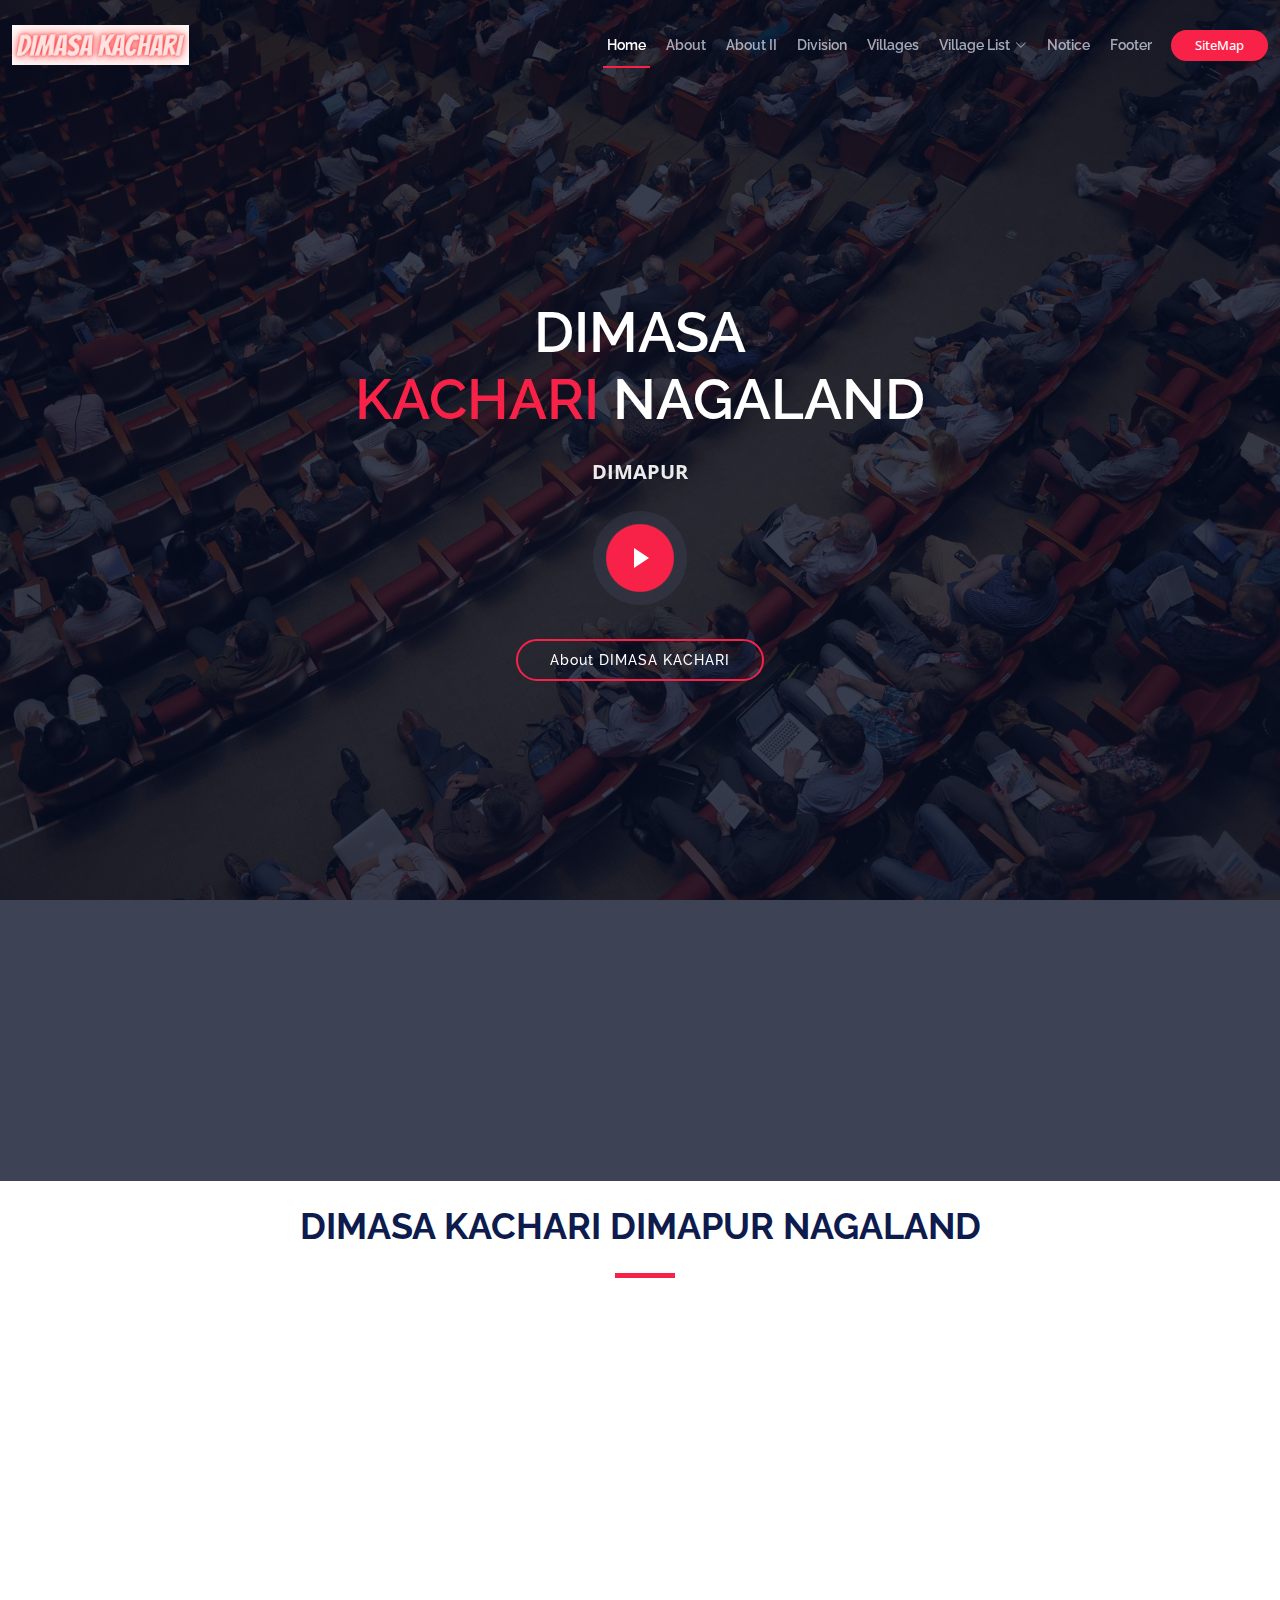
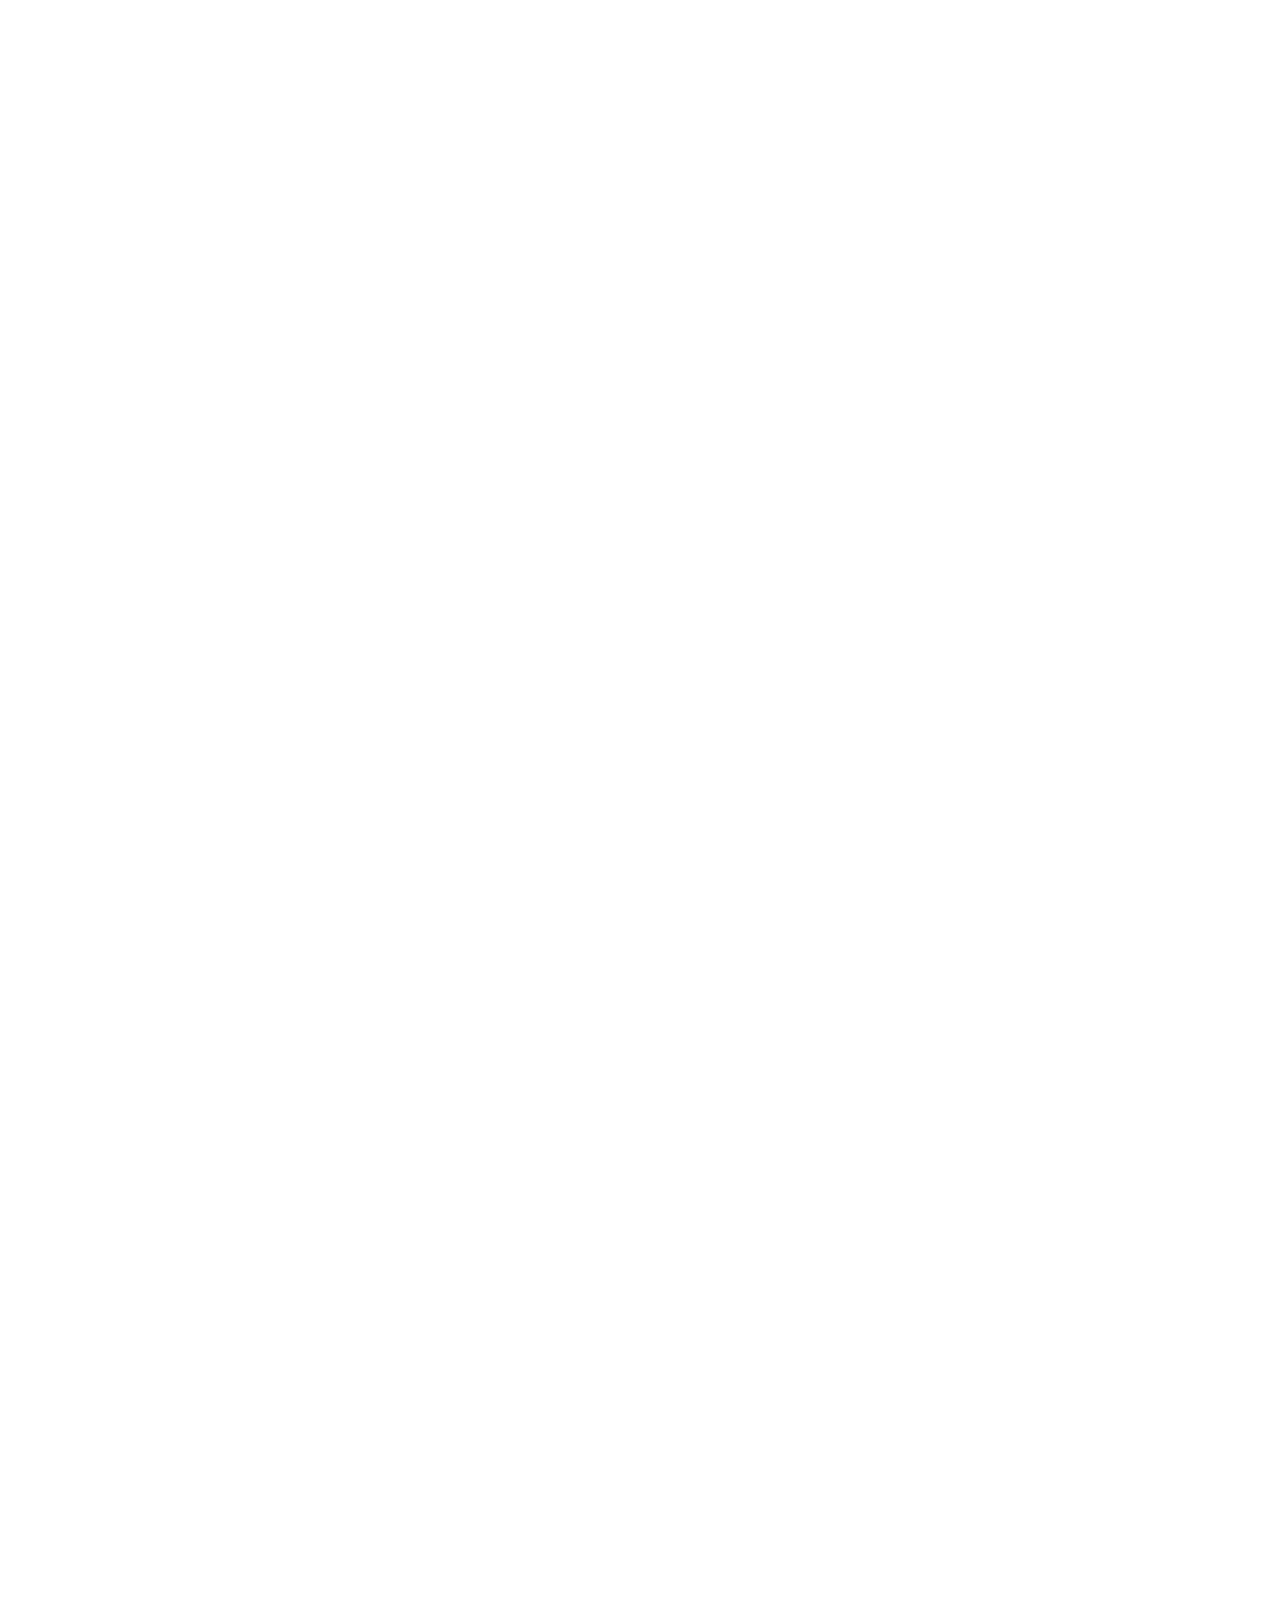
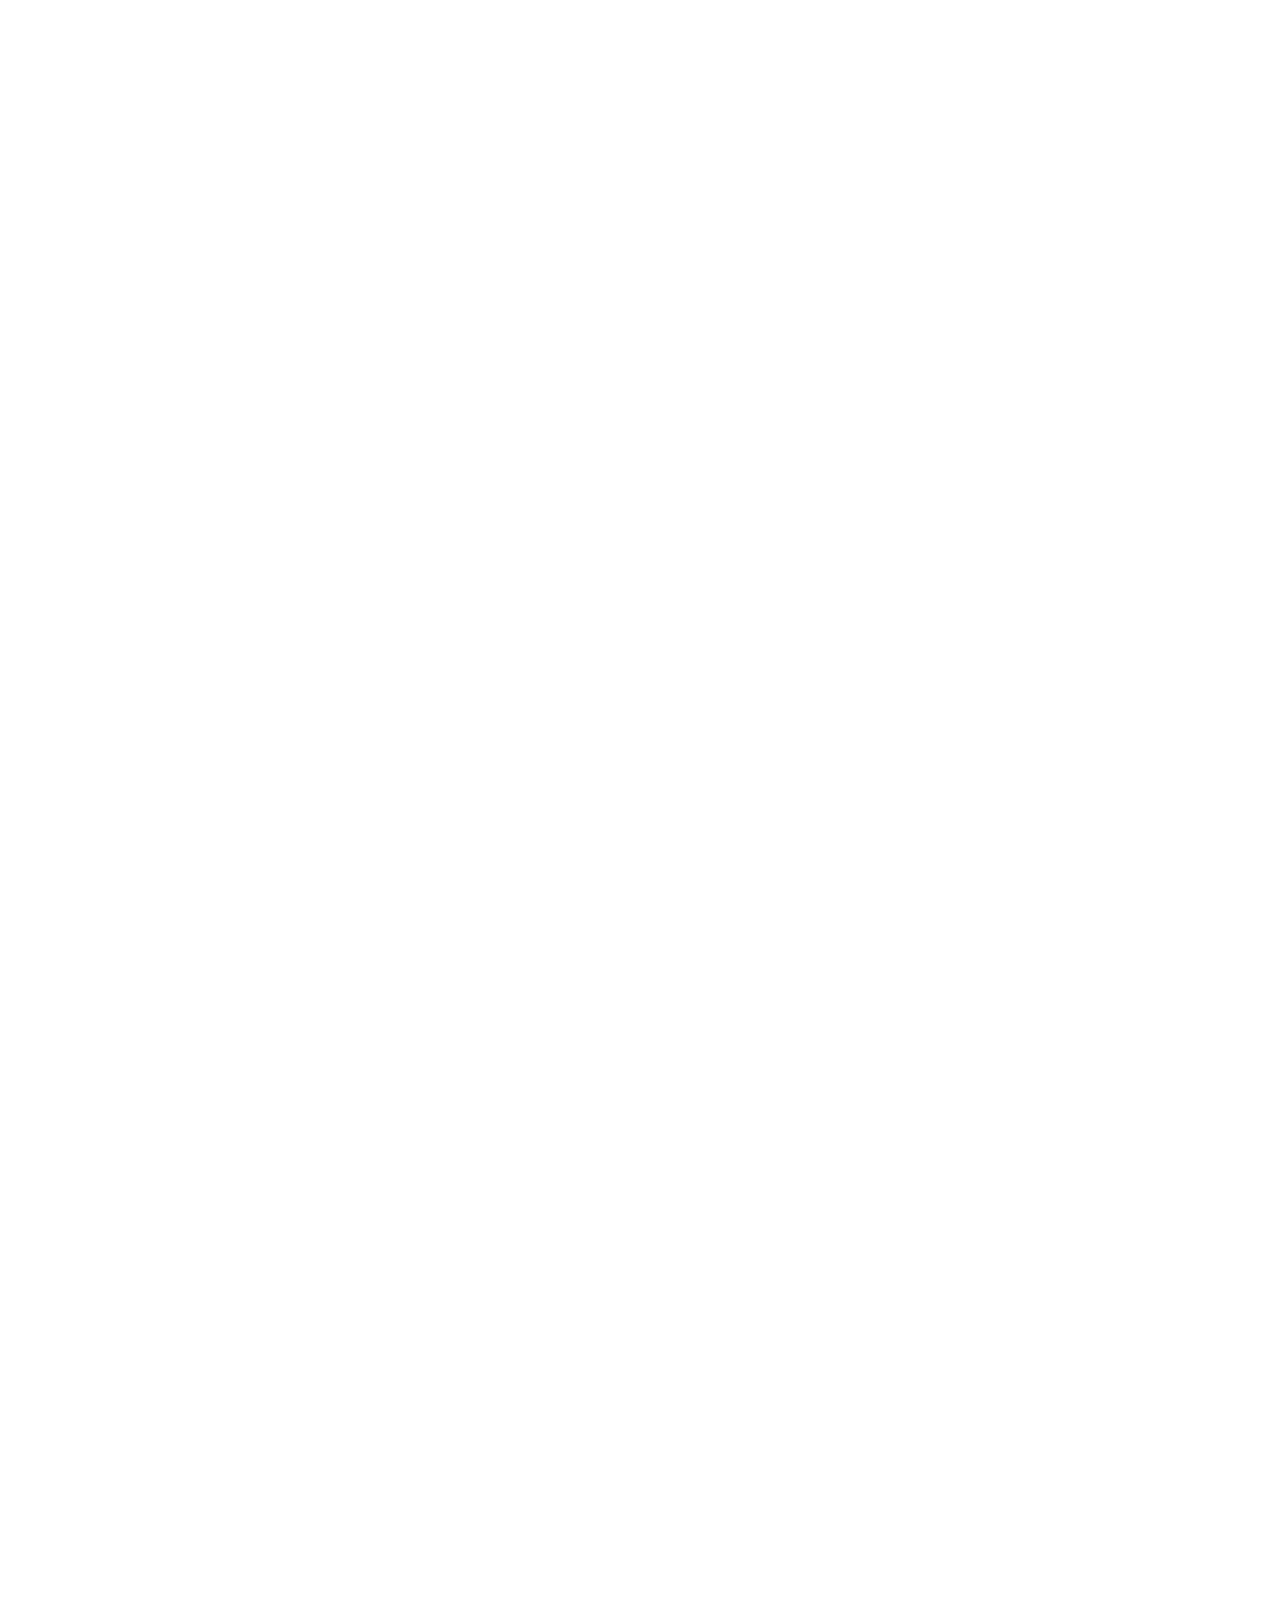
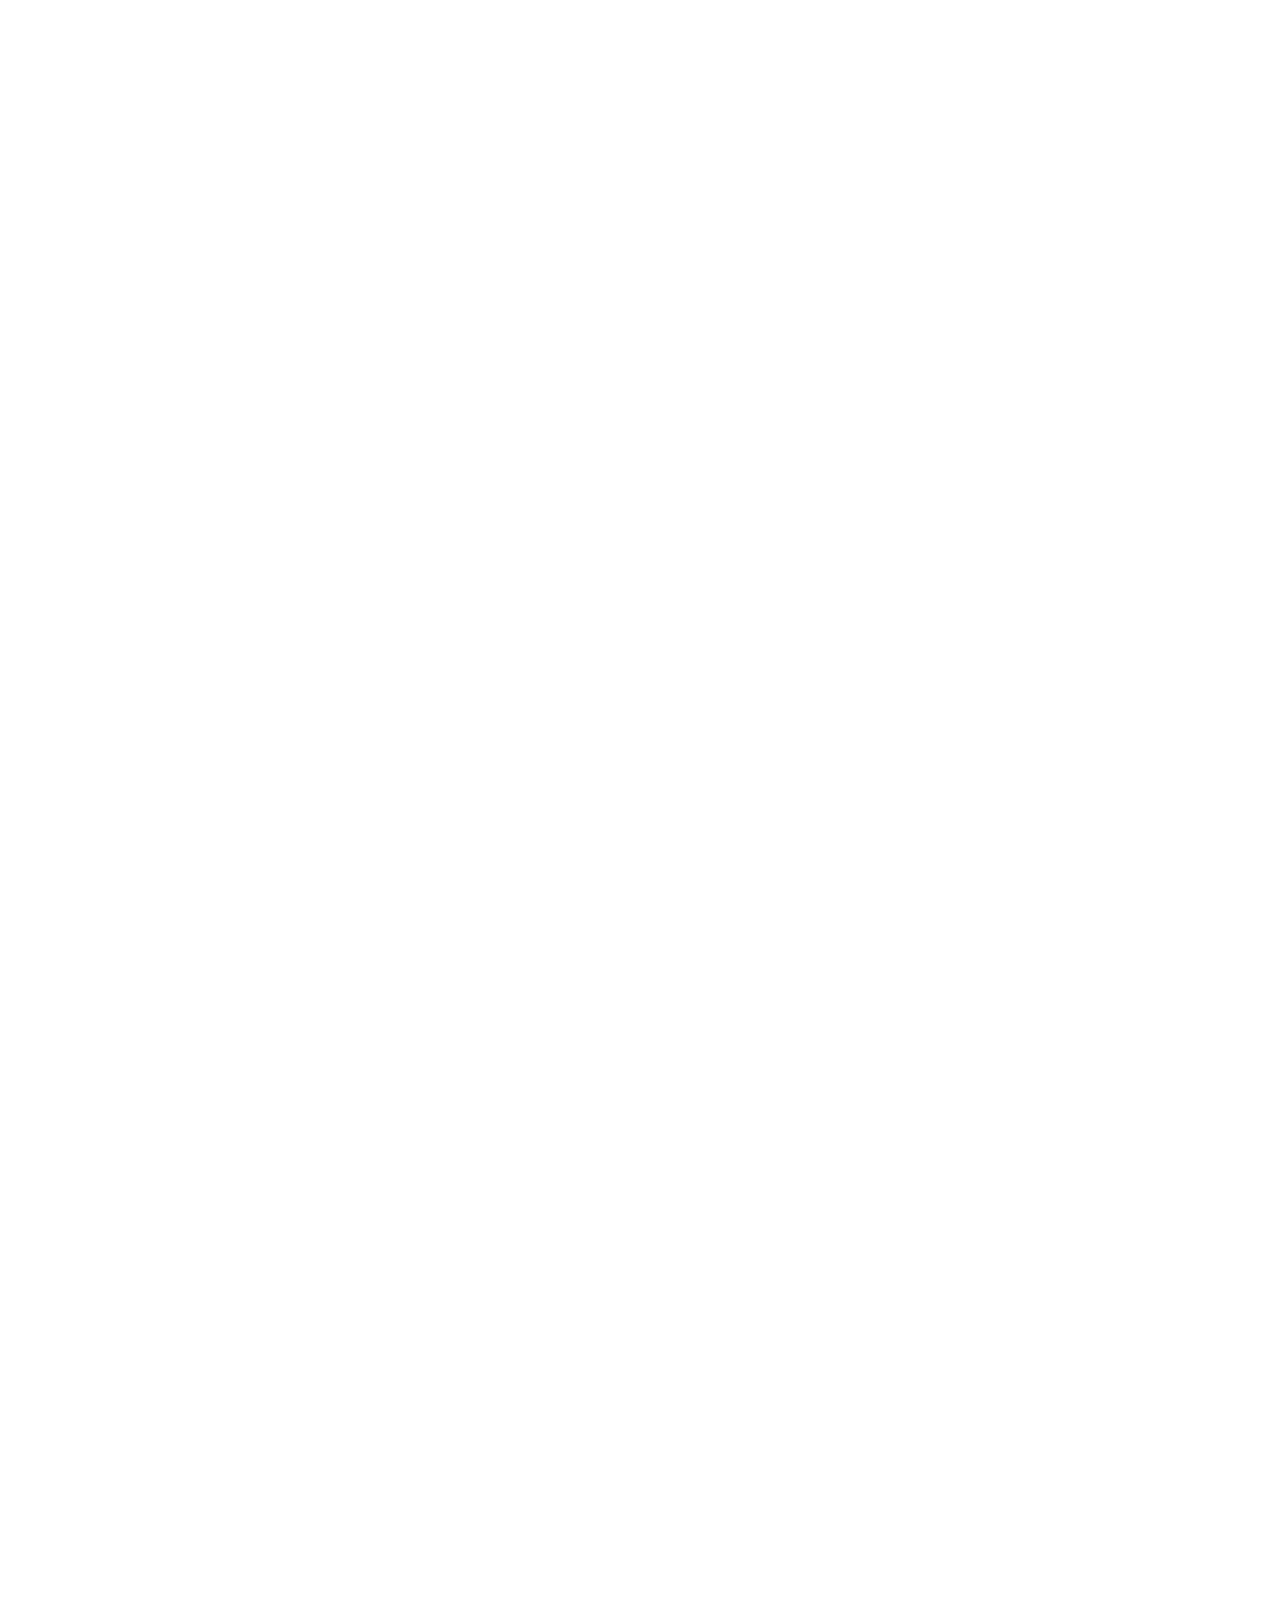
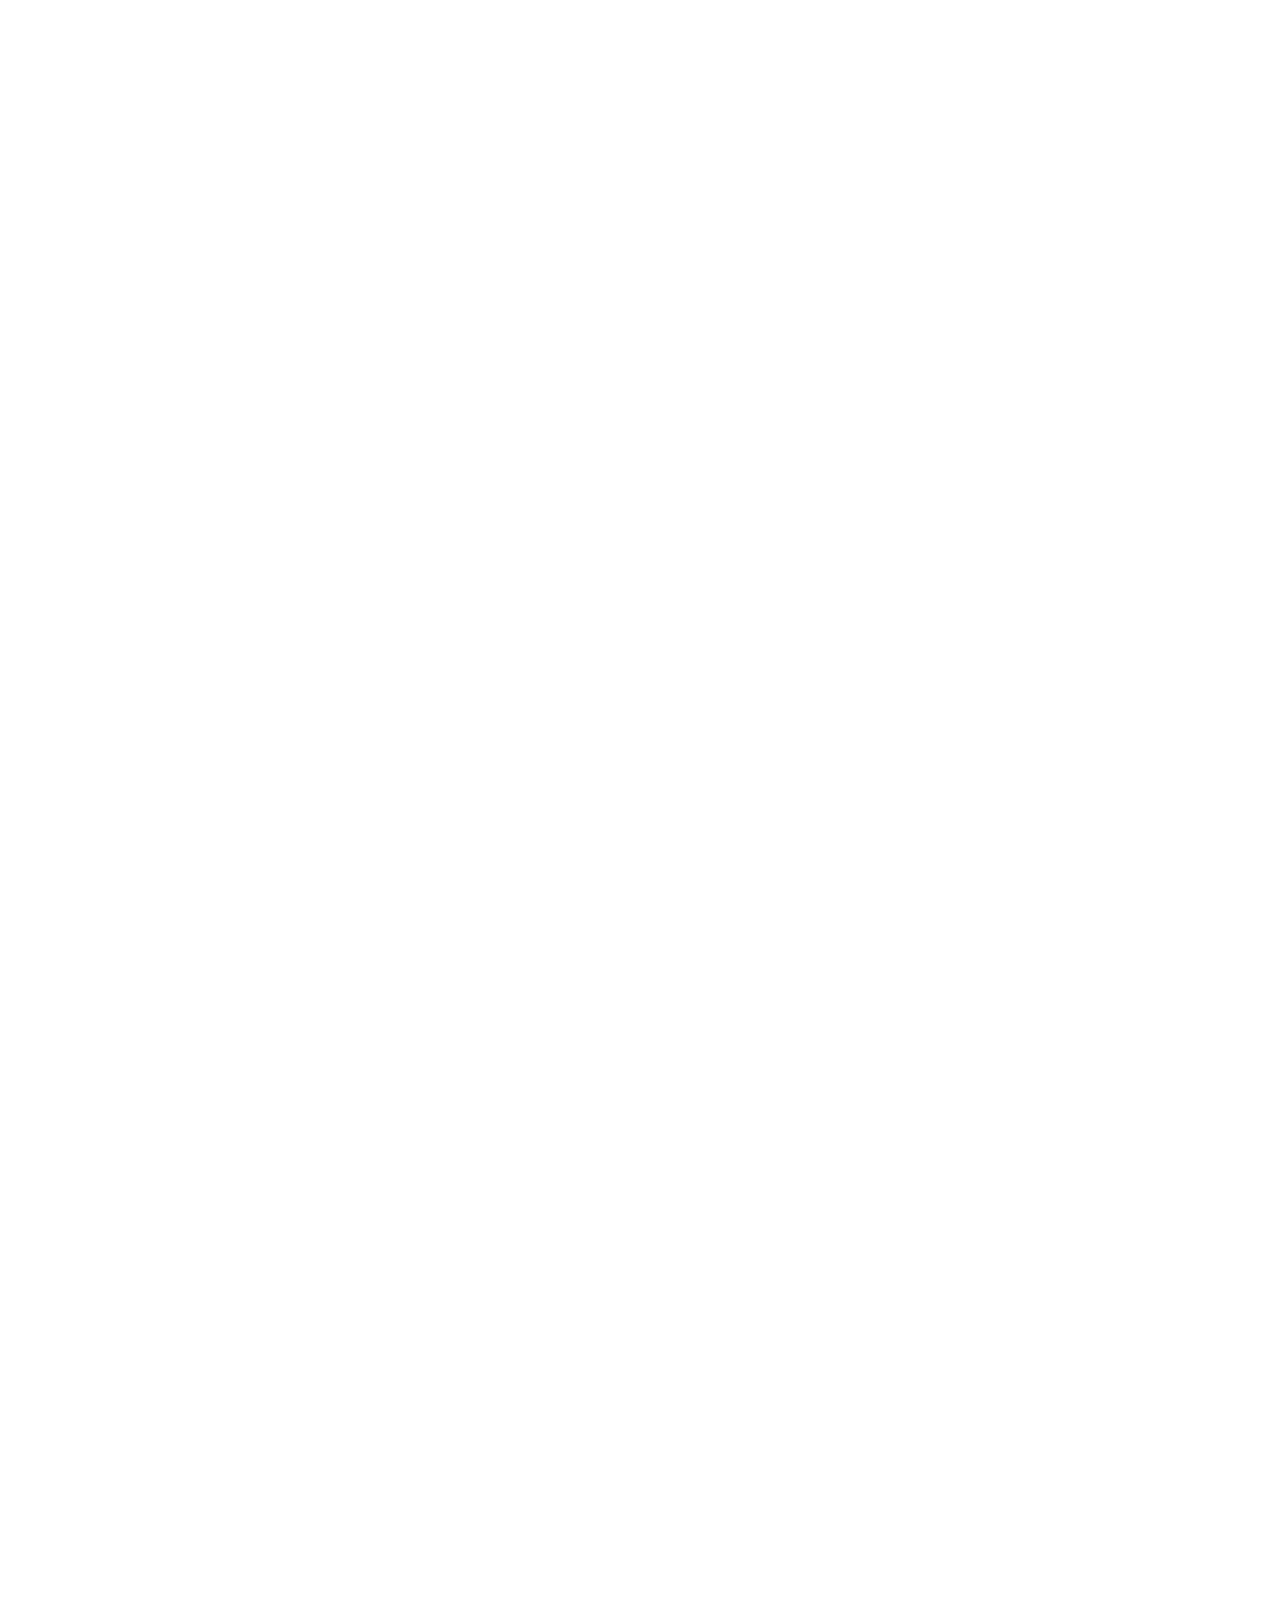
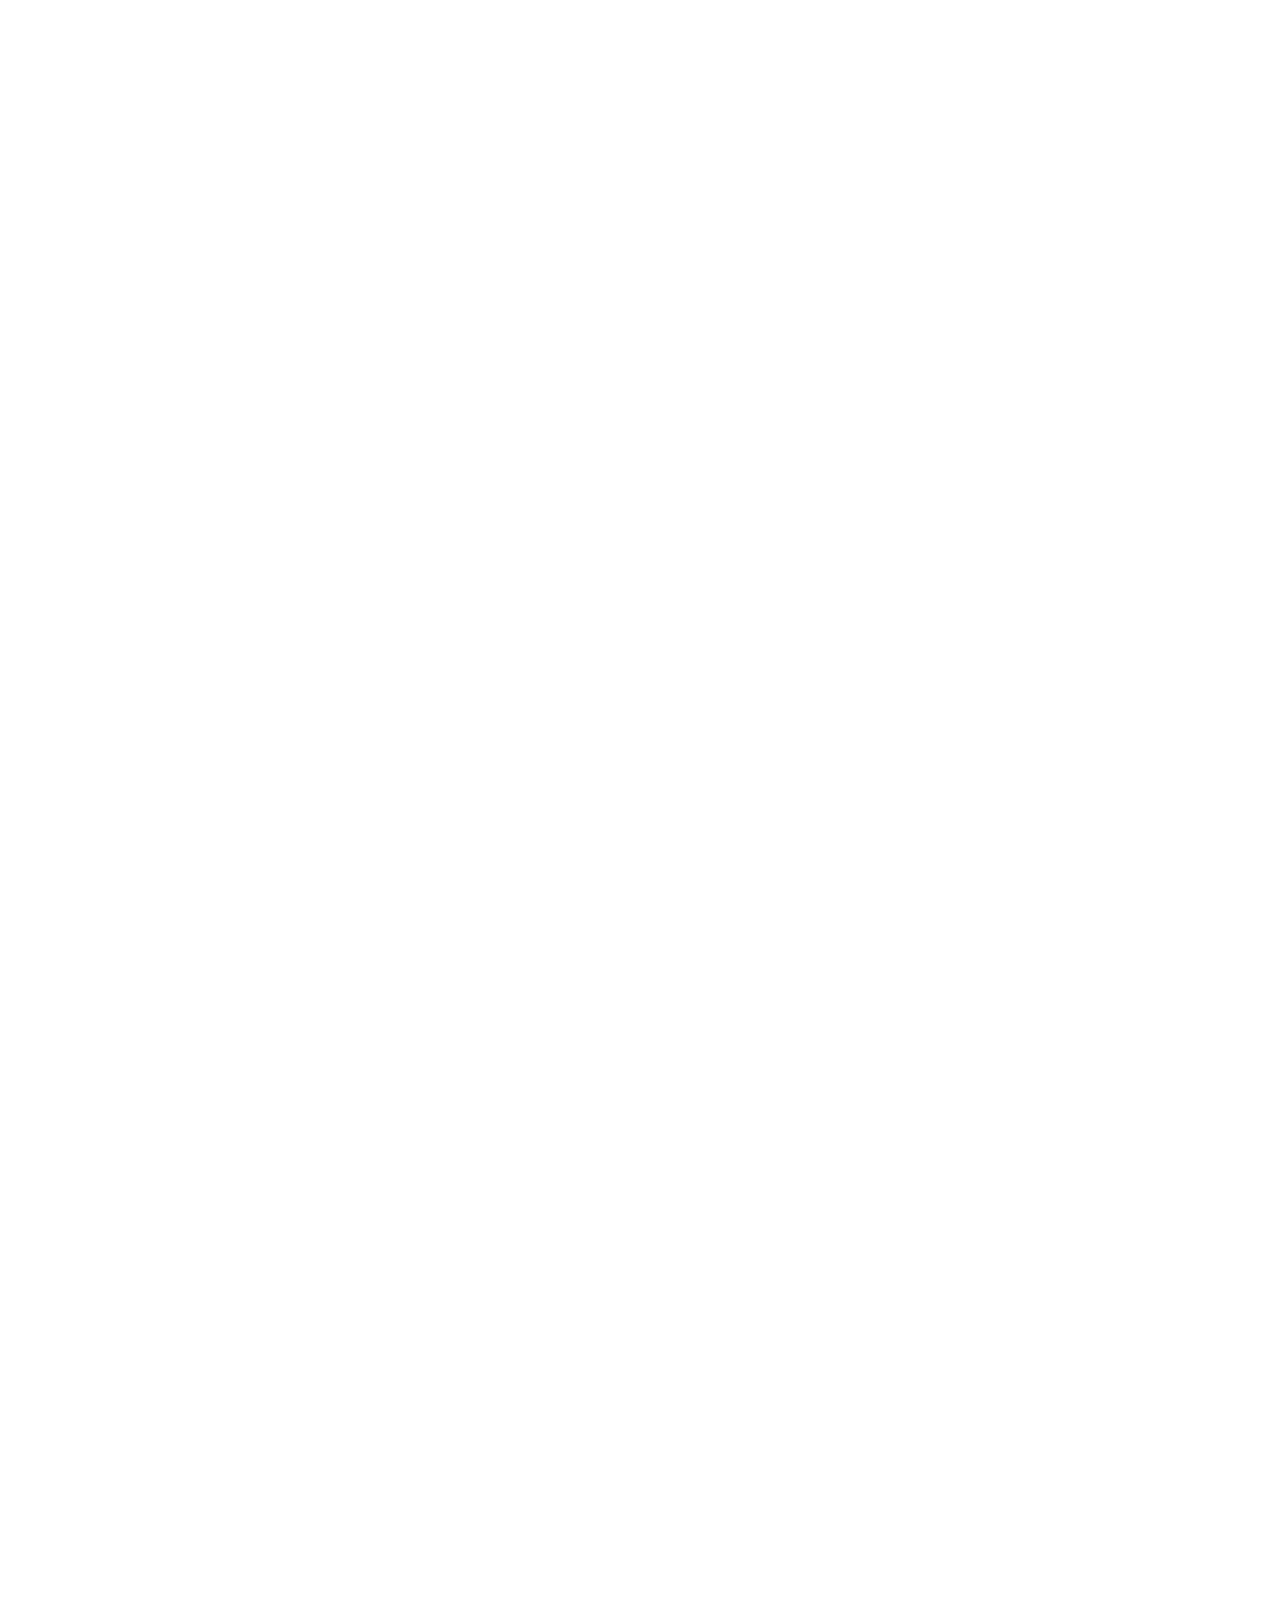
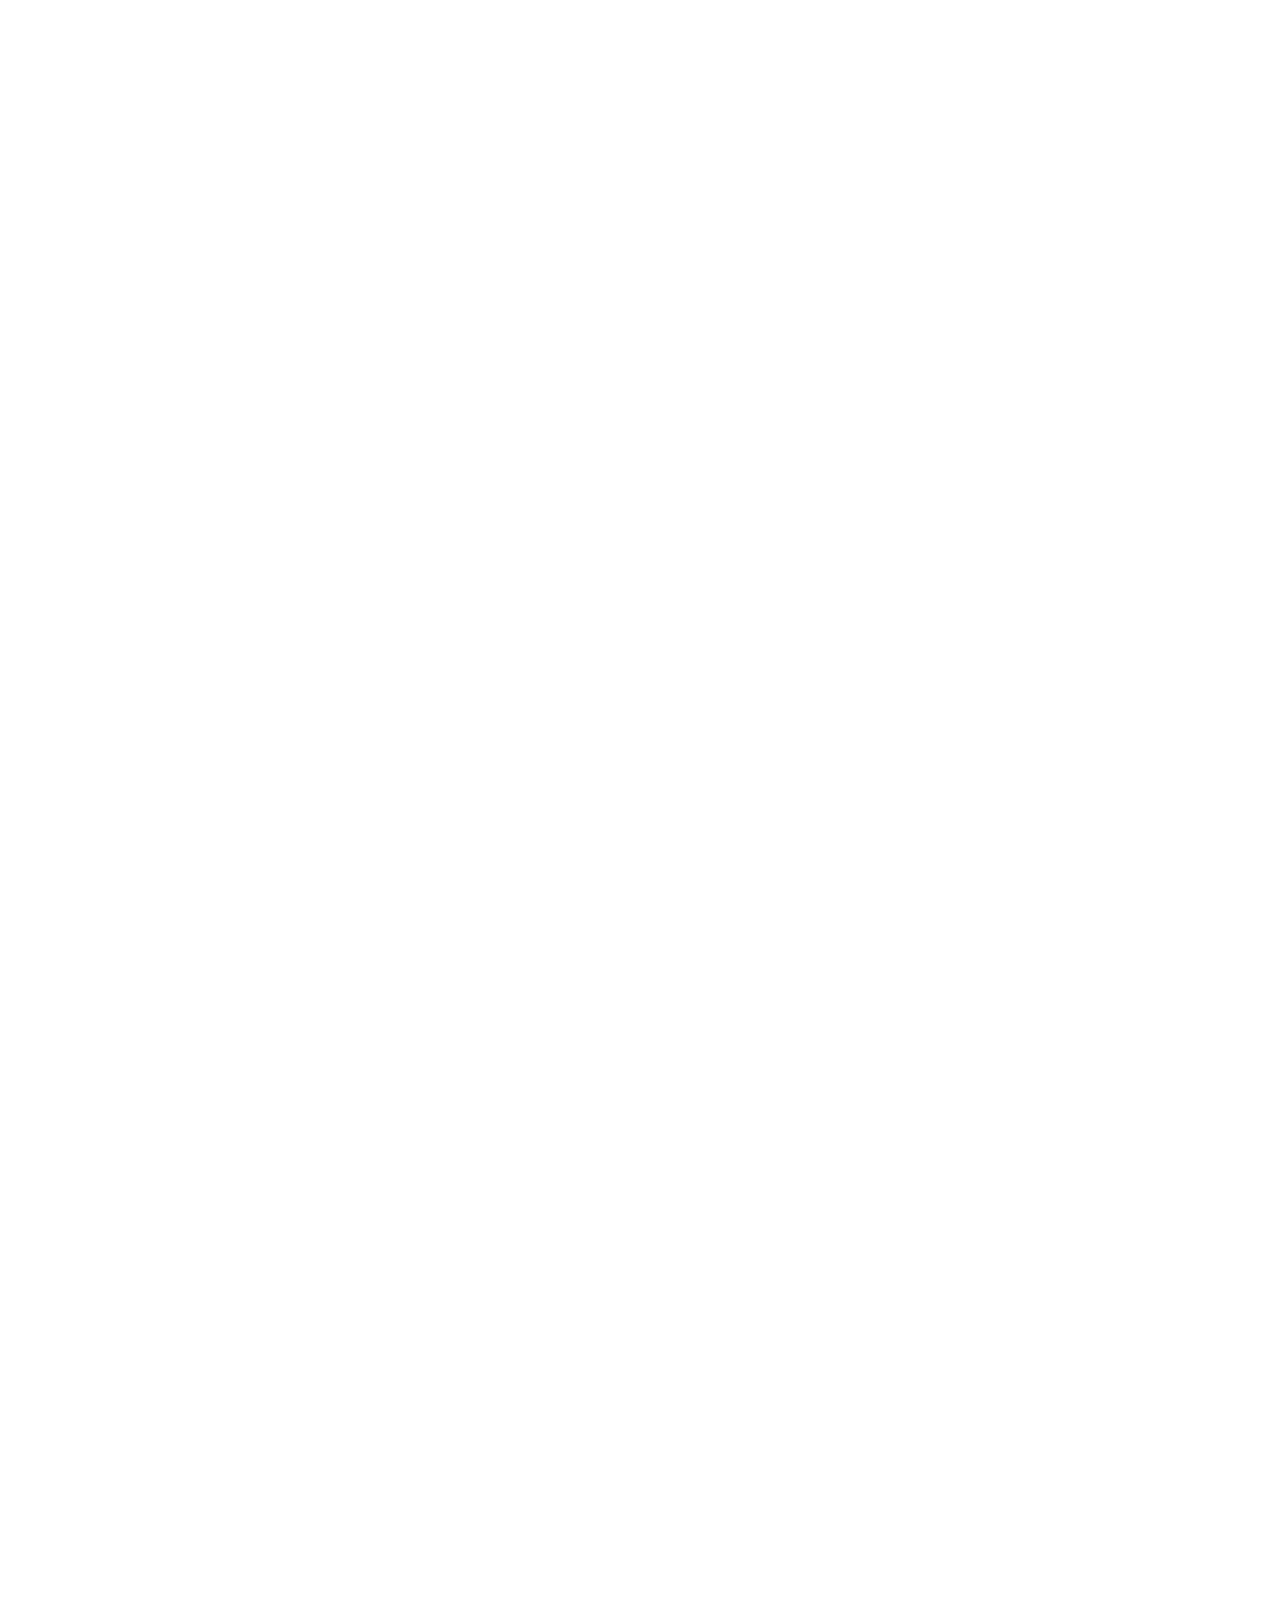
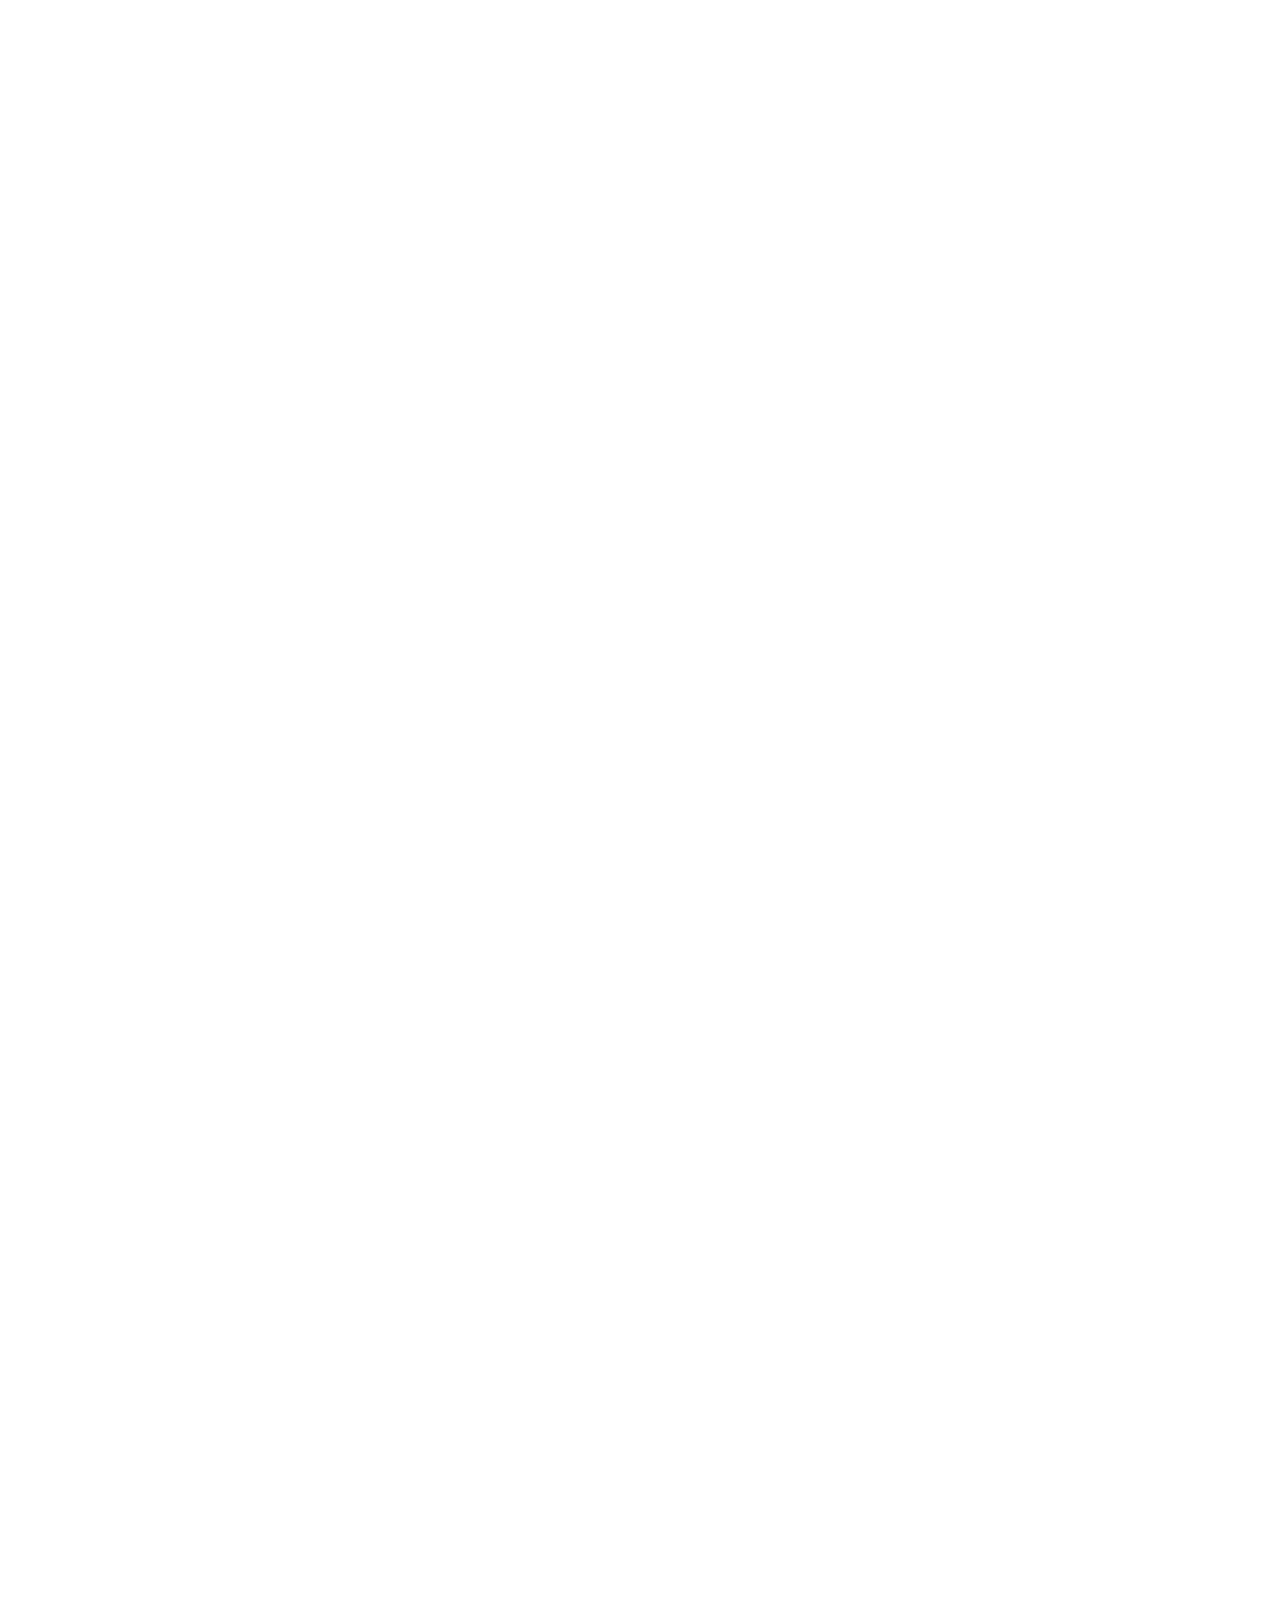
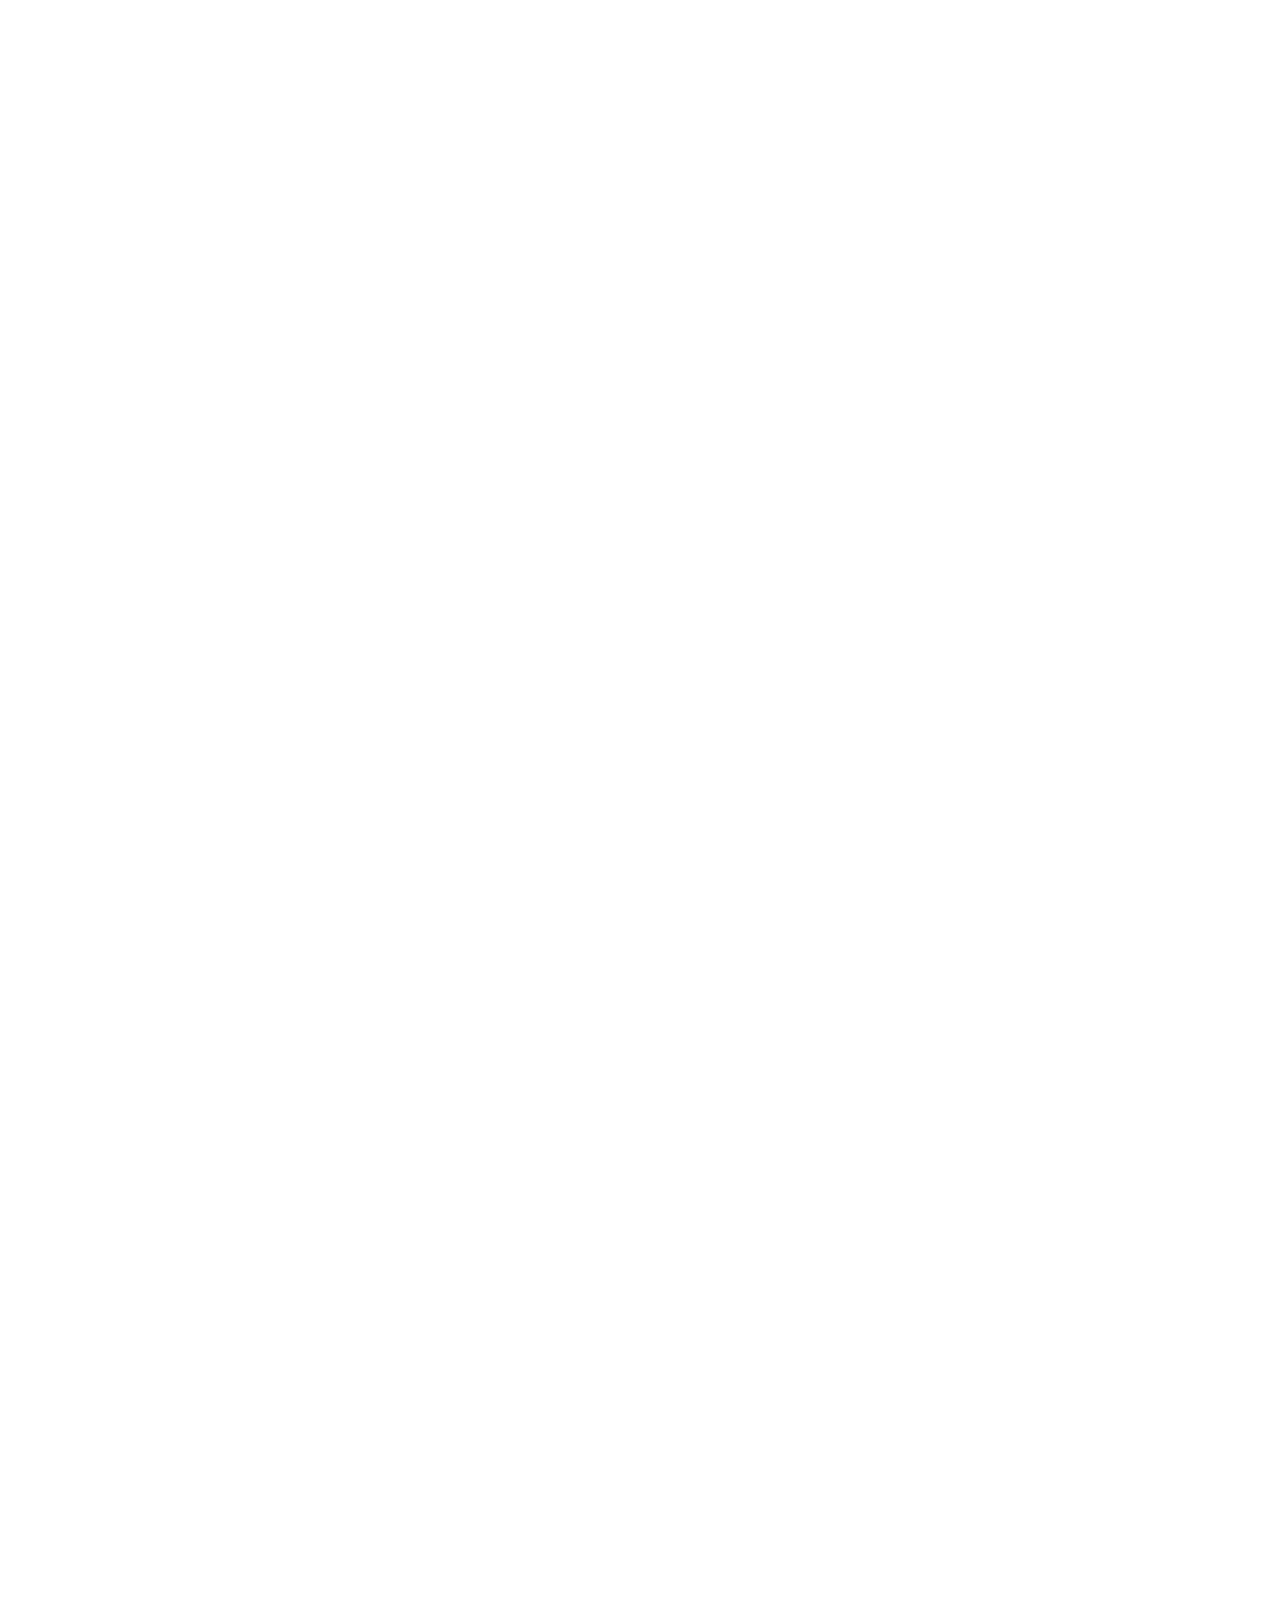
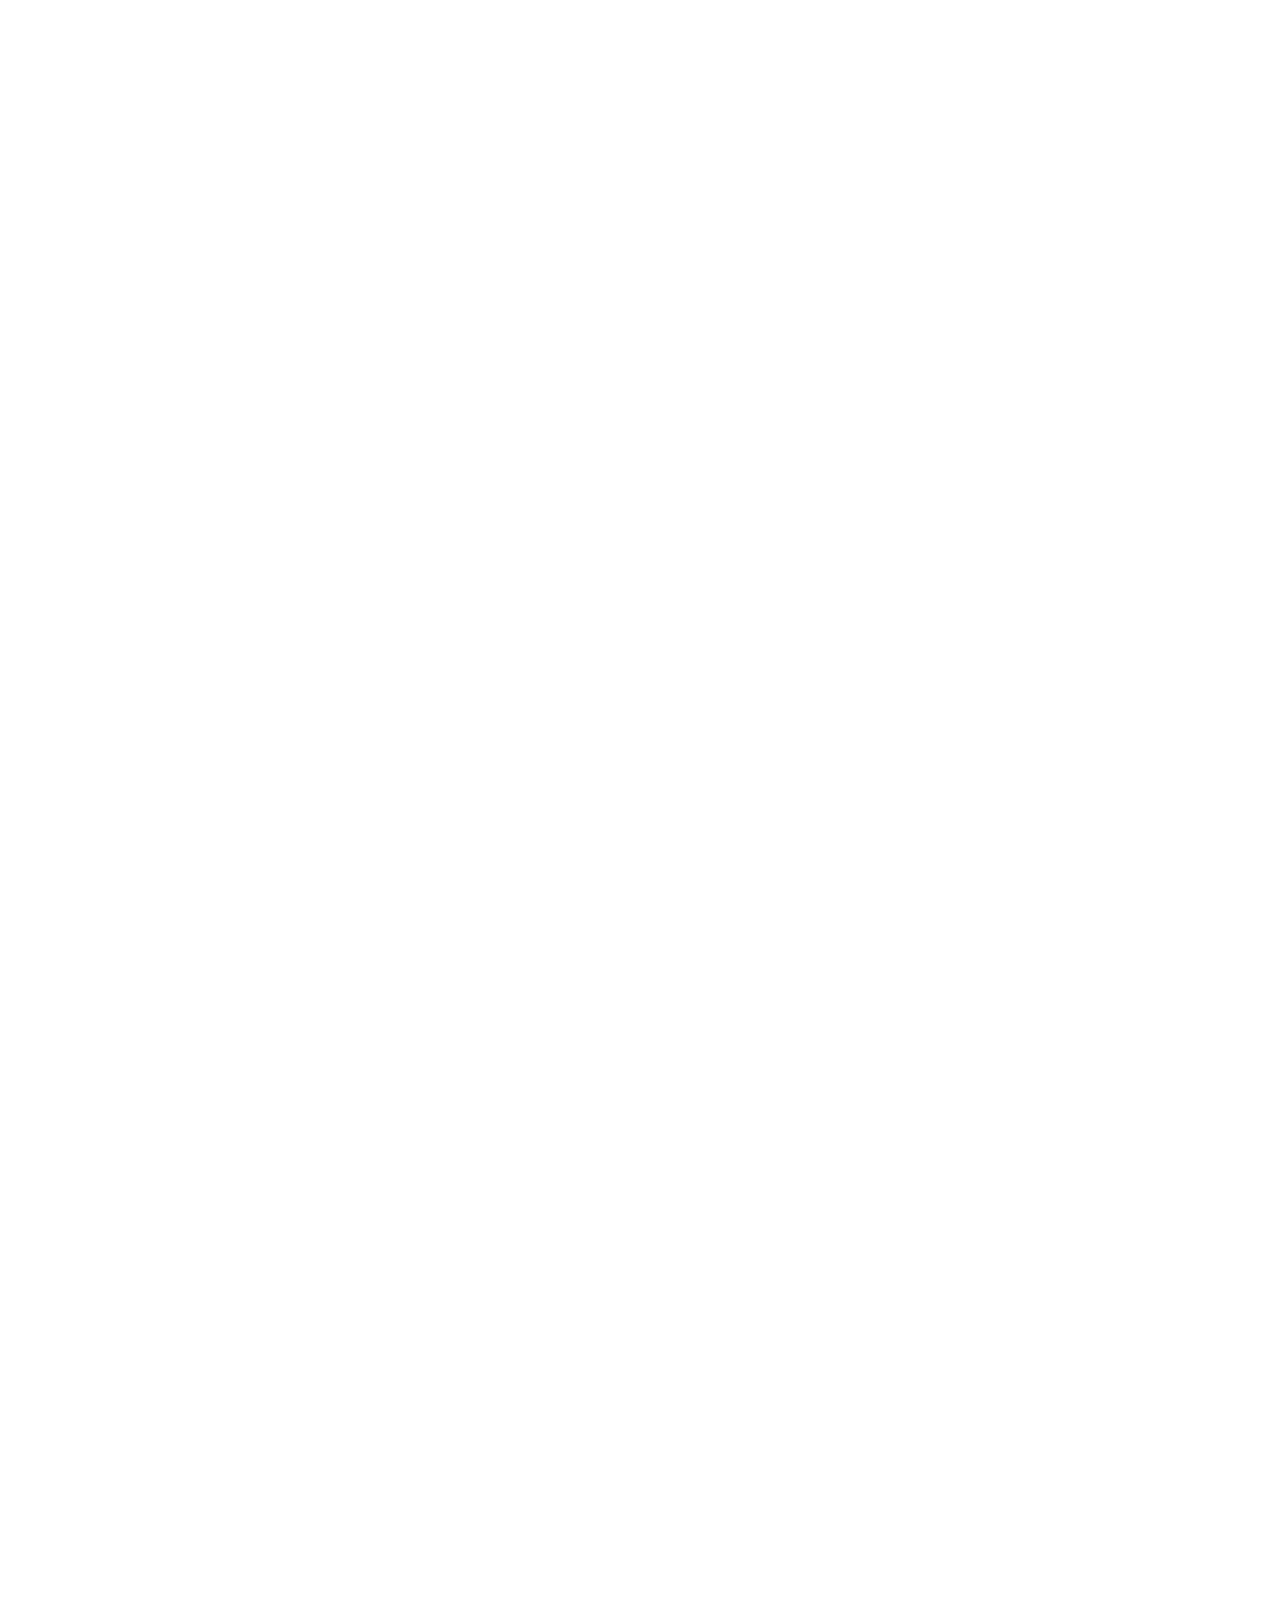
<file: index.html>
<!DOCTYPE html>
<html lang="en">

<head>
  <meta charset="utf-8">
  <meta content="width=device-width, initial-scale=1.0" name="viewport">

  <title>HOME | DIMASA KACHARI NAGALAND</title>
  <meta content="DIMASA KACHARI" name="description">
  <meta content="DIMASA KACHARI NAGALAND" name="keywords">

  <!-- Favicons -->
  <link href="assets/img/favicon.png" rel="icon">
  <link href="assets/img/apple-touch-icon.png" rel="apple-touch-icon">

  <!-- Google Fonts -->
  <link href="https://fonts.googleapis.com/css?family=Open+Sans:300,300i,400,400i,700,700i|Raleway:300,400,500,700,800" rel="stylesheet">

  <!-- Vendor CSS Files -->
  <link href="assets/vendor/aos/aos.css" rel="stylesheet">
  <link href="assets/vendor/bootstrap/css/bootstrap.min.css" rel="stylesheet">
  <link href="assets/vendor/bootstrap-icons/bootstrap-icons.css" rel="stylesheet">
  <link href="assets/vendor/glightbox/css/glightbox.min.css" rel="stylesheet">
  <link href="assets/vendor/swiper/swiper-bundle.min.css" rel="stylesheet">

  <!-- Template Main CSS File -->
  <link href="assets/css/style.css" rel="stylesheet">

</head>

<body>

  <!-- ======= Header ======= -->
  <header id="header" class="d-flex align-items-center ">
    <div class="container-fluid container-xxl d-flex align-items-center">

      <div id="logo" class="me-auto">

        <!-- Uncomment below if you prefer to use a text logo -->
        <!-- <h1><a href="index.html">The<span>Event</span></a></h1>-->

        <a href="index.html" class="scrollto"><img src="assets/img/logo.png" alt="" title=""></a>
      </div>

      <nav id="navbar" class="navbar order-last order-lg-0">
        <ul>
          <li><a class="nav-link scrollto active" href="#hero">Home</a></li>
          <li><a class="nav-link scrollto" href="#about">About</a></li>
          <li><a class="nav-link scrollto" href="#dimasa-kachari">About II</a></li>
          <li><a class="nav-link scrollto" href="#division">Division</a></li>
          
          <li><a class="nav-link scrollto" href="#villages">Villages</a></li>
          
         
       
        <li class="dropdown"><a href="#"><span>Village List</span> <i class="bi bi-chevron-down"></i></a>
          <ul>
            <li><a class="nav-link scrollto" href="#dhansiripar">Dhansiripar</a></li>
            <li><a class="nav-link scrollto" href="#dhansiriparhq">Dhansiripar HQ</a></li>
            <li><a class="nav-link scrollto" href="#manglumukh">Manglumukh</a></li>
            <li><a class="nav-link scrollto" href="#hazadisa">Hazadisa</a></li>
            <li><a class="nav-link scrollto" href="#doyapur">Doyapur</a></li>
            <li><a class="nav-link scrollto" href="#ganeshnagar">Ganeshnagar</a></li>
            <li><a class="nav-link scrollto" href="#amaluma">Amaluma</a></li>
            <li><a class="nav-link scrollto" href="#disaguphu">Disaguphu</a></li>
            <li><a class="nav-link scrollto" href="#darogajan">Darogajan</a></li>
            <li><a class="nav-link scrollto" href="#disim">Disim</a></li>
            
            </ul></li>

            <li><a class="nav-link scrollto" href="#notice">Notice</a></li>
            <li><a class="nav-link scrollto" href="#footer">Footer</a></li>
          </ul>

          
        <i class="bi bi-list mobile-nav-toggle"></i>
      </nav><!-- .navbar -->
    
      <a class="dimasa-kachari scrollto" href="sitemap.html">SiteMap</a>
      

    </div>
  </header><!-- End Header -->

  <!-- ======= Hero Section ======= -->
  <section id="hero">
    <div class="hero-container" data-aos="zoom-in" data-aos-delay="100">
      <h1 class="mb-4 pb-0">DIMASA<br><span>KACHARI</span> NAGALAND</h1>
      <p class="mb-4 pb-0">DIMAPUR</p>
      <a href="" class="glightbox play-btn mb-4"></a>
      <a href="#about" class="about-btn scrollto">About DIMASA KACHARI</a>
    </div>
  </section><!-- End Hero Section -->

  <main id="main">

    <!---- ======= About Section ======= ---->
    <section id="about">
      <div class="container position-relative" data-aos="fade-up">
        <div class="row">
          <div class="col-lg-6">
            <h2>DIMASA KACHARI</h2>
            <p>The Dimasa people are an ethnolinguistic community presently inhabiting in Assam and Nagaland states in Northeastern India. 
              They speak Dimasa, a Tibeto-Burman language. This community is fairly homogeneous and exclusive, 
              with members required to draw from both parents' separate clans.</p>
          </div>
          <div class="col-lg-3">
            <h3>DIMAPUR</h3>
            <p>DIMASA</p>
          </div>
          <div class="col-lg-3">
            <h3>DIMAPUR</h3>
            <p>DIMASA</p>
          </div>
          <marquee><font color="red"><b>Note:</b></font> This Webpage Information is based upon sources from internet and based on my knownledge, understanding and information i got, 
            if any coreection, any complaint, feedback and suggestions please feel free to mail on the given mail address</marquee>

        </div>
      </div>
    </section>
    <!-- End About Section -->
    <br>
    
    <!---- ======= About Dimasa ======= ---->
    <div class="section-header">
      <h2> DIMASA KACHARI DIMAPUR NAGALAND </h2>
    </div>
    <section id="dimasa-kachari">

      <div class="container" data-aos="fade-up">
        <div class="row justify-content-center" data-aos="fade-up" data-aos-delay="100">
     
          <div class align="middle">
            <h2><b><font color="teal">DIMASA KACHARI</b></font></h2>
          </div>
          <div class="col-lg-9">

            <p>The Dimasa people are an ethnolinguistic community presently inhabiting in Assam and Nagaland states in Northeastern India. 
              They speak Dimasa, a Tibeto-Burman language. 
              This community is fairly homogeneous and exclusive, with members required to draw from both parents' separate clans.
              <a href="https://en.wikipedia.org/wiki/Dimasa_people"> Wikipedia</a>
            </p>
            </div></div></div>
          </section>



        <!---- ======= Division ======= ---->
        <section id="division">

          <div class="container" data-aos="fade-up">
        <div class="row justify-content-center" data-aos="fade-up" data-aos-delay="100">
          <div class="col-lg-9">
          
            <div class align="middle">
              <h2><b><font color="teal">Dhansiripar Sub Division</b></font></h2>
            </div>
              <p>Dhansiripar is a Town and Circle in Dimapur District of Nagaland. In India, a circle is a sub-division of a district 
                that is responsible for the administration and revenue collection of a particular area within the district. It is an important part of the local governance 
                structure, and plays a crucial role in the development and administration of its local community.
              </p>
              <p>According to census 2011 information the sub-district code of Dhansiripar Block (CD) is 01798. Total area of dhansiripar circle is 201 km². 
                Dhansiripar circle has a population of 17,362 peoples. 
                Dhansiripar circle has a population density of 86.23 inhabitants per square kilometre. There are about 3,496 houses in the sub-district.</p>
              <p>When it comes to literacy, 62.01% population of dhansiripar circle is literate, out of which 64.85% males and 59.00% females are literate. 
                There are about 33 villages in dhansiripar circle, which you can browse from dhansiripar circle villages
                 list (along with gram panchayat & nearest town information) below.
                <a href="https://villageinfo.in/nagaland/dimapur/dhansiripar.html"> VillageInfo</a>
                </p>

                <table>
                  <th><center><h4><b>Population of Dhansiripar Circle</b></h4>
                </center></th></table>

                <table>
                <tr><th>Particulars</th><th>Rural</th><th>Urban</th><th>Total</th></tr>
                <tr><td>Total Population</td><td>	17,362 </td>	<td>N/A	<td>17,362</td></tr>
                <tr><td>Male Population</td><td>8,933</td><td>N/A</td><td>8,933</td></tr>
                <tr><td>Female Population</td><td>8,429</td><td>N/A</td><td>8,429</td></tr>
                <tr><td>Population Density</td><td>86 / km²</td><td>N/A</td><td>86 / km²</td></tr>
                </table>
                <br>
                <table>
                  <th><center><h4><b>Households in Dhansiripar Circle</b></h4>
                </center></th></table>
                <table>
                  <tr><th>Rural Households</th><th>Urban Households</th><th>Total Households</th></tr>
                  <tr><td>3,496</td><td>N/A</td><td>3,496</td></tr>
                  </table>
                </div>
                </div></div></section>

                <br><br>
            

                <!---- ======= Villages ======= ---->

                <section id="villages">

                  <div class="container" data-aos="fade-up">
                    <div class="row justify-content-center" data-aos="fade-up" data-aos-delay="100">
                      <div class="col-lg-9">
                
                      <div class align="middle">
                  
                  <table>
                    <tr><th>
                      <center>
                  <h2><b><font color="teal">DIMASA KACHARI VILLAGES IN NAGALAND</b></font></h2>
                </center>
                </th></tr></table>
              </div>
            </div>
          </div>
        </div>
              </section>
              <br><br>



              <!---- ======= Dhansiripar ======= ---->

              <section id="dhansiripar">
                <div class="container" data-aos="fade-up">
                  <div class="row justify-content-center" data-aos="fade-up" data-aos-delay="100">
                    <div class="col-lg-9">
                
                <table>
                  <tr><th>
                    <center>
                  <h2><b><font color="teal"><u><a href="dhansiripar-village.html">DHANSIRIPAR VILLAGE DIMAPUR NAGALAND</a></u></b></font></h2>
                  <h3>About Dhansiripar Village History</h3>
                 <p>Dhansiripar Village (Maibiram Village) Established Year/Date in 1906. Recognised in 1913.</p>
                  <img src="assets/img/photos/maibiram dhansiripar village.jpg" height="150" width="250" title="maibiram dhansiripar village">
                  <img src="assets/img/photos/maibiram dhansiripar village ing.jpg" height="150" width="250" title="maibiram dhansiripar village">
                  
                </center>
              </th></tr></table> 
                
               
                  <br>
                  <center>
                    <h4><b>DHANSIRIPAR VILLAGE DIMAPUR NAGALAND</b></h4>
                  </center>

                  <p>
                    Dhansiripar Village is a medium size village located in Dhansiripar Circle of Dimapur district, Nagaland with total 196 families residing. 
                    The Dhansiripar Village has population of 978 of which 505 are males while 473 are females as per Population Census 2011.
                    </p>
                    <p>
                    In Dhansiripar Village population of children with age 0-6 is 112 which makes up 11.45 % of total population of village. 
                    Average Sex Ratio of Dhansiripar Village is 937 which is higher than Nagaland state average of 931. Child Sex Ratio for 
                    the Dhansiripar Village as per census is 898, lower than Nagaland average of 943.
                    </p>
                    <p>
                    Dhansiripar Village has lower literacy rate compared to Nagaland. In 2011, literacy rate of Dhansiripar Village was 75.29 % 
                    compared to 79.55 % of Nagaland. In Dhansiripar Village Male literacy stands at 77.35 % while female literacy rate was 73.10 %.
                    </p>
                    <p>
                      As per constitution of India and Panchyati Raaj Act, Dhansiripar Village is administrated by Sarpanch (Head of Village) 
                      who is elected representative of village.
                      </p>

                      <h4><b>Caste Factor</b></h4>

                      <p>
                      In Dhansiripar Village, most of the village population is from Schedule Tribe (ST). Schedule Tribe (ST) constitutes 75.66 % of 
                      total population in Dhansiripar Vill. village. There is no population of Schedule Caste (SC) in Dhansiripar Village of Dimapur.
                      </p>

                        <h4><b>Work Profile</b></h4>
                        <p>

                        In Dhansiripar Vill. village out of total population, 450 were engaged in work activities. 83.11 % of 
                        workers describe their work as Main Work (Employment or Earning more than 6 Months) while 16.89 % were involved 
                        in Marginal activity providing livelihood for less than 6 months. Of 450 workers engaged in Main Work, 162 were 
                        cultivators (owner or co-owner) while 64 were Agricultural labourer.
                        </p>

                        <h4><b>About Dhansiripar Village</b></h4>

                      <p>According to Census 2011 information the location code or village code of Dhansiripar Village is 267724. Dhansiripar Village is located in
                        Dhansiripar circle of Dimapur district in Nagaland, India. 
                        It is situated 1km away from sub-district headquarter Dhansiripar (tehsildar office) and 25km away from district headquarter Dimapur.
                        </p>

                    <p>Dhansiripar Village has a total population of 978 peoples, out of which male population is 505 while female population is 473. 
                      Literacy rate of dhansiripar village is 66.67% out of which 68.32% males and 64.90% females are literate. 
                      There are about 196 houses in dhansiripar village.</p>
                    
                    <p>Dimapur is nearest town to dhansiripar vill for all major economic activities, which is approximately 25km away.</p>
                    
                                              
                    
                    <!---====== Table ====-->

                    <table>
                      <th><center><h4><b>Overview of Dhansiripar Village</b></h4>
                    </center></th>
                  </table>
                  <table>
                      
                    <tr>
                    <th>Block/Circle</th><th>Dhansiripar</th></tr>
                    <tr><th>District</th><th>Dimapur</th></tr>
                    <tr><th>State</th><th>Nagaland</th></tr>
                    <tr><th>Pin Code</th><th>797112</th></tr>
                    <tr><th>Area</th><th>Dimapur</th></tr>
                    <tr><th>Population</th><th>978</th></tr>
                    <tr><th>Household</th><th>196</th></tr>
                    <tr><th>Nearest Town</th><th>Dimapur (25 km)</th></tr>
                    </table>
                    <br>
                    <table><th>
                      <center>
                      <h4><b>
                      Population & Data of Dhansiripar Village Census 2012</b></h4>
                    </center>
                    </th>
                  </table>
                    <table>
                      <tr><th>Particulars</th><th>Total</th><th>Male</th><th>Female</th></tr>
                      <tr><td>Total No. of Houses</td><td>196</td><td>-</td><td>-</td></tr>
                      <tr><td>Total Population</td><td>978</td><td>505</td><td>473</td></tr>
                      <tr><td>Child (0-6)</td><td>112</td><td>59</td><td>53</td></tr>
                      <tr><td>Schedule Caste</td><td>0</td><td>0</td><td>0</td></tr>
                      <tr><td>Schedule Tribe</td><td>740</td><td>374</td><td>366</td></tr>
                      <tr><td>Literacy Rate</td><td>75.29 %</td><td>77.35 %</td><td>73.10 %</td></tr>
                      <tr><td>Total Workers</td><td>450</td><td>282</td><td>168</td></tr>
                      <tr><td>Main Worker</td><td>374</td><td>-</td><td>-</td>
                      <tr><td>Marginal Worker</td><td>76</td><td>18</td><td>58</td></tr>
                      <tr><td>Literate Population</td><td>652</td><td>345</td><td>307</td></tr>
                      <tr><td>Illiterate Population</td><td>326</td><td>160</td><td>166</td></tr>
                    </table>
                    <br>
                    <table><th>
                      <center>
                      <h4><b>
                        Connectivity of Dhansiripar Village
                      </b></h4>
                    </center>
                    </th>
                  </table>

                  <table>
                  <tr><th>Type</th><th>Status</th></tr>
                  <tr><td>Public Bus Service</td><td>Available within 10+ km distance</td></tr>
                  <tr><td>Private Bus Service</td><td>Available within village</td></tr>
                  <tr><td>Railway Station<td>Available within 10+ km distance</td></tr>


                    </table>

                    <p>
                    <h2><b>Nearby Villages of Dhansiripar Village</b></h2>
                    <ul>
                      <ul>
                        <li>Dhansiripar Hq</li>
                        <li>Razhaphe</li>
                        <li>Kiyeto</li>
                        <li>Shitovi</li>
                        <li>Disagaphu</li>
                        <li>Razhaphe Basa</li>
                      </ul>
                    </ul></p>
                  </div>
                  
                  </div>
                   


            </div>
          </div>
        </div></section>
      
<!-------------===============  End Dhansiripar Village  ========-------------------->
        <br><br>

        <!-------------===============  Dhansiripar Headquater [HQ] Village  ========-------------------->

        <section id="dhansiriparhq">
          <div class="container" data-aos="fade-out">
            <div class="row justify-content-center" data-aos="fade-out" data-aos-delay="100">
              <div class="col-lg-9">
          
            <table>
            <tr><th>
              <center>
            <h2><b><font color="teal"><u><a href="dhansiripar-hq.html">DHANSIRIPAR HQ VILLAGE DIMAPUR NAGALAND</a></u></b></font></h2>
            <h3>About Dhansiripar HQ Village History</h3>
            <p>Dhansiripar HQ Village (Maibiram Village) Established Year/Date in 1906. Recognised in 1913.</p>
             <img src="assets/img/photos/maibiram dhansiripar village.jpg" height="150" width="250" title="maibiram dhansiripar village">
             <img src="assets/img/photos/maibiram dhansiripar village ing.jpg" height="150" width="250" title="maibiram dhansiripar village">
             
            
            </center>
            </th></tr></table> <br>
            <center>
              <h4><b>DHANSIRIPAR HQ VILLAGE DIMAPUR NAGALAND</b></h4>
            </center>

            <p>
              Dhansiripar Hq is a medium size village located in Dhansiripar Circle of Dimapur district, Nagaland with total 219 families residing. The Dhansiripar Hq village has population of 1136 of which 581 are males while 555 are females as per Population Census 2011.
            </p>
        
            <p>
              In Dhansiripar Hq village population of children with age 0-6 is 152 which makes up 13.38 % of total population of village. Average Sex Ratio of Dhansiripar Hq village is 955 which is higher than Nagaland state average of 931. Child Sex Ratio for the Dhansiripar Hq as per census is 924, lower than Nagaland average of 943.
            </p>

            <p>
              Dhansiripar Hq village has lower literacy rate compared to Nagaland. In 2011, literacy rate of Dhansiripar Hq village was 78.96 % compared to 79.55 % of Nagaland. In Dhansiripar Hq Male literacy stands at 84.06 % while female literacy rate was 73.65 %.
            </p>

            <p>
              As per constitution of India and Panchyati Raaj Act, Dhansiripar Hq village is administrated by Sarpanch (Head of Village) who is elected representative of village.
            </p>

            <h4><b>Caste Factor</b></h4>
            <p>
              In Dhansiripar Hq village, most of the village population is from Schedule Tribe (ST). Schedule Tribe (ST) constitutes 62.94 % of total population in Dhansiripar Hq village. There is no population of Schedule Caste (SC) in Dhansiripar Hq village of Dimapur.
            </p>
            <h4><b>Work Profile</b></h4>
            <p>
              In Dhansiripar Hq village out of total population, 347 were engaged in work activities. 92.22 % of workers describe their work as Main Work (Employment or Earning more than 6 Months) while 7.78 % were involved in Marginal activity providing livelihood for less than 6 months. Of 347 workers engaged in Main Work, 141 were cultivators (owner or co-owner) while 41 were Agricultural labourer.
            </p>
            <h4><b>About Dhansiripar Hq Village</b></h4>

            <p>According to Census 2011 information the location code or village code of Dhansiripar Hq village is 267725. Dhansiripar Hq village is located in Dhansiripar circle of Dimapur district in Nagaland, India. It is situated 27km away from district headquarter Dhansiripar. Dhansiripar is the sub-district headquarter of Dhansiripar Hq village.
            </p>

            <p>
              Dhansiripar Hq has a total population of 1,136 peoples, out of which male population is 581 while female population is 555. Literacy rate of dhansiripar hq village is 68.40% out of which 72.63% males and 63.96% females are literate. There are about 219 houses in dhansiripar hq village.
            </p>

              <p>
                Dimapur is nearest town to dhansiripar hq for all major economic activities, which is approximately 27km away.
              </p>
                             <!---- ====== Table ==== ---->

                             <table>
                              <th><center><h4><b>Overview of  Village</b></h4>
                            </center></th>
                          </table>
                          <table>
                              
                            <tr>
                              
                            <th>Block/Circle</th><th>Dhansiripar</th></tr>
        
                            <tr><th>District</th><th>Dimapur</th></tr>
        
                            <tr><th>State</th><th>Nagaland</th></tr>
        
                            <tr><th>Pin Code</th><th>797112</th></tr>
        
                            <tr><th>Area</th><th>Dimapur</th></tr>
        
                            <tr><th>Population</th><th>1,136</th></tr>
        
                            <tr><th>Household</th><th>219</th></tr>
        
                            <tr><th>Nearest Town</th><th>Dimapur (27 km)</th></tr>
                          
        
                            </table>
                            <br>
                    
                                  <table><th>
                                  <center>
                                  <h4><b>
                                  Population & Data of  Village</b></h4>
                                </center>
                                </th>
                              </table>
                              <table>
                                <tr><th>Particulars</th><th>Total</th><th>Male</th><th>Female</th></tr>
        
                                <tr><td>Total No. of Houses</td><td>219</td><td>-</td><td>-</td></tr>
        
                                <tr><td>Total Population</td><td>1,136</td><td>581</td><td>555</td></tr>
        
                                <tr><td>Child (0-6)</td><td>152</td><td>79</td><td>73</td></tr>
        
                                <tr><td>Schedule Caste</td><td>0</td><td>0</td><td>0</td></tr>
        
                                <tr><td>Schedule Tribe</td><td>715</td><td>366</td><td>349</td></tr>
        
                                <tr><td>Literacy Rate</td><td>78.96 %</td><td>84.06 %</td><td>73.65 %</td></tr>
        
                                <tr><td>Total Workers</td><td>347</td><td>205</td><td>142</td></tr>
        
                                <tr><td>Main Worker</td><td>320</td><td>-</td><td>-</td>
        
                                <tr><td>Marginal Worker</td><td>27</td><td>1</td><td>26</td></tr>
        
                                <tr><td>Literate Population</td><td>777</td><td>422</td><td>355</td></tr>
        
                                <tr><td>Illiterate Population</td><td>359</td><td>159</td><td>200</td></tr>
                              </table>
                               <br>
                              
        
                              <table><th>
                              <center>
                              <h4><b>
                                Connectivity of  Village
                              </b></h4>
                            </center>
                            </th>
                          </table>
        
                          <table>
                          <tr><th>Type</th><th>Status</th></tr>
        
                          <tr><td>Public Bus Service</td><td>Available within 10+ km distance</td></tr>
        
                          <tr><td>Private Bus Service</td><td>Available within village</td></tr>
        
                          <tr><td>Railway Station<td>Available within 10+ km distance</td></tr>
        
        
                            </table>
                            <br>
                  
                            <p>
                            <h2><b>Nearby Villages of  Village</b></h2>
                            <ul>
                              <ul>
                                <li>Dhansiripar Village</li>
                                <li>Razhaphe</li>
                                <li>Kiyeto</li>
                                <li>Shitovi</li>
                                <li>Disagaphu</li>
                                <li>Razhaphe Basa</li>
                                <li>Ganesnagar</li>
                                
                              </ul>
                            </ul></p>







        
                    <!--- ===== End Table ====== ---->


            
            

         
          </div></div></div></section>


            <!-------------===============  End Dhansiripar Headquater [HQ] Village  ========-------------------->


            <br><br>


                    <!-------======   Manglumukh =======------->

                    <section id="manglumukh">
                      <div class="container" data-aos="fade-out">
                        <div class="row justify-content-center" data-aos="fade-out" data-aos-delay="100">
                          <div class="col-lg-9">
                      
                        <table>
                        <tr><th>

                          <center>
                        <h2><b><font color="teal"><u><a href="manglumukh-village.html">MANGLUMUKH VILLAGE DIMAPUR NAGALAND</a></u></b></font></h2>
                        <h3>About Manglumukh Village History</h3>
                        <p>Manglumukh Village (Anjiram Village) Established Year/Date in 1907</p>
                        <img src="assets/img/photos/Manglumukh Village 2022 Photos (2).jpg" height="200" width="250" title="Manglumukh village ESTD 1907">
                        <img src="assets/img/photos/Manglumukh Village Logo.png" height="200" width="200" title="Manglumukh village ESTD 1907">
                        
                        </center>
                        </th></tr></table> <br>
                        
                        <center>
                          <h4><b>MANGLUMUKH VILLAGE DIMAPUR NAGALAND</b></h4>
                        </center>
                        

                        <h4><b>Manglumukh Village is Located in Dimapur District of Nagaland State Established in 1907.</b></h4>

                        
                      
                        <p><b>Anjiram Village</b>, Now known as <b>Manglumukh  Village or also called Manglamukh Village</b> was Established in <b>1907</b>
                        By <b>Late. Anjiram Daolagajao.</b> </p>

                        
                        <div class="container" data-aos="fade-in">
                        <span class="">
                        <img align="right" src="assets/img/photos/Manglumukh Cemetery.jpeg" class="img-fluid" height="120" width="100" title="Manglumukh Village Photos"></span>
                        </div>
                        
                        <p>During that time  <b>Mr. A.N Davis</b> was the Deputy Commissioner of the Naga Hills then.
                         Village is Surrounded by Karbi-Along District of Assam in the 
                         West and by Peren District in the West-East of Nagaland.</p>
                      
                        
                        <p><b> Village Founded By Late Anjiram Daolagajao In Late 1907.
                         Manglumukh Village also known by Nayungwari Nolai (Village) in Dimasa Language meaning River of Large Fish or also call Manglamukh or Manglamakh Village.</b></p>
                      
                        <div class="container" data-aos="fade-out">
                        <span class="">
                        <img align="right" src="assets/img/photos/MANGLUMUKH VILLAGE DIMAPUR NAGALAND (37).jpg" class="img-fluid" height="100" width="120" title="Manglumukh Village Photos">
                        </span></div>
                      
                        <p><b>Manglamukh or Manglumukh</b> is a medium size village located in Dhansiripar Circle of Dimapur district, Nagaland with total 59 families residing. 
                          The <b>Manglamukh or Manglumukh Village</b> has population of 296 of which 141 are males while 155 are females as per Population Census 2011. </p>

                          
                        <p>
                          In <b>Manglamukh or Manglumukh Village</b> population of children with age 0-6 is 49 which makes up 16.55 % of total population of village. 
                          Average Sex Ratio of Manglamukh or Manglumukh Village is 1099 which is higher than Nagaland state average of 931. 
                          Child Sex Ratio for the Manglamukh or Manglumukh as per census is 1450, higher than Nagaland average of 943.</p>

                          <div class="container" data-aos="fade-in">
                            <span class="">
                         <img align="right" src="assets/img/photos/MANGLUMUKH VILLAGE DIMAPUR NAGALAND (22).jpg" class="img-fluid" height="50" width="100" title="Manglumukh Village Photos"></span>
                         </div>

                          <p><b>Manglamukh or Manglumukh Village</b> has lower literacy rate compared to Nagaland. In 2011, 
                            literacy rate of Manglumukh village was 68.02 % compared to 79.55 % of Nagaland. 
                            In Manglamukh or Manglumukh Male literacy stands at 78.51 % while female literacy rate was 57.94 %.</p>

                          <p>As per constitution of India and Panchyati Raaj Act, 
                            <b>Manglamukh or Manglumukh Village</b> is administrated by Sarpanch (Head of Village) 
                            who is elected representative of village.<br>
                          </p>
                        
                        
                        <ul><ul>
                        <li><i class="bi bi-water"></i>  Dhansiri River flows through the Village of Manglumukh.</li>

                        <li><i class="bi bi-people-fill"></i>  Manglumukh Village Tribe / Community - Dimasa Kachari</li>

                        <li><i class="bi bi-geo"></i>  Manglumukh Village Road/Map/Location/Area - Hazadisa Road Dimapur Nagaland Sub Division Dhansiripar.</li>

                        <li><i class="bi bi-pin"></i>  Manglumukh Village Pin Code - 797112</li>

                        <li><i class="bi bi-check-circle"></i>  Manglumukh Village History </li></ul></ul>

                        <br>


                        <h4><b>Caste Factor</b></h4>
                        <p>
                        In Manglamukh village, most of the village population is from Schedule Tribe (ST). Schedule Tribe (ST) constitutes 93.92 % of total
                        population in Manglamukh village. There is no population of Schedule Caste (SC) in Manglamukh village of Dimapur.
                      </p>

                        <h4><b>Work Profile</b></h4>
                        <p>
                          In Manglamukh village out of total population, 105 were engaged in work activities. 98.10 % of workers describe their work as Main
                          Work (Employment or Earning more than 6 Months) while 1.90 % were involved in Marginal activity providing livelihood for less
                          than 6 months. Of 105 workers engaged in Main Work, 59 were cultivators (owner or co-owner) while 17 were Agricultural labourer.
                        </p>

                        
                        <h4><b>About Manglamukh/Manglumukh Village</b></h4>

                        <p>
                          According to Census 2011 information the location code or village code of Manglamukh village is 267744. Manglamukh village is located in
                          Dhansiripar circle of Dimapur district in Nagaland, India. It is situated 12km away from sub-district headquarter Dhansiripar (tehsildar office) and 35km
                          away from district headquarter Dimapur.
                        </p>
                        <p>
                          Manglamukh has a total population of 296 peoples, out of which male population is 141 while female population is 155. Literacy rate of manglamukh
                          village is 56.76% out of which 67.38% males and 47.10% females are literate. There are about 59 houses in manglamukh village. Pincode of
                          manglamukh village locality is 797112.
                        </p>
                        <p>
                          Dimapur is nearest town to manglamukh for all major economic activities, which is approximately 35km away.
                        </p>

                        <!---- ====== Table ==== ---->

                    <table>
                      <th><center><h4><b>Overview of Manglamukh/Manglumukh Village</b></h4>
                    </center></th>
                  </table>
                  <table>
                      
                    <tr>
                      
                    <th>Block/Circle</th><th>Dhansiripar</th></tr>

                    <tr><th>District</th><th>Dimapur</th></tr>

                    <tr><th>State</th><th>Nagaland</th></tr>

                    <tr><th>Pin Code</th><th>797112</th></tr>

                    <tr><th>Area</th><th>Dimapur</th></tr>

                    <tr><th>Population</th><th>296</th></tr>

                    <tr><th>Household</th><th>59</th></tr>

                    <tr><th>Nearest Town</th><th>Dimapur (35 km)</th></tr>

                    </table>
                    <br>
						


                      <h3><i class="bi bi-card-checklist"></i> <b>Manglamukh or Manglumukh Village Data Census Population.</b></h3> 
                            
                      <h3>Manglamukh or Manglumukh Village Data As Per Census 2011.</h3>

                          <br>
                          <table><th>
                            <center>
                            <h4><b>
                            Population & Data of Manglamukh/Manglumukh Village</b></h4>
                          </center>
                          </th>
                        </table>
                            <table>
                              <tr><th>Particulars</th><th>Total</th><th>Male</th><th>Female</th></tr>

                              <tr><td>Total No. of Houses</td><td>59</td><td>-</td><td>-</td></tr>

                              <tr><td>Total Population</td><td>296</td><td>141</td><td>155</td></tr>

                              <tr><td>Child (0-6)</td><td>49</td><td>20</td><td>29</td></tr>

                              <tr><td>Schedule Caste</td><td>0</td><td>0</td><td>0</td></tr>

                              <tr><td>Schedule Tribe</td><td>278</td><td>130</td><td>148</td></tr>

                              <tr><td>Literacy Rate</td><td>68.02 %</td><td>78.51 %</td><td>57.94 %</td></tr>

                              <tr><td>Total Workers</td><td>105</td><td>83</td><td>22</td></tr>
                            
                              <tr><td>Main Worker</td><td>103</td><td>-</td><td>-</td></tr>

                              <tr><td>Marginal Worker</td><td>2</td><td>2</td><td>0</td></tr>

                              <tr><td>Literate Population</td><td>168</td><td>95</td><td>73</td></tr>

                              <tr><td>Illiterate Population</td><td>128</td><td>46</td><td>82</td></tr>

                            </table>

                            <br>


					            <table><th>
                      <center>
                      <h4><b>
                        Connectivity of Manglamukh/Manglumukh Village
                      </b></h4>
                    </center>
                    </th>
                  </table>

                  <table>
                  <tr><th>Type</th><th>Status</th></tr>

                  <tr><td>Public Bus Service</td><td>Available within 10+ km distance</td></tr>

                  <tr><td>Private Bus Service</td><td>Available within village</td></tr>

                  <tr><td>Railway Station<td>Available within 10+ km distance</td></tr>


                    </table>
					          <br>
					
				          	<p>
                    <h2><b>Nearby Villages of Manglamukh/Manglumukh Village</b></h2>
                    <ul>
                      <ul>
                        <li>Kiyevi B</li>
                        <li>Nihoi</li>
                        <li>Vihoto</li>
                        <li>Phushito</li>
                        <li>Zutovi</li>
                        <li>Daniel</li>
                        <li>Toshizu</li>
                        <li>Kakiho</li>
                        <li>Ghowoto</li>
                        <li>Shikuto</li>
                        <li>A K Industrial
                        </li>
                      </ul>
                    </ul></p>


            <!--- ===== End Table ====== ---->


                    </div></div></div></section>

                    <!-------------===============  End Manglumukh  ========-------------------->






                    <br><br>


                    <!-------------===============  Hazadisa Village  ========-------------------->

                    <section id="hazadisa">
                      <div class="container" data-aos="fade-out">
                        <div class="row justify-content-center" data-aos="fade-out" data-aos-delay="100">
                          <div class="col-lg-9">
                      
                        <table>
                        <tr><th>
                          <center>
                        <h2><b><font color="teal"><u><a href="hazadisa-village.html">HAZADISA VILLAGE DIMAPUR NAGALAND</a></u></b></font></h2>
                        <h3>About Hazadisa Village History</h3>
                        <p>Hazadisa Village Established Year/Date in 1915</p>

                       
                        <img src="assets/img/photos/hazadisa village estd 1915 (1).jpg" height="200" width="300" title="Hazadisa Village Established Year/Date in 1915">
                        <img src="assets/img/photos/hazadisa village estd 1915 (2).jpg" height="200" width="300" title="Hazadisa Village Established Year/Date in 1915">
                        
                        
                        </center>
                        </th></tr></table>
                        <br>

                        <center>
                        <h4><b>HAZADISA VILLAGE DIMAPUR NAGALAND</b></h4>
                      </center>

                      <p>
                        Hazadisa Village is a medium size village located in Dhansiripar Circle of Dimapur district, Nagaland with
                        total 93 families residing. The Hazadisa village has population of 458 of which 232 are males while
                        226 are females as per Population Census 2011.
                      </p>

                      <p>
                        In Hazadisa village population of children with age 0-6 is 78 which makes up 17.03 % of total
                        population of village. Average Sex Ratio of Hazadisa village is 974 which is higher than Nagaland
                        state average of 931. Child Sex Ratio for the Hazadisa as per census is 1053, higher than Nagaland
                        average of 943.
                      </p>
                      <p>
                        Hazadisa village has lower literacy rate compared to Nagaland. In 2011, literacy rate of Hazadisa
                        village was 48.42 % compared to 79.55 % of Nagaland. In Hazadisa Male literacy stands at 59.28 %
                        while female literacy rate was 37.10 %.
                      </p>
                      <p>
                        As per constitution of India and Panchyati Raaj Act, Hazadisa village is administrated by Sarpanch
                        (Head of Village) who is elected representative of village.
                      </p>

                      <h4><b>Caste Factor</b></h4>
                        <p>
                        In Hazadisa village, most of the village population is from Schedule Tribe (ST). Schedule Tribe (ST)
                        constitutes 88.65 % of total population in Hazadisa village. There is no population of Schedule
                        Caste (SC) in Hazadisa village of Dimapur.
                      </p>

                        <h4><b>Work Profile</b></h4>
                        <p>
                        In Hazadisa village out of total population, 204 were engaged in work activities. 96.08 % of
                        workers describe their work as Main Work (Employment or Earning more than 6 Months) while
                        3.92 % were involved in Marginal activity providing livelihood for less than 6 months. Of 204
                        workers engaged in Main Work, 187 were cultivators (owner or co-owner) while 0 were
                        Agricultural labourer.
                        </p>

                        
                        <h4><b>About Hazadisa</b></h4>

                        <p>
                          According to Census 2011 information the location code or village code of Hazadisa village is 267735.
                          Hazadisa village is located in Dhansiripar circle of Dimapur district in Nagaland, India. It is situated 10km away
                          from sub-district headquarter Dhansiripar (tehsildar office) and 37km away from district headquarter Dimapur.
                        </p>
                        <p>
                          Hazadisa has a total population of 458 peoples, out of which male population is 232 while female population is
                          226. Literacy rate of hazadisa village is 40.17% out of which 49.57% males and 30.53% females are literate.
                          There are about 93 houses in hazadisa village.
                        </p>

                        <p>
                          Dimapur is nearest town to hazadisa for all major economic activities, which is approximately 37km away.
                        </p>

                        <!---====== Table ====-->

                    <table>
                      <th><center><h4><b>Overview of Hazadisa Village</b></h4>
                    </center></th>
                  </table>
                  <table>
                      
                    <tr>
                    <th>Block/Circle</th><th>Dhansiripar</th></tr>
                    <tr><th>District</th><th>Dimapur</th></tr>
                    <tr><th>State</th><th>Nagaland</th></tr>
                    <tr><th>Pin Code</th><th>797112</th></tr>
                    <tr><th>Area</th><th>Dimapur</th></tr>
                    <tr><th>Population</th><th>458</th></tr>
                    <tr><th>Household</th><th>93</th></tr>
                    <tr><th>Nearest Town</th><th>Dimapur (37 km)</th></tr>
                    </table>
                    <br>


                        <table><th>
                          <center>
                          <h4><b>
                          Population & Data of Hazadisa Village</b></h4>
                        </center>
                        </th>
                      </table>
                      <table>
                        <tr><th>Particulars</th><th>Total</th><th>Male</th><th>Female</th></tr>
                        <tr><td>Total No. of Houses</td><td>93</td><td>-</td><td>-</td></tr>
                        <tr><td>Total Population</td><td>458</td><td>232</td><td>226</td></tr>
                        <tr><td>Child (0-6)</td><td>78</td><td>38</td><td>40</td></tr>
                        <tr><td>Schedule Caste</td><td>0</td><td>0</td><td>0</td></tr>
                        <tr><td>Schedule Tribe</td><td>406</td><td>205</td><td>201</td></tr>
                        <tr><td>Literacy Rate</td><td>48.42 %</td><td>59.28 %</td><td>37.10 %</td></tr>
                        <tr><td>Total Workers</td><td>204</td><td>131</td><td>73</td></tr>
                        <tr><td>Main Worker</td><td>196</td><td>-</td><td>-</td>
                        <tr><td>Marginal Worker</td><td>8</td><td>0</td><td>0</td></tr>
                        <tr><td>Literate Population</td><td>184</td><td>115</td><td>69</td></tr>
                        <tr><td>Illiterate Population</td><td>274</td><td>117</td><td>157</td></tr>
                      </table>
                      <br>

                      <table><th>
                        <center>
                        <h4><b>
                          Connectivity of Hazadisa Village
                        </b></h4>
                      </center>
                      </th>
                    </table>
  
                    <table>
                    <tr><th>Type</th><th>Status</th></tr>
                    <tr><td>Public Bus Service</td><td>Available within 10+ km distance</td></tr>
                    <tr><td>Private Bus Service</td><td>Available within village</td></tr>
                    <tr><td>Railway Station<td>Available within 10+ km distance</td></tr>
                    
  
  
                      </table>
            <br>
            
            <p>
                      <h2><b>Nearby Villages of Hazadisa Village</b></h2>
                      <ul>
                        <ul>
                          <li>Manglamukh/Manglumukh</li>
                          <li>Razhaphe Basa</li>
                          <li>Ganeshnagar/Ganesnagar</li>
                          <li>Doyapur Village</li>
                          <li>Amaluma</li>
                          <li>Khekiho</li>
                          <li>Lothavi</li>
                          <li>K Hetoi</li>
                          <li>Pimla</li>
                          <li>Kiyevi B</li>
                          <li>Nihoi</li>
                          <li>Vihoto</li>
                        </ul>
                      </ul></p>
                     


                        </div></div></div></section>
                        <br>

                        <!-------------===============  End Hazadisa Village  ========-------------------->



                        <br><br>




                        
                    <!-------------===============  Doyapur Village  ========-------------------->

                    <section id="doyapur">
                      <div class="container" data-aos="fade-out">
                        <div class="row justify-content-center" data-aos="fade-out" data-aos-delay="100">
                          <div class="col-lg-9">
                      
                        <table>
                        <tr><th>
                          <center>
                        <h2><b><font color="teal"><u><a href="doyapur-village.html">DOYAPUR VILLAGE DIMAPUR NAGALAND</a></u></b></font></h2>
                        <h3>About Doyapur Village History</h3>
                        <p>Doyapur Village Established Year/Date in 1920</p>

                       
                        <img src="assets/img/photos/doyapur estd 1920 (2).jpg" height="200" width="250" title="Doyapur Village Established Year/Date in 1920">
                        <img src="assets/img/photos/doyapur estd 1920 (1).jpg" height="200" width="250" title="Doyapur Village Established Year/Date in 1920">
                        <img src="assets/img/photos/doyapur estd 1920 (3).jpg" height="200" width="250" title="Doyapur Village Established Year/Date in 1920">
                        
                        
                        </center>
                        </th></tr></table> <br>

                        <center>
                          <h4><b>DOYAPUR VILLAGE DIMAPUR NAGALAND</b></h4>
                        </center>


                        <p>
                          Doyapur Village is a medium size village located in Dhansiripar Circle of Dimapur district, Nagaland with total 275 families residing. The
                          Doyapur Village has population of 1337 of which 670 are males while 667 are females as per Population Census 2011.

                        </p>

                        <p>
                        In Doyapur Village population of children with age 0-6 is 211 which makes up 15.78 % of total population of village. Average Sex
                        Ratio of Doyapur Village is 996 which is higher than Nagaland state average of 931. Child Sex Ratio for the Doyapur Vill. as per
                        census is 972, higher than Nagaland average of 943.
                        </p>

                        <p>
                          Doyapur Village has lower literacy rate compared to Nagaland. In 2011, literacy rate of Doyapur Village was 71.23 %
                          compared to 79.55 % of Nagaland. In Doyapur Village Male literacy stands at 76.73 % while female literacy rate was 65.72 %.
                        </p>

                        <p>
                          As per constitution of India and Panchyati Raaj Act, Doyapur Village is administrated by Sarpanch (Head of Village) who is
                          elected representative of village.

                        </p>

                        <h4><b>Caste Factor</b></h4>
                        <p>
                          In Doyapur Village, most of the village population is from Schedule Tribe (ST). Schedule Tribe (ST) constitutes 83.02 % of total
                          population in Doyapur Village. There is no population of Schedule Caste (SC) in Doyapur Vill. village of Dimapur.

                        </p>


                        <h4><b>Work Profile</b></h4>
                        <p>
                          In Doyapur Village out of total population, 500 were engaged in work activities. 87.40 % of workers describe their work as Main
                          Work (Employment or Earning more than 6 Months) while 12.60 % were involved in Marginal activity providing livelihood for less
                          than 6 months. Of 500 workers engaged in Main Work, 276 were cultivators (owner or co-owner) while 4 were Agricultural labourer.

                        </p>
                        <h4><b>About Doyapur Village</b></h4>
                        <p>
                          According to Census 2011 information the location code or village code of Doyapur Village is 267732. Doyapur Village is located in Dhansiripar circle of Dimapur district in Nagaland, India. It is situated 3km away from sub-district headquarter Dhansiripur (tehsildar office) and 30km away from district headquarter Dimapur.
                        </p>
                        <p>
                          Doyapur Village has a total population of 1,337 peoples, out of which male population is 670 while female population is 667. Literacy rate of doyapur vill village is 59.99% out of which 64.48% males and 55.47% females are literate. There are about 275 houses in doyapur village. Pincode of doyapur village locality is 797112.
                        </p>

                        <p>
                          Dimapur is nearest town to doyapur vill for all major economic activities, which is approximately 30km away.
                        </p>


                        
                         <!---====== Table ====-->

                    <table>
                      <th><center><h4><b>Overview of Doyapur Village</b></h4>
                    </center></th>
                  </table>
                  <table>
                      
                    <tr>
                      
                    <th>Block/Circle</th><th>Dhansiripar</th></tr>

                    <tr><th>District</th><th>Dimapur</th></tr>

                    <tr><th>State</th><th>Nagaland</th></tr>

                    <tr><th>Pin Code</th><th>797112</th></tr>

                    <tr><th>Area</th><th>Dimapur</th></tr>

                    <tr><th>Population</th><th>1,337</th></tr>

                    <tr><th>Household</th><th>275</th></tr>

                    <tr><th>Nearest Town</th><th>Dimapur (30 km)</th></tr>

                    </table>
                    <br>
						
						              <table><th>
                          <center>
                          <h4><b>
                          Population & Data of Doyapur Village</b></h4>
                        </center>
                        </th>
                      </table>
                      <table>
                        <tr><th>Particulars</th><th>Total</th><th>Male</th><th>Female</th></tr>

                        <tr><td>Total No. of Houses</td><td>275</td><td>-</td><td>-</td></tr>

                        <tr><td>Total Population</td><td>1,337</td><td>670</td><td>667</td></tr>

                        <tr><td>Child (0-6)</td><td>211</td><td>107</td><td>104</td></tr>

                        <tr><td>Schedule Caste</td><td>0</td><td>0</td><td>0</td></tr>

                        <tr><td>Schedule Tribe</td><td>1,110</td><td>537</td><td>573</td></tr>

                        <tr><td>Literacy Rate</td><td>71.23 %</td><td>76.73 %</td><td>65.72 %</td></tr>  

                        <tr><td>Total Workers</td><td>500</td><td>328</td><td>172</td></tr>

                        <tr><td>Main Worker</td><td>437</td><td>-</td><td>-</td>

                        <tr><td>Marginal Worker</td><td>63</td><td>11</td><td>52</td></tr>

                        <tr><td>Literate Population</td><td>802</td><td>432</td><td>370</td></tr>

                        <tr><td>Illiterate Population</td><td>535</td><td>238</td><td>297</td></tr>
                      </table>
					  <br>


					            <table><th>
                      <center>
                      <h4><b>
                        Connectivity of Doyapur Village
                      </b></h4>
                    </center>
                    </th>
                  </table>

                  <table>
                  <tr><th>Type</th><th>Status</th></tr>

                  <tr><td>Public Bus Service</td><td>Available within 10+ km distance</td></tr>

                  <tr><td>Private Bus Service</td><td>Available within village</td></tr>

                  <tr><td>Railway Station<td>Available within 10+ km distance</td></tr>


                    </table>
					<br>
					
					<p>
                    <h2><b>Nearby Villages of Doyapur Village</b></h2>
                    <ul>
                      <ul>
                        <li>Kiyeto</li>
                        <li>Shitovi</li>
                        <li>Disagaphu</li>
                        <li>Razhaphe Basa</li>
                        <li>Ganesnagar/Ganeshnagar</li>
                        <li>Amaluma</li>
                        <li>Khekiho</li>
                        <li>Hazadisa</li>
                        <li>Lothavi</li>
                        <li>K Hetoi</li>
                        <li>Pimla</li>
                        <li>Manglamukh/Manglumukh</li>
                      </ul>
                    </ul></p>

       <!--- ===== End Table ====== ---->


                        </div></div></div></section>


<!-------------===============  End Doyapur Village  ========-------------------->


                        <br><br>


                            
                    <!-------------===============  Ganeshnagar Village  ========-------------------->

                    <section id="ganeshnagar">
                      <div class="container" data-aos="fade-out">
                        <div class="row justify-content-center" data-aos="fade-out" data-aos-delay="100">
                          <div class="col-lg-9">
                      
                        <table>
                        <tr><th>
                          <center>
                        <h2><b><font color="teal"><u><a href="ganeshnagar-village.html">GANESHNAGAR VILLAGE DIMAPUR NAGALAND</a></u></b></font></h2>
                        <h3>About Ganeshnagar/Ganesnagar Village History</h3>
                        <p>Ganeshnagar/Ganesnagar Village Established Year/Date in ""</p>

                        
                        <img src="assets/img/photos/ganeshnagar village nagaland (1).jpg" height="200" width="300" title="Ganeshnagar Village Nagaland">
                        <img src="assets/img/photos/ganeshnagar village nagaland (2).jpg" height="200" width="300" title="Ganeshnagar Village Nagaland">
                        <img src="assets/img/photos/ganeshnagar village nagaland (3).jpg" height="200" width="300" title="Ganeshnagar Village Nagaland">
                       
                        
                        </center>
                        </th></tr></table> <br>

                        <center>
                          <h4><b>GANESHNAGAR/GANESNAGAR VILLAGE DIMAPUR NAGALAND</b></h4>
                        </center>

                        <p>
                          Ganesnagar/Ganeshnagar is a medium size village located in Dhansiripar Circle of Dimapur district, Nagaland with total 226 families residing. 
                          The Ganesnagar/Ganeshnagar village has population of 1162 of which 605 are males while 557 are females as per Population Census 2011.
                        </p>
                        <p>
                          In Ganesnagar/Ganeshnagar village population of children with age 0-6 is 173 which makes up 14.89 % of total population of village. Average Sex
                          Ratio of Ganesnagar/Ganeshnagar village is 921 which is lower than Nagaland state average of 931. Child Sex Ratio for the Ganesnagar/Ganeshnagar as per
                          census is 840, lower than Nagaland average of 943.

                        </p>
                        <p>
                          Ganesnagar/Ganeshnagar village has lower literacy rate compared to Nagaland. In 2011, literacy rate of Ganesnagar/Ganeshnagar village was 71.18 % compared
                          to 79.55 % of Nagaland. In Ganesnagar/Ganeshnagar Male literacy stands at 74.36 % while female literacy rate was 67.78 %.

                        </p>
                        <p>
                          As per constitution of India and Panchyati Raaj Act, Ganesnagar/Ganeshnagar village is administrated by Sarpanch (Head of Village) who is elected
                          representative of village.
                        </p>

                        <h4><b>Caste Factor</b></h4>
                        <p>
                          In Ganesnagar/Ganeshnagar village, most of the village population is from Schedule Tribe (ST). Schedule Tribe (ST) constitutes 76.25 % of total
                          population in Ganesnagar/Ganeshnagar village. There is no population of Schedule Caste (SC) in Ganesnagar/Ganeshnagar village of Dimapur.

                        </p>
                        <h4><b>Work Profile</b></h4>
                        <p>
                          In Ganesnagar/Ganeshnagar village out of total population, 585 were engaged in work activities. 90.60 % of workers describe their work as Main
                          Work (Employment or Earning more than 6 Months) while 9.40 % were involved in Marginal activity providing livelihood for less
                          than 6 months. Of 585 workers engaged in Main Work, 405 were cultivators (owner or co-owner) while 14 were Agricultural
                          labourer.

                        </p>
                        <h4><b>About Ganesnagar/Ganeshnagar Village</b></h4>

                        <p>
                          According to Census 2011 information the location code or village code of Ganesnagar/Ganeshnagar village is 267731. Ganesnagar/Ganeshnagar village is located in Dhansiripar
                          circle of Dimapur district in Nagaland, India. It is situated 5km away from sub-district headquarter Dhansiripar (tehsildar office) and 37km away from
                          district headquarter Dimapur.
                        </p>
                        <p>
                          Ganesnagar/Ganeshnagar has a total population of 1,162 peoples, out of which male population is 605 while female population is 557. Literacy rate of ganesnagar/ganeshnagar
                          village is 60.59% out of which 62.81% males and 58.17% females are literate. There are about 226 houses in ganesnagar/ganeshnagar village. Pincode of
                          ganesnagar village locality is 797112.

                        </p>
                        <p>
                          Dimapur is nearest town to ganesnagar/ganeshnagar for all major economic activities, which is approximately 37km away.
                        </p>



                                       <!---- ====== Table ==== ---->

                    <table>
                      <th><center><h4><b>Overview of Ganesnagar/Ganeshnagar Village</b></h4>
                    </center></th>
                  </table>
                  <table>
                      
                    <tr>
                      
                    <th>Block/Circle</th><th>Dhansiripar</th></tr>

                    <tr><th>District</th><th>Dimapur</th></tr>

                    <tr><th>State</th><th>Nagaland</th></tr>

                    <tr><th>Pin Code</th><th>797112</th></tr>

                    <tr><th>Area</th><th>Dimapur</th></tr>

                    <tr><th>Population</th><th>**</th></tr>

                    <tr><th>Household</th><th>**</th></tr>

                    <tr><th>Nearest Town</th><th>Dimapur (** km)</th></tr>

                    </table>
                    <br>
						
						              <table><th>
                          <center>
                          <h4><b>
                          Population & Data of Ganesnagar/Ganeshnagar Village</b></h4>
                        </center>
                        </th>
                      </table>
                      <table>
                        <tr><th>Particulars</th><th>Total</th><th>Male</th><th>Female</th></tr>

                        <tr><td>Total No. of Houses</td><td>226</td><td>-</td><td>-</td></tr>

                        <tr><td>Total Population</td><td>1,162</td><td>605</td><td>557</td></tr>

                        <tr><td>Child (0-6)</td><td>173</td><td>94</td><td>79</td></tr>

                        <tr><td>Schedule Caste</td><td>0</td><td>0</td><td>0</td></tr>

                        <tr><td>Schedule Tribe</td><td>886</td><td>459</td><td>427</td></tr>

                        <tr><td>Literacy Rate</td><td>71.18 %</td><td>74.36 %</td><td>67.78 %</td></tr>  

                        <tr><td>Total Workers</td><td>585</td><td>312</td><td>273</td></tr>

                        <tr><td>Main Worker</td><td>530</td><td>-</td><td>-</td>

                        <tr><td>Marginal Worker</td><td>55</td><td>21</td><td>34</td></tr>

                        <tr><td>Literate Population</td><td>704</td><td>380</td><td>324</td></tr>

                        <tr><td>Illiterate Population</td><td>458</td><td>225</td><td>233</td></tr>
                      </table>
					             <br>


					            <table><th>
                      <center>
                      <h4><b>
                        Connectivity of Ganesnagar/Ganeshnagar Village
                      </b></h4>
                    </center>
                    </th>
                  </table>

                  <table>
                  <tr><th>Type</th><th>Status</th></tr>

                  <tr><td>Public Bus Service</td><td>Available within 10+ km distance</td></tr>

                  <tr><td>Private Bus Service</td><td>Available within village</td></tr>

                  <tr><td>Railway Station<td>Available within 5 - 10 km distance</td></tr>


                    </table>
					          <br>
					
				          	<p>
                    <h2><b>Nearby Villages of Ganesnagar/Ganeshnagar Village</b></h2>
                    <ul>
                      <ul>
                        <li>Razhaphe</li>
                        <li>Kiyeto</li>
                        <li>Shitovi</li>
                        <li>Disagaphu</li>
                        <li>Razhaphe Basa</li>
                        <li>Doyapur Vill</li>
                        <li>Amaluma</li>
                        <li>Khekiho</li>
                        <li>Hazadisa</li>
                        <li>Lothavi</li>
                        <li>K Hetoi</li>
                        <li>Manglamukh/Manglumukh</li>
                      </ul>
                    </ul></p>
                   

            <!--- ===== End Table ====== ---->




                        </div></div></div></section>

                        <!-------------===============  End Ganeshnagar Village  ========-------------------->


                        <br><br>
                            
                    <!-------------===============  Amaluma Village  ========-------------------->

                    <section id="amaluma">
                      <div class="container" data-aos="fade-out">
                        <div class="row justify-content-center" data-aos="fade-out" data-aos-delay="100">
                          <div class="col-lg-9">
                      
                        <table>
                        <tr><th>
                          <center>
                        <h2><b><font color="teal"><u><a href="amaluma-village.html">AMALUMA VILLAGE DIMAPUR NAGALAND</a></u></b></font></h2>
                        <h3>About Amaluma Village History</h3>
                        <p>Amaluma Village Established Year/Date in 1917</p>

                        
                        <img src="assets/img/photos/amaluma village estd 1917 (2).jpg" height="150" width="300" title="Amaluma Village ESTD 1917">
                        <img src="assets/img/photos/amaluma village estd 1917 (1).jpg" height="150" width="300" title="Amaluma Village ESTD 1917">
                       
                        
                        </center>
                        </th></tr></table> <br>

                        <center>
                          <h4><b>AMALUMA VILLAGE DIMAPUR NAGALAND</b></h4>
                        </center>



                        <p>
                          Amaluma is a medium size village located in Dhansiripar Circle of Dimapur district, Nagaland with total 150 families residing. The
                          Amaluma village has population of 775 of which 394 are males while 381 are females as per Population Census 2011.
                        </p>
                        <p>
                          In Amaluma village population of children with age 0-6 is 109 which makes up 14.06 % of total population of village. Average Sex
                          Ratio of Amaluma village is 967 which is higher than Nagaland state average of 931. Child Sex Ratio for the Amaluma as per census
                          is 879, lower than Nagaland average of 943.
                        </p>
                        <p>
                          Amaluma village has lower literacy rate compared to Nagaland. In 2011, literacy rate of Amaluma village was 68.02 % compared to
                          79.55 % of Nagaland. In Amaluma Male literacy stands at 73.21 % while female literacy rate was 62.73 %.

                        </p>
                        <p>
                          As per constitution of India and Panchyati Raaj Act, Amaluma village is administrated by Sarpanch (Head of Village) who is elected
                          representative of village.
                        </p>
                        <h4><b>Caste Factor</b></h4>
                        <p>
                          In Amaluma village, most of the village population is from Schedule Tribe (ST). Schedule Tribe (ST) constitutes 90.84 % of total
                          population in Amaluma village. There is no population of Schedule Caste (SC) in Amaluma village of Dimapur.
                        </p>
                        <h4><b>Work Profile</b></h4>
                        <p>
                          In Amaluma village out of total population, 316 were engaged in work activities. 99.05 % of workers describe their work as Main
                          Work (Employment or Earning more than 6 Months) while 0.95 % were involved in Marginal activity providing livelihood for less
                          than 6 months. Of 316 workers engaged in Main Work, 219 were cultivators (owner or co-owner) while 9 were Agricultural labourer.

                        </p>
                        <h4><b>About Amaluma Village</b></h4>
                        <p>

                          According to Census 2011 information the location code or village code of Amaluma village is 267733. Amaluma village is located in Dhansiripar circle
                          of Dimapur district in Nagaland, India. It is situated 4km away from sub-district headquarter Dhansiripar (tehsildar office) and 31km away from district
                          headquarter Dimapur.
                        </p>
                        <p>
                          Amaluma has a total population of 775 peoples, out of which male population is 394 while female population is 381. Literacy rate of amaluma village is
                          58.45% out of which 62.44% males and 54.33% females are literate. There are about 150 houses in amaluma village. Pincode of amaluma village
                          locality is 797112.
                        </p>
                        <p>
                          Dimapur is nearest town to amaluma for all major economic activities, which is approximately 31km away.
                        </p>

                                       <!---- ====== Table ==== ---->

                    <table>
                      <th><center><h4><b>Overview of Amaluma Village</b></h4>
                    </center></th>
                  </table>
                  <table>
                      
                    <tr>
                      
                    <th>Block/Circle</th><th>Dhansiripar</th></tr>

                    <tr><th>District</th><th>Dimapur</th></tr>

                    <tr><th>State</th><th>Nagaland</th></tr>

                    <tr><th>Pin Code</th><th>797112</th></tr>

                    <tr><th>Area</th><th>Dimapur</th></tr>

                    <tr><th>Population</th><th>775</th></tr>

                    <tr><th>Household</th><th>150</th></tr>

                    <tr><th>Nearest Town</th><th>Dimapur (31 km)</th></tr>

                    </table>
                    <br>
						
						              <table><th>
                          <center>
                          <h4><b>
                          Population & Data of Amaluma Village</b></h4>
                        </center>
                        </th>
                      </table>
                      <table>
                        <tr><th>Particulars</th><th>Total</th><th>Male</th><th>Female</th></tr>

                        <tr><td>Total No. of Houses</td><td>150</td><td>-</td><td>-</td></tr>

                        <tr><td>Total Population</td><td>775</td><td>394</td><td>381</td></tr>

                        <tr><td>Child (0-6)</td><td>109</td><td>58</td><td>51</td></tr>

                        <tr><td>Schedule Caste</td><td>0</td><td>0</td><td>0</td></tr>

                        <tr><td>Schedule Tribe</td><td>704</td><td>354</td><td>350</td></tr>

                        <tr><td>Literacy Rate</td><td>68.02 %</td><td>73.21 %</td><td>62.73 %</td></tr>

                        <tr><td>Total Workers</td><td>316</td><td>205</td><td>111</td></tr>

                        <tr><td>Main Worker</td><td>313</td><td>-</td><td>-</td>

                        <tr><td>Marginal Worker</td><td>3</td><td>3</td><td>0</td></tr>

                        <tr><td>Literate Population</td><td>453</td><td>246</td><td>207</td></tr>

                        <tr><td>Illiterate Population</td><td>322</td><td>148</td><td>174</td></tr>

                      </table>
					             <br>


					            <table><th>
                      <center>
                      <h4><b>
                        Connectivity of Amaluma Village
                      </b></h4>
                    </center>
                    </th>
                  </table>

                  <table>
                  <tr><th>Type</th><th>Status</th></tr>

                  <tr><td>Public Bus Service</td><td>Available within 10+ km distance</td></tr>

                  <tr><td>Private Bus Service</td><td>Available within village</td></tr>

                  <tr><td>Railway Station<td>Available within &lt;5 km distance</td></tr>


                    </table>
					          <br>
					
				          	<p>
                    <h2><b>Nearby Villages of Amaluma Village</b></h2>
                    <ul>
                      <ul>
                        <li>Shitovi</li>
                        <li>Disagaphu</li>
                        <li>Razhaphe Basa</li>
                        <li>Ganesnagar</li>
                        <li>Doyapur Village</li>
                        <li>Khekiho</li>
                        <li>Hazadisa</li>
                        <li>Lothavi</li>
                        <li>K Hetoi</li>
                        <li>Pimla</li>
                        <li>Kiyevi B</li>
                      </ul>
                    </ul></p>
                    



            <!--- ===== End Table ====== ---->


                   
 </div></div></div></section>

<!-------------===============  End Amaluma Village  ========-------------------->

<br><br>


                            
                    <!-------------===============  Disaguphu Village  ========-------------------->

                    <section id="disaguphu">
                      <div class="container" data-aos="fade-out">
                        <div class="row justify-content-center" data-aos="fade-out" data-aos-delay="100">
                          <div class="col-lg-9">
                      
                        <table>
                        <tr><th>
                          <center>
                        <h2><b><font color="teal"><u><a href="disaguphu-village.html">DISAGUPHU VILLAGE DIMAPUR NAGALAND</a></u></b></font></h2>
                        <h3>About Disaguphu/Disagaphu Village History</h3>
                        <p>Disaguphu/Disagaphu Village Established Year/Date in "*"</p>
 
                       

                        
                        <img src="assets/img/photos/disapuphu village (1).jpg" height="200" width="300" title="Disaguphu Village">
                        <img src="assets/img/photos/disapuphu village (2).jpg" height="200" width="300" title="Disaguphu Village">
                       
                        
                        </center>
                        </th></tr></table> <br>

                        <center>
                          <h4><b>DISAGUPHU/DISAGAPHU VILLAGE DIMAPUR NAGALAND</b></h4>
                        </center>



                        <p>
                          Disagaphu is a medium size village located in Dhansiripar Circle of Dimapur district, Nagaland with total 63 families residing. 
                          The Disagaphu village has population of 297 of which 142 are males while 155 are females as per Population Census 2011.
                        </p>

                       <p>
                        In Disagaphu village population of children with age 0-6 is 42 which makes up 14.14 % of total population of village. 
                        Average Sex Ratio of Disagaphu village is 1092 which is higher than Nagaland state average of 931. 
                        Child Sex Ratio for the Disagaphu as per census is 1471, higher than Nagaland average of 943.
                       </p>

                       <p>
                        Disagaphu village has higher literacy rate compared to Nagaland. In 2011, literacy rate of Disagaphu village was 93.33 % compared to 79.55 % of Nagaland. 
                        In Disagaphu Male literacy stands at 94.40 % while female literacy rate was 92.31 %.
                       </p>

                       <p>
                        As per constitution of India and Panchyati Raaj Act, Disagaphu village is administrated by 
                        Sarpanch (Head of Village) who is elected representative of village.
                       </p>
                       

                       <h4><b>Caste Factor</b></h4>
                       <p>
                        In Disagaphu village, most of the village population is from Schedule Tribe (ST). Schedule Tribe (ST) 
                        constitutes 87.88 % of total population in Disagaphu village. 
                        There is no population of Schedule Caste (SC) in Disagaphu village of Dimapur.
                       </p>

                       <h4><b>Work Profile</b></h4>
                       <p>
                        In Disagaphu village out of total population, 124 were engaged in work activities. 91.13 % of 
                        workers describe their work as Main Work (Employment or Earning more than 6 Months) while 8.87 % were 
                        involved in Marginal activity providing livelihood for less than 6 months. Of 124 workers engaged in Main Work, 
                        70 were cultivators (owner or co-owner) while 0 were Agricultural labourer.
                       </p>

                       <h4><b>About Disagaphu/Disaguphu Village</b></h4>
                       <p>
                        According to Census 2011 information the location code or village code of Disagaphu village is 267729. 
                        Disagaphu village is located in Dhansiripar circle of Dimapur district in Nagaland, India. 
                        It is situated 6km away from sub-district headquarter Dhansiripar (tehsildar office) and 23km away from district headquarter Dimapur.
                       </p>
                       <p>
                        Disagaphu has a total population of 297 peoples, out of which male population is 142 while female population is 155. 
                        Literacy rate of disagaphu village is 80.13% out of which 83.10% males and 77.42% females are literate. 
                        There are about 63 houses in disagaphu village. Pincode of disagaphu village locality is 797112.
                       </p>

                       <p>
                        Dimapur is nearest town to disagaphu for all major economic activities, which is approximately 23km away.
                       </p>

                                      <!---- ====== Table ==== ---->

                    <table>
                      <th><center><h4><b>Overview of Disaguphu/Disagaphu Village</b></h4>
                    </center></th>
                  </table>
                  <table>
                      
                    <tr>
                      
                    <th>Block/Circle</th><th>Dhansiripar</th></tr>

                    <tr><th>District</th><th>Dimapur</th></tr>

                    <tr><th>State</th><th>Nagaland</th></tr>

                    <tr><th>Pin Code</th><th>797112</th></tr>

                    <tr><th>Area</th><th>Dimapur</th></tr>

                    <tr><th>Population</th><th>297</th></tr>

                    <tr><th>Household</th><th>63</th></tr>

                    <tr><th>Nearest Town</th><th>Dimapur (23 km)</th></tr>

                    </table>
                    <br>
						
						              <table><th>
                          <center>
                          <h4><b>
                          Population & Data of Disaguphu/Disagaphu Village</b></h4>
                        </center>
                        </th>
                      </table>
                      <table>
                        <tr><th>Particulars</th><th>Total</th><th>Male</th><th>Female</th></tr>

                        <tr><td>Total No. of Houses</td><td>63</td><td>-</td><td>-</td></tr>

                        <tr><td>Total Population</td><td>297</td><td>142</td><td>155</td></tr>

                        <tr><td>Child (0-6)</td><td>42</td><td>17</td><td>25</td></tr>

                        <tr><td>Schedule Caste</td><td>0</td><td>0</td><td>0</td></tr>

                        <tr><td>Schedule Tribe</td><td>261</td><td>122</td><td>139</td></tr>

                        <tr><td>Literacy Rate</td><td>93.33 %</td><td>94.40 %</td><td>92.31 %</td></tr>

                        <tr><td>Total Workers</td><td>124</td><td>59</td><td>65</td></tr>

                        <tr><td>Main Worker</td><td>133</td><td>-</td><td>-</td>

                        <tr><td>Marginal Worker</td><td>11</td><td>3</td><td>8</td></tr>

                        <tr><td>Literate Population</td><td>238</td><td>118</td><td>120</td></tr>

                        <tr><td>Illiterate Population</td><td>59</td><td>24</td><td>35</td></tr>
                      </table>
					             <br>
                       

					            <table><th>
                      <center>
                      <h4><b>
                        Connectivity of Disaguphu/Disagaphu Village
                      </b></h4>
                    </center>
                    </th>
                  </table>

                  <table>
                  <tr><th>Type</th><th>Status</th></tr>

                  <tr><td>Public Bus Service</td><td>Available within 10+ km distance</td></tr>

                  <tr><td>Private Bus Service</td><td>Available within &lt;5 km distance</td></tr>

                  <tr><td>Railway Station<td>Available within 10+ km distance</td></tr>


                    </table>
					          <br>
					
				          	<p>
                    <h2><b>Nearby Villages of Disaguphu/Disagaphu Village</b></h2>
                    <ul>
                      <ul>
                        <li>Dhansiripar Village</li>
                        <li>Dhansiripar Hq</li>
                        <li>Razhaphe</li>
                        <li>Kiyeto</li>
                        <li>Shitovi</li>
                        <li>Razhaphe Basa</li>
                        <li>Ganesnagar</li>
                        <li>Doyapur Village</li>
                        <li>Amaluma</li>
                        <li>Khekiho</li>
                        <li>Hazadisa</li>
                        <li>Manglamukh/Manglumukh</li>
                        
                        
                      </ul>
                    </ul></p>
                    
                 
            <!--- ===== End Table ====== ---->

                        </div></div></div></section>

                        <!-------------===============  End Disaguphu Village  ========-------------------->
                        <br><br>


                            
                    <!-------------===============  Darogajan Village  ========-------------------->

                    <section id="darogajan">
                      <div class="container" data-aos="fade-out">
                        <div class="row justify-content-center" data-aos="fade-out" data-aos-delay="100">
                          <div class="col-lg-9">
                      
                        <table>
                        <tr><th>
                          <center>
                        <h2><b><font color="teal"><u><a href="darogajan-village.html">DAROGAJAN VILLAGE DIMAPUR NAGALAND</a></u></b></font></h2>
                        <h3>About Darogajan Village History</h3>
                        <p>Darogajan Village Established Year/Date in 1890</p>

                       
                        <img src="assets/img/photos/Darogajan Village ESTD 1890 (2).jpg" height="150" width="300" title="Darogajan Village Established Year/Date in 1890">
                        <img src="assets/img/photos/Darogajan Village ESTD 1890 (1).jpg" height="200" width="300" title="Darogajan Village Established Year/Date in 1890">
                    
                        
                        </center>
                        </th></tr></table> <br>

                        <center>
                          <h4><b>DAROGAJAN VILLAGE DIMAPUR NAGALAND</b></h4>
                        </center>


                        <p>
                          Darogajan is a medium size village located in Chumukedima Circle of Dimapur district, Nagaland with total 176 families residing. 
                          The Darogajan village has population of 865 of which 441 are males while 424 are females as per Population Census 2011.
                        </p>
                        <p>
                          In Darogajan village population of children with age 0-6 is 109 which makes up 12.60 % of total population of village. 
                          Average Sex Ratio of Darogajan village is 961 which is higher than Nagaland state average of 931. 
                          Child Sex Ratio for the Darogajan as per census is 1057, higher than Nagaland average of 943.
                        </p>

                        <p>
                          Darogajan village has higher literacy rate compared to Nagaland. In 2011, literacy rate of Darogajan village was 87.96 %
                           compared to 79.55 % of Nagaland. 
                          In Darogajan Male literacy stands at 90.72 % while female literacy rate was 85.05 %.
                        </p>
                        <p>
                          As per constitution of India and Panchyati Raaj Act, Darogajan village is administrated by Sarpanch (Head of Village) 
                          who is elected representative of village.
                        </p>

                        <h4><b>Caste Factor</b></h4>
                        <p>
                          In Darogajan village, most of the village population is from Schedule Tribe (ST). Schedule Tribe (ST) constitutes 80.35 % of 
                          total population in Darogajan village. 
                          There is no population of Schedule Caste (SC) in Darogajan village of Dimapur.
                        </p>
                        <h4><b>Work Profile</b></h4>
                        <p>
                          In Darogajan village out of total population, 211 were engaged in work activities. 
                          94.31 % of workers describe their work as Main Work (Employment or Earning more than 6 Months) while 5.69 % were 
                          involved in Marginal activity providing livelihood for less than 6 months. Of 211 workers engaged in Main Work, 27 were cultivators 
                          (owner or co-owner) while 2 were Agricultural labourer.
                        </p>
                        <h4><b>About Darogajan Village</b></h4>
                        <p>
                          According to Census 2011 information the location code or village code of Darogajan village is 267677. 
                          Darogajan village is located in Chumukedima circle of Dimapur district in Nagaland, India. 
                          It is situated 30km away from sub-district headquarter Chumukedima (tehsildar office) 
                          and 4km away from district headquarter Dimapur.
                        </p>
                        <p>
                          Darogajan has a total population of 865 peoples, out of which male population is 441 while female population is 424. 
                          Literacy rate of darogajan village is 76.88% out of which 79.82% males and 73.82% females are literate. There are about 
                          176 houses in darogajan village. Pincode of darogajan village locality is 797116.
                        </p>
                       <p>
                        Dimapur is nearest town to darogajan for all major economic activities, which is approximately 4km away.

                       </p>


                                      <!---- ====== Table ==== ---->

                    <table>
                      <th><center><h4><b>Overview of Darogajan Village</b></h4>
                    </center></th>
                  </table>
                  <table>
                      
                    <tr>
                      
                    <th>Block/Circle</th><th>Chumukedima</th></tr>

                    <tr><th>District</th><th>Dimapur</th></tr>

                    <tr><th>State</th><th>Nagaland</th></tr>

                    <tr><th>Pin Code</th><th>797116</th></tr>

                    <tr><th>Area</th><th>Dimapur</th></tr>

                    <tr><th>Population</th><th>865</th></tr>

                    <tr><th>Household</th><th>176</th></tr>

                    <tr><th>Nearest Town</th><th>Dimapur (4 km)</th></tr>



                    </table>
                    <br>
						
						              <table><th>
                          <center>
                          <h4><b>
                          Population & Data of Darogajan Village</b></h4>
                        </center>
                        </th>
                      </table>
                      <table>
                        <tr><th>Particulars</th><th>Total</th><th>Male</th><th>Female</th></tr>

                        <tr><td>Total No. of Houses</td><td>176</td><td>-</td><td>-</td></tr>

                        <tr><td>Total Population</td><td>865</td><td>441</td><td>424</td></tr>

                        <tr><td>Child (0-6)</td><td>109</td><td>53</td><td>56</td></tr>

                        <tr><td>Schedule Caste</td><td>0</td><td>0</td><td>0</td></tr>

                        <tr><td>Schedule Tribe</td><td>695</td><td>355</td><td>340</td></tr>

                        <tr><td>Literacy Rate</td><td>87.96 %</td><td>90.72 %</td><td>85.05 %</td></tr>

                        <tr><td>Total Workers</td><td>*</td><td>*</td><td>*</td></tr>

                        <tr><td>Main Worker</td><td>199</td><td>-</td><td>-</td>

                        <tr><td>Marginal Worker</td><td>12</td><td>11</td><td>1</td></tr>

                        <tr><td>Literate Population</td><td>665</td><td>352</td><td>313</td></tr>

                        <tr><td>Illiterate Population</td><td>200</td><td>89</td><td>111</td></tr>
                      </table>
					             <br>
                      

					            <table><th>
                      <center>
                      <h4><b>
                        Connectivity of Darogajan Village
                      </b></h4>
                    </center>
                    </th>
                  </table>

                  <table>
                  <tr><th>Type</th><th>Status</th></tr>

                  <tr><td>Public Bus Service</td><td>Available within &lt;5 km distance</td></tr>

                  <tr><td>Private Bus Service</td><td>Available within &lt;5 km distance</td></tr>

                  <tr><td>Railway Station<td>Available within &lt;5 km distance</td></tr>


                    </table>
					          <br>
					
				          	<p>
                    <h2><b>Nearby Villages of Darogajan Village</b></h2>
                    <ul>
                      <ul>
                        <li>Domukhia</li>
                        <li>Khushiabill</li>
                        <li>Bamunpukhuri B</li>
                        <li>Bamunpukhuri A</li>
                        <li>Vipon</li>
                        <li>Doshehe</li>
                        <li>Zani</li>
                        <li>Samaguri</li>
                        <li>Puranabazar B</li>
                        <li>Toluvi B</li>
                        <li>Naharbari</li>
                      </ul>
                    </ul></p>



            <!--- ===== End Table ====== ---->



                        </div></div></div></section>

                        <!-------------===============  End Darogajan Village  ========-------------------->


                            <br><br>


                     <!-------------===============  Disim Village  ========-------------------->

                     <section id="disim">
                      <div class="container" data-aos="fade-out">
                        <div class="row justify-content-center" data-aos="fade-out" data-aos-delay="100">
                          <div class="col-lg-9">
                      
                        <table>
                        <tr><th>
                          <center>
                        <h2><b><font color="teal"><u><a href="disim-dimasa-village.html">DISIM DIMASA VILLAGE [BAMUNPUKHURI] DIMAPUR NAGALAND</a></u></b></font></h2>
                        <h3>About Disim Village History</h3>
                        <p>Disim Village Established Year/Date in ""</p>

                        <!---------------
                        <img src="" height="200" width="250" title="">
                        <img src="" height="200" width="200" title="">
                        ----------->
                        
                        </center>
                        </th></tr></table> <br>

                        <center>
                          <h4><b>DISIM DIMASA VILLAGE [BAMUNPUKHURI] DIMAPUR NAGALAND</b></h4>
                        </center>


                       

                        </div></div></div></section>

                        <!-------------===============  End Disim Village  ========-------------------->



                        <br><br>
                            
                    <!-------------===============  Format "" Village  ========-------------------->

                    <!---------------
                    <section id="">
                      <div class="container" data-aos="fade-out">
                        <div class="row justify-content-center" data-aos="fade-out" data-aos-delay="100">
                          <div class="col-lg-9">
                      
                        <table>
                        <tr><th>
                          <center>
                        <h2><b><font color="teal"><u>"" Village</u></b></font></h2>
                        <h3>About "" Village History</h3>
                        <p>"" Village Established Year/Date in ""</p>

                        
                        <img src="" height="200" width="250" title="">
                        <img src="" height="200" width="200" title="">
                       
                        
                        </center>
                        </th></tr></table> <br>






                        </div></div></div></section>-->

                        <!-------------===============  End "" Village  ========-------------------->

                   


                        <!-------------===============  Marquee Notice  ========-------------------->

                        <section id="notice">
                          <div class="container" data-aos="fade-out">
                            <div class="row justify-content-center" data-aos="fade-out" data-aos-delay="100">
                              <div class="col-lg-9">
                        

                                <center><p><b><font color="teal"> ********  ========  BOTTOM ==========  ******** </font></b></p></center>
                        <marquee><font color="red"><b>Note: </b></font> This Webpage Information is based upon sources from internet and based on my knownledge, understanding and information i got, 
                          if any coreection, any complaint, feedback and suggestions please feel free to mail on the given mail address</marquee>



                          <br><br><br>
                          <center>
                          <a href="https://hamsringdao.github.io/">
                          DEPLOYED BY HAMSRINGDAO BHATARI OFFICIAL</a>
                        </center>
                          
                          </div></div></div></section>
                          
                          
                          <br><br>
                          <!----- ====  END Note  ====== -->






  <!-------------===============  Break  ========-------------------->

  <br><br>

  </main><!-- End #main -->
  


  <!-- ======= Footer ======= -->
  <footer id="footer">
    <div class="footer-top">
      <div class="container">
        <div class="row">

          <div class="col-lg-3 col-md-6 footer-info">
            <img src="assets/img/logo.png" alt="TheEvenet">
            <p>The Dimasa people are an ethnolinguistic community presently inhabiting in Assam and Nagaland states in Northeastern India. 
              They speak Dimasa, a Tibeto-Burman language. 
              This community is fairly homogeneous and exclusive, with members required to draw from both parents' separate clans.</p>
          </div>

          <div class="col-lg-3 col-md-6 footer-links">
            <h4>Useful Links</h4>
            <ul>
              <li><i class="bi bi-chevron-right"></i> <a href="#">Home</a></li>
              <li><i class="bi bi-chevron-right"></i> <a href="sitemap.html">SiteMap</a></li>
              <li><i class="bi bi-chevron-right"></i> <a href="#">About us</a></li>
              <li><i class="bi bi-chevron-right"></i> <a href="#">Services</a></li>
              <li><i class="bi bi-chevron-right"></i> <a href="#">Terms of service</a></li>
              <li><i class="bi bi-chevron-right"></i> <a href="#">Privacy policy</a></li>
            </ul>
          </div>

          <div class="col-lg-3 col-md-6 footer-links">
            <h4>Useful Links</h4>
            <ul>
              <li><i class="bi bi-chevron-right"></i> <a href="#">Home</a></li>
              <li><i class="bi bi-chevron-right"></i> <a href="sitemap.html">SiteMap</a></li>
              <li><i class="bi bi-chevron-right"></i> <a href="#">About us</a></li>
              <li><i class="bi bi-chevron-right"></i> <a href="#">Services</a></li>
              <li><i class="bi bi-chevron-right"></i> <a href="#">Terms of service</a></li>
              <li><i class="bi bi-chevron-right"></i> <a href="#">Privacy policy</a></li>
            </ul>
          </div>

          <div class="col-lg-3 col-md-6 footer-contact">
            <h4>Contact Us</h4>
            <p>
              DIMAPUR, 797112<br>
              NAGALAND<br>
              INDIA <br>
              <strong>Phone: </strong> <br>
              <strong>Email: hamsringdaobhatari@gmail.com</strong> <br>
            </p>

            <div class="social-links">
              <a href="#" class="twitter"><i class="bi bi-twitter"></i></a>
              <a href="#" class="facebook"><i class="bi bi-facebook"></i></a>
              <a href="#" class="instagram"><i class="bi bi-instagram"></i></a>
              <a href="#" class="google-plus"><i class="bi bi-instagram"></i></a>
              <a href="#" class="linkedin"><i class="bi bi-linkedin"></i></a>
            </div>

          </div>

        </div>
      </div>
    </div>

    <div class="container">
      <div class="copyright">
       Copyright  &copy; <strong>DIMASA KACHARI</strong>. All Rights Reserved
      </div>
      <div class="credits">
        <!--
        All the links in the footer should remain intact.
        You can delete the links only if you purchased the pro version.
        Licensing information: https://bootstrapmade.com/license/
        Purchase the pro version with working PHP/AJAX contact form: https://bootstrapmade.com/buy/?theme=TheEvent
      -->
        Designed by <a href="https://hamsringdao.github.io/">HAMSRINGDAO BHATARI</a>
      </div>
    </div>
  </footer><!-- End  Footer -->

  <a href="#" class="back-to-top d-flex align-items-center justify-content-center"><i class="bi bi-arrow-up-short"></i></a>

  <!-- Vendor JS Files -->
  <script src="assets/vendor/aos/aos.js"></script>
  <script src="assets/vendor/bootstrap/js/bootstrap.bundle.min.js"></script>
  <script src="assets/vendor/glightbox/js/glightbox.min.js"></script>
  <script src="assets/vendor/swiper/swiper-bundle.min.js"></script>
  <script src="assets/vendor/php-email-form/validate.js"></script>

  <!-- Template Main JS File -->
  <script src="assets/js/main.js"></script>

</body>

</html>
</file>
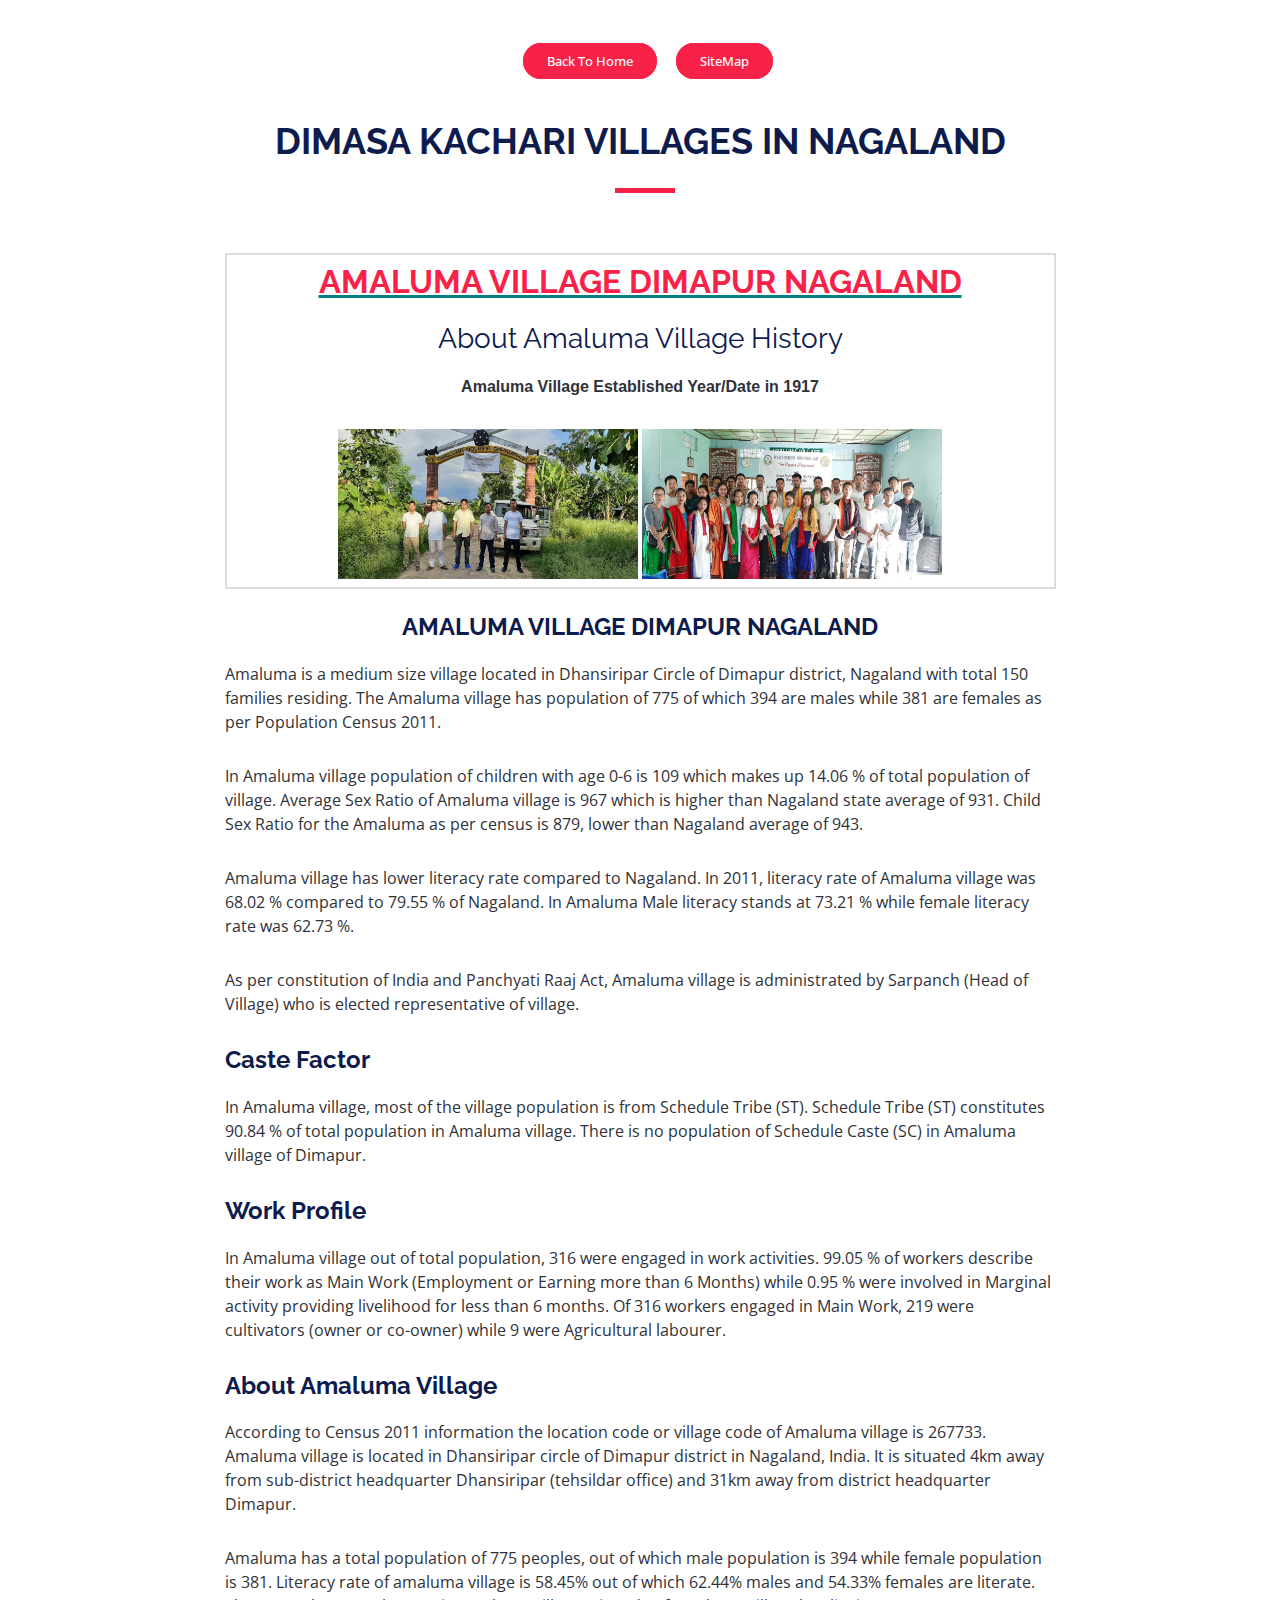
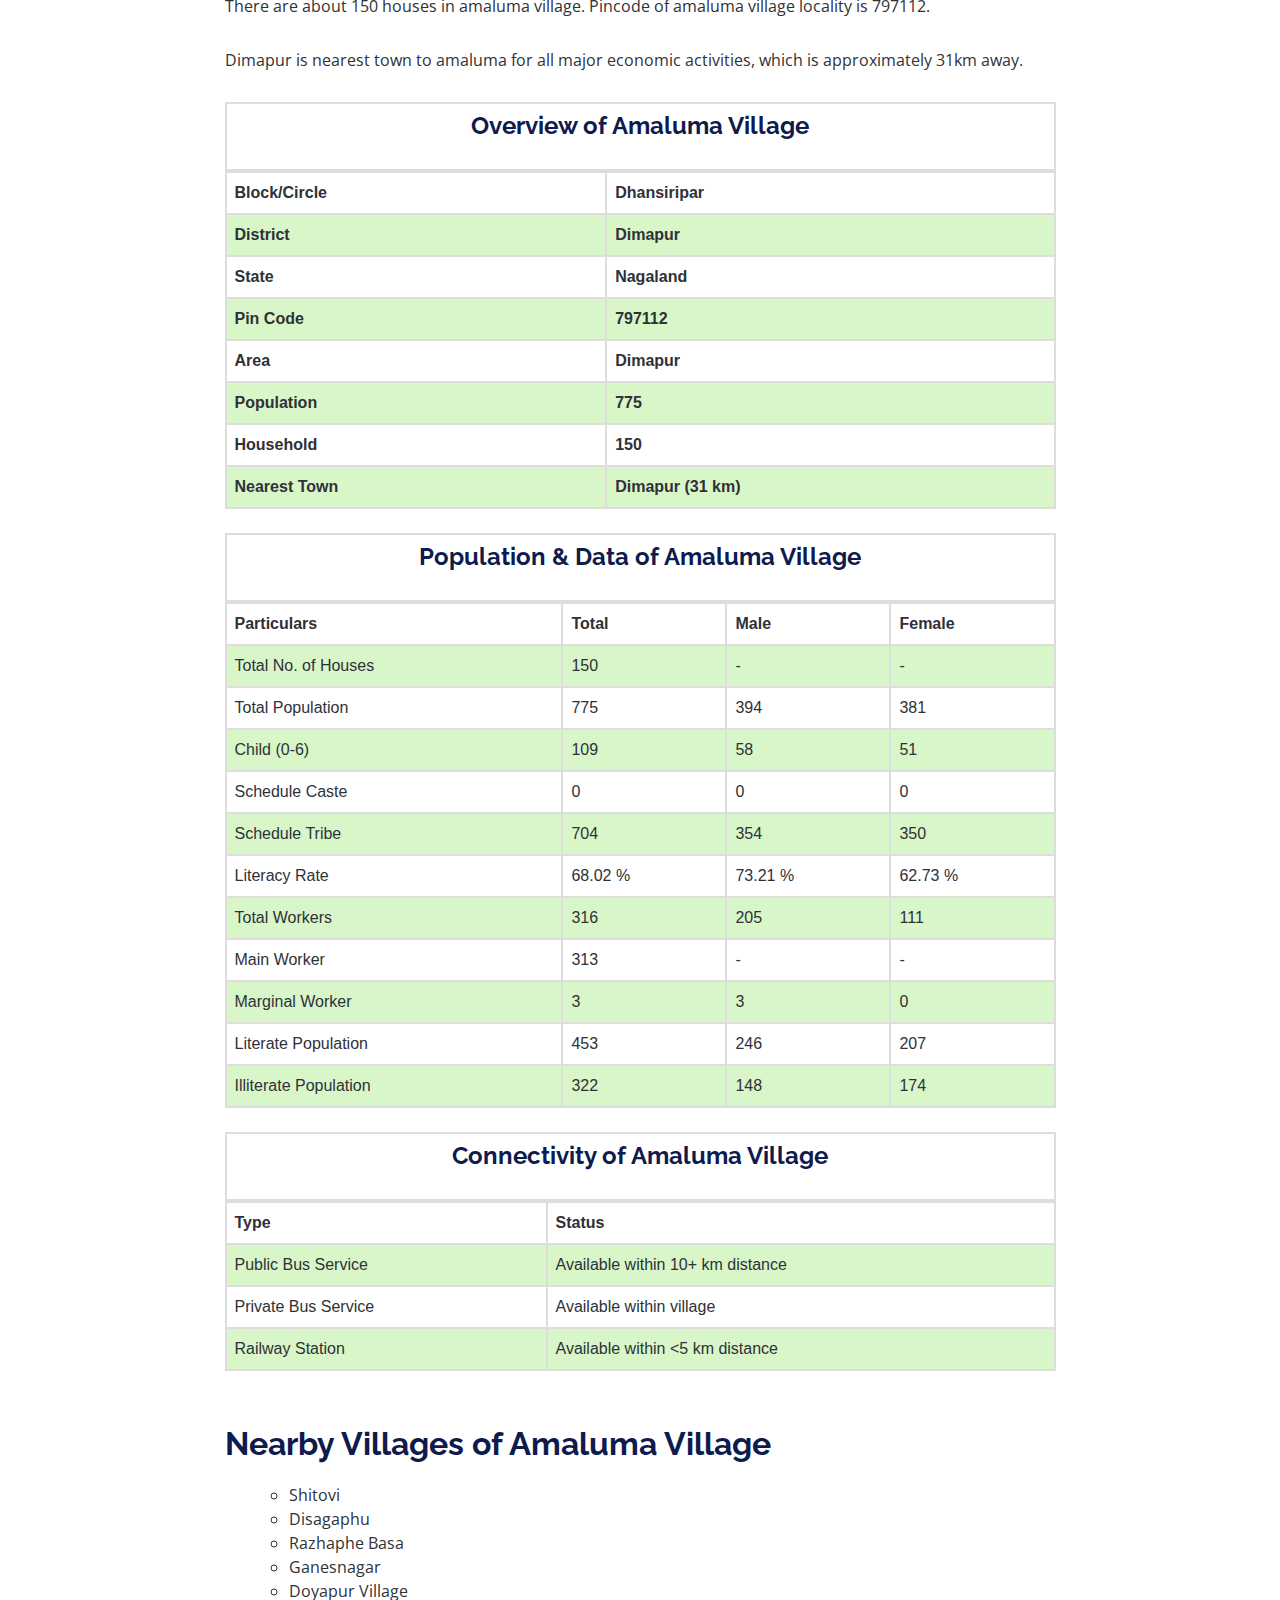
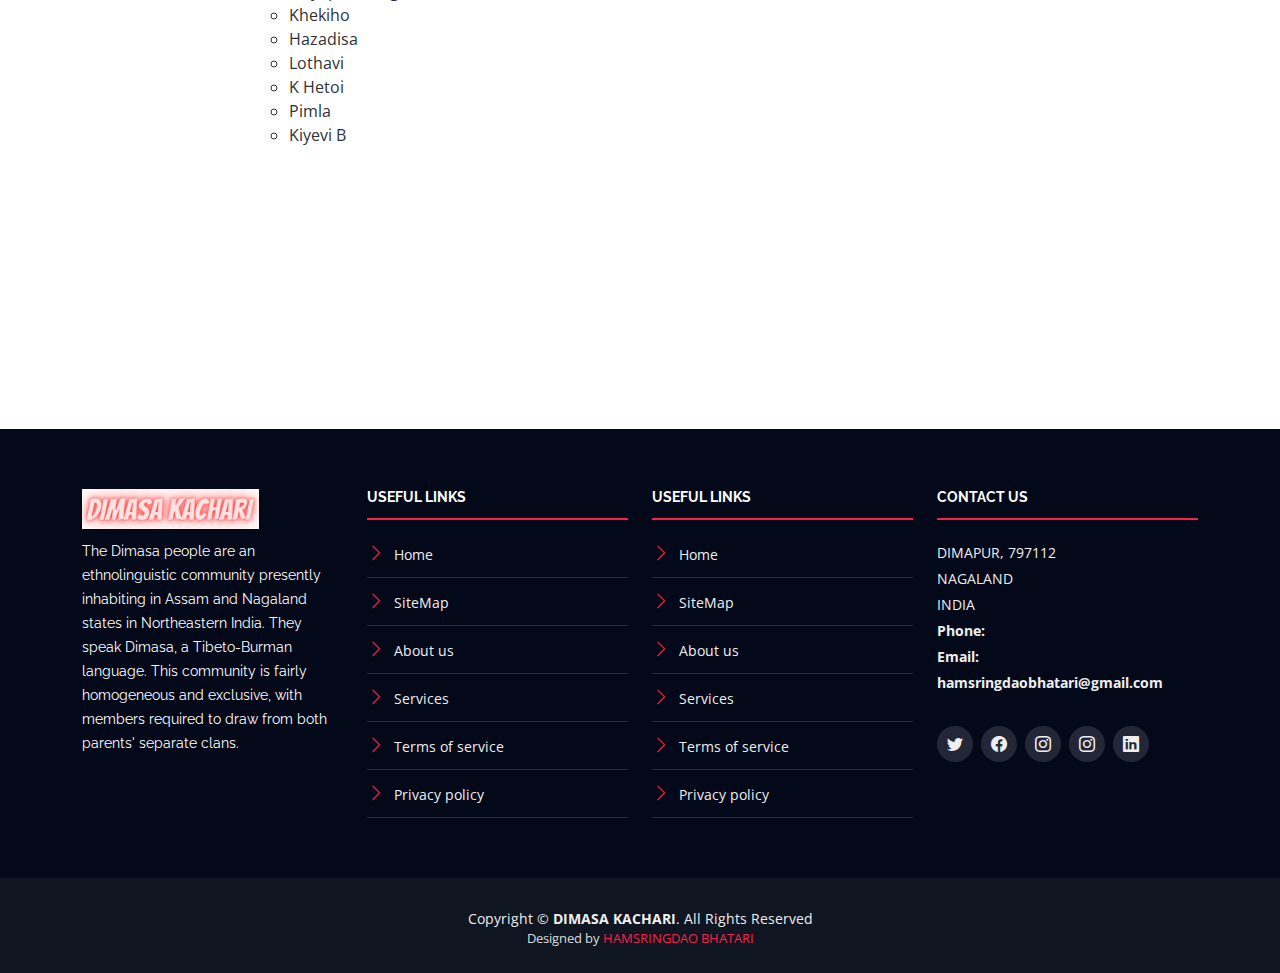
<file: amaluma-village.html>
<!DOCTYPE html>
<html lang="en">

<head>
  <meta charset="utf-8">
  <meta content="width=device-width, initial-scale=1.0" name="viewport">

  <title>AMALUMA VILLAGE | DIMAPUR NAGALAND</title>
  <meta content="DIMASA KACHARI" name="description">
  <meta content="DIMASA KACHARI NAGALAND" name="keywords">

  <!-- Favicons -->
  <link href="assets/img/favicon.png" rel="icon">
  <link href="assets/img/apple-touch-icon.png" rel="apple-touch-icon">

  <!-- Google Fonts -->
  <link href="https://fonts.googleapis.com/css?family=Open+Sans:300,300i,400,400i,700,700i|Raleway:300,400,500,700,800" rel="stylesheet">

  <!-- Vendor CSS Files -->
  <link href="assets/vendor/aos/aos.css" rel="stylesheet">
  <link href="assets/vendor/bootstrap/css/bootstrap.min.css" rel="stylesheet">
  <link href="assets/vendor/bootstrap-icons/bootstrap-icons.css" rel="stylesheet">
  <link href="assets/vendor/glightbox/css/glightbox.min.css" rel="stylesheet">
  <link href="assets/vendor/swiper/swiper-bundle.min.css" rel="stylesheet">

  <!-- Template Main CSS File -->
  <link href="assets/css/style.css" rel="stylesheet">

</head>

<body>


  
        <br><br>
        <center>
        <a class="dimasa-kachari scrollto" href="index.html">Back To Home</a>
        <a class="dimasa-kachari scrollto" href="sitemap.html">SiteMap</a>
        

        </center>
        <br><br>
    
    <!---- ======= About Dimasa ======= ---->
    <section id="about-info">

      <div class="container" data-aos="fade-up">
        <div class="row justify-content-center" data-aos="fade-up" data-aos-delay="100">

        <div class="section-header">
          
          <h2>DIMASA KACHARI VILLAGES IN NAGALAND</h2>
        </div>
           
         
          </div></div>
          </section>
          
         <!---- ======= Village ======= ---->

        

                  
                    <!-------------===============  Amaluma Village  ========-------------------->

                    <section id="amaluma">
                        <div class="container" data-aos="fade-out">
                          <div class="row justify-content-center" data-aos="fade-out" data-aos-delay="100">
                            <div class="col-lg-9">
                        
                          <table>
                          <tr><th>
                            <center>
                          <h2><b><font color="teal"><u><a href="amaluma-village.html">AMALUMA VILLAGE DIMAPUR NAGALAND</a></u></b></font></h2>
                          <h3>About Amaluma Village History</h3>
                          <p>Amaluma Village Established Year/Date in 1917</p>
  
                          
                          <img src="assets/img/photos/amaluma village estd 1917 (2).jpg" height="150" width="300" title="Amaluma Village ESTD 1917">
                          <img src="assets/img/photos/amaluma village estd 1917 (1).jpg" height="150" width="300" title="Amaluma Village ESTD 1917">
                         
                          
                          </center>
                          </th></tr></table> <br>
  
                          <center>
                            <h4><b>AMALUMA VILLAGE DIMAPUR NAGALAND</b></h4>
                          </center>
  
  
  
                          <p>
                            Amaluma is a medium size village located in Dhansiripar Circle of Dimapur district, Nagaland with total 150 families residing. The
                            Amaluma village has population of 775 of which 394 are males while 381 are females as per Population Census 2011.
                          </p>
                          <p>
                            In Amaluma village population of children with age 0-6 is 109 which makes up 14.06 % of total population of village. Average Sex
                            Ratio of Amaluma village is 967 which is higher than Nagaland state average of 931. Child Sex Ratio for the Amaluma as per census
                            is 879, lower than Nagaland average of 943.
                          </p>
                          <p>
                            Amaluma village has lower literacy rate compared to Nagaland. In 2011, literacy rate of Amaluma village was 68.02 % compared to
                            79.55 % of Nagaland. In Amaluma Male literacy stands at 73.21 % while female literacy rate was 62.73 %.
  
                          </p>
                          <p>
                            As per constitution of India and Panchyati Raaj Act, Amaluma village is administrated by Sarpanch (Head of Village) who is elected
                            representative of village.
                          </p>
                          <h4><b>Caste Factor</b></h4>
                          <p>
                            In Amaluma village, most of the village population is from Schedule Tribe (ST). Schedule Tribe (ST) constitutes 90.84 % of total
                            population in Amaluma village. There is no population of Schedule Caste (SC) in Amaluma village of Dimapur.
                          </p>
                          <h4><b>Work Profile</b></h4>
                          <p>
                            In Amaluma village out of total population, 316 were engaged in work activities. 99.05 % of workers describe their work as Main
                            Work (Employment or Earning more than 6 Months) while 0.95 % were involved in Marginal activity providing livelihood for less
                            than 6 months. Of 316 workers engaged in Main Work, 219 were cultivators (owner or co-owner) while 9 were Agricultural labourer.
  
                          </p>
                          <h4><b>About Amaluma Village</b></h4>
                          <p>
  
                            According to Census 2011 information the location code or village code of Amaluma village is 267733. Amaluma village is located in Dhansiripar circle
                            of Dimapur district in Nagaland, India. It is situated 4km away from sub-district headquarter Dhansiripar (tehsildar office) and 31km away from district
                            headquarter Dimapur.
                          </p>
                          <p>
                            Amaluma has a total population of 775 peoples, out of which male population is 394 while female population is 381. Literacy rate of amaluma village is
                            58.45% out of which 62.44% males and 54.33% females are literate. There are about 150 houses in amaluma village. Pincode of amaluma village
                            locality is 797112.
                          </p>
                          <p>
                            Dimapur is nearest town to amaluma for all major economic activities, which is approximately 31km away.
                          </p>
  
                                         <!---- ====== Table ==== ---->
  
                      <table>
                        <th><center><h4><b>Overview of Amaluma Village</b></h4>
                      </center></th>
                    </table>
                    <table>
                        
                      <tr>
                        
                      <th>Block/Circle</th><th>Dhansiripar</th></tr>
  
                      <tr><th>District</th><th>Dimapur</th></tr>
  
                      <tr><th>State</th><th>Nagaland</th></tr>
  
                      <tr><th>Pin Code</th><th>797112</th></tr>
  
                      <tr><th>Area</th><th>Dimapur</th></tr>
  
                      <tr><th>Population</th><th>775</th></tr>
  
                      <tr><th>Household</th><th>150</th></tr>
  
                      <tr><th>Nearest Town</th><th>Dimapur (31 km)</th></tr>
  
                      </table>
                      <br>
                          
                                        <table><th>
                            <center>
                            <h4><b>
                            Population & Data of Amaluma Village</b></h4>
                          </center>
                          </th>
                        </table>
                        <table>
                          <tr><th>Particulars</th><th>Total</th><th>Male</th><th>Female</th></tr>
  
                          <tr><td>Total No. of Houses</td><td>150</td><td>-</td><td>-</td></tr>
  
                          <tr><td>Total Population</td><td>775</td><td>394</td><td>381</td></tr>
  
                          <tr><td>Child (0-6)</td><td>109</td><td>58</td><td>51</td></tr>
  
                          <tr><td>Schedule Caste</td><td>0</td><td>0</td><td>0</td></tr>
  
                          <tr><td>Schedule Tribe</td><td>704</td><td>354</td><td>350</td></tr>
  
                          <tr><td>Literacy Rate</td><td>68.02 %</td><td>73.21 %</td><td>62.73 %</td></tr>
  
                          <tr><td>Total Workers</td><td>316</td><td>205</td><td>111</td></tr>
  
                          <tr><td>Main Worker</td><td>313</td><td>-</td><td>-</td>
  
                          <tr><td>Marginal Worker</td><td>3</td><td>3</td><td>0</td></tr>
  
                          <tr><td>Literate Population</td><td>453</td><td>246</td><td>207</td></tr>
  
                          <tr><td>Illiterate Population</td><td>322</td><td>148</td><td>174</td></tr>
  
                        </table>
                                   <br>
  
  
                                  <table><th>
                        <center>
                        <h4><b>
                          Connectivity of Amaluma Village
                        </b></h4>
                      </center>
                      </th>
                    </table>
  
                    <table>
                    <tr><th>Type</th><th>Status</th></tr>
  
                    <tr><td>Public Bus Service</td><td>Available within 10+ km distance</td></tr>
  
                    <tr><td>Private Bus Service</td><td>Available within village</td></tr>
  
                    <tr><td>Railway Station<td>Available within &lt;5 km distance</td></tr>
  
  
                      </table>
                                <br>
                      
                                <p>
                      <h2><b>Nearby Villages of Amaluma Village</b></h2>
                      <ul>
                        <ul>
                          <li>Shitovi</li>
                          <li>Disagaphu</li>
                          <li>Razhaphe Basa</li>
                          <li>Ganesnagar</li>
                          <li>Doyapur Village</li>
                          <li>Khekiho</li>
                          <li>Hazadisa</li>
                          <li>Lothavi</li>
                          <li>K Hetoi</li>
                          <li>Pimla</li>
                          <li>Kiyevi B</li>
                        </ul>
                      </ul></p>
                      
  
  
  
              <!--- ===== End Table ====== ---->
  
  
                     
   </div></div></div></section>
  
  <!-------------===============  End Amaluma Village  ========-------------------->




          <!---- ======= End Village ======= ---->


              
      

                        
                        <!-------------===============  Marquee Notice  ========-------------------->

                        <section id="notice">
                          <div class="container" data-aos="fade-out">
                            <div class="row justify-content-center" data-aos="fade-out" data-aos-delay="100">
                              <div class="col-lg-9">
                        

                                <center><p><b><font color="teal"> ********  ========  BOTTOM ==========  ******** </font></b></p></center>
                        <marquee><font color="red"><b>Note: </b></font> This Webpage Information is based upon sources from internet and based on my knownledge, understanding and information i got, 
                          if any coreection, any complaint, feedback and suggestions please feel free to mail on the given mail address</marquee>



                          <br><br><br>
                          <center>
                          <a href="https://hamsringdao.github.io/">
                          DEPLOYED BY HAMSRINGDAO BHATARI OFFICIAL</a>
                        </center>
                          
                          </div></div></div></section>
                          
                          
                          <br><br>
                          <!----- ====  END Note  ====== -->





  <!-------------===============  Break  ========-------------------->

  <br><br>

  </main><!-- End #main -->
  


  <!-- ======= Footer ======= -->
  <footer id="footer">
    <div class="footer-top">
      <div class="container">
        <div class="row">

          <div class="col-lg-3 col-md-6 footer-info">
            <img src="assets/img/logo.png" alt="TheEvenet">
            <p>The Dimasa people are an ethnolinguistic community presently inhabiting in Assam and Nagaland states in Northeastern India. 
              They speak Dimasa, a Tibeto-Burman language. 
              This community is fairly homogeneous and exclusive, with members required to draw from both parents' separate clans.</p>
          </div>

          <div class="col-lg-3 col-md-6 footer-links">
            <h4>Useful Links</h4>
            <ul>
              <li><i class="bi bi-chevron-right"></i> <a href="index.html">Home</a></li>
              <li><i class="bi bi-chevron-right"></i> <a href="sitemap.html">SiteMap</a></li>
              <li><i class="bi bi-chevron-right"></i> <a href="#">About us</a></li>
              <li><i class="bi bi-chevron-right"></i> <a href="#">Services</a></li>
              <li><i class="bi bi-chevron-right"></i> <a href="#">Terms of service</a></li>
              <li><i class="bi bi-chevron-right"></i> <a href="#">Privacy policy</a></li>
            </ul>
          </div>

          <div class="col-lg-3 col-md-6 footer-links">
            <h4>Useful Links</h4>
            <ul>
              <li><i class="bi bi-chevron-right"></i> <a href="index.html">Home</a></li>
              <li><i class="bi bi-chevron-right"></i> <a href="sitemap.html">SiteMap</a></li>
              <li><i class="bi bi-chevron-right"></i> <a href="#">About us</a></li>
              <li><i class="bi bi-chevron-right"></i> <a href="#">Services</a></li>
              <li><i class="bi bi-chevron-right"></i> <a href="#">Terms of service</a></li>
              <li><i class="bi bi-chevron-right"></i> <a href="#">Privacy policy</a></li>
            </ul>
          </div>

          <div class="col-lg-3 col-md-6 footer-contact">
            <h4>Contact Us</h4>
            <p>
              DIMAPUR, 797112<br>
              NAGALAND<br>
              INDIA <br>
              <strong>Phone: </strong> <br>
              <strong>Email: hamsringdaobhatari@gmail.com</strong> <br>
            </p>

            <div class="social-links">
              <a href="#" class="twitter"><i class="bi bi-twitter"></i></a>
              <a href="#" class="facebook"><i class="bi bi-facebook"></i></a>
              <a href="#" class="instagram"><i class="bi bi-instagram"></i></a>
              <a href="#" class="google-plus"><i class="bi bi-instagram"></i></a>
              <a href="#" class="linkedin"><i class="bi bi-linkedin"></i></a>
            </div>

          </div>

        </div>
      </div>
    </div>

    <div class="container">
      <div class="copyright">
       Copyright  &copy; <strong>DIMASA KACHARI</strong>. All Rights Reserved
      </div>
      <div class="credits">
        <!--
        All the links in the footer should remain intact.
        You can delete the links only if you purchased the pro version.
        Licensing information: https://bootstrapmade.com/license/
        Purchase the pro version with working PHP/AJAX contact form: https://bootstrapmade.com/buy/?theme=TheEvent
      -->
        Designed by <a href="https://hamsringdao.github.io/">HAMSRINGDAO BHATARI</a>
      </div>
    </div>
  </footer><!-- End  Footer -->

  <a href="#" class="back-to-top d-flex align-items-center justify-content-center"><i class="bi bi-arrow-up-short"></i></a>

  <!-- Vendor JS Files -->
  <script src="assets/vendor/aos/aos.js"></script>
  <script src="assets/vendor/bootstrap/js/bootstrap.bundle.min.js"></script>
  <script src="assets/vendor/glightbox/js/glightbox.min.js"></script>
  <script src="assets/vendor/swiper/swiper-bundle.min.js"></script>
  <script src="assets/vendor/php-email-form/validate.js"></script>

  <!-- Template Main JS File -->
  <script src="assets/js/main.js"></script>

</body>

</html>
</file>
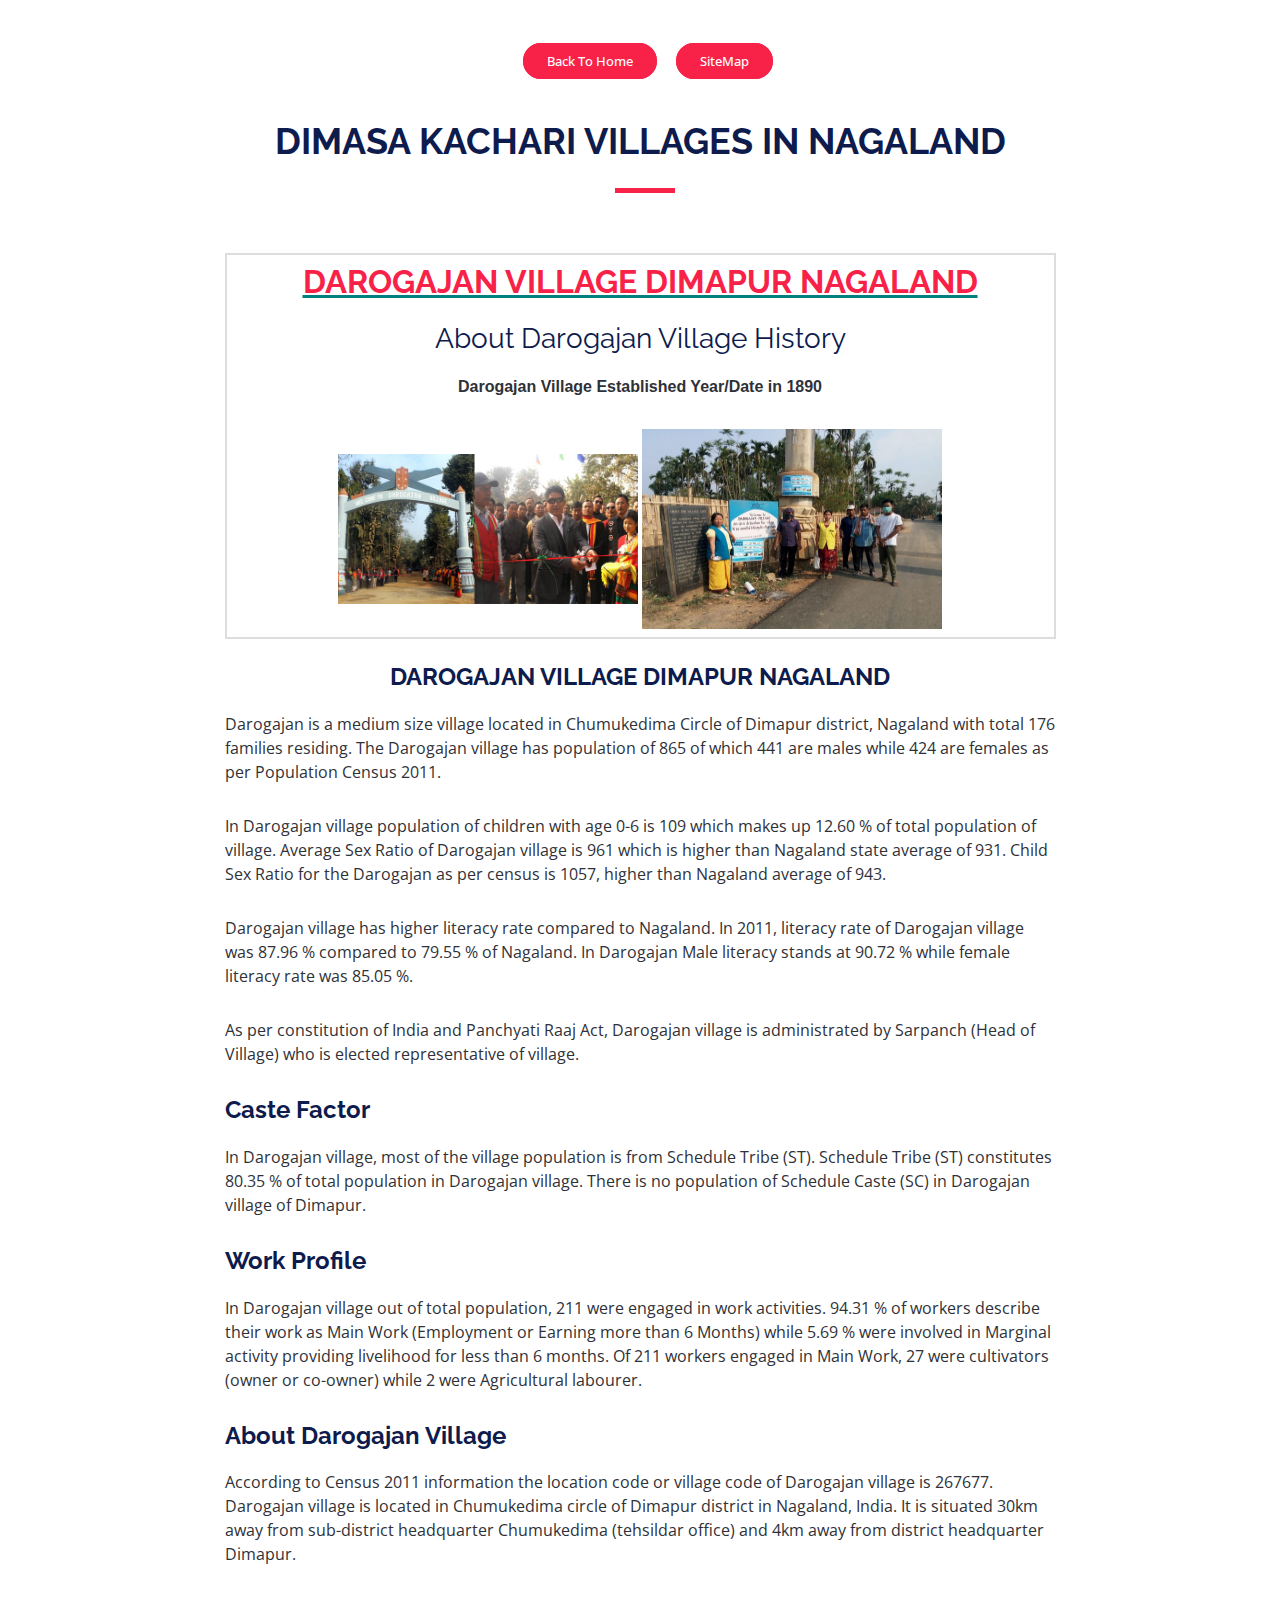
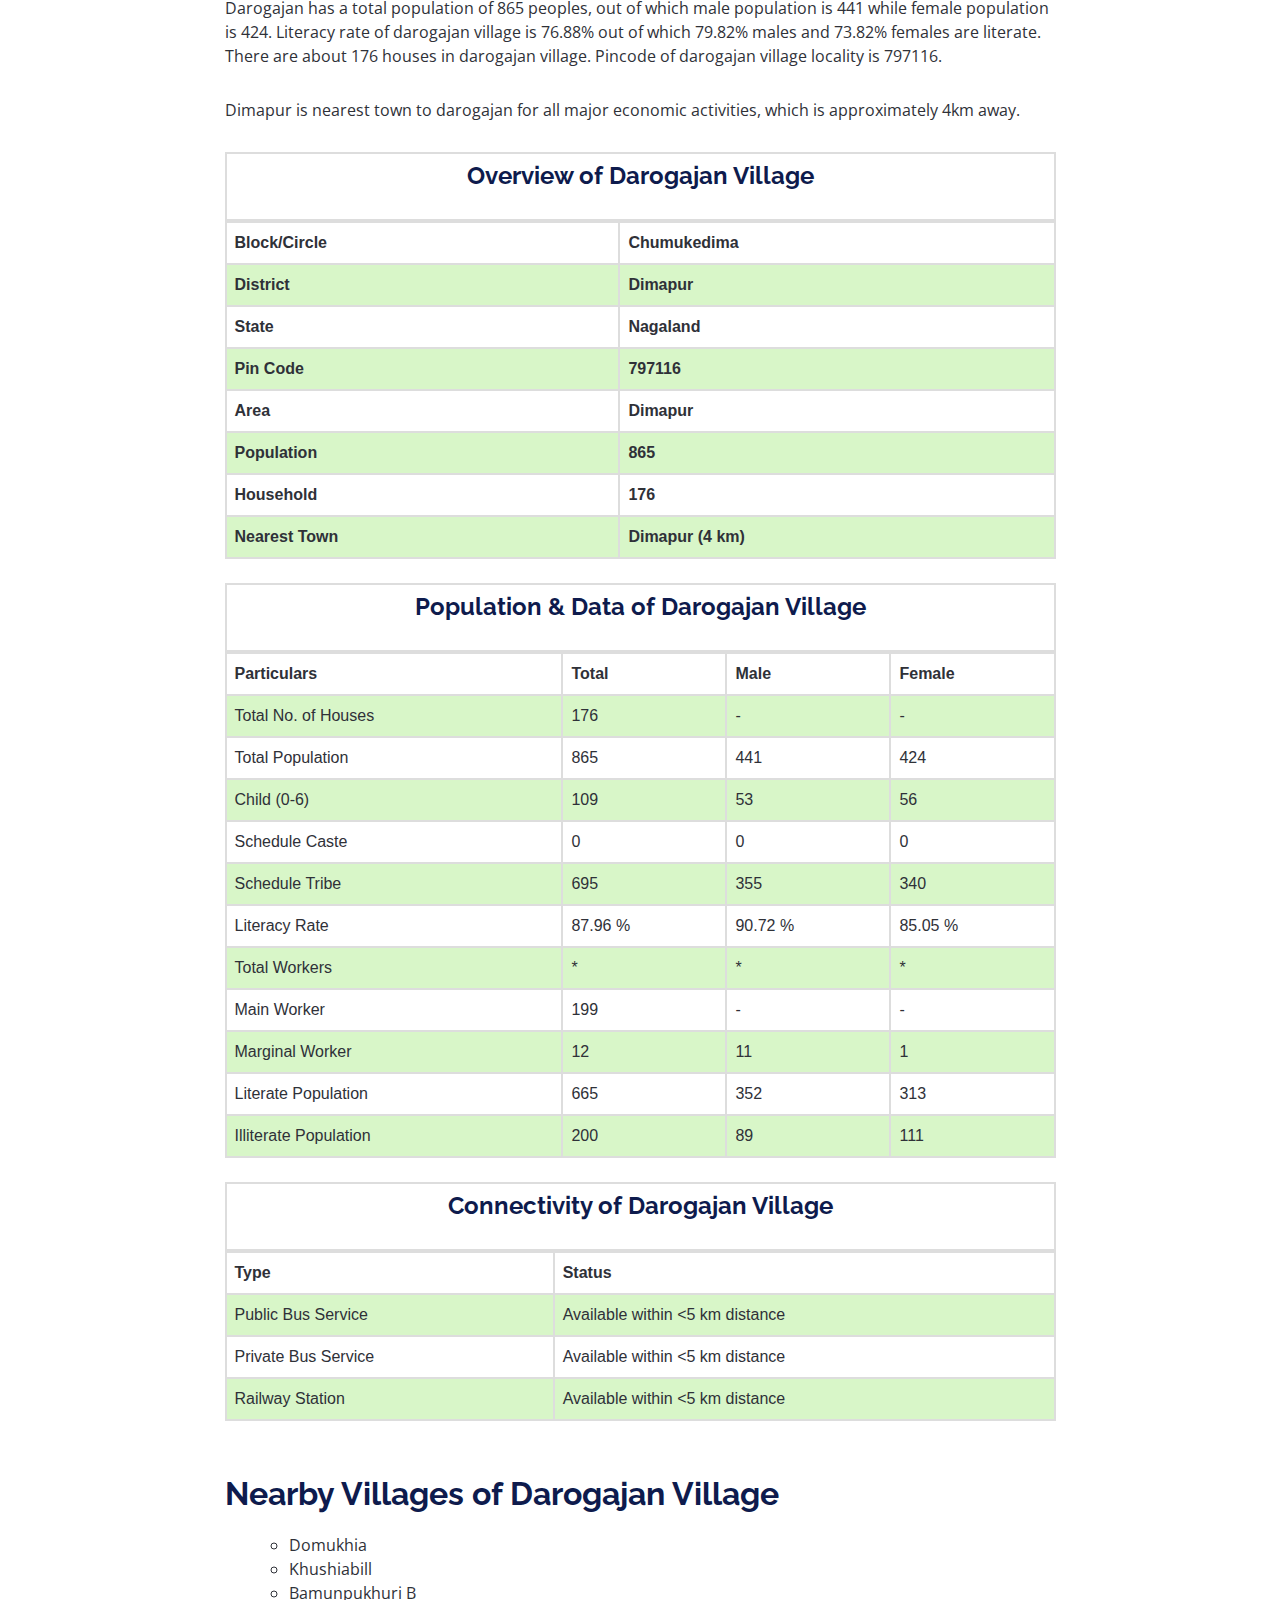
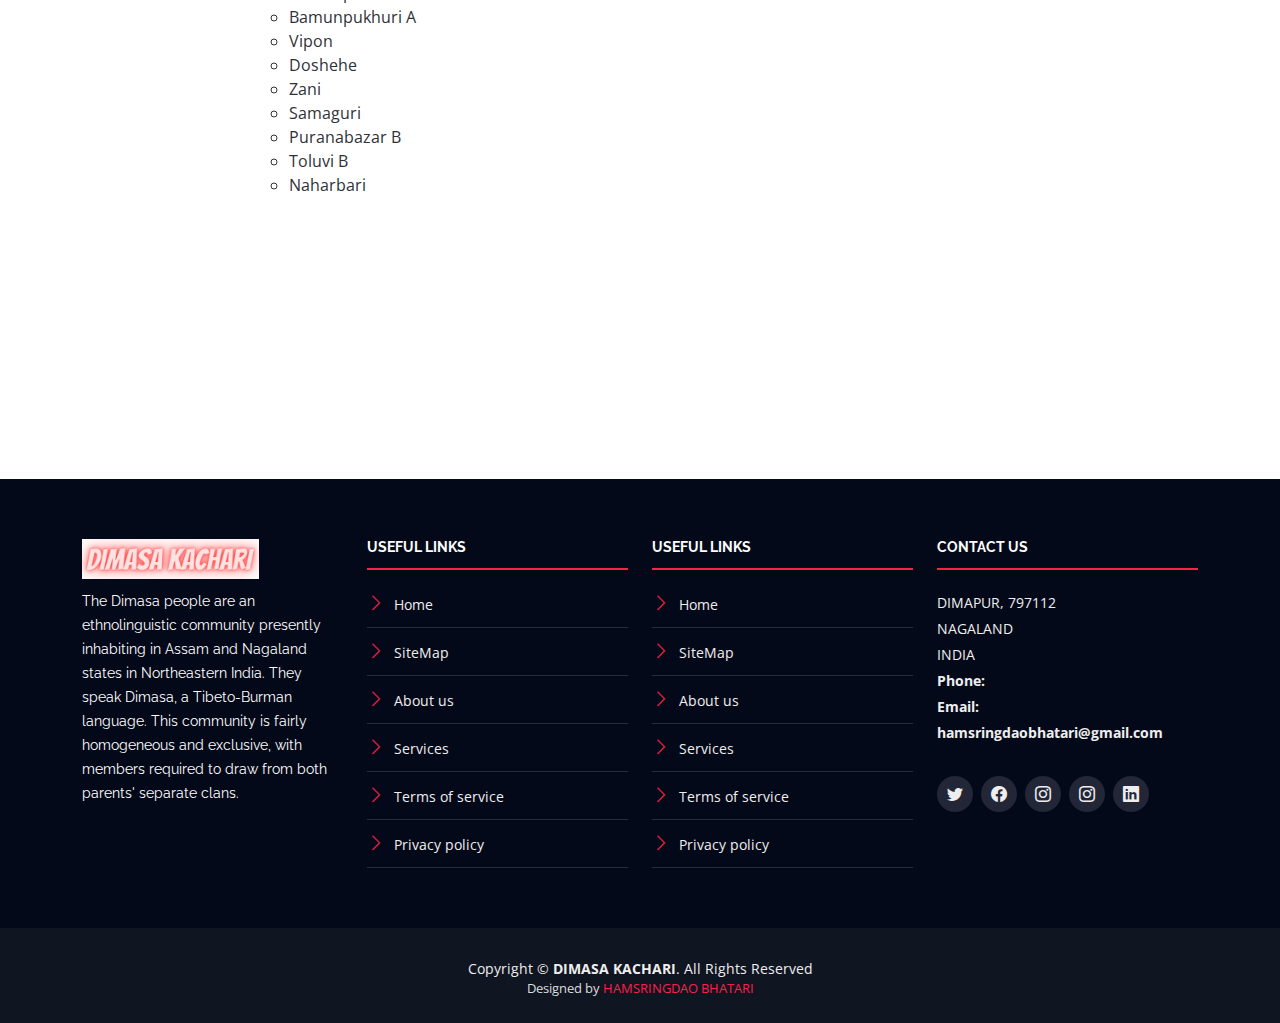
<file: darogajan-village.html>
<!DOCTYPE html>
<html lang="en">

<head>
  <meta charset="utf-8">
  <meta content="width=device-width, initial-scale=1.0" name="viewport">

  <title>DAROGAJAN VILLAGE | DIMAPUR NAGALAND</title>
  <meta content="DIMASA KACHARI" name="description">
  <meta content="DIMASA KACHARI NAGALAND" name="keywords">

  <!-- Favicons -->
  <link href="assets/img/favicon.png" rel="icon">
  <link href="assets/img/apple-touch-icon.png" rel="apple-touch-icon">

  <!-- Google Fonts -->
  <link href="https://fonts.googleapis.com/css?family=Open+Sans:300,300i,400,400i,700,700i|Raleway:300,400,500,700,800" rel="stylesheet">

  <!-- Vendor CSS Files -->
  <link href="assets/vendor/aos/aos.css" rel="stylesheet">
  <link href="assets/vendor/bootstrap/css/bootstrap.min.css" rel="stylesheet">
  <link href="assets/vendor/bootstrap-icons/bootstrap-icons.css" rel="stylesheet">
  <link href="assets/vendor/glightbox/css/glightbox.min.css" rel="stylesheet">
  <link href="assets/vendor/swiper/swiper-bundle.min.css" rel="stylesheet">

  <!-- Template Main CSS File -->
  <link href="assets/css/style.css" rel="stylesheet">

</head>

<body>


  
        <br><br>
        <center>
        <a class="dimasa-kachari scrollto" href="index.html">Back To Home</a>
        <a class="dimasa-kachari scrollto" href="sitemap.html">SiteMap</a>
        

        </center>
        <br><br>
    
    <!---- ======= About Dimasa ======= ---->
    <section id="about-info">

      <div class="container" data-aos="fade-up">
        <div class="row justify-content-center" data-aos="fade-up" data-aos-delay="100">

        <div class="section-header">
          
          <h2>DIMASA KACHARI VILLAGES IN NAGALAND</h2>
        </div>
           
         
          </div></div>
          </section>
          
         <!---- ======= Village ======= ---->

        

                
                    <!-------------===============  Darogajan Village  ========-------------------->

                    <section id="darogajan">
                        <div class="container" data-aos="fade-out">
                          <div class="row justify-content-center" data-aos="fade-out" data-aos-delay="100">
                            <div class="col-lg-9">
                        
                          <table>
                          <tr><th>
                            <center>
                          <h2><b><font color="teal"><u><a href="darogajan-village.html">DAROGAJAN VILLAGE DIMAPUR NAGALAND</a></u></b></font></h2>
                          <h3>About Darogajan Village History</h3>
                          <p>Darogajan Village Established Year/Date in 1890</p>
  
                         
                          <img src="assets/img/photos/Darogajan Village ESTD 1890 (2).jpg" height="150" width="300" title="Darogajan Village Established Year/Date in 1890">
                          <img src="assets/img/photos/Darogajan Village ESTD 1890 (1).jpg" height="200" width="300" title="Darogajan Village Established Year/Date in 1890">
                      
                          
                          </center>
                          </th></tr></table> <br>
  
                          <center>
                            <h4><b>DAROGAJAN VILLAGE DIMAPUR NAGALAND</b></h4>
                          </center>
  
  
                          <p>
                            Darogajan is a medium size village located in Chumukedima Circle of Dimapur district, Nagaland with total 176 families residing. 
                            The Darogajan village has population of 865 of which 441 are males while 424 are females as per Population Census 2011.
                          </p>
                          <p>
                            In Darogajan village population of children with age 0-6 is 109 which makes up 12.60 % of total population of village. 
                            Average Sex Ratio of Darogajan village is 961 which is higher than Nagaland state average of 931. 
                            Child Sex Ratio for the Darogajan as per census is 1057, higher than Nagaland average of 943.
                          </p>
  
                          <p>
                            Darogajan village has higher literacy rate compared to Nagaland. In 2011, literacy rate of Darogajan village was 87.96 %
                             compared to 79.55 % of Nagaland. 
                            In Darogajan Male literacy stands at 90.72 % while female literacy rate was 85.05 %.
                          </p>
                          <p>
                            As per constitution of India and Panchyati Raaj Act, Darogajan village is administrated by Sarpanch (Head of Village) 
                            who is elected representative of village.
                          </p>
  
                          <h4><b>Caste Factor</b></h4>
                          <p>
                            In Darogajan village, most of the village population is from Schedule Tribe (ST). Schedule Tribe (ST) constitutes 80.35 % of 
                            total population in Darogajan village. 
                            There is no population of Schedule Caste (SC) in Darogajan village of Dimapur.
                          </p>
                          <h4><b>Work Profile</b></h4>
                          <p>
                            In Darogajan village out of total population, 211 were engaged in work activities. 
                            94.31 % of workers describe their work as Main Work (Employment or Earning more than 6 Months) while 5.69 % were 
                            involved in Marginal activity providing livelihood for less than 6 months. Of 211 workers engaged in Main Work, 27 were cultivators 
                            (owner or co-owner) while 2 were Agricultural labourer.
                          </p>
                          <h4><b>About Darogajan Village</b></h4>
                          <p>
                            According to Census 2011 information the location code or village code of Darogajan village is 267677. 
                            Darogajan village is located in Chumukedima circle of Dimapur district in Nagaland, India. 
                            It is situated 30km away from sub-district headquarter Chumukedima (tehsildar office) 
                            and 4km away from district headquarter Dimapur.
                          </p>
                          <p>
                            Darogajan has a total population of 865 peoples, out of which male population is 441 while female population is 424. 
                            Literacy rate of darogajan village is 76.88% out of which 79.82% males and 73.82% females are literate. There are about 
                            176 houses in darogajan village. Pincode of darogajan village locality is 797116.
                          </p>
                         <p>
                          Dimapur is nearest town to darogajan for all major economic activities, which is approximately 4km away.
  
                         </p>
  
  
                                        <!---- ====== Table ==== ---->
  
                      <table>
                        <th><center><h4><b>Overview of Darogajan Village</b></h4>
                      </center></th>
                    </table>
                    <table>
                        
                      <tr>
                        
                      <th>Block/Circle</th><th>Chumukedima</th></tr>
  
                      <tr><th>District</th><th>Dimapur</th></tr>
  
                      <tr><th>State</th><th>Nagaland</th></tr>
  
                      <tr><th>Pin Code</th><th>797116</th></tr>
  
                      <tr><th>Area</th><th>Dimapur</th></tr>
  
                      <tr><th>Population</th><th>865</th></tr>
  
                      <tr><th>Household</th><th>176</th></tr>
  
                      <tr><th>Nearest Town</th><th>Dimapur (4 km)</th></tr>
  
  
  
                      </table>
                      <br>
                          
                                        <table><th>
                            <center>
                            <h4><b>
                            Population & Data of Darogajan Village</b></h4>
                          </center>
                          </th>
                        </table>
                        <table>
                          <tr><th>Particulars</th><th>Total</th><th>Male</th><th>Female</th></tr>
  
                          <tr><td>Total No. of Houses</td><td>176</td><td>-</td><td>-</td></tr>
  
                          <tr><td>Total Population</td><td>865</td><td>441</td><td>424</td></tr>
  
                          <tr><td>Child (0-6)</td><td>109</td><td>53</td><td>56</td></tr>
  
                          <tr><td>Schedule Caste</td><td>0</td><td>0</td><td>0</td></tr>
  
                          <tr><td>Schedule Tribe</td><td>695</td><td>355</td><td>340</td></tr>
  
                          <tr><td>Literacy Rate</td><td>87.96 %</td><td>90.72 %</td><td>85.05 %</td></tr>
  
                          <tr><td>Total Workers</td><td>*</td><td>*</td><td>*</td></tr>
  
                          <tr><td>Main Worker</td><td>199</td><td>-</td><td>-</td>
  
                          <tr><td>Marginal Worker</td><td>12</td><td>11</td><td>1</td></tr>
  
                          <tr><td>Literate Population</td><td>665</td><td>352</td><td>313</td></tr>
  
                          <tr><td>Illiterate Population</td><td>200</td><td>89</td><td>111</td></tr>
                        </table>
                                   <br>
                        
  
                                  <table><th>
                        <center>
                        <h4><b>
                          Connectivity of Darogajan Village
                        </b></h4>
                      </center>
                      </th>
                    </table>
  
                    <table>
                    <tr><th>Type</th><th>Status</th></tr>
  
                    <tr><td>Public Bus Service</td><td>Available within &lt;5 km distance</td></tr>
  
                    <tr><td>Private Bus Service</td><td>Available within &lt;5 km distance</td></tr>
  
                    <tr><td>Railway Station<td>Available within &lt;5 km distance</td></tr>
  
  
                      </table>
                                <br>
                      
                                <p>
                      <h2><b>Nearby Villages of Darogajan Village</b></h2>
                      <ul>
                        <ul>
                          <li>Domukhia</li>
                          <li>Khushiabill</li>
                          <li>Bamunpukhuri B</li>
                          <li>Bamunpukhuri A</li>
                          <li>Vipon</li>
                          <li>Doshehe</li>
                          <li>Zani</li>
                          <li>Samaguri</li>
                          <li>Puranabazar B</li>
                          <li>Toluvi B</li>
                          <li>Naharbari</li>
                        </ul>
                      </ul></p>
  
  
  
              <!--- ===== End Table ====== ---->
  
  
  
                          </div></div></div></section>
  
  <!-------------===============  End Darogajan Village  ========-------------------->
                          



          <!---- ======= End Village ======= ---->


              
      
                        <!-------------===============  Marquee Notice  ========-------------------->

                        <section id="notice">
                          <div class="container" data-aos="fade-out">
                            <div class="row justify-content-center" data-aos="fade-out" data-aos-delay="100">
                              <div class="col-lg-9">
                        

                                <center><p><b><font color="teal"> ********  ========  BOTTOM ==========  ******** </font></b></p></center>
                        <marquee><font color="red"><b>Note: </b></font> This Webpage Information is based upon sources from internet and based on my knownledge, understanding and information i got, 
                          if any coreection, any complaint, feedback and suggestions please feel free to mail on the given mail address</marquee>



                          <br><br><br>
                          <center>
                          <a href="https://hamsringdao.github.io/">
                          DEPLOYED BY HAMSRINGDAO BHATARI OFFICIAL</a>
                        </center>
                          
                          </div></div></div></section>
                          
                          
                          <br><br>
                          <!----- ====  END Note  ====== -->



  <!-------------===============  Break  ========-------------------->

  <br><br>

  </main><!-- End #main -->
  


  <!-- ======= Footer ======= -->
  <footer id="footer">
    <div class="footer-top">
      <div class="container">
        <div class="row">

          <div class="col-lg-3 col-md-6 footer-info">
            <img src="assets/img/logo.png" alt="TheEvenet">
            <p>The Dimasa people are an ethnolinguistic community presently inhabiting in Assam and Nagaland states in Northeastern India. 
              They speak Dimasa, a Tibeto-Burman language. 
              This community is fairly homogeneous and exclusive, with members required to draw from both parents' separate clans.</p>
          </div>

          <div class="col-lg-3 col-md-6 footer-links">
            <h4>Useful Links</h4>
            <ul>
              <li><i class="bi bi-chevron-right"></i> <a href="index.html">Home</a></li>
              <li><i class="bi bi-chevron-right"></i> <a href="sitemap.html">SiteMap</a></li>
              <li><i class="bi bi-chevron-right"></i> <a href="#">About us</a></li>
              <li><i class="bi bi-chevron-right"></i> <a href="#">Services</a></li>
              <li><i class="bi bi-chevron-right"></i> <a href="#">Terms of service</a></li>
              <li><i class="bi bi-chevron-right"></i> <a href="#">Privacy policy</a></li>
            </ul>
          </div>

          <div class="col-lg-3 col-md-6 footer-links">
            <h4>Useful Links</h4>
            <ul>
              <li><i class="bi bi-chevron-right"></i> <a href="index.html">Home</a></li>
              <li><i class="bi bi-chevron-right"></i> <a href="sitemap.html">SiteMap</a></li>
              <li><i class="bi bi-chevron-right"></i> <a href="#">About us</a></li>
              <li><i class="bi bi-chevron-right"></i> <a href="#">Services</a></li>
              <li><i class="bi bi-chevron-right"></i> <a href="#">Terms of service</a></li>
              <li><i class="bi bi-chevron-right"></i> <a href="#">Privacy policy</a></li>
            </ul>
          </div>

          <div class="col-lg-3 col-md-6 footer-contact">
            <h4>Contact Us</h4>
            <p>
              DIMAPUR, 797112<br>
              NAGALAND<br>
              INDIA <br>
              <strong>Phone: </strong> <br>
              <strong>Email: hamsringdaobhatari@gmail.com</strong> <br>
            </p>

            <div class="social-links">
              <a href="#" class="twitter"><i class="bi bi-twitter"></i></a>
              <a href="#" class="facebook"><i class="bi bi-facebook"></i></a>
              <a href="#" class="instagram"><i class="bi bi-instagram"></i></a>
              <a href="#" class="google-plus"><i class="bi bi-instagram"></i></a>
              <a href="#" class="linkedin"><i class="bi bi-linkedin"></i></a>
            </div>

          </div>

        </div>
      </div>
    </div>

    <div class="container">
      <div class="copyright">
       Copyright  &copy; <strong>DIMASA KACHARI</strong>. All Rights Reserved
      </div>
      <div class="credits">
        <!--
        All the links in the footer should remain intact.
        You can delete the links only if you purchased the pro version.
        Licensing information: https://bootstrapmade.com/license/
        Purchase the pro version with working PHP/AJAX contact form: https://bootstrapmade.com/buy/?theme=TheEvent
      -->
        Designed by <a href="https://hamsringdao.github.io/">HAMSRINGDAO BHATARI</a>
      </div>
    </div>
  </footer><!-- End  Footer -->

  <a href="#" class="back-to-top d-flex align-items-center justify-content-center"><i class="bi bi-arrow-up-short"></i></a>

  <!-- Vendor JS Files -->
  <script src="assets/vendor/aos/aos.js"></script>
  <script src="assets/vendor/bootstrap/js/bootstrap.bundle.min.js"></script>
  <script src="assets/vendor/glightbox/js/glightbox.min.js"></script>
  <script src="assets/vendor/swiper/swiper-bundle.min.js"></script>
  <script src="assets/vendor/php-email-form/validate.js"></script>

  <!-- Template Main JS File -->
  <script src="assets/js/main.js"></script>

</body>

</html>
</file>
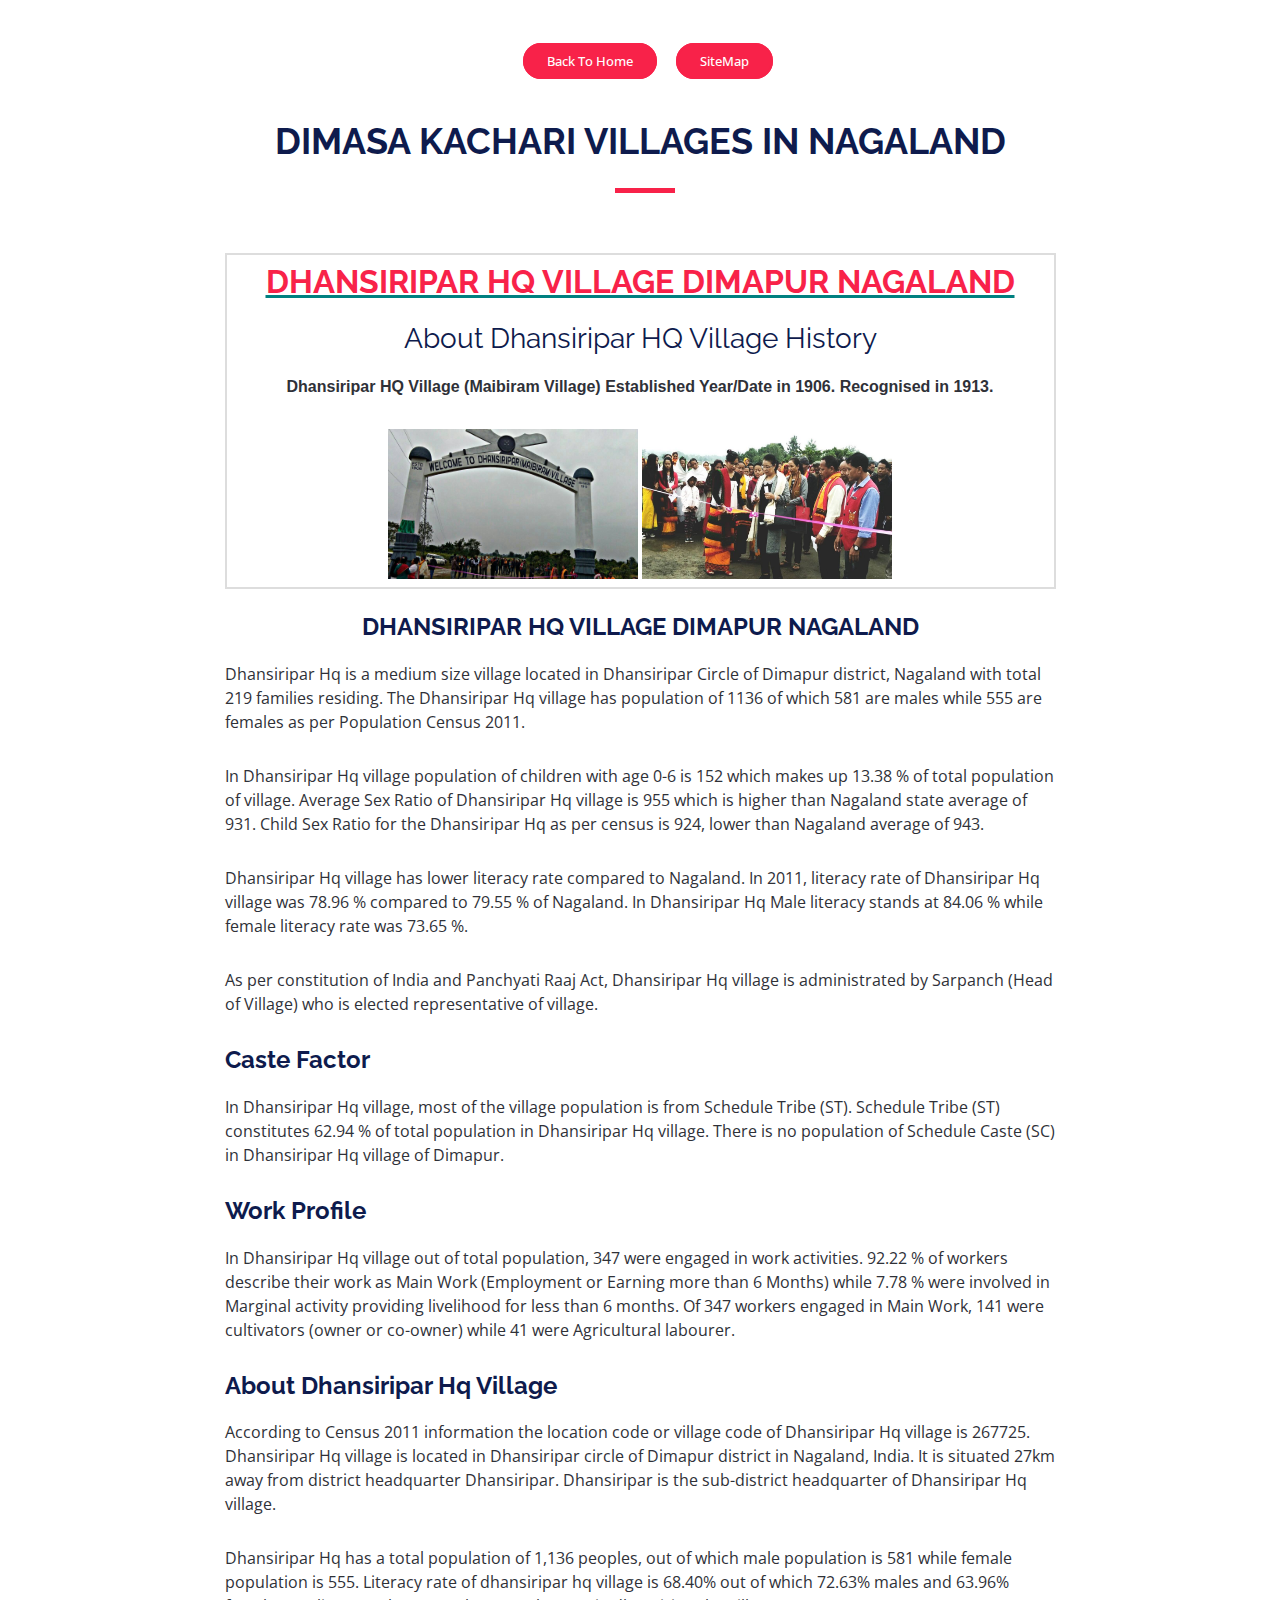
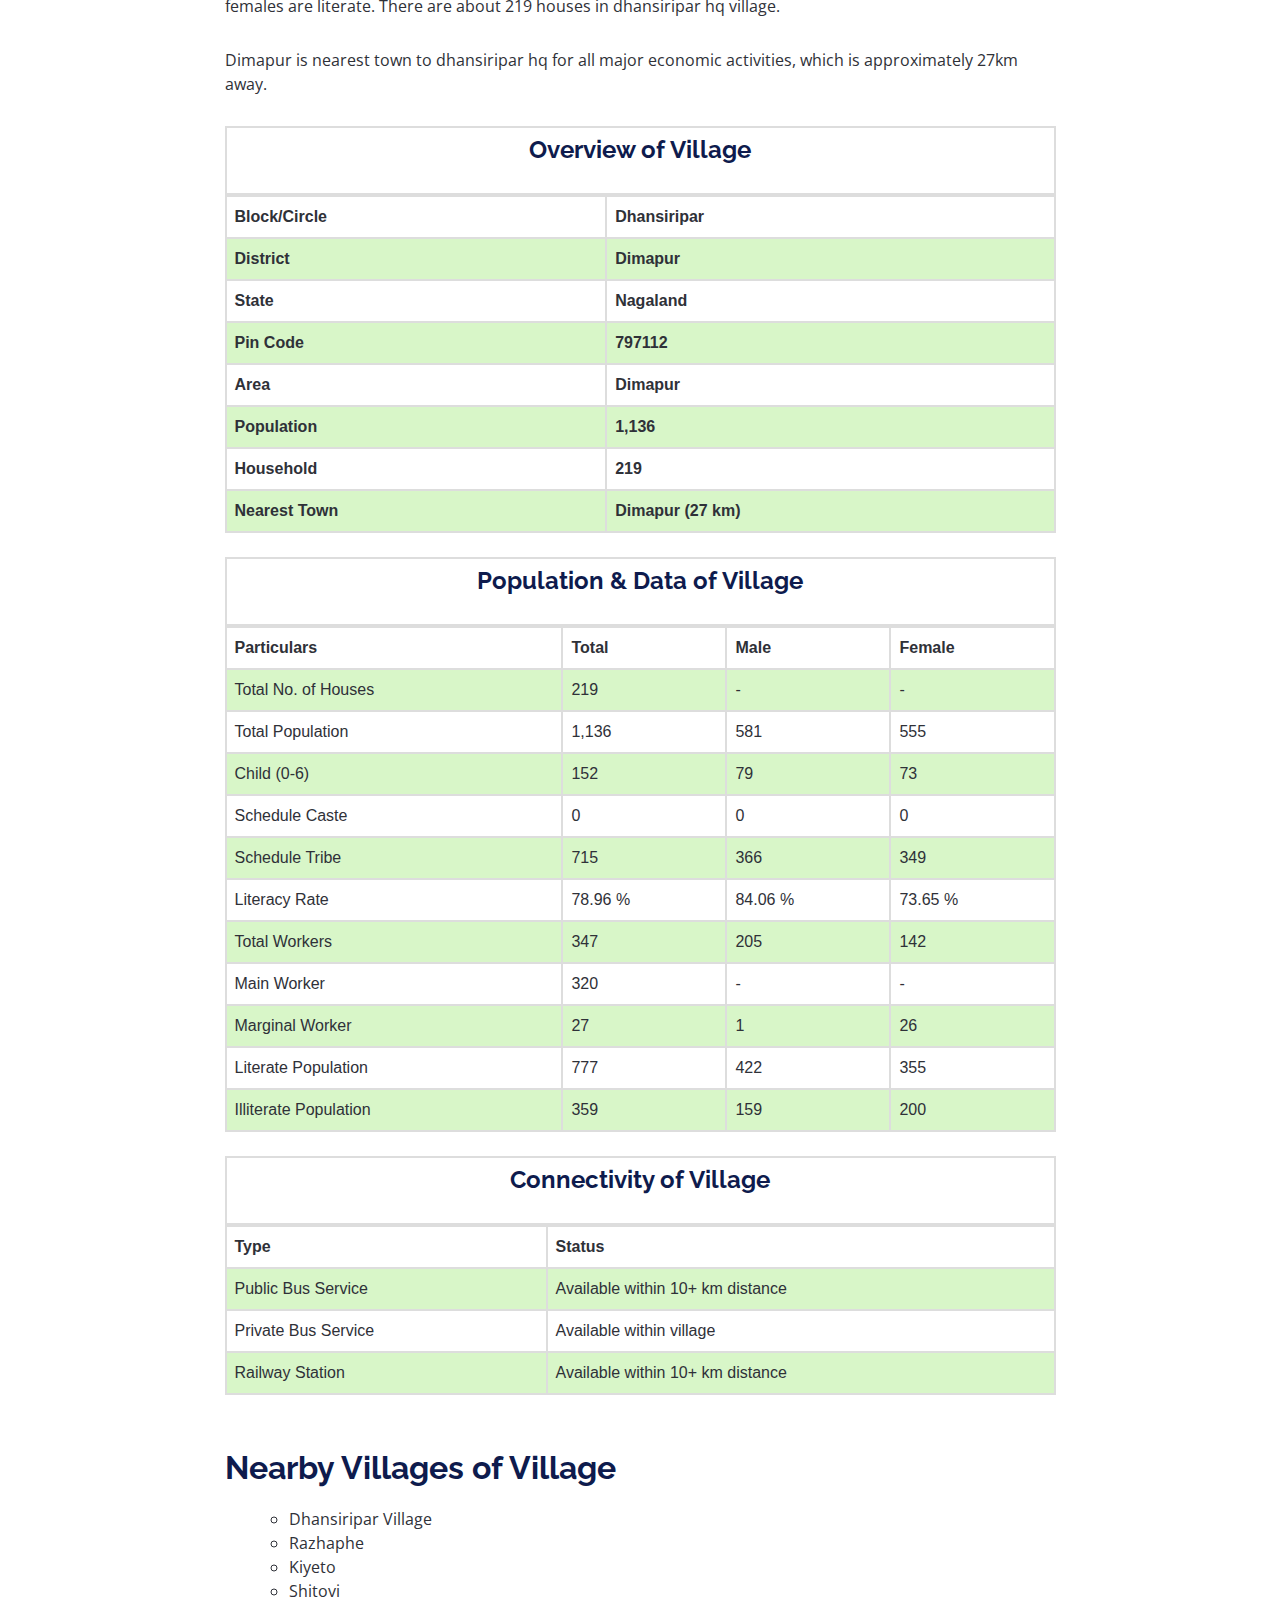
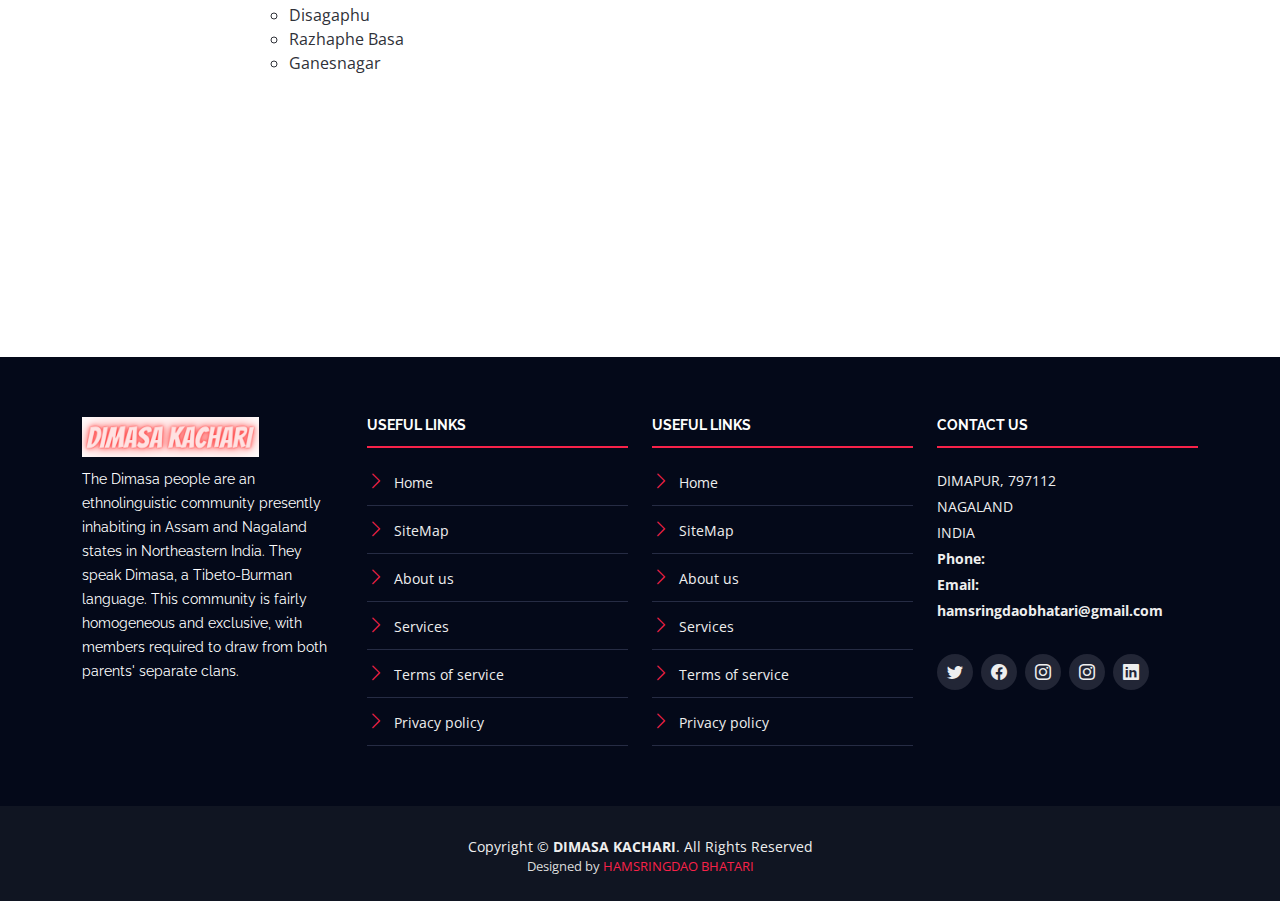
<file: dhansiripar-hq.html>
<!DOCTYPE html>
<html lang="en">

<head>
  <meta charset="utf-8">
  <meta content="width=device-width, initial-scale=1.0" name="viewport">

  <title>DHANSIRIPAR HQ VILLAGE | DIMAPUR NAGALAND</title>
  <meta content="DIMASA KACHARI" name="description">
  <meta content="DIMASA KACHARI NAGALAND" name="keywords">

  <!-- Favicons -->
  <link href="assets/img/favicon.png" rel="icon">
  <link href="assets/img/apple-touch-icon.png" rel="apple-touch-icon">

  <!-- Google Fonts -->
  <link href="https://fonts.googleapis.com/css?family=Open+Sans:300,300i,400,400i,700,700i|Raleway:300,400,500,700,800" rel="stylesheet">

  <!-- Vendor CSS Files -->
  <link href="assets/vendor/aos/aos.css" rel="stylesheet">
  <link href="assets/vendor/bootstrap/css/bootstrap.min.css" rel="stylesheet">
  <link href="assets/vendor/bootstrap-icons/bootstrap-icons.css" rel="stylesheet">
  <link href="assets/vendor/glightbox/css/glightbox.min.css" rel="stylesheet">
  <link href="assets/vendor/swiper/swiper-bundle.min.css" rel="stylesheet">

  <!-- Template Main CSS File -->
  <link href="assets/css/style.css" rel="stylesheet">

</head>

<body>


  
        <br><br>
        <center>
        <a class="dimasa-kachari scrollto" href="index.html">Back To Home</a>
        <a class="dimasa-kachari scrollto" href="sitemap.html">SiteMap</a>
        

        </center>
        <br><br>
    
    <!---- ======= About Dimasa ======= ---->
    <section id="about-info">

      <div class="container" data-aos="fade-up">
        <div class="row justify-content-center" data-aos="fade-up" data-aos-delay="100">

        <div class="section-header">
          
          <h2>DIMASA KACHARI VILLAGES IN NAGALAND</h2>
        </div>
           
         
          </div></div>
          </section>
          
         <!---- ======= Villages ======= ---->

        <!-------------===============  Dhansiripar Headquater [HQ] Village  ========-------------------->

        <section id="dhansiriparhq">
          <div class="container" data-aos="fade-down">
            <div class="row justify-content-center" data-aos="fade-out" data-aos-delay="100">
              <div class="col-lg-9">
          
            <table>
            <tr><th>
              <center>
                <h2><b><font color="teal"><u><a href="dhansiripar-hq.html">DHANSIRIPAR HQ VILLAGE DIMAPUR NAGALAND</a></u></b></font></h2>
                <h3>About Dhansiripar HQ Village History</h3>
                <p>Dhansiripar HQ Village (Maibiram Village) Established Year/Date in 1906. Recognised in 1913.</p>
                 <img src="assets/img/photos/maibiram dhansiripar village.jpg" height="150" width="250" title="maibiram dhansiripar village">
                 <img src="assets/img/photos/maibiram dhansiripar village ing.jpg" height="150" width="250" title="maibiram dhansiripar village">
                 
                
                </center>
            </th></tr></table> <br>
            <center>
              <h4><b>DHANSIRIPAR HQ VILLAGE DIMAPUR NAGALAND</b></h4>
            </center>

            <p>
              Dhansiripar Hq is a medium size village located in Dhansiripar Circle of Dimapur district, Nagaland with total 219 families residing. The Dhansiripar Hq village has population of 1136 of which 581 are males while 555 are females as per Population Census 2011.
            </p>
        
            <p>
              In Dhansiripar Hq village population of children with age 0-6 is 152 which makes up 13.38 % of total population of village. Average Sex Ratio of Dhansiripar Hq village is 955 which is higher than Nagaland state average of 931. Child Sex Ratio for the Dhansiripar Hq as per census is 924, lower than Nagaland average of 943.
            </p>

            <p>
              Dhansiripar Hq village has lower literacy rate compared to Nagaland. In 2011, literacy rate of Dhansiripar Hq village was 78.96 % compared to 79.55 % of Nagaland. In Dhansiripar Hq Male literacy stands at 84.06 % while female literacy rate was 73.65 %.
            </p>

            <p>
              As per constitution of India and Panchyati Raaj Act, Dhansiripar Hq village is administrated by Sarpanch (Head of Village) who is elected representative of village.
            </p>

            <h4><b>Caste Factor</b></h4>
            <p>
              In Dhansiripar Hq village, most of the village population is from Schedule Tribe (ST). Schedule Tribe (ST) constitutes 62.94 % of total population in Dhansiripar Hq village. There is no population of Schedule Caste (SC) in Dhansiripar Hq village of Dimapur.
            </p>
            <h4><b>Work Profile</b></h4>
            <p>
              In Dhansiripar Hq village out of total population, 347 were engaged in work activities. 92.22 % of workers describe their work as Main Work (Employment or Earning more than 6 Months) while 7.78 % were involved in Marginal activity providing livelihood for less than 6 months. Of 347 workers engaged in Main Work, 141 were cultivators (owner or co-owner) while 41 were Agricultural labourer.
            </p>
            <h4><b>About Dhansiripar Hq Village</b></h4>

            <p>According to Census 2011 information the location code or village code of Dhansiripar Hq village is 267725. Dhansiripar Hq village is located in Dhansiripar circle of Dimapur district in Nagaland, India. It is situated 27km away from district headquarter Dhansiripar. Dhansiripar is the sub-district headquarter of Dhansiripar Hq village.
            </p>

            <p>
              Dhansiripar Hq has a total population of 1,136 peoples, out of which male population is 581 while female population is 555. Literacy rate of dhansiripar hq village is 68.40% out of which 72.63% males and 63.96% females are literate. There are about 219 houses in dhansiripar hq village.
            </p>

              <p>
                Dimapur is nearest town to dhansiripar hq for all major economic activities, which is approximately 27km away.
              </p>
                             <!---- ====== Table ==== ---->

                             <table>
                              <th><center><h4><b>Overview of  Village</b></h4>
                            </center></th>
                          </table>
                          <table>
                              
                            <tr>
                              
                            <th>Block/Circle</th><th>Dhansiripar</th></tr>
        
                            <tr><th>District</th><th>Dimapur</th></tr>
        
                            <tr><th>State</th><th>Nagaland</th></tr>
        
                            <tr><th>Pin Code</th><th>797112</th></tr>
        
                            <tr><th>Area</th><th>Dimapur</th></tr>
        
                            <tr><th>Population</th><th>1,136</th></tr>
        
                            <tr><th>Household</th><th>219</th></tr>
        
                            <tr><th>Nearest Town</th><th>Dimapur (27 km)</th></tr>
                          
        
                            </table>
                            <br>
                    
                                  <table><th>
                                  <center>
                                  <h4><b>
                                  Population & Data of  Village</b></h4>
                                </center>
                                </th>
                              </table>
                              <table>
                                <tr><th>Particulars</th><th>Total</th><th>Male</th><th>Female</th></tr>
        
                                <tr><td>Total No. of Houses</td><td>219</td><td>-</td><td>-</td></tr>
        
                                <tr><td>Total Population</td><td>1,136</td><td>581</td><td>555</td></tr>
        
                                <tr><td>Child (0-6)</td><td>152</td><td>79</td><td>73</td></tr>
        
                                <tr><td>Schedule Caste</td><td>0</td><td>0</td><td>0</td></tr>
        
                                <tr><td>Schedule Tribe</td><td>715</td><td>366</td><td>349</td></tr>
        
                                <tr><td>Literacy Rate</td><td>78.96 %</td><td>84.06 %</td><td>73.65 %</td></tr>
        
                                <tr><td>Total Workers</td><td>347</td><td>205</td><td>142</td></tr>
        
                                <tr><td>Main Worker</td><td>320</td><td>-</td><td>-</td>
        
                                <tr><td>Marginal Worker</td><td>27</td><td>1</td><td>26</td></tr>
        
                                <tr><td>Literate Population</td><td>777</td><td>422</td><td>355</td></tr>
        
                                <tr><td>Illiterate Population</td><td>359</td><td>159</td><td>200</td></tr>
                              </table>
                               <br>
                              
        
                              <table><th>
                              <center>
                              <h4><b>
                                Connectivity of  Village
                              </b></h4>
                            </center>
                            </th>
                          </table>
        
                          <table>
                          <tr><th>Type</th><th>Status</th></tr>
        
                          <tr><td>Public Bus Service</td><td>Available within 10+ km distance</td></tr>
        
                          <tr><td>Private Bus Service</td><td>Available within village</td></tr>
        
                          <tr><td>Railway Station<td>Available within 10+ km distance</td></tr>
        
        
                            </table>
                            <br>
                  
                            <p>
                            <h2><b>Nearby Villages of  Village</b></h2>
                            <ul>
                              <ul>
                                <li>Dhansiripar Village</li>
                                <li>Razhaphe</li>
                                <li>Kiyeto</li>
                                <li>Shitovi</li>
                                <li>Disagaphu</li>
                                <li>Razhaphe Basa</li>
                                <li>Ganesnagar</li>
                                
                              </ul>
                            </ul></p>







        
                    <!--- ===== End Table ====== ---->


            
            

         
          </div></div></div></section>


            <!-------------===============  End Dhansiripar Headquater [HQ] Village  ========-------------------->





              
      

                        <!-------------===============  Marquee Notice  ========-------------------->

                        <section id="notice">
                          <div class="container" data-aos="fade-out">
                            <div class="row justify-content-center" data-aos="fade-out" data-aos-delay="100">
                              <div class="col-lg-9">
                        

                                <center><p><b><font color="teal"> ********  ========  BOTTOM ==========  ******** </font></b></p></center>
                        <marquee><font color="red"><b>Note: </b></font> This Webpage Information is based upon sources from internet and based on my knownledge, understanding and information i got, 
                          if any coreection, any complaint, feedback and suggestions please feel free to mail on the given mail address</marquee>



                          <br><br><br>
                          <center>
                          <a href="https://hamsringdao.github.io/">
                          DEPLOYED BY HAMSRINGDAO BHATARI OFFICIAL</a>
                        </center>
                          
                          </div></div></div></section>
                          
                          
                          <br><br>
                          <!----- ====  END Note  ====== -->






  <!-------------===============  Break  ========-------------------->

  <br><br>

  </main><!-- End #main -->
  


  <!-- ======= Footer ======= -->
  <footer id="footer">
    <div class="footer-top">
      <div class="container">
        <div class="row">

          <div class="col-lg-3 col-md-6 footer-info">
            <img src="assets/img/logo.png" alt="TheEvenet">
            <p>The Dimasa people are an ethnolinguistic community presently inhabiting in Assam and Nagaland states in Northeastern India. 
              They speak Dimasa, a Tibeto-Burman language. 
              This community is fairly homogeneous and exclusive, with members required to draw from both parents' separate clans.</p>
          </div>

          <div class="col-lg-3 col-md-6 footer-links">
            <h4>Useful Links</h4>
            <ul>
              <li><i class="bi bi-chevron-right"></i> <a href="index.html">Home</a></li>
              <li><i class="bi bi-chevron-right"></i> <a href="sitemap.html">SiteMap</a></li>
              <li><i class="bi bi-chevron-right"></i> <a href="#">About us</a></li>
              <li><i class="bi bi-chevron-right"></i> <a href="#">Services</a></li>
              <li><i class="bi bi-chevron-right"></i> <a href="#">Terms of service</a></li>
              <li><i class="bi bi-chevron-right"></i> <a href="#">Privacy policy</a></li>
            </ul>
          </div>

          <div class="col-lg-3 col-md-6 footer-links">
            <h4>Useful Links</h4>
            <ul>
              <li><i class="bi bi-chevron-right"></i> <a href="index.html">Home</a></li>
              <li><i class="bi bi-chevron-right"></i> <a href="sitemap.html">SiteMap</a></li>
              <li><i class="bi bi-chevron-right"></i> <a href="#">About us</a></li>
              <li><i class="bi bi-chevron-right"></i> <a href="#">Services</a></li>
              <li><i class="bi bi-chevron-right"></i> <a href="#">Terms of service</a></li>
              <li><i class="bi bi-chevron-right"></i> <a href="#">Privacy policy</a></li>
            </ul>
          </div>

          <div class="col-lg-3 col-md-6 footer-contact">
            <h4>Contact Us</h4>
            <p>
              DIMAPUR, 797112<br>
              NAGALAND<br>
              INDIA <br>
              <strong>Phone: </strong> <br>
              <strong>Email: hamsringdaobhatari@gmail.com</strong> <br>
            </p>

            <div class="social-links">
              <a href="#" class="twitter"><i class="bi bi-twitter"></i></a>
              <a href="#" class="facebook"><i class="bi bi-facebook"></i></a>
              <a href="#" class="instagram"><i class="bi bi-instagram"></i></a>
              <a href="#" class="google-plus"><i class="bi bi-instagram"></i></a>
              <a href="#" class="linkedin"><i class="bi bi-linkedin"></i></a>
            </div>

          </div>

        </div>
      </div>
    </div>

    <div class="container">
      <div class="copyright">
       Copyright  &copy; <strong>DIMASA KACHARI</strong>. All Rights Reserved
      </div>
      <div class="credits">
        <!--
        All the links in the footer should remain intact.
        You can delete the links only if you purchased the pro version.
        Licensing information: https://bootstrapmade.com/license/
        Purchase the pro version with working PHP/AJAX contact form: https://bootstrapmade.com/buy/?theme=TheEvent
      -->
        Designed by <a href="https://hamsringdao.github.io/">HAMSRINGDAO BHATARI</a>
      </div>
    </div>
  </footer><!-- End  Footer -->

  <a href="#" class="back-to-top d-flex align-items-center justify-content-center"><i class="bi bi-arrow-up-short"></i></a>

  <!-- Vendor JS Files -->
  <script src="assets/vendor/aos/aos.js"></script>
  <script src="assets/vendor/bootstrap/js/bootstrap.bundle.min.js"></script>
  <script src="assets/vendor/glightbox/js/glightbox.min.js"></script>
  <script src="assets/vendor/swiper/swiper-bundle.min.js"></script>
  <script src="assets/vendor/php-email-form/validate.js"></script>

  <!-- Template Main JS File -->
  <script src="assets/js/main.js"></script>

</body>

</html>
</file>
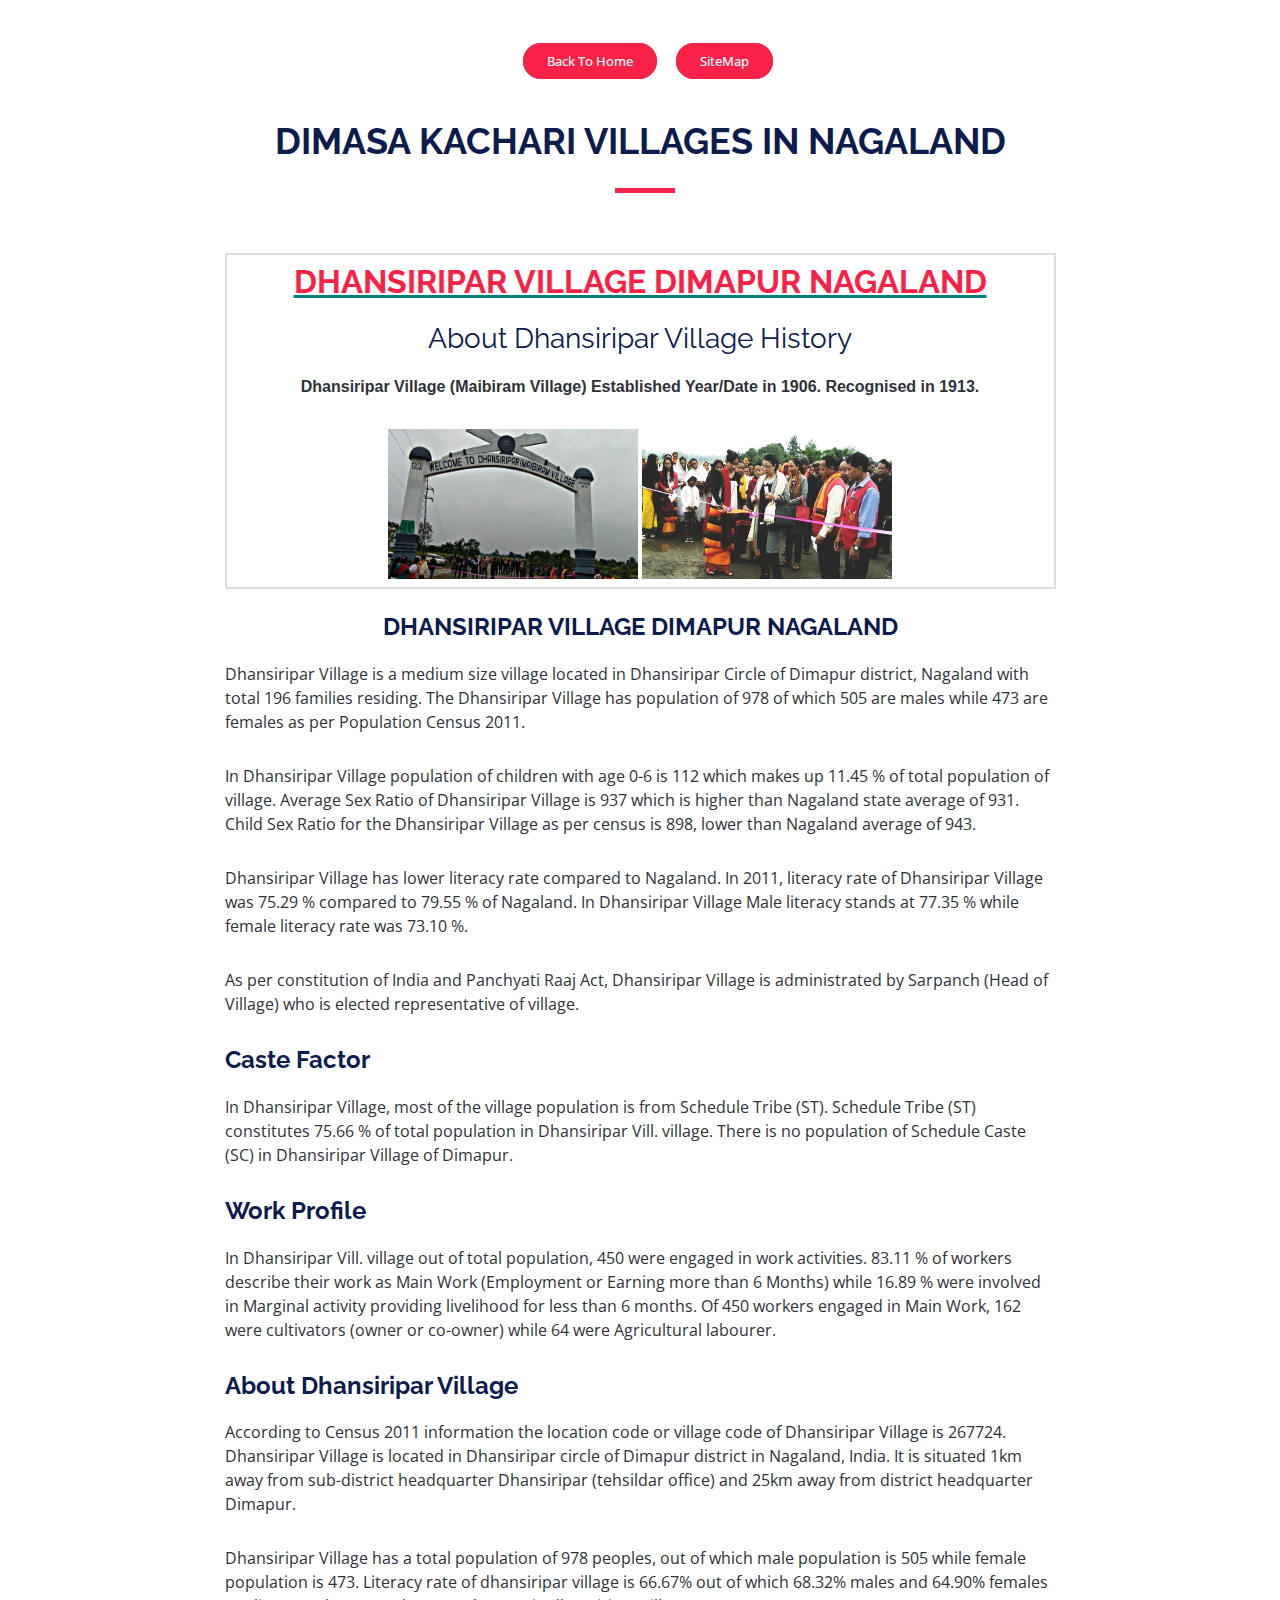
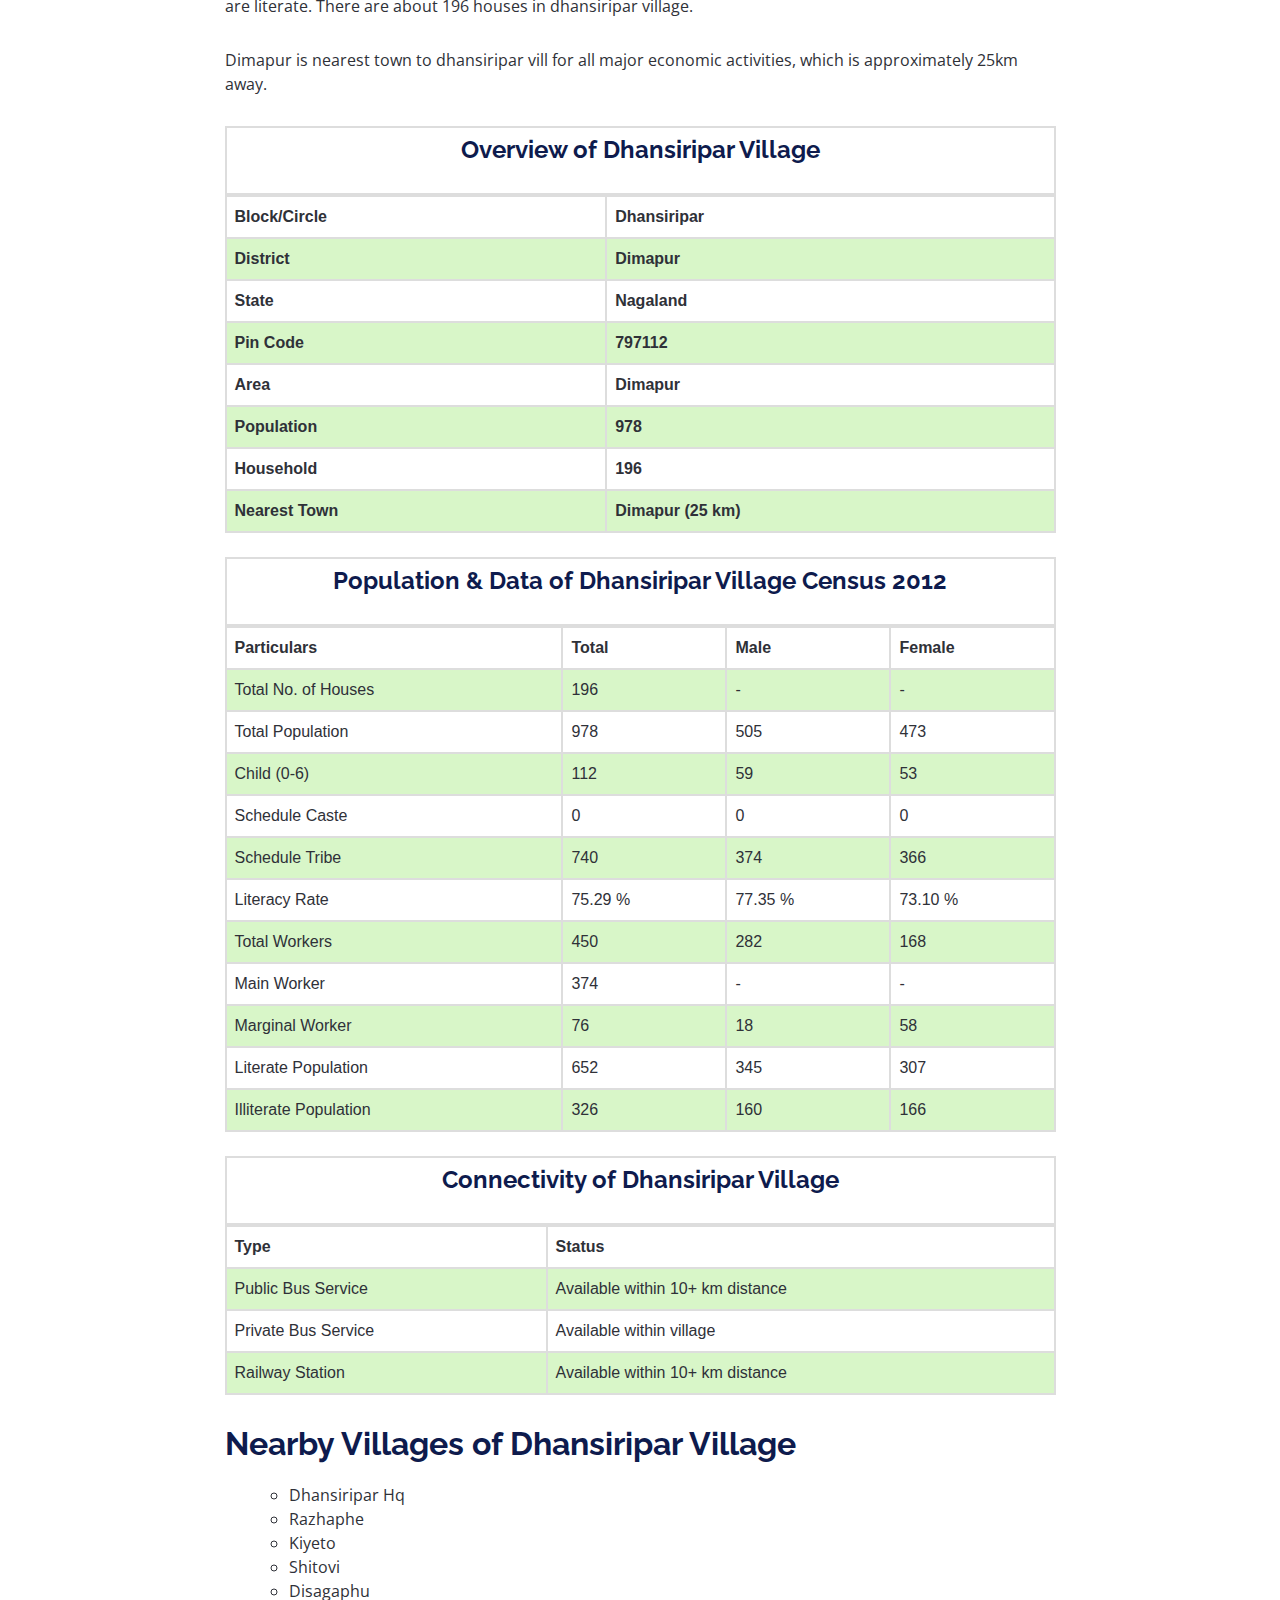
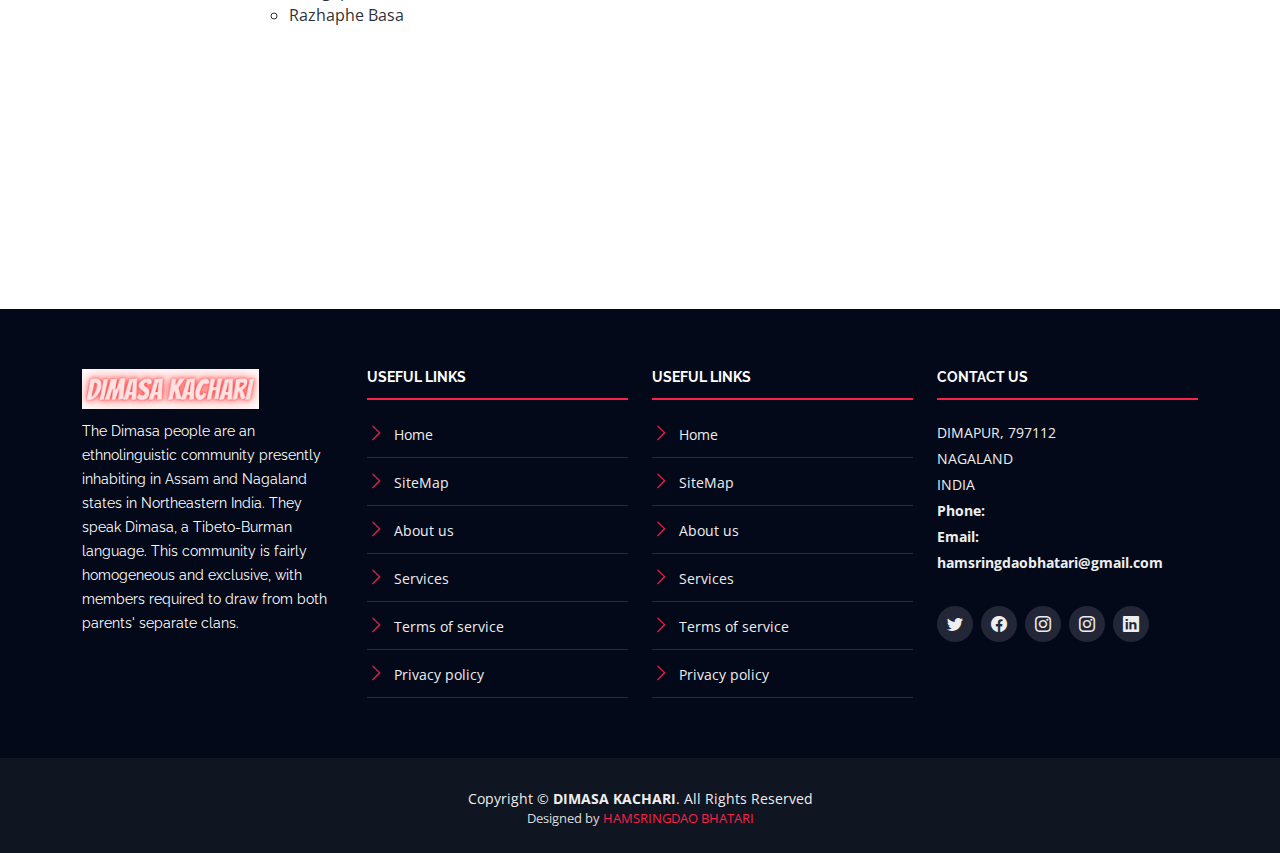
<file: dhansiripar-village.html>
<!DOCTYPE html>
<html lang="en">

<head>
  <meta charset="utf-8">
  <meta content="width=device-width, initial-scale=1.0" name="viewport">

  <title>DHANSIRIPAR VILLAGE | DIMAPUR NAGALAND</title>
  <meta content="DIMASA KACHARI" name="description">
  <meta content="DIMASA KACHARI NAGALAND" name="keywords">

  <!-- Favicons -->
  <link href="assets/img/favicon.png" rel="icon">
  <link href="assets/img/apple-touch-icon.png" rel="apple-touch-icon">

  <!-- Google Fonts -->
  <link href="https://fonts.googleapis.com/css?family=Open+Sans:300,300i,400,400i,700,700i|Raleway:300,400,500,700,800" rel="stylesheet">

  <!-- Vendor CSS Files -->
  <link href="assets/vendor/aos/aos.css" rel="stylesheet">
  <link href="assets/vendor/bootstrap/css/bootstrap.min.css" rel="stylesheet">
  <link href="assets/vendor/bootstrap-icons/bootstrap-icons.css" rel="stylesheet">
  <link href="assets/vendor/glightbox/css/glightbox.min.css" rel="stylesheet">
  <link href="assets/vendor/swiper/swiper-bundle.min.css" rel="stylesheet">

  <!-- Template Main CSS File -->
  <link href="assets/css/style.css" rel="stylesheet">

</head>

<body>


  
        <br><br>
        <center>
        <a class="dimasa-kachari scrollto" href="index.html">Back To Home</a>
        <a class="dimasa-kachari scrollto" href="sitemap.html">SiteMap</a>
        

        </center>
        <br><br>
    
    <!---- ======= About Dimasa ======= ---->
    <section id="about-info">

      <div class="container" data-aos="fade-up">
        <div class="row justify-content-center" data-aos="fade-up" data-aos-delay="100">

        <div class="section-header">
          
          <h2>DIMASA KACHARI VILLAGES IN NAGALAND</h2>
        </div>
           
         
          </div></div>
          </section>
          
         <!---- ======= Villages ======= ---->

        

         
              <!---- ======= Dhansiripar ======= ---->

              <section id="dhansiripar">
                <div class="container" data-aos="fade-down">
                  <div class="row justify-content-center" data-aos="fade-up" data-aos-delay="100">
                    <div class="col-lg-9">
                
                <table>
                  <tr><th>
                    <center>
                  <h2><b><font color="teal"><u><a href="dhansiripar-village.html">DHANSIRIPAR VILLAGE DIMAPUR NAGALAND</a></u></b></font></h2>
                  <h3>About Dhansiripar Village History</h3>
                 <p>Dhansiripar Village (Maibiram Village) Established Year/Date in 1906. Recognised in 1913.</p>
                  <img src="assets/img/photos/maibiram dhansiripar village.jpg" height="150" width="250" title="maibiram dhansiripar village">
                  <img src="assets/img/photos/maibiram dhansiripar village ing.jpg" height="150" width="250" title="maibiram dhansiripar village">
                  
                </center>
              </th></tr></table> 
                
               
                  <br>
                  <center>
                    <h4><b>DHANSIRIPAR VILLAGE DIMAPUR NAGALAND</b></h4>
                  </center>

                  <p>
                    Dhansiripar Village is a medium size village located in Dhansiripar Circle of Dimapur district, Nagaland with total 196 families residing. 
                    The Dhansiripar Village has population of 978 of which 505 are males while 473 are females as per Population Census 2011.
                    </p>
                    <p>
                    In Dhansiripar Village population of children with age 0-6 is 112 which makes up 11.45 % of total population of village. 
                    Average Sex Ratio of Dhansiripar Village is 937 which is higher than Nagaland state average of 931. Child Sex Ratio for 
                    the Dhansiripar Village as per census is 898, lower than Nagaland average of 943.
                    </p>
                    <p>
                    Dhansiripar Village has lower literacy rate compared to Nagaland. In 2011, literacy rate of Dhansiripar Village was 75.29 % 
                    compared to 79.55 % of Nagaland. In Dhansiripar Village Male literacy stands at 77.35 % while female literacy rate was 73.10 %.
                    </p>
                    <p>
                      As per constitution of India and Panchyati Raaj Act, Dhansiripar Village is administrated by Sarpanch (Head of Village) 
                      who is elected representative of village.
                      </p>

                      <h4><b>Caste Factor</b></h4>

                      <p>
                      In Dhansiripar Village, most of the village population is from Schedule Tribe (ST). Schedule Tribe (ST) constitutes 75.66 % of 
                      total population in Dhansiripar Vill. village. There is no population of Schedule Caste (SC) in Dhansiripar Village of Dimapur.
                      </p>

                        <h4><b>Work Profile</b></h4>
                        <p>

                        In Dhansiripar Vill. village out of total population, 450 were engaged in work activities. 83.11 % of 
                        workers describe their work as Main Work (Employment or Earning more than 6 Months) while 16.89 % were involved 
                        in Marginal activity providing livelihood for less than 6 months. Of 450 workers engaged in Main Work, 162 were 
                        cultivators (owner or co-owner) while 64 were Agricultural labourer.
                        </p>

                        <h4><b>About Dhansiripar Village</b></h4>

                      <p>According to Census 2011 information the location code or village code of Dhansiripar Village is 267724. Dhansiripar Village is located in
                        Dhansiripar circle of Dimapur district in Nagaland, India. 
                        It is situated 1km away from sub-district headquarter Dhansiripar (tehsildar office) and 25km away from district headquarter Dimapur.
                        </p>

                    <p>Dhansiripar Village has a total population of 978 peoples, out of which male population is 505 while female population is 473. 
                      Literacy rate of dhansiripar village is 66.67% out of which 68.32% males and 64.90% females are literate. 
                      There are about 196 houses in dhansiripar village.</p>
                    
                    <p>Dimapur is nearest town to dhansiripar vill for all major economic activities, which is approximately 25km away.</p>
                    
                                              
                    
                    <!---====== Table ====-->

                    <table>
                      <th><center><h4><b>Overview of Dhansiripar Village</b></h4>
                    </center></th>
                  </table>
                  <table>
                      
                    <tr>
                    <th>Block/Circle</th><th>Dhansiripar</th></tr>
                    <tr><th>District</th><th>Dimapur</th></tr>
                    <tr><th>State</th><th>Nagaland</th></tr>
                    <tr><th>Pin Code</th><th>797112</th></tr>
                    <tr><th>Area</th><th>Dimapur</th></tr>
                    <tr><th>Population</th><th>978</th></tr>
                    <tr><th>Household</th><th>196</th></tr>
                    <tr><th>Nearest Town</th><th>Dimapur (25 km)</th></tr>
                    </table>
                    <br>
                    <table><th>
                      <center>
                      <h4><b>
                      Population & Data of Dhansiripar Village Census 2012</b></h4>
                    </center>
                    </th>
                  </table>
                    <table>
                      <tr><th>Particulars</th><th>Total</th><th>Male</th><th>Female</th></tr>
                      <tr><td>Total No. of Houses</td><td>196</td><td>-</td><td>-</td></tr>
                      <tr><td>Total Population</td><td>978</td><td>505</td><td>473</td></tr>
                      <tr><td>Child (0-6)</td><td>112</td><td>59</td><td>53</td></tr>
                      <tr><td>Schedule Caste</td><td>0</td><td>0</td><td>0</td></tr>
                      <tr><td>Schedule Tribe</td><td>740</td><td>374</td><td>366</td></tr>
                      <tr><td>Literacy Rate</td><td>75.29 %</td><td>77.35 %</td><td>73.10 %</td></tr>
                      <tr><td>Total Workers</td><td>450</td><td>282</td><td>168</td></tr>
                      <tr><td>Main Worker</td><td>374</td><td>-</td><td>-</td>
                      <tr><td>Marginal Worker</td><td>76</td><td>18</td><td>58</td></tr>
                      <tr><td>Literate Population</td><td>652</td><td>345</td><td>307</td></tr>
                      <tr><td>Illiterate Population</td><td>326</td><td>160</td><td>166</td></tr>
                    </table>
                    <br>
                    <table><th>
                      <center>
                      <h4><b>
                        Connectivity of Dhansiripar Village
                      </b></h4>
                    </center>
                    </th>
                  </table>

                  <table>
                  <tr><th>Type</th><th>Status</th></tr>
                  <tr><td>Public Bus Service</td><td>Available within 10+ km distance</td></tr>
                  <tr><td>Private Bus Service</td><td>Available within village</td></tr>
                  <tr><td>Railway Station<td>Available within 10+ km distance</td></tr>


                    </table>

                    <p>
                    <h2><b>Nearby Villages of Dhansiripar Village</b></h2>
                    <ul>
                      <ul>
                        <li>Dhansiripar Hq</li>
                        <li>Razhaphe</li>
                        <li>Kiyeto</li>
                        <li>Shitovi</li>
                        <li>Disagaphu</li>
                        <li>Razhaphe Basa</li>
                      </ul>
                    </ul></p>
                  </div>
                  
                  </div>
                   


            </div>
          </div>
        </div></section>




          <!---- ======= End Villages ======= ---->


              
      

                        <!-------------===============  Marquee Notice  ========-------------------->

                        <section id="notice">
                          <div class="container" data-aos="fade-out">
                            <div class="row justify-content-center" data-aos="fade-out" data-aos-delay="100">
                              <div class="col-lg-9">
                        

                                <center><p><b><font color="teal"> ********  ========  BOTTOM ==========  ******** </font></b></p></center>
                        <marquee><font color="red"><b>Note: </b></font> This Webpage Information is based upon sources from internet and based on my knownledge, understanding and information i got, 
                          if any coreection, any complaint, feedback and suggestions please feel free to mail on the given mail address</marquee>



                          <br><br><br>
                          <center>
                          <a href="https://hamsringdao.github.io/">
                          DEPLOYED BY HAMSRINGDAO BHATARI OFFICIAL</a>
                        </center>
                          
                          </div></div></div></section>
                          
                          
                          <br><br>
                          <!----- ====  END Note  ====== -->





  <!-------------===============  Break  ========-------------------->

  <br><br>

  </main><!-- End #main -->
  


  <!-- ======= Footer ======= -->
  <footer id="footer">
    <div class="footer-top">
      <div class="container">
        <div class="row">

          <div class="col-lg-3 col-md-6 footer-info">
            <img src="assets/img/logo.png" alt="TheEvenet">
            <p>The Dimasa people are an ethnolinguistic community presently inhabiting in Assam and Nagaland states in Northeastern India. 
              They speak Dimasa, a Tibeto-Burman language. 
              This community is fairly homogeneous and exclusive, with members required to draw from both parents' separate clans.</p>
          </div>

          <div class="col-lg-3 col-md-6 footer-links">
            <h4>Useful Links</h4>
            <ul>
              <li><i class="bi bi-chevron-right"></i> <a href="index.html">Home</a></li>
              <li><i class="bi bi-chevron-right"></i> <a href="sitemap.html">SiteMap</a></li>
              <li><i class="bi bi-chevron-right"></i> <a href="#">About us</a></li>
              <li><i class="bi bi-chevron-right"></i> <a href="#">Services</a></li>
              <li><i class="bi bi-chevron-right"></i> <a href="#">Terms of service</a></li>
              <li><i class="bi bi-chevron-right"></i> <a href="#">Privacy policy</a></li>
            </ul>
          </div>

          <div class="col-lg-3 col-md-6 footer-links">
            <h4>Useful Links</h4>
            <ul>
              <li><i class="bi bi-chevron-right"></i> <a href="index.html">Home</a></li>
              <li><i class="bi bi-chevron-right"></i> <a href="sitemap.html">SiteMap</a></li>
              <li><i class="bi bi-chevron-right"></i> <a href="#">About us</a></li>
              <li><i class="bi bi-chevron-right"></i> <a href="#">Services</a></li>
              <li><i class="bi bi-chevron-right"></i> <a href="#">Terms of service</a></li>
              <li><i class="bi bi-chevron-right"></i> <a href="#">Privacy policy</a></li>
            </ul>
          </div>

          <div class="col-lg-3 col-md-6 footer-contact">
            <h4>Contact Us</h4>
            <p>
              DIMAPUR, 797112<br>
              NAGALAND<br>
              INDIA <br>
              <strong>Phone: </strong> <br>
              <strong>Email: hamsringdaobhatari@gmail.com</strong> <br>
            </p>

            <div class="social-links">
              <a href="#" class="twitter"><i class="bi bi-twitter"></i></a>
              <a href="#" class="facebook"><i class="bi bi-facebook"></i></a>
              <a href="#" class="instagram"><i class="bi bi-instagram"></i></a>
              <a href="#" class="google-plus"><i class="bi bi-instagram"></i></a>
              <a href="#" class="linkedin"><i class="bi bi-linkedin"></i></a>
            </div>

          </div>

        </div>
      </div>
    </div>

    <div class="container">
      <div class="copyright">
       Copyright  &copy; <strong>DIMASA KACHARI</strong>. All Rights Reserved
      </div>
      <div class="credits">
        <!--
        All the links in the footer should remain intact.
        You can delete the links only if you purchased the pro version.
        Licensing information: https://bootstrapmade.com/license/
        Purchase the pro version with working PHP/AJAX contact form: https://bootstrapmade.com/buy/?theme=TheEvent
      -->
        Designed by <a href="https://hamsringdao.github.io/">HAMSRINGDAO BHATARI</a>
      </div>
    </div>
  </footer><!-- End  Footer -->

  <a href="#" class="back-to-top d-flex align-items-center justify-content-center"><i class="bi bi-arrow-up-short"></i></a>

  <!-- Vendor JS Files -->
  <script src="assets/vendor/aos/aos.js"></script>
  <script src="assets/vendor/bootstrap/js/bootstrap.bundle.min.js"></script>
  <script src="assets/vendor/glightbox/js/glightbox.min.js"></script>
  <script src="assets/vendor/swiper/swiper-bundle.min.js"></script>
  <script src="assets/vendor/php-email-form/validate.js"></script>

  <!-- Template Main JS File -->
  <script src="assets/js/main.js"></script>

</body>

</html>
</file>
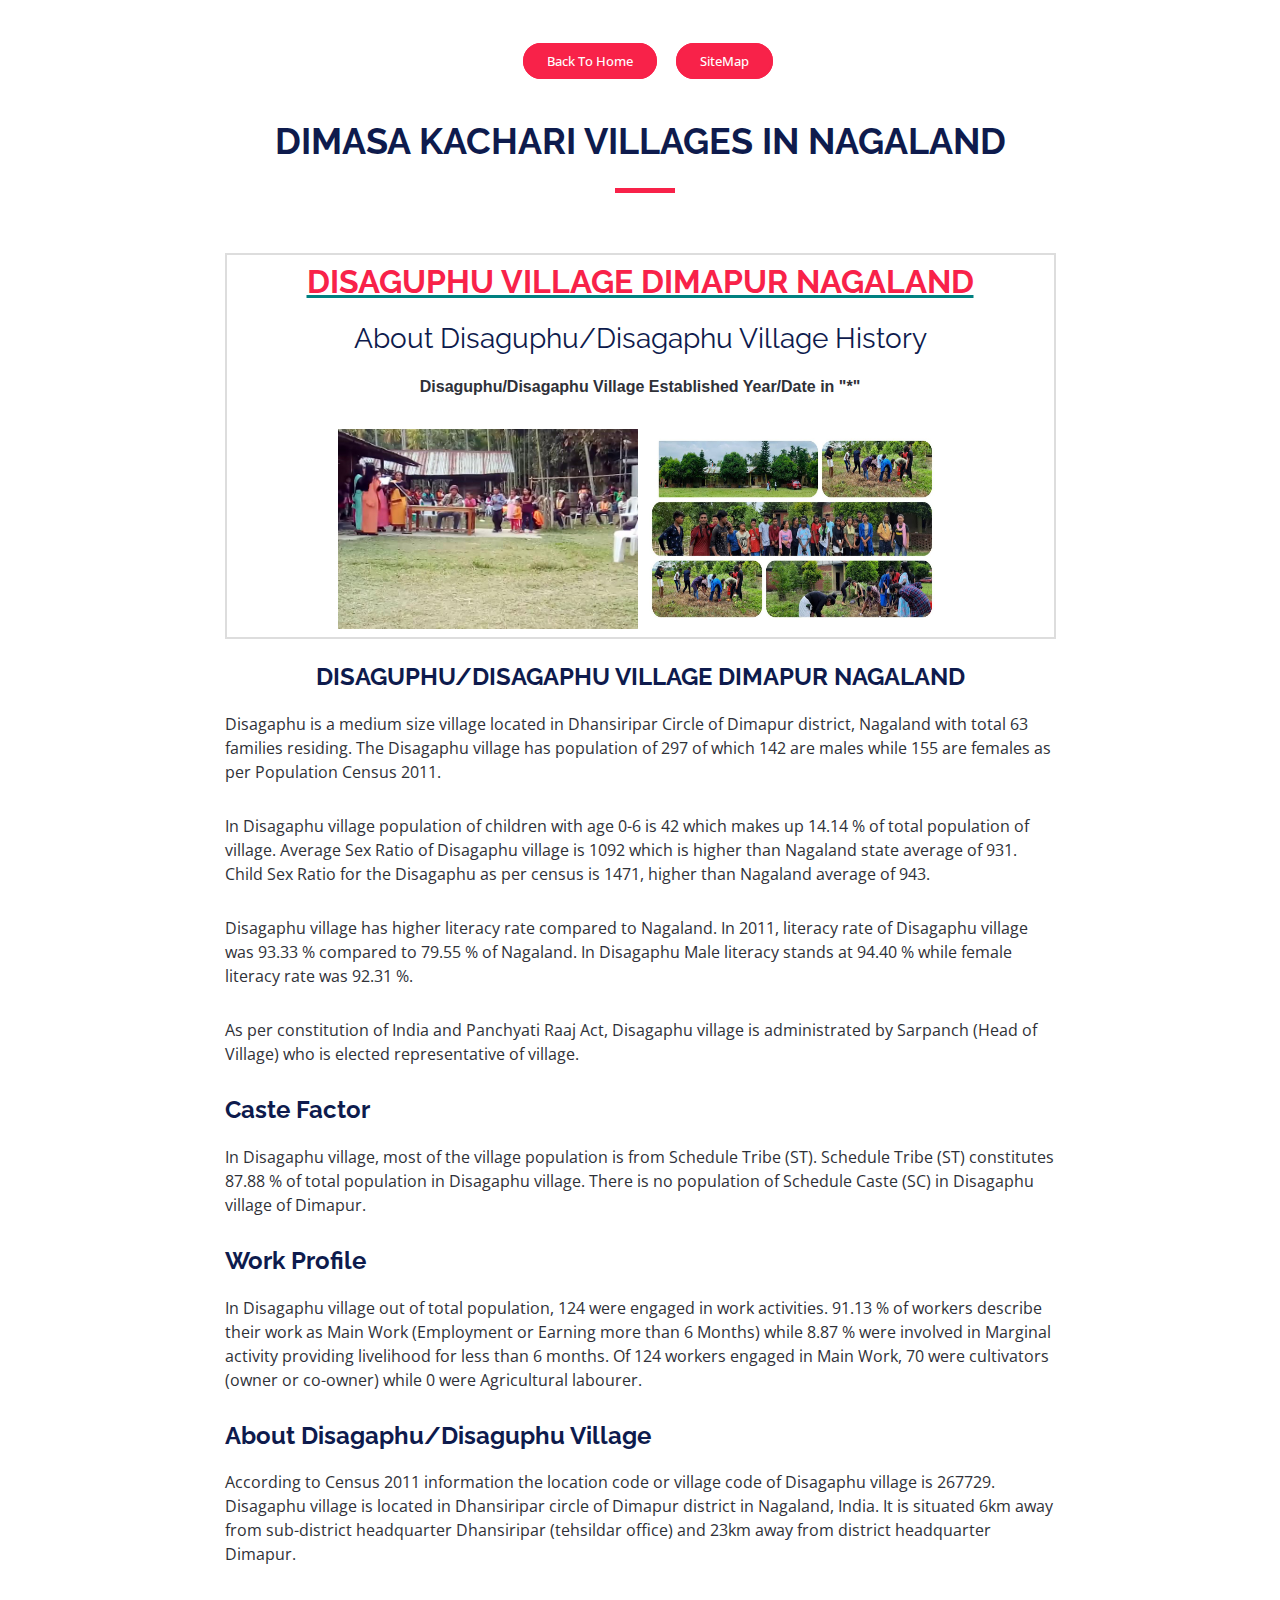
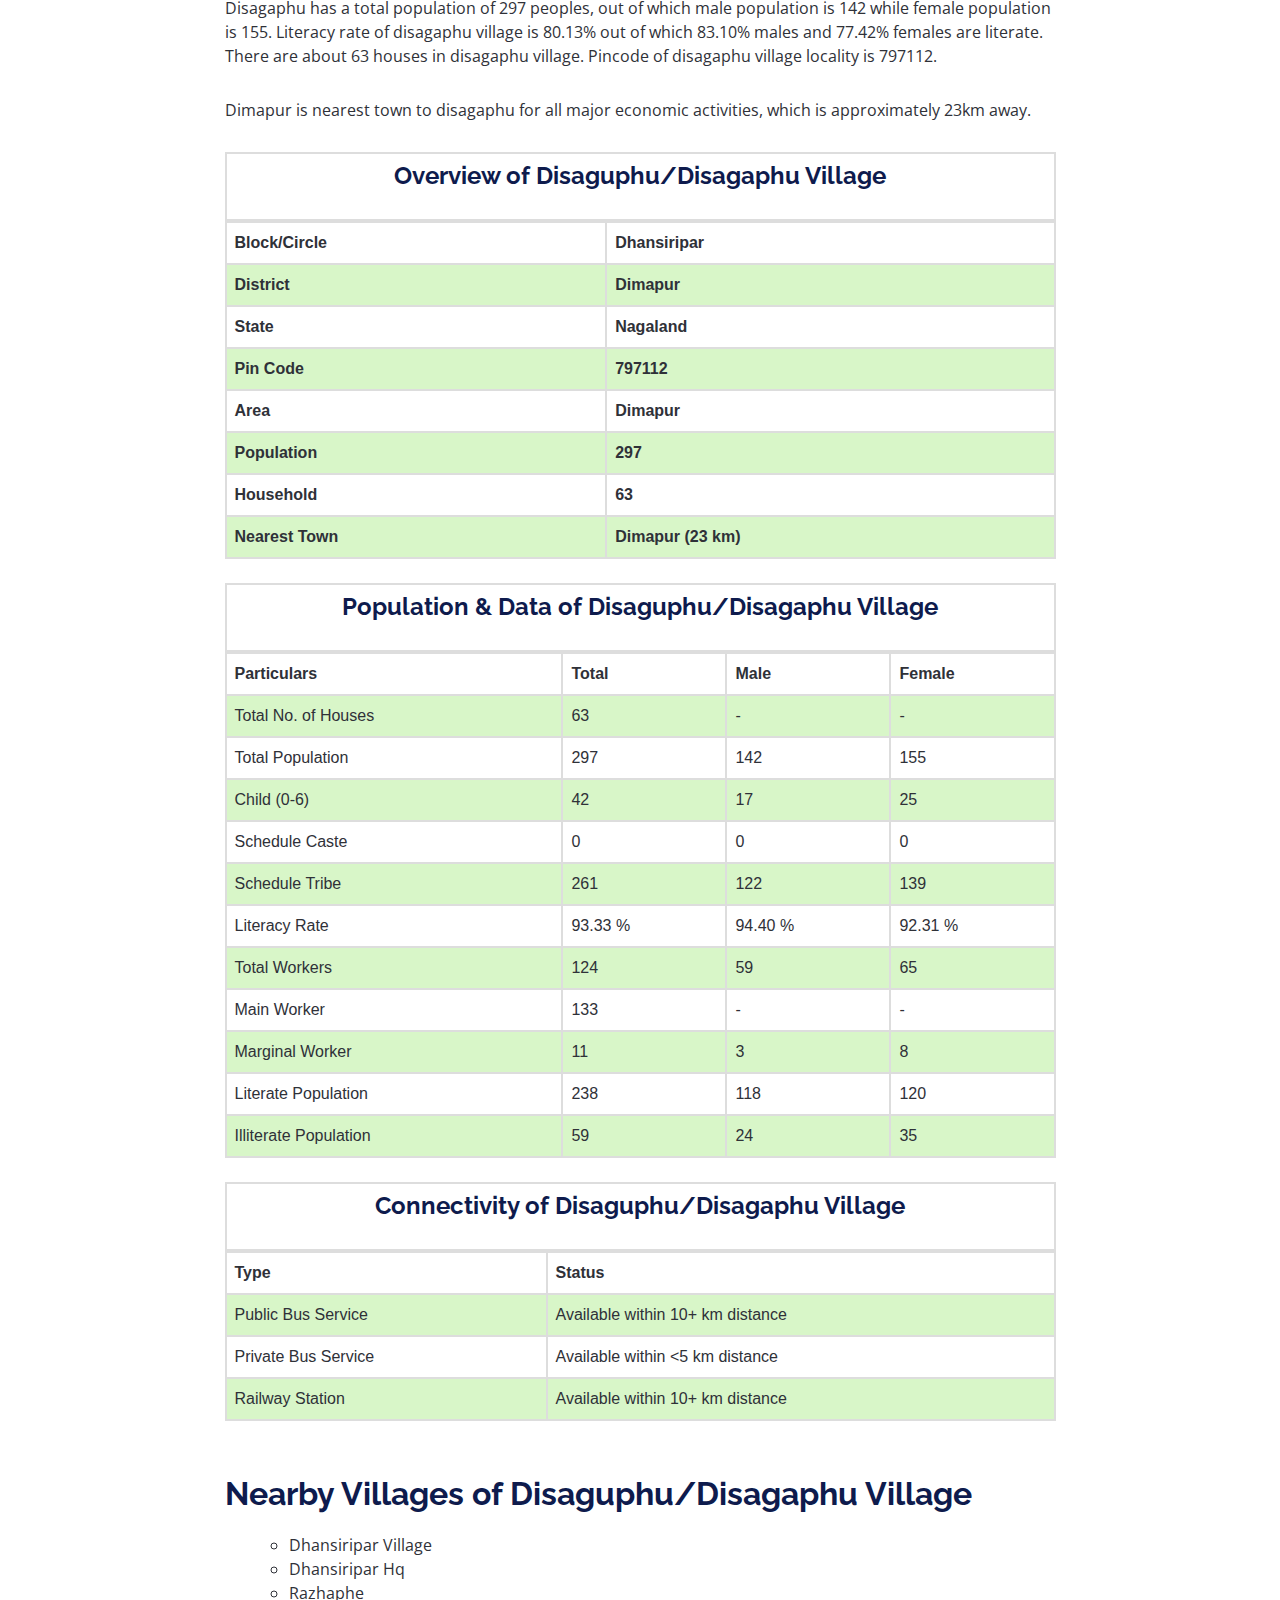
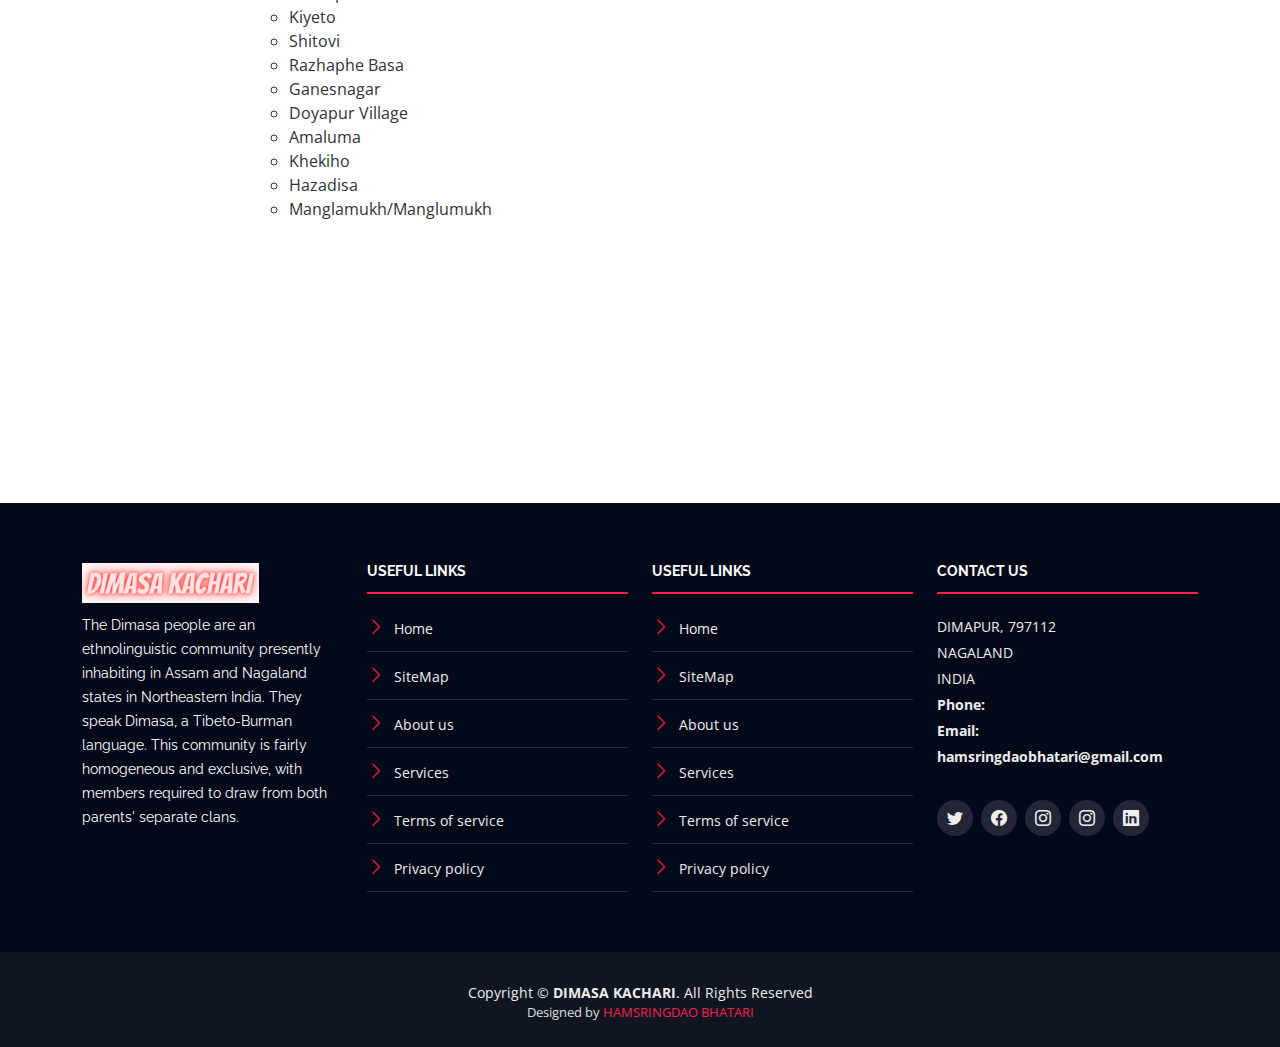
<file: disaguphu-village.html>
<!DOCTYPE html>
<html lang="en">

<head>
  <meta charset="utf-8">
  <meta content="width=device-width, initial-scale=1.0" name="viewport">

  <title>DISAGUPHU VILLAGE | DIMAPUR NAGALAND</title>
  <meta content="DIMASA KACHARI" name="description">
  <meta content="DIMASA KACHARI NAGALAND" name="keywords">

  <!-- Favicons -->
  <link href="assets/img/favicon.png" rel="icon">
  <link href="assets/img/apple-touch-icon.png" rel="apple-touch-icon">

  <!-- Google Fonts -->
  <link href="https://fonts.googleapis.com/css?family=Open+Sans:300,300i,400,400i,700,700i|Raleway:300,400,500,700,800" rel="stylesheet">

  <!-- Vendor CSS Files -->
  <link href="assets/vendor/aos/aos.css" rel="stylesheet">
  <link href="assets/vendor/bootstrap/css/bootstrap.min.css" rel="stylesheet">
  <link href="assets/vendor/bootstrap-icons/bootstrap-icons.css" rel="stylesheet">
  <link href="assets/vendor/glightbox/css/glightbox.min.css" rel="stylesheet">
  <link href="assets/vendor/swiper/swiper-bundle.min.css" rel="stylesheet">

  <!-- Template Main CSS File -->
  <link href="assets/css/style.css" rel="stylesheet">

</head>

<body>


  
        <br><br>
        <center>
        <a class="dimasa-kachari scrollto" href="index.html">Back To Home</a>
        <a class="dimasa-kachari scrollto" href="sitemap.html">SiteMap</a>
        

        </center>
        <br><br>
    
    <!---- ======= About Dimasa ======= ---->
    <section id="about-info">

      <div class="container" data-aos="fade-up">
        <div class="row justify-content-center" data-aos="fade-up" data-aos-delay="100">

        <div class="section-header">
          
          <h2>DIMASA KACHARI VILLAGES IN NAGALAND</h2>
        </div>
           
         
          </div></div>
          </section>
          
         <!---- ======= Village ======= ---->

        


                  
                    <!-------------===============  Disaguphu Village  ========-------------------->

                    <section id="disaguphu">
                        <div class="container" data-aos="fade-out">
                          <div class="row justify-content-center" data-aos="fade-out" data-aos-delay="100">
                            <div class="col-lg-9">
                        
                          <table>
                          <tr><th>
                            <center>
                          <h2><b><font color="teal"><u><a href="disaguphu-village.html">DISAGUPHU VILLAGE DIMAPUR NAGALAND</a></u></b></font></h2>
                          <h3>About Disaguphu/Disagaphu Village History</h3>
                          <p>Disaguphu/Disagaphu Village Established Year/Date in "*"</p>
   
                         
  
                          
                          <img src="assets/img/photos/disapuphu village (1).jpg" height="200" width="300" title="Disaguphu Village">
                          <img src="assets/img/photos/disapuphu village (2).jpg" height="200" width="300" title="Disaguphu Village">
                         
                          
                          </center>
                          </th></tr></table> <br>
  
                          <center>
                            <h4><b>DISAGUPHU/DISAGAPHU VILLAGE DIMAPUR NAGALAND</b></h4>
                          </center>
  
  
  
                          <p>
                            Disagaphu is a medium size village located in Dhansiripar Circle of Dimapur district, Nagaland with total 63 families residing. 
                            The Disagaphu village has population of 297 of which 142 are males while 155 are females as per Population Census 2011.
                          </p>
  
                         <p>
                          In Disagaphu village population of children with age 0-6 is 42 which makes up 14.14 % of total population of village. 
                          Average Sex Ratio of Disagaphu village is 1092 which is higher than Nagaland state average of 931. 
                          Child Sex Ratio for the Disagaphu as per census is 1471, higher than Nagaland average of 943.
                         </p>
  
                         <p>
                          Disagaphu village has higher literacy rate compared to Nagaland. In 2011, literacy rate of Disagaphu village was 93.33 % compared to 79.55 % of Nagaland. 
                          In Disagaphu Male literacy stands at 94.40 % while female literacy rate was 92.31 %.
                         </p>
  
                         <p>
                          As per constitution of India and Panchyati Raaj Act, Disagaphu village is administrated by 
                          Sarpanch (Head of Village) who is elected representative of village.
                         </p>
                         
  
                         <h4><b>Caste Factor</b></h4>
                         <p>
                          In Disagaphu village, most of the village population is from Schedule Tribe (ST). Schedule Tribe (ST) 
                          constitutes 87.88 % of total population in Disagaphu village. 
                          There is no population of Schedule Caste (SC) in Disagaphu village of Dimapur.
                         </p>
  
                         <h4><b>Work Profile</b></h4>
                         <p>
                          In Disagaphu village out of total population, 124 were engaged in work activities. 91.13 % of 
                          workers describe their work as Main Work (Employment or Earning more than 6 Months) while 8.87 % were 
                          involved in Marginal activity providing livelihood for less than 6 months. Of 124 workers engaged in Main Work, 
                          70 were cultivators (owner or co-owner) while 0 were Agricultural labourer.
                         </p>
  
                         <h4><b>About Disagaphu/Disaguphu Village</b></h4>
                         <p>
                          According to Census 2011 information the location code or village code of Disagaphu village is 267729. 
                          Disagaphu village is located in Dhansiripar circle of Dimapur district in Nagaland, India. 
                          It is situated 6km away from sub-district headquarter Dhansiripar (tehsildar office) and 23km away from district headquarter Dimapur.
                         </p>
                         <p>
                          Disagaphu has a total population of 297 peoples, out of which male population is 142 while female population is 155. 
                          Literacy rate of disagaphu village is 80.13% out of which 83.10% males and 77.42% females are literate. 
                          There are about 63 houses in disagaphu village. Pincode of disagaphu village locality is 797112.
                         </p>
  
                         <p>
                          Dimapur is nearest town to disagaphu for all major economic activities, which is approximately 23km away.
                         </p>
  
                                        <!---- ====== Table ==== ---->
  
                      <table>
                        <th><center><h4><b>Overview of Disaguphu/Disagaphu Village</b></h4>
                      </center></th>
                    </table>
                    <table>
                        
                      <tr>
                        
                      <th>Block/Circle</th><th>Dhansiripar</th></tr>
  
                      <tr><th>District</th><th>Dimapur</th></tr>
  
                      <tr><th>State</th><th>Nagaland</th></tr>
  
                      <tr><th>Pin Code</th><th>797112</th></tr>
  
                      <tr><th>Area</th><th>Dimapur</th></tr>
  
                      <tr><th>Population</th><th>297</th></tr>
  
                      <tr><th>Household</th><th>63</th></tr>
  
                      <tr><th>Nearest Town</th><th>Dimapur (23 km)</th></tr>
  
                      </table>
                      <br>
                          
                                        <table><th>
                            <center>
                            <h4><b>
                            Population & Data of Disaguphu/Disagaphu Village</b></h4>
                          </center>
                          </th>
                        </table>
                        <table>
                          <tr><th>Particulars</th><th>Total</th><th>Male</th><th>Female</th></tr>
  
                          <tr><td>Total No. of Houses</td><td>63</td><td>-</td><td>-</td></tr>
  
                          <tr><td>Total Population</td><td>297</td><td>142</td><td>155</td></tr>
  
                          <tr><td>Child (0-6)</td><td>42</td><td>17</td><td>25</td></tr>
  
                          <tr><td>Schedule Caste</td><td>0</td><td>0</td><td>0</td></tr>
  
                          <tr><td>Schedule Tribe</td><td>261</td><td>122</td><td>139</td></tr>
  
                          <tr><td>Literacy Rate</td><td>93.33 %</td><td>94.40 %</td><td>92.31 %</td></tr>
  
                          <tr><td>Total Workers</td><td>124</td><td>59</td><td>65</td></tr>
  
                          <tr><td>Main Worker</td><td>133</td><td>-</td><td>-</td>
  
                          <tr><td>Marginal Worker</td><td>11</td><td>3</td><td>8</td></tr>
  
                          <tr><td>Literate Population</td><td>238</td><td>118</td><td>120</td></tr>
  
                          <tr><td>Illiterate Population</td><td>59</td><td>24</td><td>35</td></tr>
                        </table>
                                   <br>
                         
  
                                  <table><th>
                        <center>
                        <h4><b>
                          Connectivity of Disaguphu/Disagaphu Village
                        </b></h4>
                      </center>
                      </th>
                    </table>
  
                    <table>
                    <tr><th>Type</th><th>Status</th></tr>
  
                    <tr><td>Public Bus Service</td><td>Available within 10+ km distance</td></tr>
  
                    <tr><td>Private Bus Service</td><td>Available within &lt;5 km distance</td></tr>
  
                    <tr><td>Railway Station<td>Available within 10+ km distance</td></tr>
  
  
                      </table>
                                <br>
                      
                                <p>
                      <h2><b>Nearby Villages of Disaguphu/Disagaphu Village</b></h2>
                      <ul>
                        <ul>
                          <li>Dhansiripar Village</li>
                          <li>Dhansiripar Hq</li>
                          <li>Razhaphe</li>
                          <li>Kiyeto</li>
                          <li>Shitovi</li>
                          <li>Razhaphe Basa</li>
                          <li>Ganesnagar</li>
                          <li>Doyapur Village</li>
                          <li>Amaluma</li>
                          <li>Khekiho</li>
                          <li>Hazadisa</li>
                          <li>Manglamukh/Manglumukh</li>
                          
                          
                        </ul>
                      </ul></p>
                      
                   
              <!--- ===== End Table ====== ---->
  
                          </div></div></div></section>
  
                          <!-------------===============  End Disaguphu Village  ========-------------------->
                          


          <!---- ======= End Village ======= ---->


              
      

                        <!-------------===============  Marquee Notice  ========-------------------->

                        <section id="notice">
                          <div class="container" data-aos="fade-out">
                            <div class="row justify-content-center" data-aos="fade-out" data-aos-delay="100">
                              <div class="col-lg-9">
                        

                                <center><p><b><font color="teal"> ********  ========  BOTTOM ==========  ******** </font></b></p></center>
                        <marquee><font color="red"><b>Note: </b></font> This Webpage Information is based upon sources from internet and based on my knownledge, understanding and information i got, 
                          if any coreection, any complaint, feedback and suggestions please feel free to mail on the given mail address</marquee>



                          <br><br><br>
                          <center>
                          <a href="https://hamsringdao.github.io/">
                          DEPLOYED BY HAMSRINGDAO BHATARI OFFICIAL</a>
                        </center>
                          
                          </div></div></div></section>
                          
                          
                          <br><br>
                          <!----- ====  END Note  ====== -->





  <!-------------===============  Break  ========-------------------->

  <br><br>

  </main><!-- End #main -->
  


  <!-- ======= Footer ======= -->
  <footer id="footer">
    <div class="footer-top">
      <div class="container">
        <div class="row">

          <div class="col-lg-3 col-md-6 footer-info">
            <img src="assets/img/logo.png" alt="TheEvenet">
            <p>The Dimasa people are an ethnolinguistic community presently inhabiting in Assam and Nagaland states in Northeastern India. 
              They speak Dimasa, a Tibeto-Burman language. 
              This community is fairly homogeneous and exclusive, with members required to draw from both parents' separate clans.</p>
          </div>

          <div class="col-lg-3 col-md-6 footer-links">
            <h4>Useful Links</h4>
            <ul>
              <li><i class="bi bi-chevron-right"></i> <a href="index.html">Home</a></li>
              <li><i class="bi bi-chevron-right"></i> <a href="sitemap.html">SiteMap</a></li>
              <li><i class="bi bi-chevron-right"></i> <a href="#">About us</a></li>
              <li><i class="bi bi-chevron-right"></i> <a href="#">Services</a></li>
              <li><i class="bi bi-chevron-right"></i> <a href="#">Terms of service</a></li>
              <li><i class="bi bi-chevron-right"></i> <a href="#">Privacy policy</a></li>
            </ul>
          </div>

          <div class="col-lg-3 col-md-6 footer-links">
            <h4>Useful Links</h4>
            <ul>
              <li><i class="bi bi-chevron-right"></i> <a href="index.html">Home</a></li>
              <li><i class="bi bi-chevron-right"></i> <a href="sitemap.html">SiteMap</a></li>
              <li><i class="bi bi-chevron-right"></i> <a href="#">About us</a></li>
              <li><i class="bi bi-chevron-right"></i> <a href="#">Services</a></li>
              <li><i class="bi bi-chevron-right"></i> <a href="#">Terms of service</a></li>
              <li><i class="bi bi-chevron-right"></i> <a href="#">Privacy policy</a></li>
            </ul>
          </div>

          <div class="col-lg-3 col-md-6 footer-contact">
            <h4>Contact Us</h4>
            <p>
              DIMAPUR, 797112<br>
              NAGALAND<br>
              INDIA <br>
              <strong>Phone: </strong> <br>
              <strong>Email: hamsringdaobhatari@gmail.com</strong> <br>
            </p>

            <div class="social-links">
              <a href="#" class="twitter"><i class="bi bi-twitter"></i></a>
              <a href="#" class="facebook"><i class="bi bi-facebook"></i></a>
              <a href="#" class="instagram"><i class="bi bi-instagram"></i></a>
              <a href="#" class="google-plus"><i class="bi bi-instagram"></i></a>
              <a href="#" class="linkedin"><i class="bi bi-linkedin"></i></a>
            </div>

          </div>

        </div>
      </div>
    </div>

    <div class="container">
      <div class="copyright">
       Copyright  &copy; <strong>DIMASA KACHARI</strong>. All Rights Reserved
      </div>
      <div class="credits">
        <!--
        All the links in the footer should remain intact.
        You can delete the links only if you purchased the pro version.
        Licensing information: https://bootstrapmade.com/license/
        Purchase the pro version with working PHP/AJAX contact form: https://bootstrapmade.com/buy/?theme=TheEvent
      -->
        Designed by <a href="https://hamsringdao.github.io/">HAMSRINGDAO BHATARI</a>
      </div>
    </div>
  </footer><!-- End  Footer -->

  <a href="#" class="back-to-top d-flex align-items-center justify-content-center"><i class="bi bi-arrow-up-short"></i></a>

  <!-- Vendor JS Files -->
  <script src="assets/vendor/aos/aos.js"></script>
  <script src="assets/vendor/bootstrap/js/bootstrap.bundle.min.js"></script>
  <script src="assets/vendor/glightbox/js/glightbox.min.js"></script>
  <script src="assets/vendor/swiper/swiper-bundle.min.js"></script>
  <script src="assets/vendor/php-email-form/validate.js"></script>

  <!-- Template Main JS File -->
  <script src="assets/js/main.js"></script>

</body>

</html>
</file>
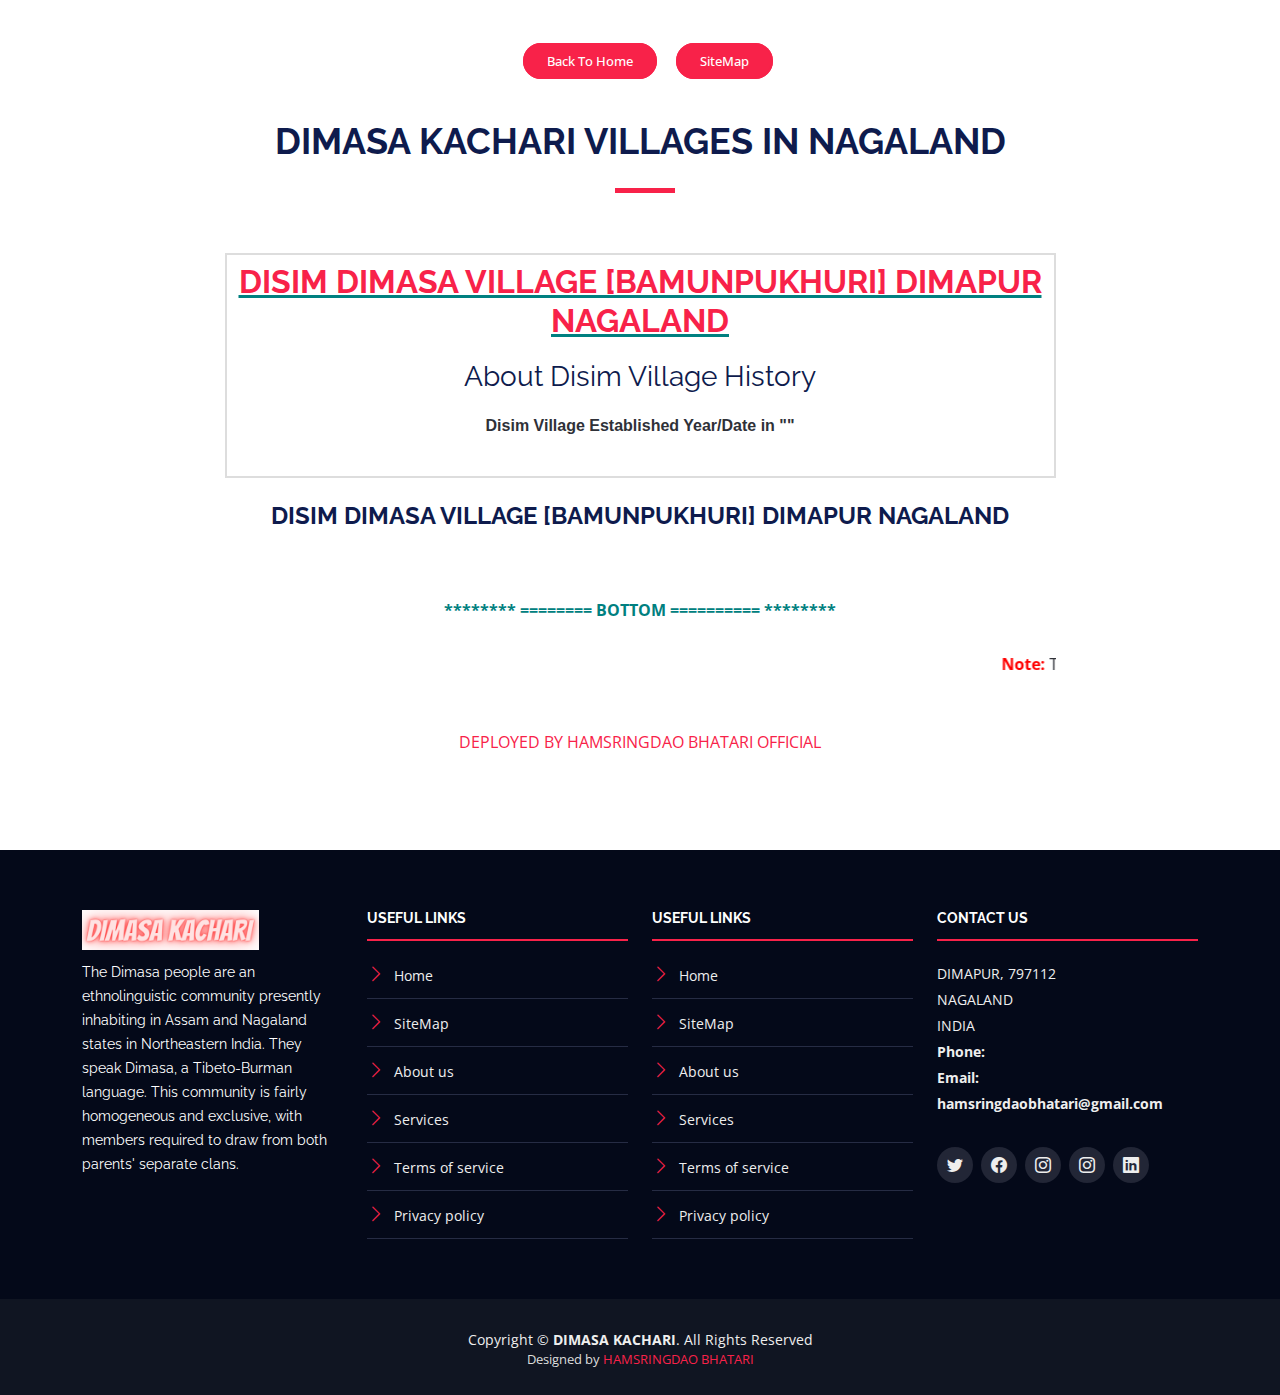
<file: disim-dimasa-village.html>
<!DOCTYPE html>
<html lang="en">

<head>
  <meta charset="utf-8">
  <meta content="width=device-width, initial-scale=1.0" name="viewport">

  <title>DISIM DIMASA VILLAGE [BAMUNPUKHURI] | DIMAPUR NAGALAND</title>
  <meta content="DIMASA KACHARI" name="description">
  <meta content="DIMASA KACHARI NAGALAND" name="keywords">

  <!-- Favicons -->
  <link href="assets/img/favicon.png" rel="icon">
  <link href="assets/img/apple-touch-icon.png" rel="apple-touch-icon">

  <!-- Google Fonts -->
  <link href="https://fonts.googleapis.com/css?family=Open+Sans:300,300i,400,400i,700,700i|Raleway:300,400,500,700,800" rel="stylesheet">

  <!-- Vendor CSS Files -->
  <link href="assets/vendor/aos/aos.css" rel="stylesheet">
  <link href="assets/vendor/bootstrap/css/bootstrap.min.css" rel="stylesheet">
  <link href="assets/vendor/bootstrap-icons/bootstrap-icons.css" rel="stylesheet">
  <link href="assets/vendor/glightbox/css/glightbox.min.css" rel="stylesheet">
  <link href="assets/vendor/swiper/swiper-bundle.min.css" rel="stylesheet">

  <!-- Template Main CSS File -->
  <link href="assets/css/style.css" rel="stylesheet">

</head>

<body>


  
        <br><br>
        <center>
        <a class="dimasa-kachari scrollto" href="index.html">Back To Home</a>
        <a class="dimasa-kachari scrollto" href="sitemap.html">SiteMap</a>
        

        </center>
        <br><br>
    
    <!---- ======= About Dimasa ======= ---->
    <section id="about-info">

      <div class="container" data-aos="fade-up">
        <div class="row justify-content-center" data-aos="fade-up" data-aos-delay="100">

        <div class="section-header">
          
          <h2>DIMASA KACHARI VILLAGES IN NAGALAND</h2>
        </div>
           
         
          </div></div>
          </section>
          
         <!---- ======= Village ======= ---->

        

         
                    <!-------------===============  Disim Village  ========-------------------->

                    <section id="disim">
                        <div class="container" data-aos="fade-out">
                          <div class="row justify-content-center" data-aos="fade-out" data-aos-delay="100">
                            <div class="col-lg-9">
                        
                          <table>
                          <tr><th>
                            <center>
                          <h2><b><font color="teal"><u><a href="disim-dimasa-village.html">DISIM DIMASA VILLAGE [BAMUNPUKHURI] DIMAPUR NAGALAND</a></u></b></font></h2>
                          <h3>About Disim Village History</h3>
                          <p>Disim Village Established Year/Date in ""</p>
  
                          <!---------------
                          <img src="" height="200" width="250" title="">
                          <img src="" height="200" width="200" title="">
                          ----------->
                          
                          </center>
                          </th></tr></table> <br>
  
                          <center>
                            <h4><b>DISIM DIMASA VILLAGE [BAMUNPUKHURI] DIMAPUR NAGALAND</b></h4>
                          </center>
  
  
                         
  
                          </div></div></div></section>
  
                          <!-------------===============  End Disim Village  ========-------------------->


                <br><br>

          <!---- ======= End Village ======= ---->


              
      

                        <!-------------===============  Marquee Notice  ========-------------------->

                        <section id="notice">
                          <div class="container" data-aos="fade-out">
                            <div class="row justify-content-center" data-aos="fade-out" data-aos-delay="100">
                              <div class="col-lg-9">
                        

                                <center><p><b><font color="teal"> ********  ========  BOTTOM ==========  ******** </font></b></p></center>
                        <marquee><font color="red"><b>Note: </b></font> This Webpage Information is based upon sources from internet and based on my knownledge, understanding and information i got, 
                          if any coreection, any complaint, feedback and suggestions please feel free to mail on the given mail address</marquee>



                          <br><br><br>
                          <center>
                          <a href="https://hamsringdao.github.io/">
                          DEPLOYED BY HAMSRINGDAO BHATARI OFFICIAL</a>
                        </center>
                          
                          </div></div></div></section>
                          
                          
                          <br><br>
                          <!----- ====  END Note  ====== -->





  <!-------------===============  Break  ========-------------------->

  <br><br>

  </main><!-- End #main -->
  


  <!-- ======= Footer ======= -->
  <footer id="footer">
    <div class="footer-top">
      <div class="container">
        <div class="row">

          <div class="col-lg-3 col-md-6 footer-info">
            <img src="assets/img/logo.png" alt="TheEvenet">
            <p>The Dimasa people are an ethnolinguistic community presently inhabiting in Assam and Nagaland states in Northeastern India. 
              They speak Dimasa, a Tibeto-Burman language. 
              This community is fairly homogeneous and exclusive, with members required to draw from both parents' separate clans.</p>
          </div>

          <div class="col-lg-3 col-md-6 footer-links">
            <h4>Useful Links</h4>
            <ul>
              <li><i class="bi bi-chevron-right"></i> <a href="index.html">Home</a></li>
              <li><i class="bi bi-chevron-right"></i> <a href="sitemap.html">SiteMap</a></li>
              <li><i class="bi bi-chevron-right"></i> <a href="#">About us</a></li>
              <li><i class="bi bi-chevron-right"></i> <a href="#">Services</a></li>
              <li><i class="bi bi-chevron-right"></i> <a href="#">Terms of service</a></li>
              <li><i class="bi bi-chevron-right"></i> <a href="#">Privacy policy</a></li>
            </ul>
          </div>

          <div class="col-lg-3 col-md-6 footer-links">
            <h4>Useful Links</h4>
            <ul>
              <li><i class="bi bi-chevron-right"></i> <a href="index.html">Home</a></li>
              <li><i class="bi bi-chevron-right"></i> <a href="sitemap.html">SiteMap</a></li>
              <li><i class="bi bi-chevron-right"></i> <a href="#">About us</a></li>
              <li><i class="bi bi-chevron-right"></i> <a href="#">Services</a></li>
              <li><i class="bi bi-chevron-right"></i> <a href="#">Terms of service</a></li>
              <li><i class="bi bi-chevron-right"></i> <a href="#">Privacy policy</a></li>
            </ul>
          </div>

          <div class="col-lg-3 col-md-6 footer-contact">
            <h4>Contact Us</h4>
            <p>
              DIMAPUR, 797112<br>
              NAGALAND<br>
              INDIA <br>
              <strong>Phone: </strong> <br>
              <strong>Email: hamsringdaobhatari@gmail.com</strong> <br>
            </p>

            <div class="social-links">
              <a href="#" class="twitter"><i class="bi bi-twitter"></i></a>
              <a href="#" class="facebook"><i class="bi bi-facebook"></i></a>
              <a href="#" class="instagram"><i class="bi bi-instagram"></i></a>
              <a href="#" class="google-plus"><i class="bi bi-instagram"></i></a>
              <a href="#" class="linkedin"><i class="bi bi-linkedin"></i></a>
            </div>

          </div>

        </div>
      </div>
    </div>

    <div class="container">
      <div class="copyright">
       Copyright  &copy; <strong>DIMASA KACHARI</strong>. All Rights Reserved
      </div>
      <div class="credits">
        <!--
        All the links in the footer should remain intact.
        You can delete the links only if you purchased the pro version.
        Licensing information: https://bootstrapmade.com/license/
        Purchase the pro version with working PHP/AJAX contact form: https://bootstrapmade.com/buy/?theme=TheEvent
      -->
        Designed by <a href="https://hamsringdao.github.io/">HAMSRINGDAO BHATARI</a>
      </div>
    </div>
  </footer><!-- End  Footer -->

  <a href="#" class="back-to-top d-flex align-items-center justify-content-center"><i class="bi bi-arrow-up-short"></i></a>

  <!-- Vendor JS Files -->
  <script src="assets/vendor/aos/aos.js"></script>
  <script src="assets/vendor/bootstrap/js/bootstrap.bundle.min.js"></script>
  <script src="assets/vendor/glightbox/js/glightbox.min.js"></script>
  <script src="assets/vendor/swiper/swiper-bundle.min.js"></script>
  <script src="assets/vendor/php-email-form/validate.js"></script>

  <!-- Template Main JS File -->
  <script src="assets/js/main.js"></script>

</body>

</html>
</file>
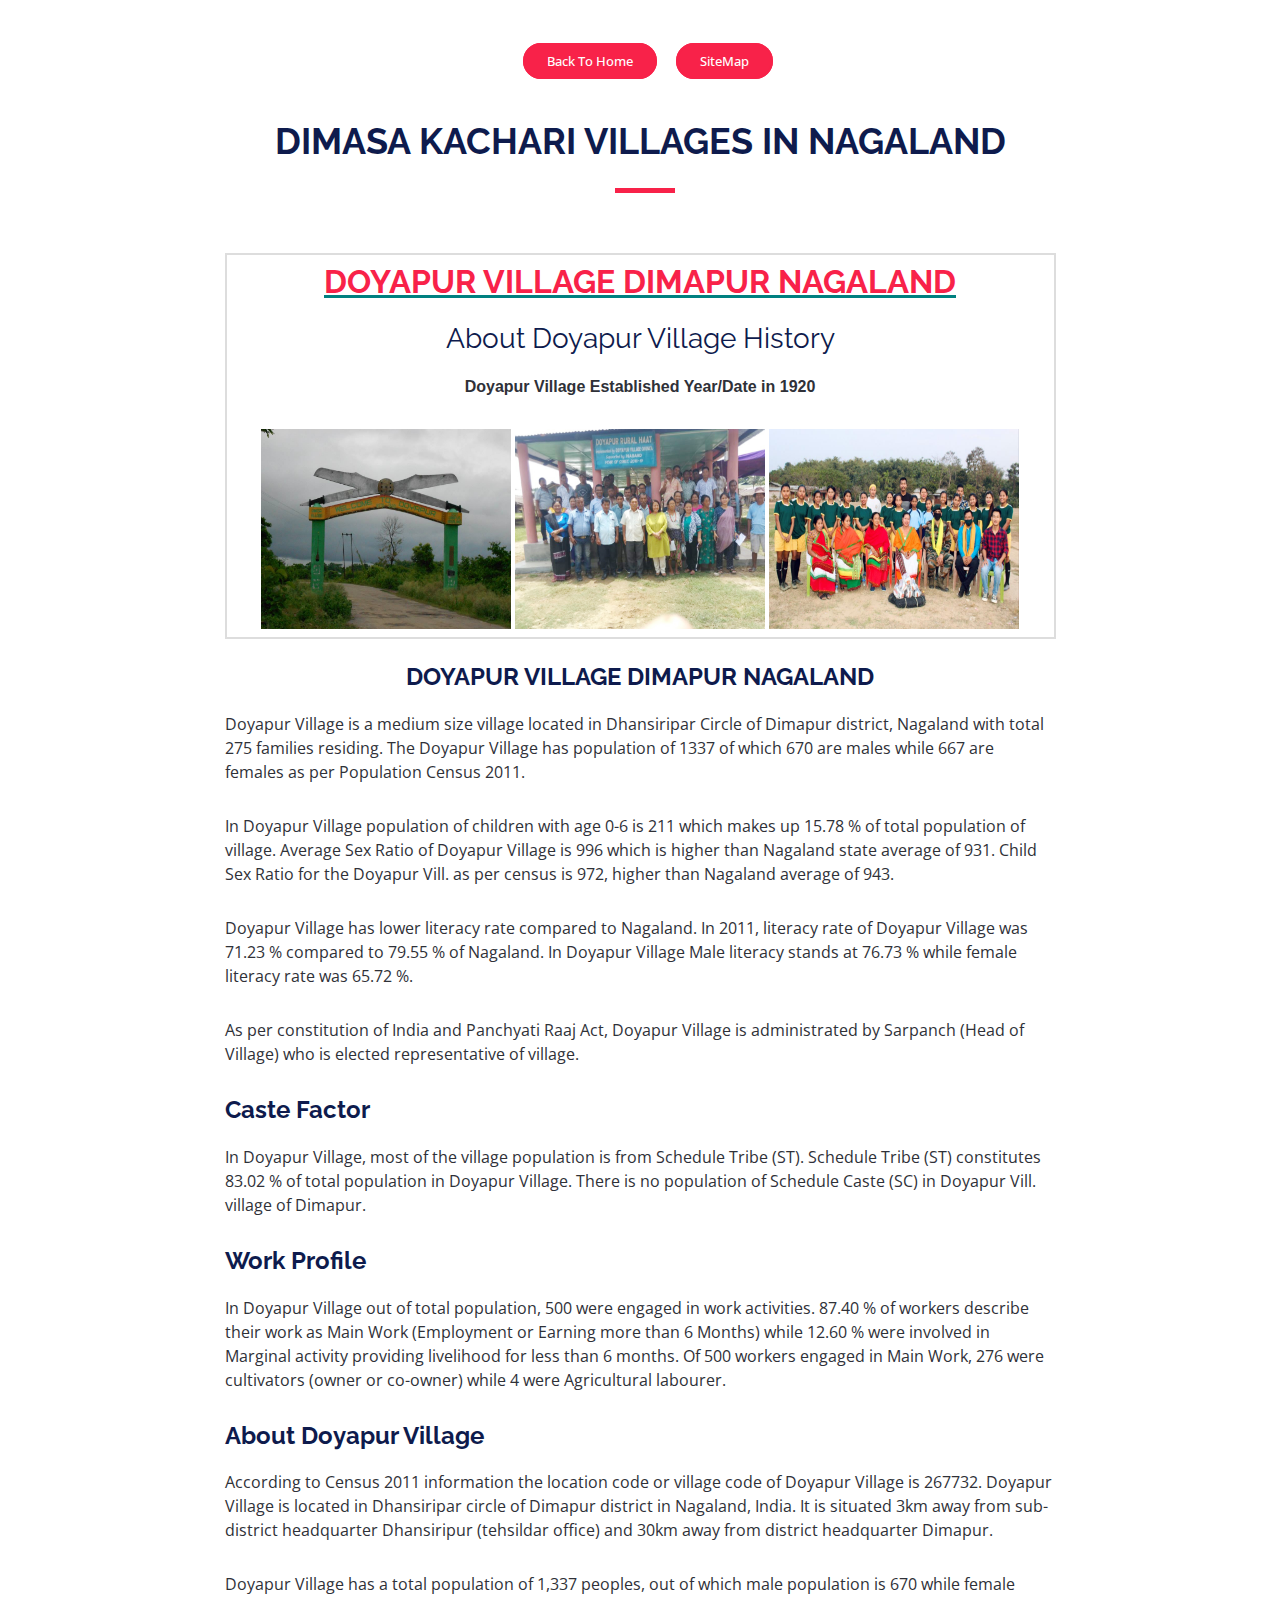
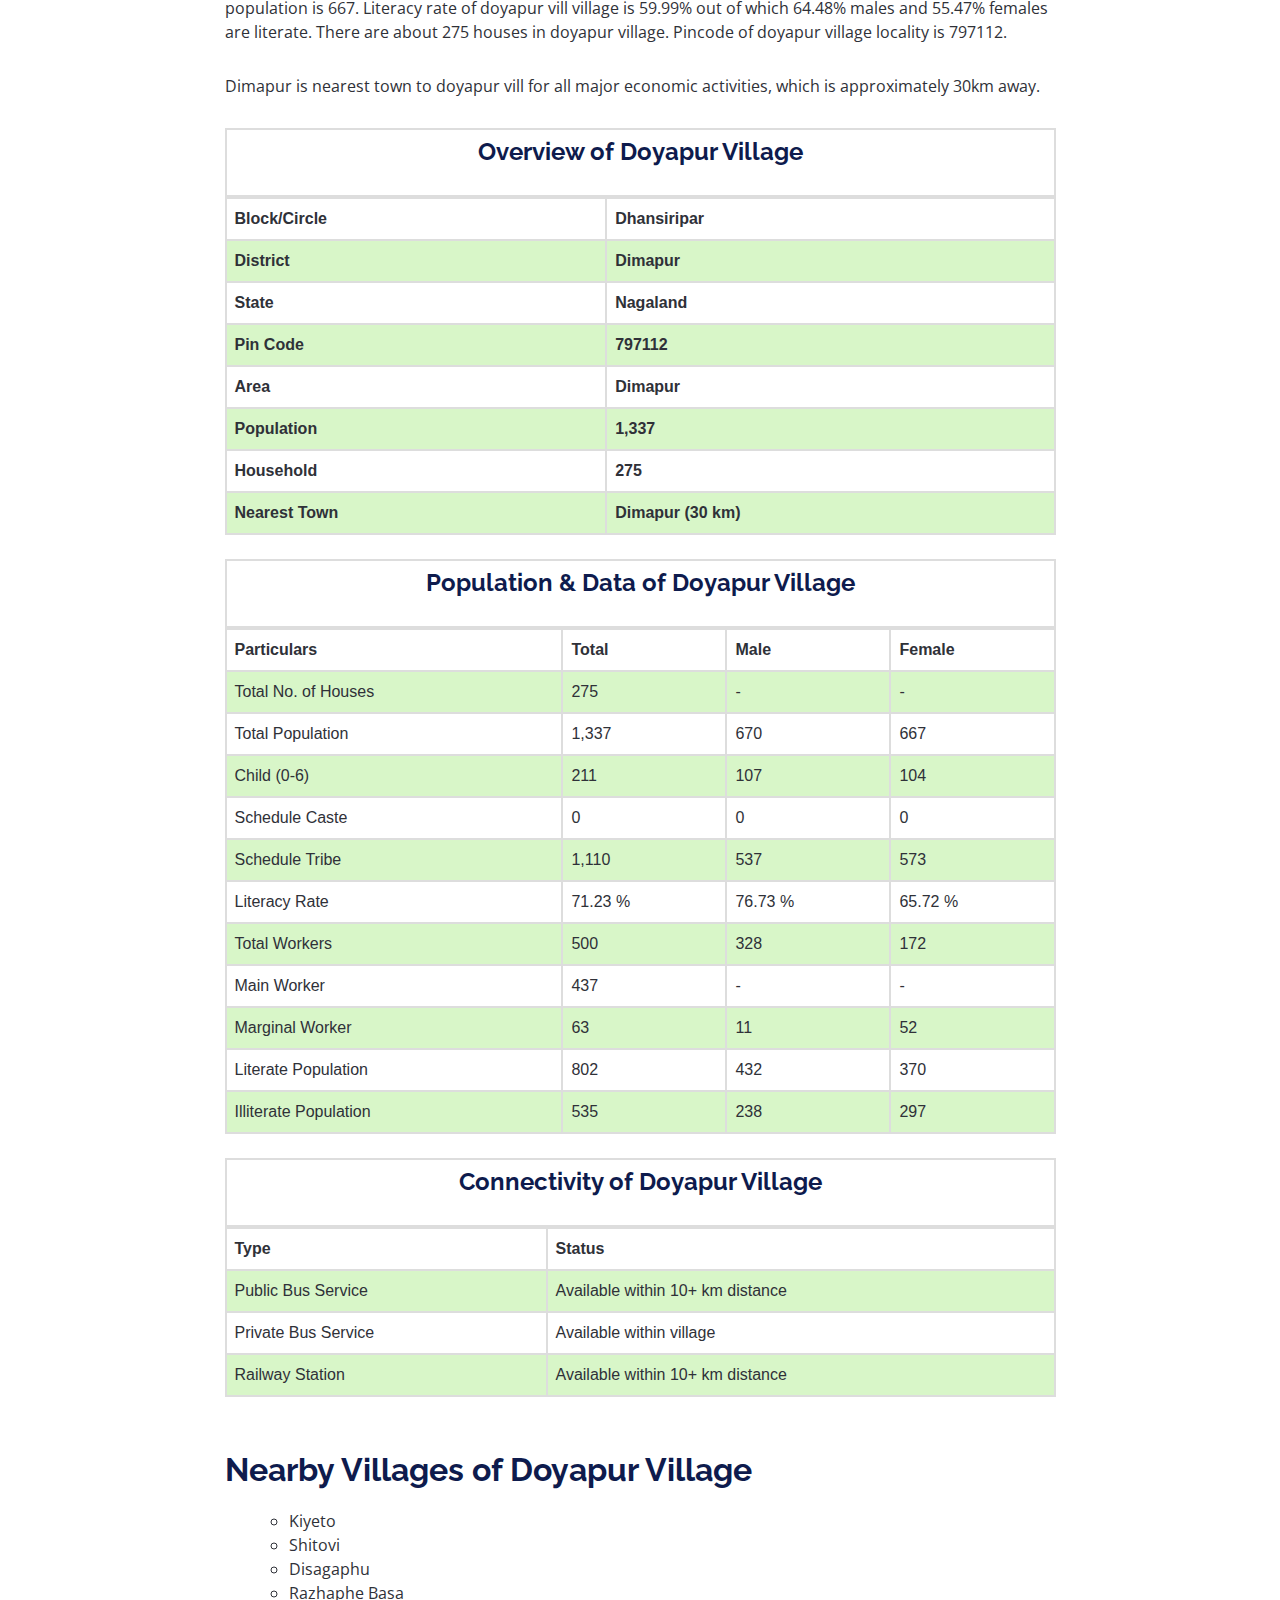
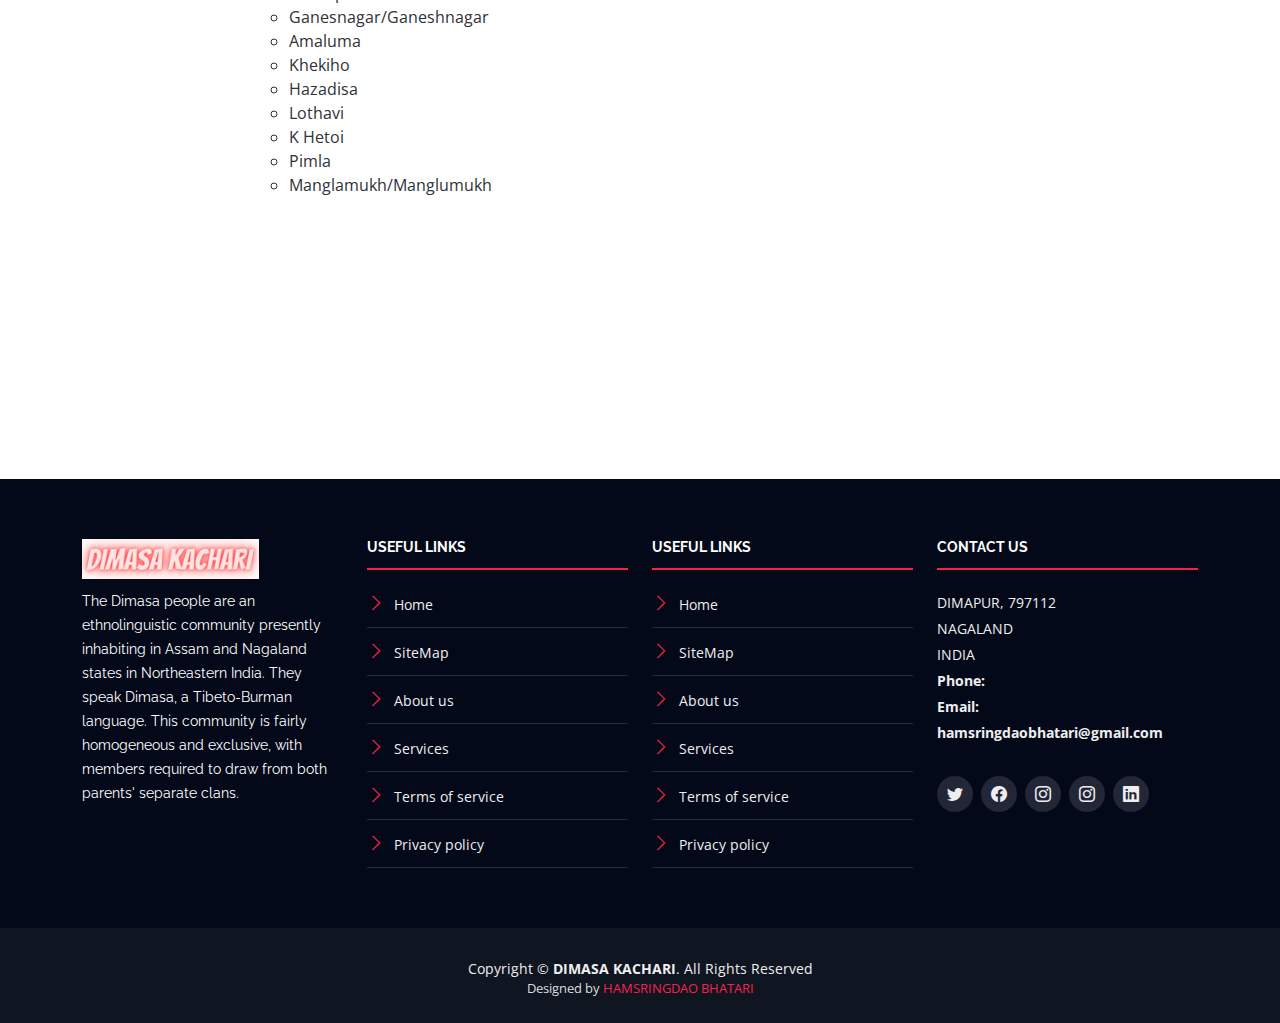
<file: doyapur-village.html>
<!DOCTYPE html>
<html lang="en">

<head>
  <meta charset="utf-8">
  <meta content="width=device-width, initial-scale=1.0" name="viewport">

  <title>DOYAPUR VILLAGE | DIMAPUR NAGALAND</title>
  <meta content="DIMASA KACHARI" name="description">
  <meta content="DIMASA KACHARI NAGALAND" name="keywords">

  <!-- Favicons -->
  <link href="assets/img/favicon.png" rel="icon">
  <link href="assets/img/apple-touch-icon.png" rel="apple-touch-icon">

  <!-- Google Fonts -->
  <link href="https://fonts.googleapis.com/css?family=Open+Sans:300,300i,400,400i,700,700i|Raleway:300,400,500,700,800" rel="stylesheet">

  <!-- Vendor CSS Files -->
  <link href="assets/vendor/aos/aos.css" rel="stylesheet">
  <link href="assets/vendor/bootstrap/css/bootstrap.min.css" rel="stylesheet">
  <link href="assets/vendor/bootstrap-icons/bootstrap-icons.css" rel="stylesheet">
  <link href="assets/vendor/glightbox/css/glightbox.min.css" rel="stylesheet">
  <link href="assets/vendor/swiper/swiper-bundle.min.css" rel="stylesheet">

  <!-- Template Main CSS File -->
  <link href="assets/css/style.css" rel="stylesheet">

</head>

<body>


  
        <br><br>
        <center>
        <a class="dimasa-kachari scrollto" href="index.html">Back To Home</a>
        <a class="dimasa-kachari scrollto" href="sitemap.html">SiteMap</a>
        

        </center>
        <br><br>
    
    <!---- ======= About Dimasa ======= ---->
    <section id="about-info">

      <div class="container" data-aos="fade-up">
        <div class="row justify-content-center" data-aos="fade-up" data-aos-delay="100">

        <div class="section-header">
          
          <h2>DIMASA KACHARI VILLAGES IN NAGALAND</h2>
        </div>
           
         
          </div></div>
          </section>
          
         <!---- ======= Village ======= ---->

        <!-------------===============  Doyapur Village  ========-------------------->

        <section id="doyapur">
          <div class="container" data-aos="fade-out">
            <div class="row justify-content-center" data-aos="fade-out" data-aos-delay="100">
              <div class="col-lg-9">
          
            <table>
            <tr><th>
              <center>
            <h2><b><font color="teal"><u><a href="doyapur-village.html">DOYAPUR VILLAGE DIMAPUR NAGALAND</a></u></b></font></h2>
            <h3>About Doyapur Village History</h3>
            <p>Doyapur Village Established Year/Date in 1920</p>

           
            <img src="assets/img/photos/doyapur estd 1920 (2).jpg" height="200" width="250" title="Doyapur Village Established Year/Date in 1920">
            <img src="assets/img/photos/doyapur estd 1920 (1).jpg" height="200" width="250" title="Doyapur Village Established Year/Date in 1920">
            <img src="assets/img/photos/doyapur estd 1920 (3).jpg" height="200" width="250" title="Doyapur Village Established Year/Date in 1920">
            
            
            </center>
            </th></tr></table> <br>

            <center>
              <h4><b>DOYAPUR VILLAGE DIMAPUR NAGALAND</b></h4>
            </center>


            <p>
              Doyapur Village is a medium size village located in Dhansiripar Circle of Dimapur district, Nagaland with total 275 families residing. The
              Doyapur Village has population of 1337 of which 670 are males while 667 are females as per Population Census 2011.

            </p>

            <p>
            In Doyapur Village population of children with age 0-6 is 211 which makes up 15.78 % of total population of village. Average Sex
            Ratio of Doyapur Village is 996 which is higher than Nagaland state average of 931. Child Sex Ratio for the Doyapur Vill. as per
            census is 972, higher than Nagaland average of 943.
            </p>

            <p>
              Doyapur Village has lower literacy rate compared to Nagaland. In 2011, literacy rate of Doyapur Village was 71.23 %
              compared to 79.55 % of Nagaland. In Doyapur Village Male literacy stands at 76.73 % while female literacy rate was 65.72 %.
            </p>

            <p>
              As per constitution of India and Panchyati Raaj Act, Doyapur Village is administrated by Sarpanch (Head of Village) who is
              elected representative of village.

            </p>

            <h4><b>Caste Factor</b></h4>
            <p>
              In Doyapur Village, most of the village population is from Schedule Tribe (ST). Schedule Tribe (ST) constitutes 83.02 % of total
              population in Doyapur Village. There is no population of Schedule Caste (SC) in Doyapur Vill. village of Dimapur.

            </p>


            <h4><b>Work Profile</b></h4>
            <p>
              In Doyapur Village out of total population, 500 were engaged in work activities. 87.40 % of workers describe their work as Main
              Work (Employment or Earning more than 6 Months) while 12.60 % were involved in Marginal activity providing livelihood for less
              than 6 months. Of 500 workers engaged in Main Work, 276 were cultivators (owner or co-owner) while 4 were Agricultural labourer.

            </p>
            <h4><b>About Doyapur Village</b></h4>
            <p>
              According to Census 2011 information the location code or village code of Doyapur Village is 267732. Doyapur Village is located in Dhansiripar circle of Dimapur district in Nagaland, India. It is situated 3km away from sub-district headquarter Dhansiripur (tehsildar office) and 30km away from district headquarter Dimapur.
            </p>
            <p>
              Doyapur Village has a total population of 1,337 peoples, out of which male population is 670 while female population is 667. Literacy rate of doyapur vill village is 59.99% out of which 64.48% males and 55.47% females are literate. There are about 275 houses in doyapur village. Pincode of doyapur village locality is 797112.
            </p>

            <p>
              Dimapur is nearest town to doyapur vill for all major economic activities, which is approximately 30km away.
            </p>


            
             <!---====== Table ====-->

        <table>
          <th><center><h4><b>Overview of Doyapur Village</b></h4>
        </center></th>
      </table>
      <table>
          
        <tr>
          
        <th>Block/Circle</th><th>Dhansiripar</th></tr>

        <tr><th>District</th><th>Dimapur</th></tr>

        <tr><th>State</th><th>Nagaland</th></tr>

        <tr><th>Pin Code</th><th>797112</th></tr>

        <tr><th>Area</th><th>Dimapur</th></tr>

        <tr><th>Population</th><th>1,337</th></tr>

        <tr><th>Household</th><th>275</th></tr>

        <tr><th>Nearest Town</th><th>Dimapur (30 km)</th></tr>

        </table>
        <br>

              <table><th>
              <center>
              <h4><b>
              Population & Data of Doyapur Village</b></h4>
            </center>
            </th>
          </table>
          <table>
            <tr><th>Particulars</th><th>Total</th><th>Male</th><th>Female</th></tr>

            <tr><td>Total No. of Houses</td><td>275</td><td>-</td><td>-</td></tr>

            <tr><td>Total Population</td><td>1,337</td><td>670</td><td>667</td></tr>

            <tr><td>Child (0-6)</td><td>211</td><td>107</td><td>104</td></tr>

            <tr><td>Schedule Caste</td><td>0</td><td>0</td><td>0</td></tr>

            <tr><td>Schedule Tribe</td><td>1,110</td><td>537</td><td>573</td></tr>

            <tr><td>Literacy Rate</td><td>71.23 %</td><td>76.73 %</td><td>65.72 %</td></tr>  

            <tr><td>Total Workers</td><td>500</td><td>328</td><td>172</td></tr>

            <tr><td>Main Worker</td><td>437</td><td>-</td><td>-</td>

            <tr><td>Marginal Worker</td><td>63</td><td>11</td><td>52</td></tr>

            <tr><td>Literate Population</td><td>802</td><td>432</td><td>370</td></tr>

            <tr><td>Illiterate Population</td><td>535</td><td>238</td><td>297</td></tr>
          </table>
<br>


          <table><th>
          <center>
          <h4><b>
            Connectivity of Doyapur Village
          </b></h4>
        </center>
        </th>
      </table>

      <table>
      <tr><th>Type</th><th>Status</th></tr>

      <tr><td>Public Bus Service</td><td>Available within 10+ km distance</td></tr>

      <tr><td>Private Bus Service</td><td>Available within village</td></tr>

      <tr><td>Railway Station<td>Available within 10+ km distance</td></tr>


        </table>
<br>

<p>
        <h2><b>Nearby Villages of Doyapur Village</b></h2>
        <ul>
          <ul>
            <li>Kiyeto</li>
            <li>Shitovi</li>
            <li>Disagaphu</li>
            <li>Razhaphe Basa</li>
            <li>Ganesnagar/Ganeshnagar</li>
            <li>Amaluma</li>
            <li>Khekiho</li>
            <li>Hazadisa</li>
            <li>Lothavi</li>
            <li>K Hetoi</li>
            <li>Pimla</li>
            <li>Manglamukh/Manglumukh</li>
          </ul>
        </ul></p>

<!--- ===== End Table ====== ---->


            </div></div></div></section>


<!-------------===============  End Doyapur Village  ========-------------------->





          <!---- ======= End Village ======= ---->


              
      

                        <!-------------===============  Marquee Notice  ========-------------------->

                        <section id="notice">
                          <div class="container" data-aos="fade-out">
                            <div class="row justify-content-center" data-aos="fade-out" data-aos-delay="100">
                              <div class="col-lg-9">
                        

                                <center><p><b><font color="teal"> ********  ========  BOTTOM ==========  ******** </font></b></p></center>
                        <marquee><font color="red"><b>Note: </b></font> This Webpage Information is based upon sources from internet and based on my knownledge, understanding and information i got, 
                          if any coreection, any complaint, feedback and suggestions please feel free to mail on the given mail address</marquee>



                          <br><br><br>
                          <center>
                          <a href="https://hamsringdao.github.io/">
                          DEPLOYED BY HAMSRINGDAO BHATARI OFFICIAL</a>
                        </center>
                          
                          </div></div></div></section>
                          
                          
                          <br><br>
                          <!----- ====  END Note  ====== -->





  <!-------------===============  Break  ========-------------------->

  <br><br>

  </main><!-- End #main -->
  


  <!-- ======= Footer ======= -->
  <footer id="footer">
    <div class="footer-top">
      <div class="container">
        <div class="row">

          <div class="col-lg-3 col-md-6 footer-info">
            <img src="assets/img/logo.png" alt="TheEvenet">
            <p>The Dimasa people are an ethnolinguistic community presently inhabiting in Assam and Nagaland states in Northeastern India. 
              They speak Dimasa, a Tibeto-Burman language. 
              This community is fairly homogeneous and exclusive, with members required to draw from both parents' separate clans.</p>
          </div>

          <div class="col-lg-3 col-md-6 footer-links">
            <h4>Useful Links</h4>
            <ul>
              <li><i class="bi bi-chevron-right"></i> <a href="index.html">Home</a></li>
              <li><i class="bi bi-chevron-right"></i> <a href="sitemap.html">SiteMap</a></li>
              <li><i class="bi bi-chevron-right"></i> <a href="#">About us</a></li>
              <li><i class="bi bi-chevron-right"></i> <a href="#">Services</a></li>
              <li><i class="bi bi-chevron-right"></i> <a href="#">Terms of service</a></li>
              <li><i class="bi bi-chevron-right"></i> <a href="#">Privacy policy</a></li>
            </ul>
          </div>

          <div class="col-lg-3 col-md-6 footer-links">
            <h4>Useful Links</h4>
            <ul>
              <li><i class="bi bi-chevron-right"></i> <a href="index.html">Home</a></li>
              <li><i class="bi bi-chevron-right"></i> <a href="sitemap.html">SiteMap</a></li>
              <li><i class="bi bi-chevron-right"></i> <a href="#">About us</a></li>
              <li><i class="bi bi-chevron-right"></i> <a href="#">Services</a></li>
              <li><i class="bi bi-chevron-right"></i> <a href="#">Terms of service</a></li>
              <li><i class="bi bi-chevron-right"></i> <a href="#">Privacy policy</a></li>
            </ul>
          </div>

          <div class="col-lg-3 col-md-6 footer-contact">
            <h4>Contact Us</h4>
            <p>
              DIMAPUR, 797112<br>
              NAGALAND<br>
              INDIA <br>
              <strong>Phone: </strong> <br>
              <strong>Email: hamsringdaobhatari@gmail.com</strong> <br>
            </p>

            <div class="social-links">
              <a href="#" class="twitter"><i class="bi bi-twitter"></i></a>
              <a href="#" class="facebook"><i class="bi bi-facebook"></i></a>
              <a href="#" class="instagram"><i class="bi bi-instagram"></i></a>
              <a href="#" class="google-plus"><i class="bi bi-instagram"></i></a>
              <a href="#" class="linkedin"><i class="bi bi-linkedin"></i></a>
            </div>

          </div>

        </div>
      </div>
    </div>

    <div class="container">
      <div class="copyright">
       Copyright  &copy; <strong>DIMASA KACHARI</strong>. All Rights Reserved
      </div>
      <div class="credits">
        <!--
        All the links in the footer should remain intact.
        You can delete the links only if you purchased the pro version.
        Licensing information: https://bootstrapmade.com/license/
        Purchase the pro version with working PHP/AJAX contact form: https://bootstrapmade.com/buy/?theme=TheEvent
      -->
        Designed by <a href="https://hamsringdao.github.io/">HAMSRINGDAO BHATARI</a>
      </div>
    </div>
  </footer><!-- End  Footer -->

  <a href="#" class="back-to-top d-flex align-items-center justify-content-center"><i class="bi bi-arrow-up-short"></i></a>

  <!-- Vendor JS Files -->
  <script src="assets/vendor/aos/aos.js"></script>
  <script src="assets/vendor/bootstrap/js/bootstrap.bundle.min.js"></script>
  <script src="assets/vendor/glightbox/js/glightbox.min.js"></script>
  <script src="assets/vendor/swiper/swiper-bundle.min.js"></script>
  <script src="assets/vendor/php-email-form/validate.js"></script>

  <!-- Template Main JS File -->
  <script src="assets/js/main.js"></script>

</body>

</html>
</file>
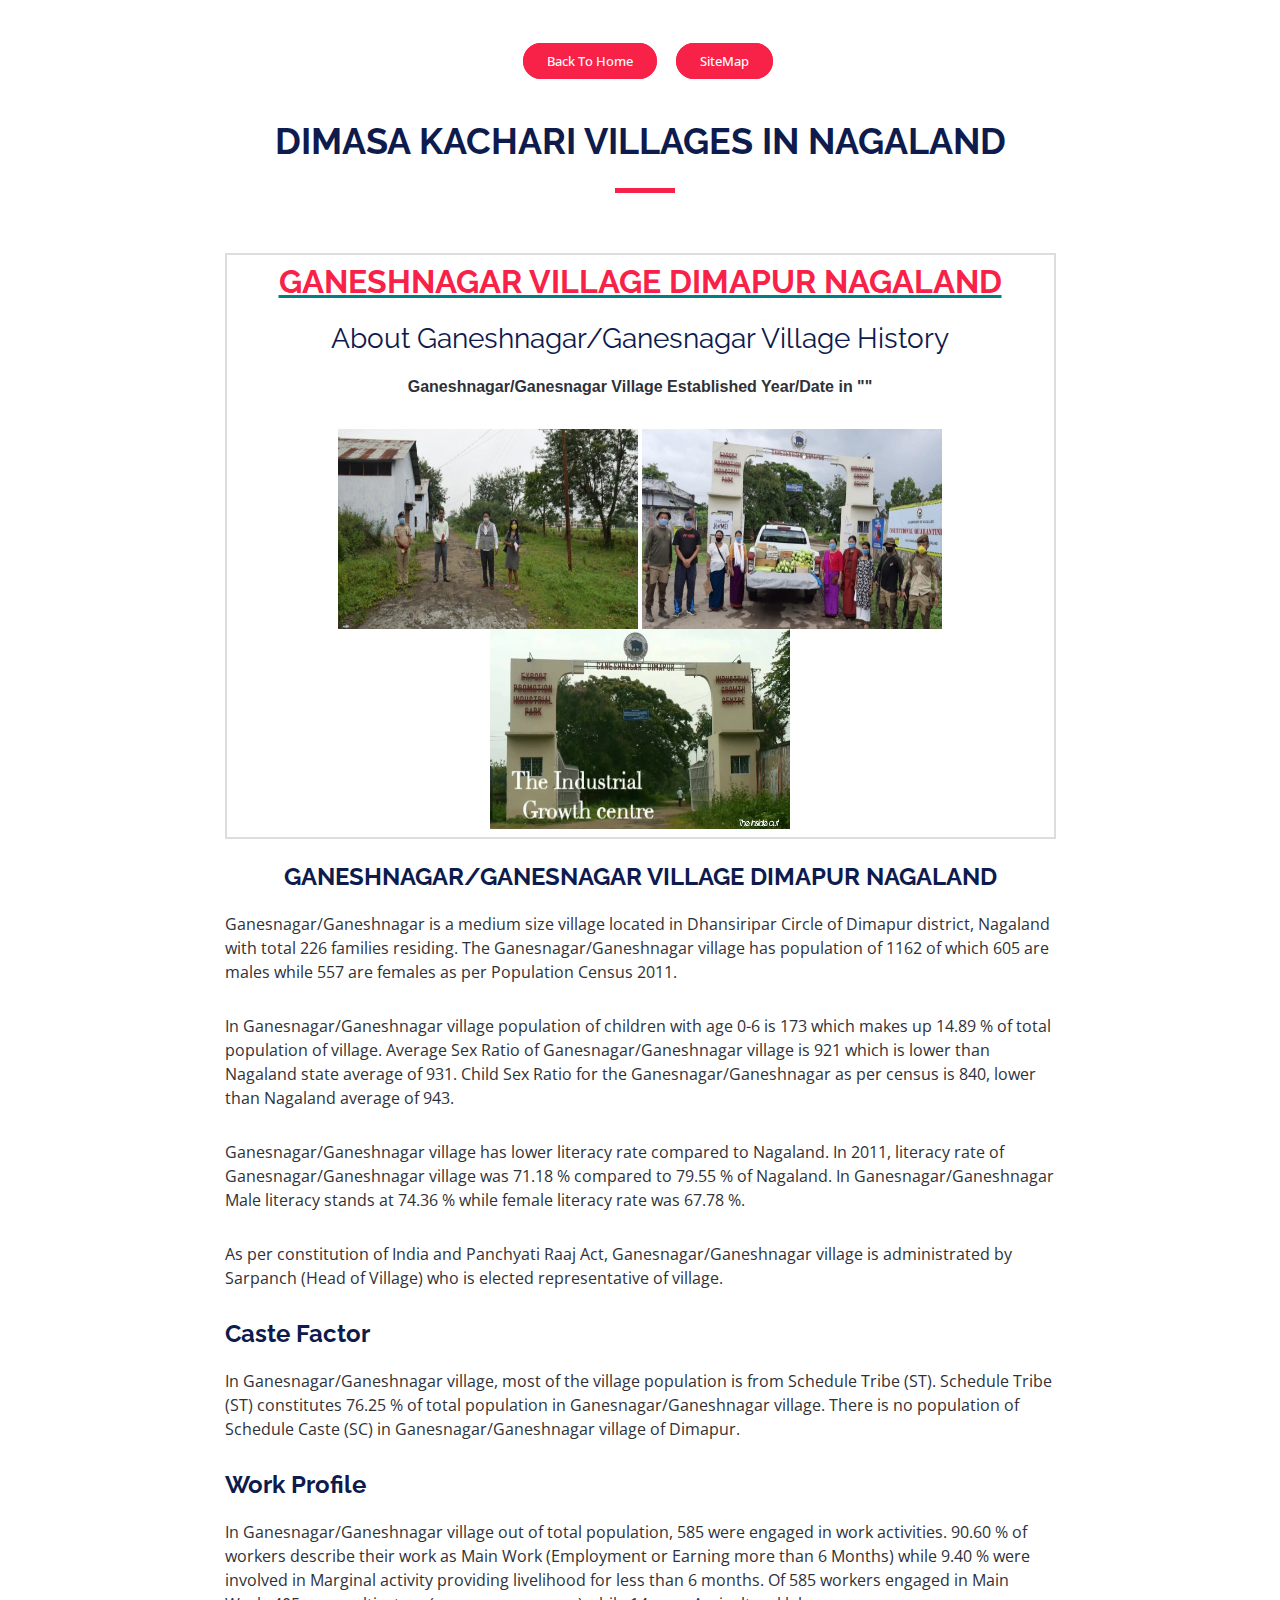
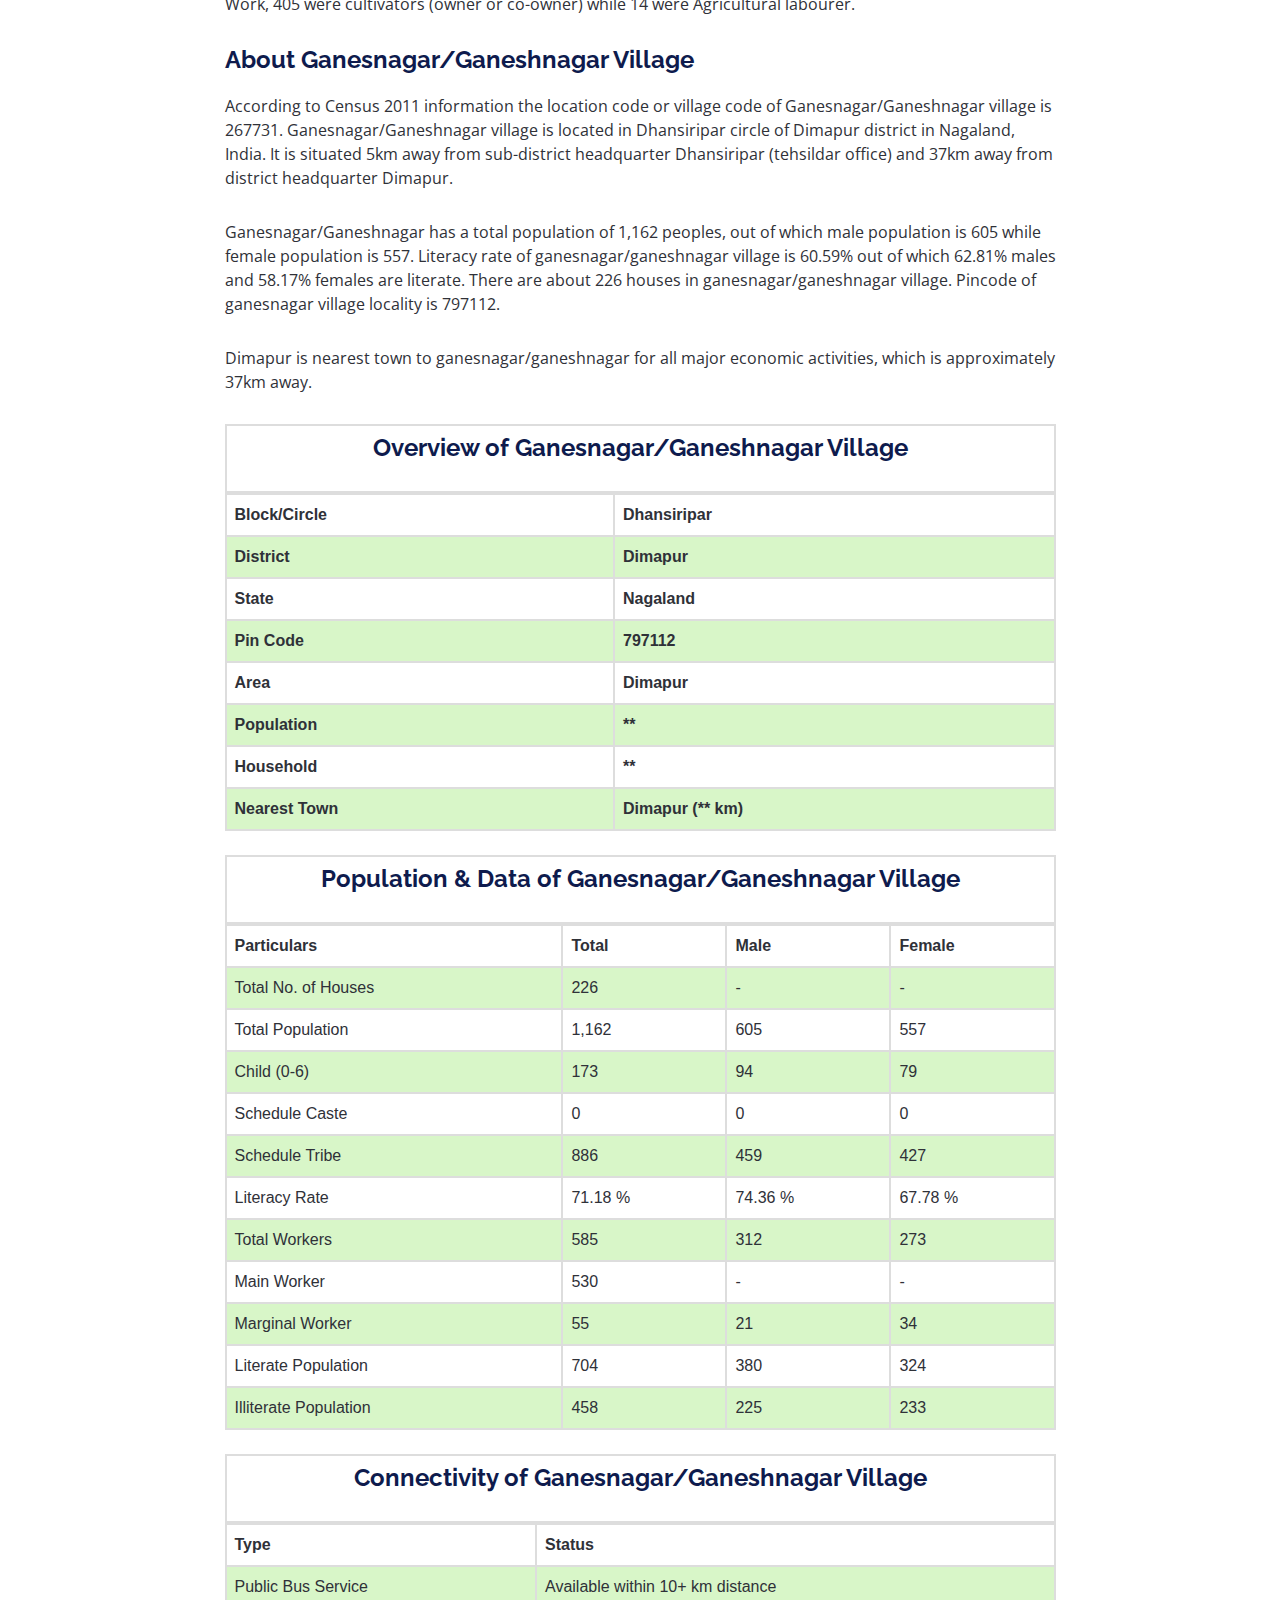
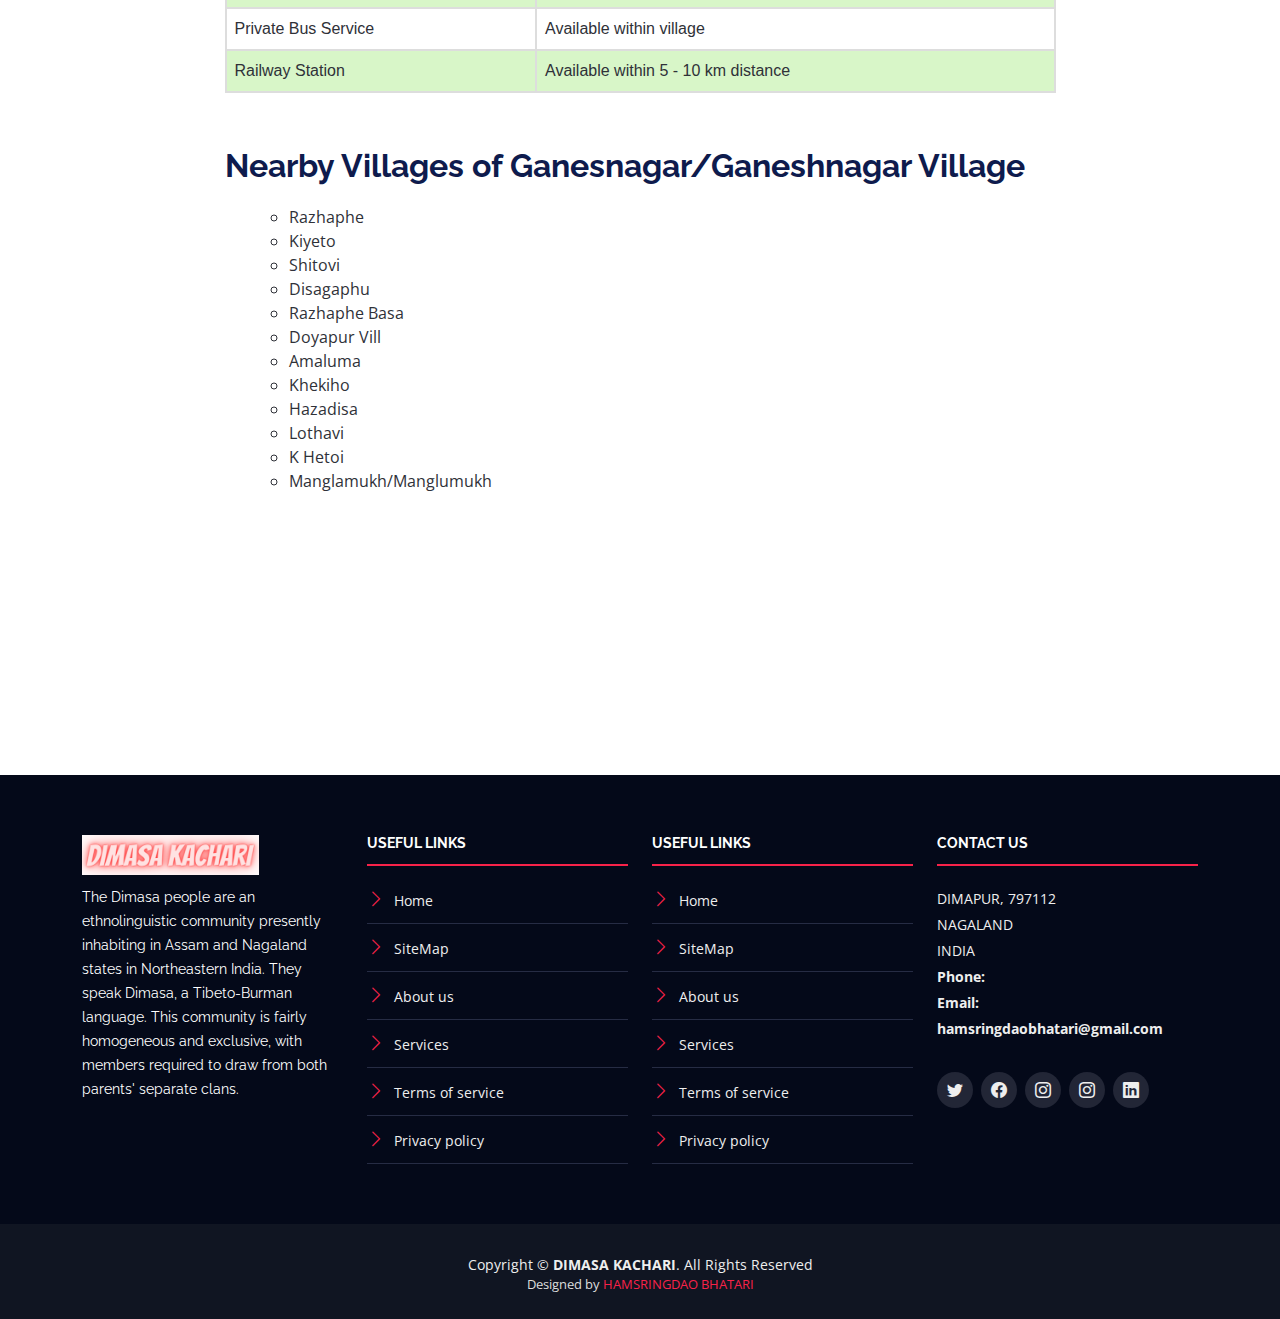
<file: ganeshnagar-village.html>
<!DOCTYPE html>
<html lang="en">

<head>
  <meta charset="utf-8">
  <meta content="width=device-width, initial-scale=1.0" name="viewport">

  <title>GANESHNAGAR VILLAGE | DIMAPUR NAGALAND</title>
  <meta content="DIMASA KACHARI" name="description">
  <meta content="DIMASA KACHARI NAGALAND" name="keywords">

  <!-- Favicons -->
  <link href="assets/img/favicon.png" rel="icon">
  <link href="assets/img/apple-touch-icon.png" rel="apple-touch-icon">

  <!-- Google Fonts -->
  <link href="https://fonts.googleapis.com/css?family=Open+Sans:300,300i,400,400i,700,700i|Raleway:300,400,500,700,800" rel="stylesheet">

  <!-- Vendor CSS Files -->
  <link href="assets/vendor/aos/aos.css" rel="stylesheet">
  <link href="assets/vendor/bootstrap/css/bootstrap.min.css" rel="stylesheet">
  <link href="assets/vendor/bootstrap-icons/bootstrap-icons.css" rel="stylesheet">
  <link href="assets/vendor/glightbox/css/glightbox.min.css" rel="stylesheet">
  <link href="assets/vendor/swiper/swiper-bundle.min.css" rel="stylesheet">

  <!-- Template Main CSS File -->
  <link href="assets/css/style.css" rel="stylesheet">

</head>

<body>


  
        <br><br>
        <center>
        <a class="dimasa-kachari scrollto" href="index.html">Back To Home</a>
        <a class="dimasa-kachari scrollto" href="sitemap.html">SiteMap</a>
        

        </center>
        <br><br>
    
    <!---- ======= About Dimasa ======= ---->
    <section id="about-info">

      <div class="container" data-aos="fade-up">
        <div class="row justify-content-center" data-aos="fade-up" data-aos-delay="100">

        <div class="section-header">
          
          <h2>DIMASA KACHARI VILLAGES IN NAGALAND</h2>
        </div>
           
         
          </div></div>
          </section>
          
         <!---- ======= Village ======= ---->

        


         <!-------------===============  Ganeshnagar Village  ========-------------------->

         <section id="ganeshnagar">
            <div class="container" data-aos="fade-out">
              <div class="row justify-content-center" data-aos="fade-out" data-aos-delay="100">
                <div class="col-lg-9">
            
              <table>
              <tr><th>
                <center>
              <h2><b><font color="teal"><u><a href="ganeshnagar-village.html">GANESHNAGAR VILLAGE DIMAPUR NAGALAND</a></u></b></font></h2>
              <h3>About Ganeshnagar/Ganesnagar Village History</h3>
              <p>Ganeshnagar/Ganesnagar Village Established Year/Date in ""</p>

              
              <img src="assets/img/photos/ganeshnagar village nagaland (1).jpg" height="200" width="300" title="Ganeshnagar Village Nagaland">
              <img src="assets/img/photos/ganeshnagar village nagaland (2).jpg" height="200" width="300" title="Ganeshnagar Village Nagaland">
              <img src="assets/img/photos/ganeshnagar village nagaland (3).jpg" height="200" width="300" title="Ganeshnagar Village Nagaland">
             
              
              </center>
              </th></tr></table> <br>

              <center>
                <h4><b>GANESHNAGAR/GANESNAGAR VILLAGE DIMAPUR NAGALAND</b></h4>
              </center>

              <p>
                Ganesnagar/Ganeshnagar is a medium size village located in Dhansiripar Circle of Dimapur district, Nagaland with total 226 families residing. 
                The Ganesnagar/Ganeshnagar village has population of 1162 of which 605 are males while 557 are females as per Population Census 2011.
              </p>
              <p>
                In Ganesnagar/Ganeshnagar village population of children with age 0-6 is 173 which makes up 14.89 % of total population of village. Average Sex
                Ratio of Ganesnagar/Ganeshnagar village is 921 which is lower than Nagaland state average of 931. Child Sex Ratio for the Ganesnagar/Ganeshnagar as per
                census is 840, lower than Nagaland average of 943.

              </p>
              <p>
                Ganesnagar/Ganeshnagar village has lower literacy rate compared to Nagaland. In 2011, literacy rate of Ganesnagar/Ganeshnagar village was 71.18 % compared
                to 79.55 % of Nagaland. In Ganesnagar/Ganeshnagar Male literacy stands at 74.36 % while female literacy rate was 67.78 %.

              </p>
              <p>
                As per constitution of India and Panchyati Raaj Act, Ganesnagar/Ganeshnagar village is administrated by Sarpanch (Head of Village) who is elected
                representative of village.
              </p>

              <h4><b>Caste Factor</b></h4>
              <p>
                In Ganesnagar/Ganeshnagar village, most of the village population is from Schedule Tribe (ST). Schedule Tribe (ST) constitutes 76.25 % of total
                population in Ganesnagar/Ganeshnagar village. There is no population of Schedule Caste (SC) in Ganesnagar/Ganeshnagar village of Dimapur.

              </p>
              <h4><b>Work Profile</b></h4>
              <p>
                In Ganesnagar/Ganeshnagar village out of total population, 585 were engaged in work activities. 90.60 % of workers describe their work as Main
                Work (Employment or Earning more than 6 Months) while 9.40 % were involved in Marginal activity providing livelihood for less
                than 6 months. Of 585 workers engaged in Main Work, 405 were cultivators (owner or co-owner) while 14 were Agricultural
                labourer.

              </p>
              <h4><b>About Ganesnagar/Ganeshnagar Village</b></h4>

              <p>
                According to Census 2011 information the location code or village code of Ganesnagar/Ganeshnagar village is 267731. Ganesnagar/Ganeshnagar village is located in Dhansiripar
                circle of Dimapur district in Nagaland, India. It is situated 5km away from sub-district headquarter Dhansiripar (tehsildar office) and 37km away from
                district headquarter Dimapur.
              </p>
              <p>
                Ganesnagar/Ganeshnagar has a total population of 1,162 peoples, out of which male population is 605 while female population is 557. Literacy rate of ganesnagar/ganeshnagar
                village is 60.59% out of which 62.81% males and 58.17% females are literate. There are about 226 houses in ganesnagar/ganeshnagar village. Pincode of
                ganesnagar village locality is 797112.

              </p>
              <p>
                Dimapur is nearest town to ganesnagar/ganeshnagar for all major economic activities, which is approximately 37km away.
              </p>



                             <!---- ====== Table ==== ---->

          <table>
            <th><center><h4><b>Overview of Ganesnagar/Ganeshnagar Village</b></h4>
          </center></th>
        </table>
        <table>
            
          <tr>
            
          <th>Block/Circle</th><th>Dhansiripar</th></tr>

          <tr><th>District</th><th>Dimapur</th></tr>

          <tr><th>State</th><th>Nagaland</th></tr>

          <tr><th>Pin Code</th><th>797112</th></tr>

          <tr><th>Area</th><th>Dimapur</th></tr>

          <tr><th>Population</th><th>**</th></tr>

          <tr><th>Household</th><th>**</th></tr>

          <tr><th>Nearest Town</th><th>Dimapur (** km)</th></tr>

          </table>
          <br>
              
                            <table><th>
                <center>
                <h4><b>
                Population & Data of Ganesnagar/Ganeshnagar Village</b></h4>
              </center>
              </th>
            </table>
            <table>
              <tr><th>Particulars</th><th>Total</th><th>Male</th><th>Female</th></tr>

              <tr><td>Total No. of Houses</td><td>226</td><td>-</td><td>-</td></tr>

              <tr><td>Total Population</td><td>1,162</td><td>605</td><td>557</td></tr>

              <tr><td>Child (0-6)</td><td>173</td><td>94</td><td>79</td></tr>

              <tr><td>Schedule Caste</td><td>0</td><td>0</td><td>0</td></tr>

              <tr><td>Schedule Tribe</td><td>886</td><td>459</td><td>427</td></tr>

              <tr><td>Literacy Rate</td><td>71.18 %</td><td>74.36 %</td><td>67.78 %</td></tr>  

              <tr><td>Total Workers</td><td>585</td><td>312</td><td>273</td></tr>

              <tr><td>Main Worker</td><td>530</td><td>-</td><td>-</td>

              <tr><td>Marginal Worker</td><td>55</td><td>21</td><td>34</td></tr>

              <tr><td>Literate Population</td><td>704</td><td>380</td><td>324</td></tr>

              <tr><td>Illiterate Population</td><td>458</td><td>225</td><td>233</td></tr>
            </table>
                       <br>


                      <table><th>
            <center>
            <h4><b>
              Connectivity of Ganesnagar/Ganeshnagar Village
            </b></h4>
          </center>
          </th>
        </table>

        <table>
        <tr><th>Type</th><th>Status</th></tr>

        <tr><td>Public Bus Service</td><td>Available within 10+ km distance</td></tr>

        <tr><td>Private Bus Service</td><td>Available within village</td></tr>

        <tr><td>Railway Station<td>Available within 5 - 10 km distance</td></tr>


          </table>
                    <br>
          
                    <p>
          <h2><b>Nearby Villages of Ganesnagar/Ganeshnagar Village</b></h2>
          <ul>
            <ul>
              <li>Razhaphe</li>
              <li>Kiyeto</li>
              <li>Shitovi</li>
              <li>Disagaphu</li>
              <li>Razhaphe Basa</li>
              <li>Doyapur Vill</li>
              <li>Amaluma</li>
              <li>Khekiho</li>
              <li>Hazadisa</li>
              <li>Lothavi</li>
              <li>K Hetoi</li>
              <li>Manglamukh/Manglumukh</li>
            </ul>
          </ul></p>
         

  <!--- ===== End Table ====== ---->




              </div></div></div></section>

              <!-------------===============  End Ganeshnagar Village  ========-------------------->






          <!---- ======= End Village ======= ---->


              
      

                        <!-------------===============  Marquee Notice  ========-------------------->

                        <section id="notice">
                          <div class="container" data-aos="fade-out">
                            <div class="row justify-content-center" data-aos="fade-out" data-aos-delay="100">
                              <div class="col-lg-9">
                        

                                <center><p><b><font color="teal"> ********  ========  BOTTOM ==========  ******** </font></b></p></center>
                        <marquee><font color="red"><b>Note: </b></font> This Webpage Information is based upon sources from internet and based on my knownledge, understanding and information i got, 
                          if any coreection, any complaint, feedback and suggestions please feel free to mail on the given mail address</marquee>



                          <br><br><br>
                          <center>
                          <a href="https://hamsringdao.github.io/">
                          DEPLOYED BY HAMSRINGDAO BHATARI OFFICIAL</a>
                        </center>
                          
                          </div></div></div></section>
                          
                          
                          <br><br>
                          <!----- ====  END Note  ====== -->






  <!-------------===============  Break  ========-------------------->

  <br><br>

  </main><!-- End #main -->
  


  <!-- ======= Footer ======= -->
  <footer id="footer">
    <div class="footer-top">
      <div class="container">
        <div class="row">

          <div class="col-lg-3 col-md-6 footer-info">
            <img src="assets/img/logo.png" alt="TheEvenet">
            <p>The Dimasa people are an ethnolinguistic community presently inhabiting in Assam and Nagaland states in Northeastern India. 
              They speak Dimasa, a Tibeto-Burman language. 
              This community is fairly homogeneous and exclusive, with members required to draw from both parents' separate clans.</p>
          </div>

          <div class="col-lg-3 col-md-6 footer-links">
            <h4>Useful Links</h4>
            <ul>
              <li><i class="bi bi-chevron-right"></i> <a href="index.html">Home</a></li>
              <li><i class="bi bi-chevron-right"></i> <a href="sitemap.html">SiteMap</a></li>
              <li><i class="bi bi-chevron-right"></i> <a href="#">About us</a></li>
              <li><i class="bi bi-chevron-right"></i> <a href="#">Services</a></li>
              <li><i class="bi bi-chevron-right"></i> <a href="#">Terms of service</a></li>
              <li><i class="bi bi-chevron-right"></i> <a href="#">Privacy policy</a></li>
            </ul>
          </div>

          <div class="col-lg-3 col-md-6 footer-links">
            <h4>Useful Links</h4>
            <ul>
              <li><i class="bi bi-chevron-right"></i> <a href="index.html">Home</a></li>
              <li><i class="bi bi-chevron-right"></i> <a href="sitemap.html">SiteMap</a></li>
              <li><i class="bi bi-chevron-right"></i> <a href="#">About us</a></li>
              <li><i class="bi bi-chevron-right"></i> <a href="#">Services</a></li>
              <li><i class="bi bi-chevron-right"></i> <a href="#">Terms of service</a></li>
              <li><i class="bi bi-chevron-right"></i> <a href="#">Privacy policy</a></li>
            </ul>
          </div>

          <div class="col-lg-3 col-md-6 footer-contact">
            <h4>Contact Us</h4>
            <p>
              DIMAPUR, 797112<br>
              NAGALAND<br>
              INDIA <br>
              <strong>Phone: </strong> <br>
              <strong>Email: hamsringdaobhatari@gmail.com</strong> <br>
            </p>

            <div class="social-links">
              <a href="#" class="twitter"><i class="bi bi-twitter"></i></a>
              <a href="#" class="facebook"><i class="bi bi-facebook"></i></a>
              <a href="#" class="instagram"><i class="bi bi-instagram"></i></a>
              <a href="#" class="google-plus"><i class="bi bi-instagram"></i></a>
              <a href="#" class="linkedin"><i class="bi bi-linkedin"></i></a>
            </div>

          </div>

        </div>
      </div>
    </div>

    <div class="container">
      <div class="copyright">
       Copyright  &copy; <strong>DIMASA KACHARI</strong>. All Rights Reserved
      </div>
      <div class="credits">
        <!--
        All the links in the footer should remain intact.
        You can delete the links only if you purchased the pro version.
        Licensing information: https://bootstrapmade.com/license/
        Purchase the pro version with working PHP/AJAX contact form: https://bootstrapmade.com/buy/?theme=TheEvent
      -->
        Designed by <a href="https://hamsringdao.github.io/">HAMSRINGDAO BHATARI</a>
      </div>
    </div>
  </footer><!-- End  Footer -->

  <a href="#" class="back-to-top d-flex align-items-center justify-content-center"><i class="bi bi-arrow-up-short"></i></a>

  <!-- Vendor JS Files -->
  <script src="assets/vendor/aos/aos.js"></script>
  <script src="assets/vendor/bootstrap/js/bootstrap.bundle.min.js"></script>
  <script src="assets/vendor/glightbox/js/glightbox.min.js"></script>
  <script src="assets/vendor/swiper/swiper-bundle.min.js"></script>
  <script src="assets/vendor/php-email-form/validate.js"></script>

  <!-- Template Main JS File -->
  <script src="assets/js/main.js"></script>

</body>

</html>
</file>
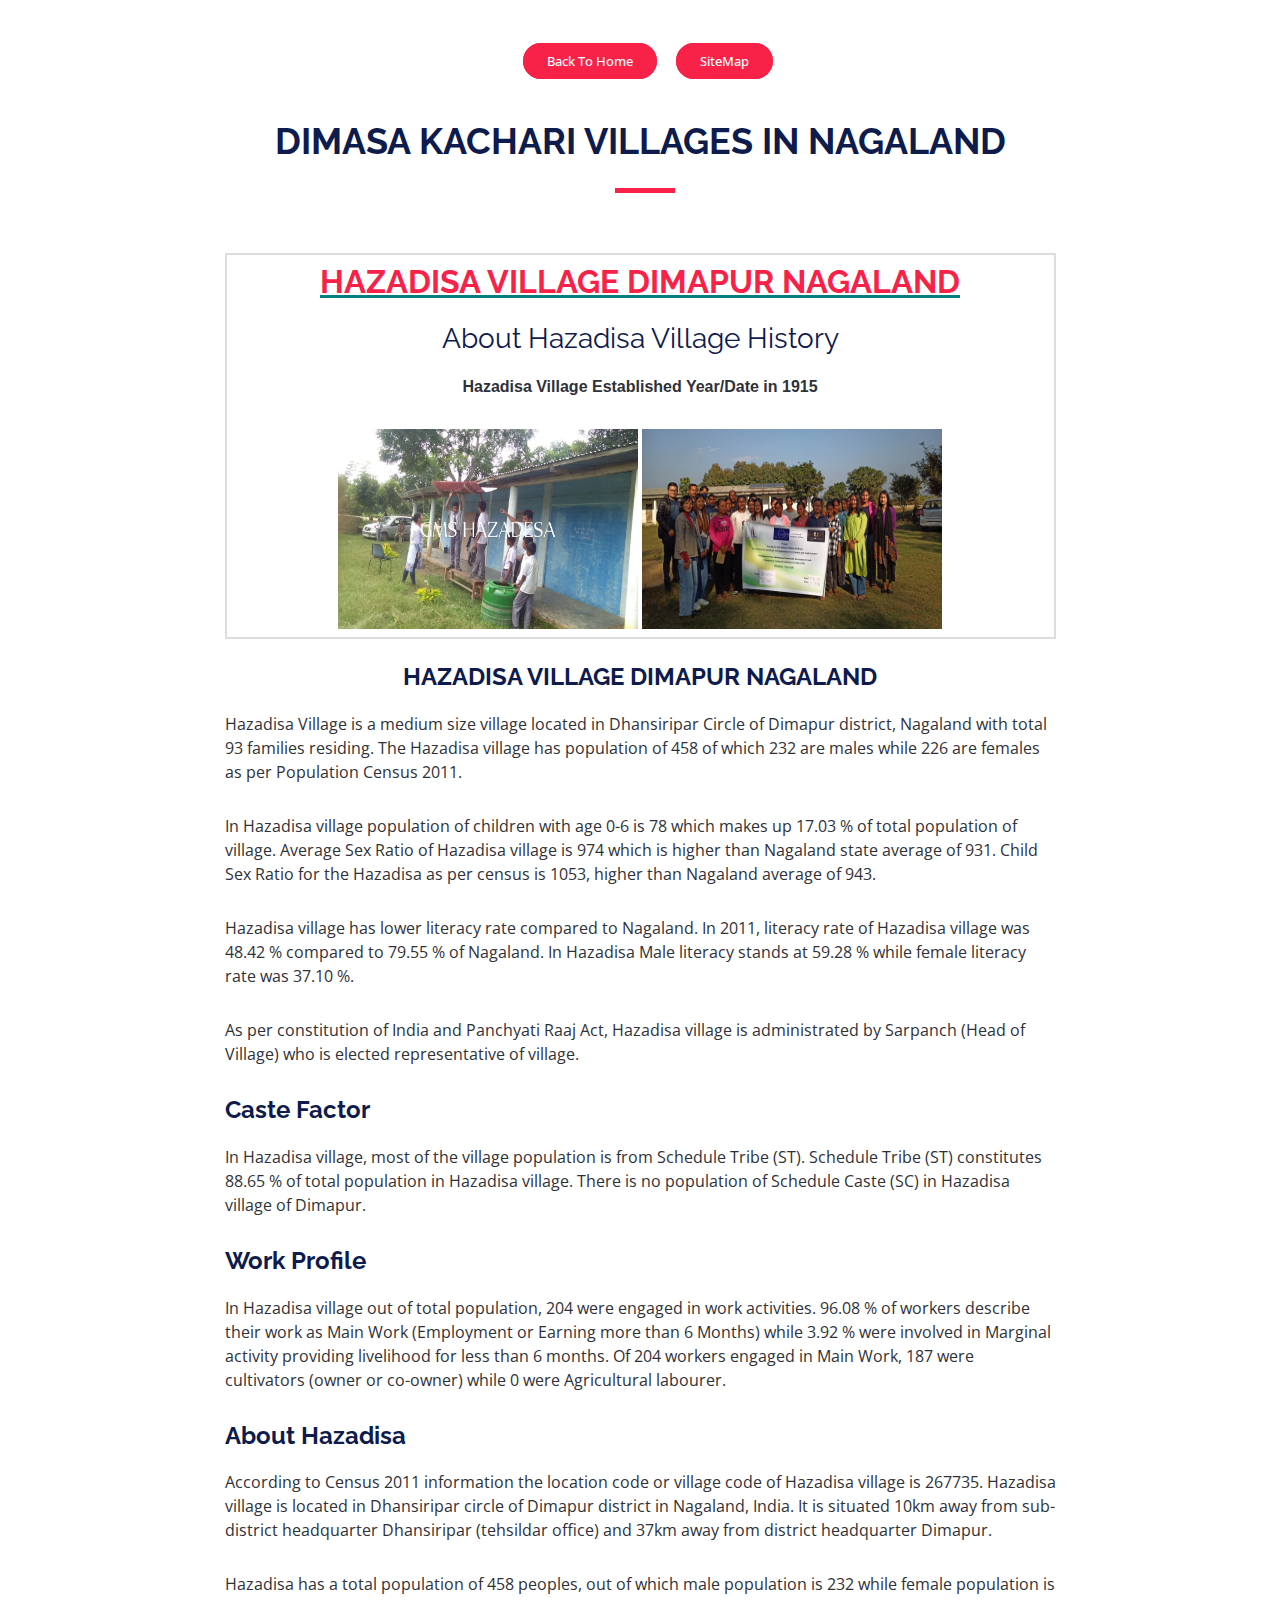
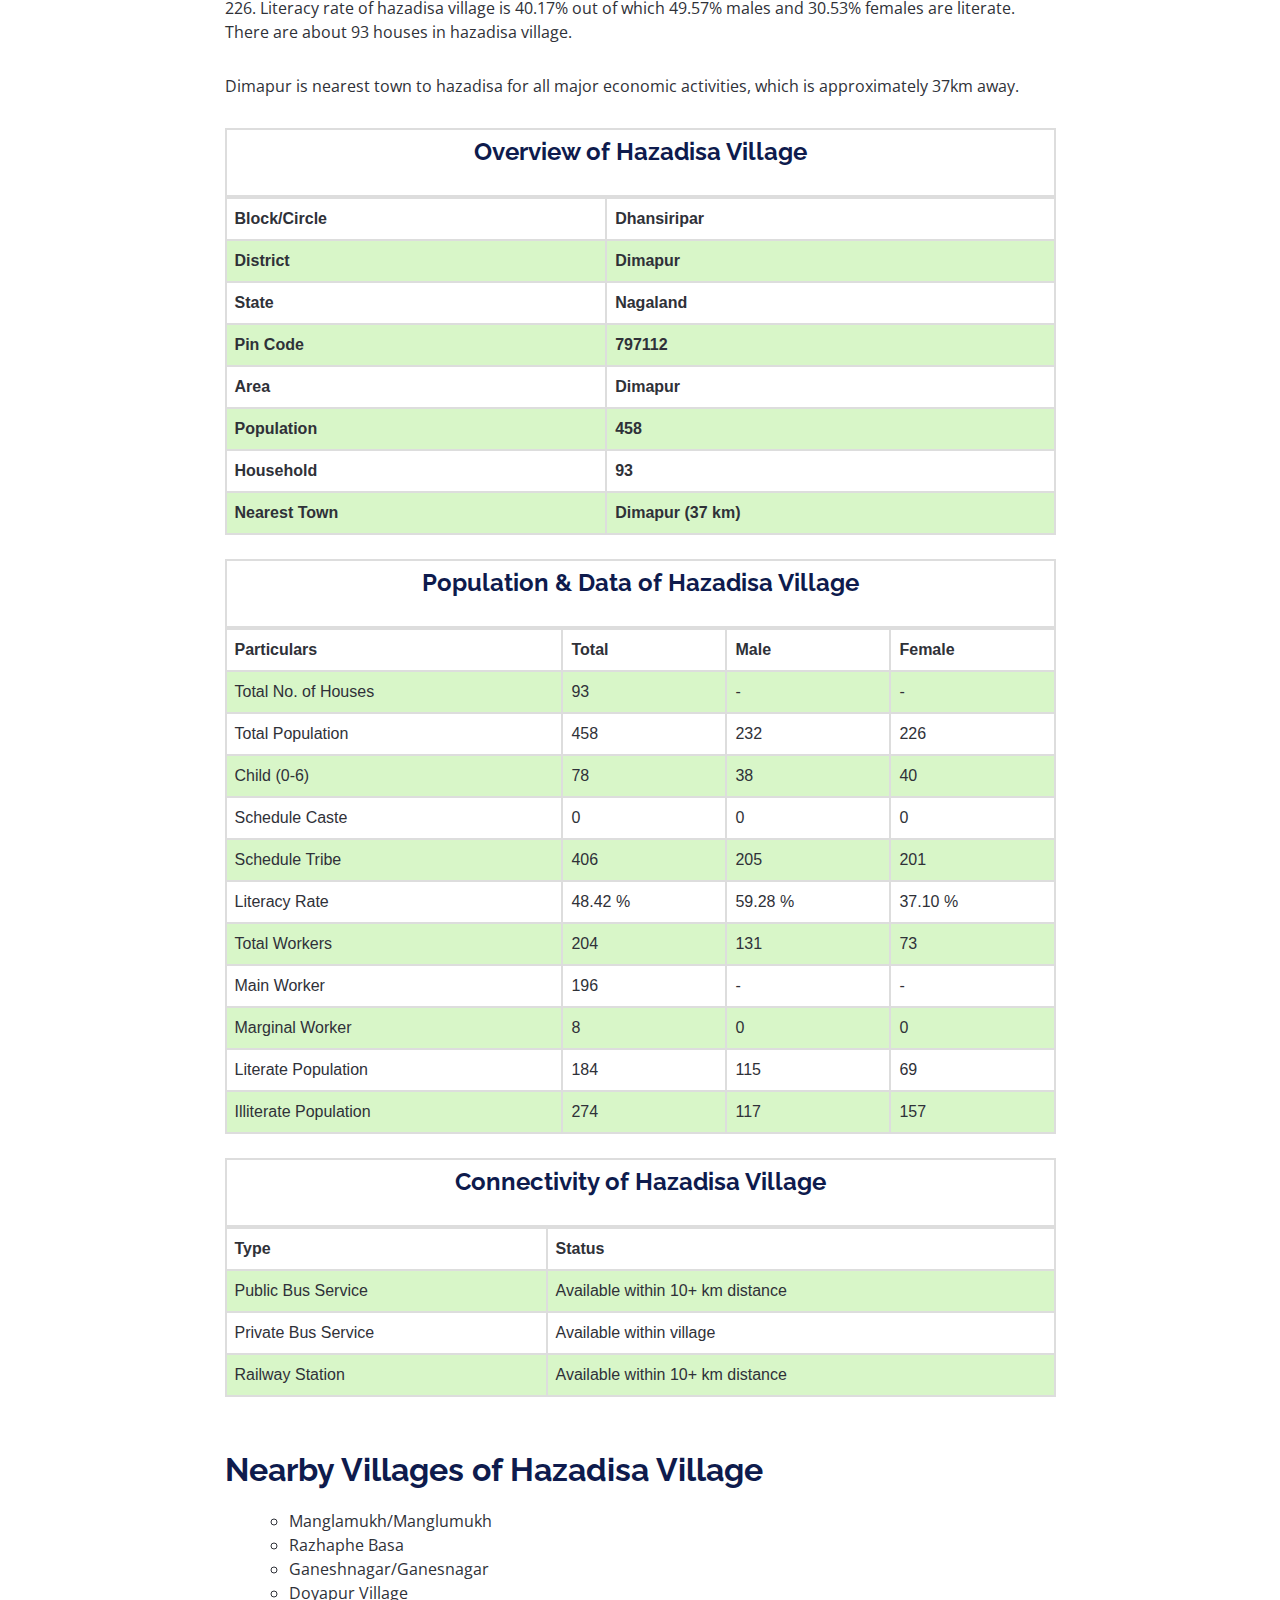
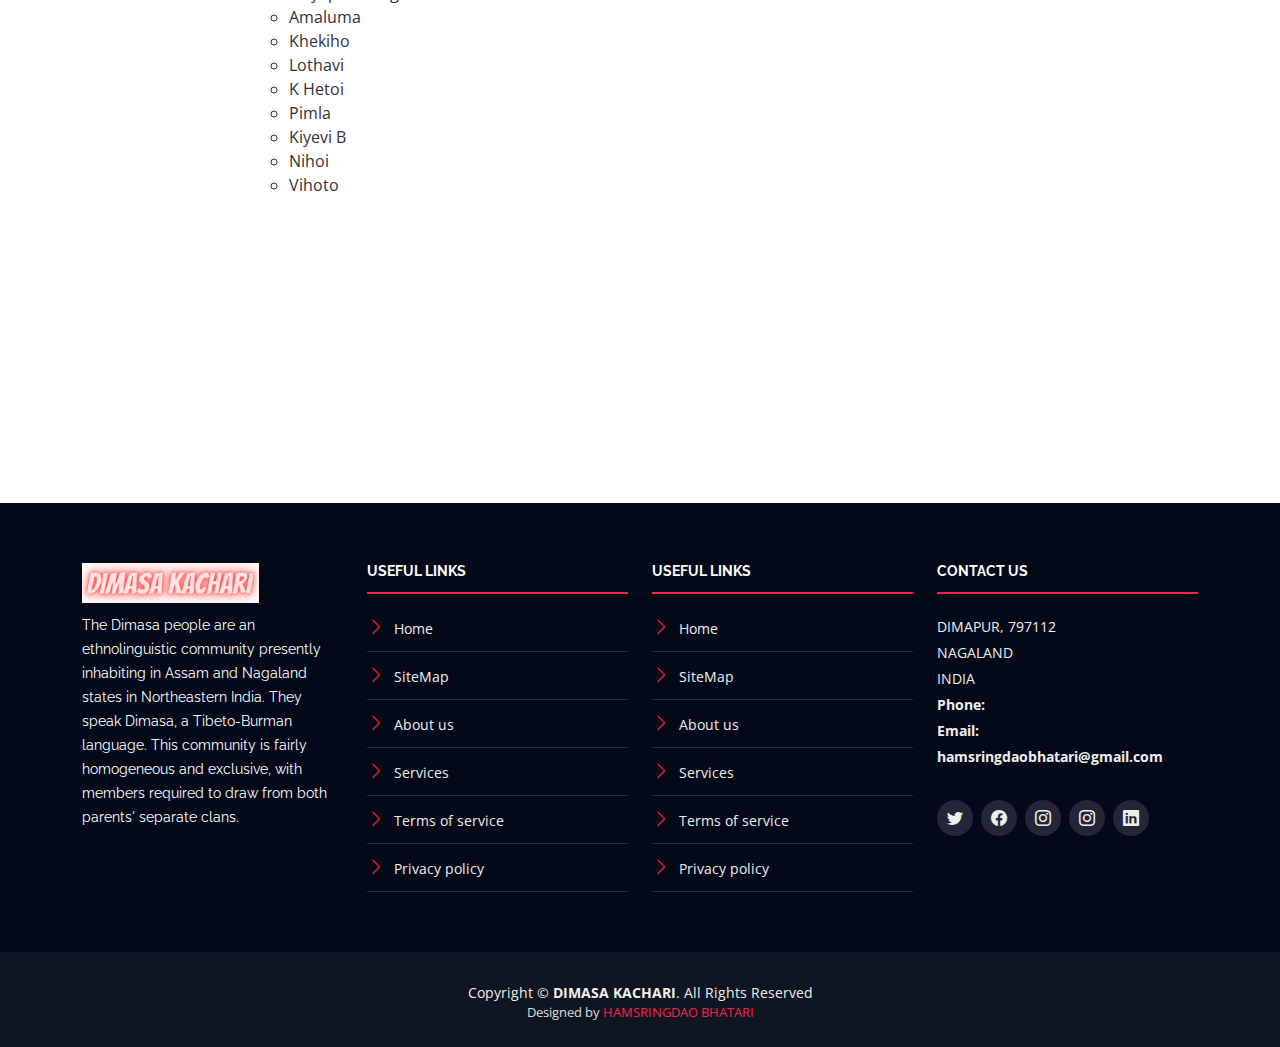
<file: hazadisa-village.html>
<!DOCTYPE html>
<html lang="en">

<head>
  <meta charset="utf-8">
  <meta content="width=device-width, initial-scale=1.0" name="viewport">

  <title>HAZADISA VILLAGE | DIMAPUR NAGALAND</title>
  <meta content="DIMASA KACHARI" name="description">
  <meta content="DIMASA KACHARI NAGALAND" name="keywords">

  <!-- Favicons -->
  <link href="assets/img/favicon.png" rel="icon">
  <link href="assets/img/apple-touch-icon.png" rel="apple-touch-icon">

  <!-- Google Fonts -->
  <link href="https://fonts.googleapis.com/css?family=Open+Sans:300,300i,400,400i,700,700i|Raleway:300,400,500,700,800" rel="stylesheet">

  <!-- Vendor CSS Files -->
  <link href="assets/vendor/aos/aos.css" rel="stylesheet">
  <link href="assets/vendor/bootstrap/css/bootstrap.min.css" rel="stylesheet">
  <link href="assets/vendor/bootstrap-icons/bootstrap-icons.css" rel="stylesheet">
  <link href="assets/vendor/glightbox/css/glightbox.min.css" rel="stylesheet">
  <link href="assets/vendor/swiper/swiper-bundle.min.css" rel="stylesheet">

  <!-- Template Main CSS File -->
  <link href="assets/css/style.css" rel="stylesheet">

</head>

<body>


  
        <br><br>
        <center>
        <a class="dimasa-kachari scrollto" href="index.html">Back To Home</a>
        <a class="dimasa-kachari scrollto" href="sitemap.html">SiteMap</a>
        

        </center>
        <br><br>
    
    <!---- ======= About Dimasa ======= ---->
    <section id="about-info">

      <div class="container" data-aos="fade-up">
        <div class="row justify-content-center" data-aos="fade-up" data-aos-delay="100">

        <div class="section-header">
          
          <h2>DIMASA KACHARI VILLAGES IN NAGALAND</h2>
        </div>
           
         
          </div></div>
          </section>
          
         <!---- ======= Village ======= ---->

        


                    <!-------------===============  Hazadisa Village  ========-------------------->

                    <section id="hazadisa">
                      <div class="container" data-aos="fade-out">
                        <div class="row justify-content-center" data-aos="fade-out" data-aos-delay="100">
                          <div class="col-lg-9">
                      
                        <table>
                        <tr><th>
                          <center>
                        <h2><b><font color="teal"><u><a href="hazadisa-village.html">HAZADISA VILLAGE DIMAPUR NAGALAND</a></u></b></font></h2>
                        <h3>About Hazadisa Village History</h3>
                        <p>Hazadisa Village Established Year/Date in 1915</p>

                       
                        <img src="assets/img/photos/hazadisa village estd 1915 (1).jpg" height="200" width="300" title="Hazadisa Village Established Year/Date in 1915">
                        <img src="assets/img/photos/hazadisa village estd 1915 (2).jpg" height="200" width="300" title="Hazadisa Village Established Year/Date in 1915">
                        
                        
                        </center>
                        </th></tr></table>
                        <br>

                        <center>
                        <h4><b>HAZADISA VILLAGE DIMAPUR NAGALAND</b></h4>
                      </center>

                      <p>
                        Hazadisa Village is a medium size village located in Dhansiripar Circle of Dimapur district, Nagaland with
                        total 93 families residing. The Hazadisa village has population of 458 of which 232 are males while
                        226 are females as per Population Census 2011.
                      </p>

                      <p>
                        In Hazadisa village population of children with age 0-6 is 78 which makes up 17.03 % of total
                        population of village. Average Sex Ratio of Hazadisa village is 974 which is higher than Nagaland
                        state average of 931. Child Sex Ratio for the Hazadisa as per census is 1053, higher than Nagaland
                        average of 943.
                      </p>
                      <p>
                        Hazadisa village has lower literacy rate compared to Nagaland. In 2011, literacy rate of Hazadisa
                        village was 48.42 % compared to 79.55 % of Nagaland. In Hazadisa Male literacy stands at 59.28 %
                        while female literacy rate was 37.10 %.
                      </p>
                      <p>
                        As per constitution of India and Panchyati Raaj Act, Hazadisa village is administrated by Sarpanch
                        (Head of Village) who is elected representative of village.
                      </p>

                      <h4><b>Caste Factor</b></h4>
                        <p>
                        In Hazadisa village, most of the village population is from Schedule Tribe (ST). Schedule Tribe (ST)
                        constitutes 88.65 % of total population in Hazadisa village. There is no population of Schedule
                        Caste (SC) in Hazadisa village of Dimapur.
                      </p>

                        <h4><b>Work Profile</b></h4>
                        <p>
                        In Hazadisa village out of total population, 204 were engaged in work activities. 96.08 % of
                        workers describe their work as Main Work (Employment or Earning more than 6 Months) while
                        3.92 % were involved in Marginal activity providing livelihood for less than 6 months. Of 204
                        workers engaged in Main Work, 187 were cultivators (owner or co-owner) while 0 were
                        Agricultural labourer.
                        </p>

                        
                        <h4><b>About Hazadisa</b></h4>

                        <p>
                          According to Census 2011 information the location code or village code of Hazadisa village is 267735.
                          Hazadisa village is located in Dhansiripar circle of Dimapur district in Nagaland, India. It is situated 10km away
                          from sub-district headquarter Dhansiripar (tehsildar office) and 37km away from district headquarter Dimapur.
                        </p>
                        <p>
                          Hazadisa has a total population of 458 peoples, out of which male population is 232 while female population is
                          226. Literacy rate of hazadisa village is 40.17% out of which 49.57% males and 30.53% females are literate.
                          There are about 93 houses in hazadisa village.
                        </p>

                        <p>
                          Dimapur is nearest town to hazadisa for all major economic activities, which is approximately 37km away.
                        </p>

                        <!---====== Table ====-->

                    <table>
                      <th><center><h4><b>Overview of Hazadisa Village</b></h4>
                    </center></th>
                  </table>
                  <table>
                      
                    <tr>
                    <th>Block/Circle</th><th>Dhansiripar</th></tr>
                    <tr><th>District</th><th>Dimapur</th></tr>
                    <tr><th>State</th><th>Nagaland</th></tr>
                    <tr><th>Pin Code</th><th>797112</th></tr>
                    <tr><th>Area</th><th>Dimapur</th></tr>
                    <tr><th>Population</th><th>458</th></tr>
                    <tr><th>Household</th><th>93</th></tr>
                    <tr><th>Nearest Town</th><th>Dimapur (37 km)</th></tr>
                    </table>
                    <br>


                        <table><th>
                          <center>
                          <h4><b>
                          Population & Data of Hazadisa Village</b></h4>
                        </center>
                        </th>
                      </table>
                      <table>
                        <tr><th>Particulars</th><th>Total</th><th>Male</th><th>Female</th></tr>
                        <tr><td>Total No. of Houses</td><td>93</td><td>-</td><td>-</td></tr>
                        <tr><td>Total Population</td><td>458</td><td>232</td><td>226</td></tr>
                        <tr><td>Child (0-6)</td><td>78</td><td>38</td><td>40</td></tr>
                        <tr><td>Schedule Caste</td><td>0</td><td>0</td><td>0</td></tr>
                        <tr><td>Schedule Tribe</td><td>406</td><td>205</td><td>201</td></tr>
                        <tr><td>Literacy Rate</td><td>48.42 %</td><td>59.28 %</td><td>37.10 %</td></tr>
                        <tr><td>Total Workers</td><td>204</td><td>131</td><td>73</td></tr>
                        <tr><td>Main Worker</td><td>196</td><td>-</td><td>-</td>
                        <tr><td>Marginal Worker</td><td>8</td><td>0</td><td>0</td></tr>
                        <tr><td>Literate Population</td><td>184</td><td>115</td><td>69</td></tr>
                        <tr><td>Illiterate Population</td><td>274</td><td>117</td><td>157</td></tr>
                      </table>
                      <br>

                      <table><th>
                        <center>
                        <h4><b>
                          Connectivity of Hazadisa Village
                        </b></h4>
                      </center>
                      </th>
                    </table>
  
                    <table>
                    <tr><th>Type</th><th>Status</th></tr>
                    <tr><td>Public Bus Service</td><td>Available within 10+ km distance</td></tr>
                    <tr><td>Private Bus Service</td><td>Available within village</td></tr>
                    <tr><td>Railway Station<td>Available within 10+ km distance</td></tr>
                    
  
  
                      </table>
            <br>
            
            <p>
                      <h2><b>Nearby Villages of Hazadisa Village</b></h2>
                      <ul>
                        <ul>
                          <li>Manglamukh/Manglumukh</li>
                          <li>Razhaphe Basa</li>
                          <li>Ganeshnagar/Ganesnagar</li>
                          <li>Doyapur Village</li>
                          <li>Amaluma</li>
                          <li>Khekiho</li>
                          <li>Lothavi</li>
                          <li>K Hetoi</li>
                          <li>Pimla</li>
                          <li>Kiyevi B</li>
                          <li>Nihoi</li>
                          <li>Vihoto</li>
                        </ul>
                      </ul></p>
                     


                        </div></div></div></section>
                        <br>

                        <!-------------===============  End Hazadisa Village  ========-------------------->


                        


          <!---- ======= End Village ======= ---->


              
      

                        <!-------------===============  Marquee Notice  ========-------------------->

                        <section id="notice">
                          <div class="container" data-aos="fade-out">
                            <div class="row justify-content-center" data-aos="fade-out" data-aos-delay="100">
                              <div class="col-lg-9">
                        

                                <center><p><b><font color="teal"> ********  ========  BOTTOM ==========  ******** </font></b></p></center>
                        <marquee><font color="red"><b>Note: </b></font> This Webpage Information is based upon sources from internet and based on my knownledge, understanding and information i got, 
                          if any coreection, any complaint, feedback and suggestions please feel free to mail on the given mail address</marquee>



                          <br><br><br>
                          <center>
                          <a href="https://hamsringdao.github.io/">
                          DEPLOYED BY HAMSRINGDAO BHATARI OFFICIAL</a>
                        </center>
                          
                          </div></div></div></section>
                          
                          
                          <br><br>
                          <!----- ====  END Note  ====== -->





  <!-------------===============  Break  ========-------------------->

  <br><br>

  </main><!-- End #main -->
  


  <!-- ======= Footer ======= -->
  <footer id="footer">
    <div class="footer-top">
      <div class="container">
        <div class="row">

          <div class="col-lg-3 col-md-6 footer-info">
            <img src="assets/img/logo.png" alt="TheEvenet">
            <p>The Dimasa people are an ethnolinguistic community presently inhabiting in Assam and Nagaland states in Northeastern India. 
              They speak Dimasa, a Tibeto-Burman language. 
              This community is fairly homogeneous and exclusive, with members required to draw from both parents' separate clans.</p>
          </div>

          <div class="col-lg-3 col-md-6 footer-links">
            <h4>Useful Links</h4>
            <ul>
              <li><i class="bi bi-chevron-right"></i> <a href="index.html">Home</a></li>
              <li><i class="bi bi-chevron-right"></i> <a href="sitemap.html">SiteMap</a></li>
              <li><i class="bi bi-chevron-right"></i> <a href="#">About us</a></li>
              <li><i class="bi bi-chevron-right"></i> <a href="#">Services</a></li>
              <li><i class="bi bi-chevron-right"></i> <a href="#">Terms of service</a></li>
              <li><i class="bi bi-chevron-right"></i> <a href="#">Privacy policy</a></li>
            </ul>
          </div>

          <div class="col-lg-3 col-md-6 footer-links">
            <h4>Useful Links</h4>
            <ul>
              <li><i class="bi bi-chevron-right"></i> <a href="index.html">Home</a></li>
              <li><i class="bi bi-chevron-right"></i> <a href="sitemap.html">SiteMap</a></li>
              <li><i class="bi bi-chevron-right"></i> <a href="#">About us</a></li>
              <li><i class="bi bi-chevron-right"></i> <a href="#">Services</a></li>
              <li><i class="bi bi-chevron-right"></i> <a href="#">Terms of service</a></li>
              <li><i class="bi bi-chevron-right"></i> <a href="#">Privacy policy</a></li>
            </ul>
          </div>

          <div class="col-lg-3 col-md-6 footer-contact">
            <h4>Contact Us</h4>
            <p>
              DIMAPUR, 797112<br>
              NAGALAND<br>
              INDIA <br>
              <strong>Phone: </strong> <br>
              <strong>Email: hamsringdaobhatari@gmail.com</strong> <br>
            </p>

            <div class="social-links">
              <a href="#" class="twitter"><i class="bi bi-twitter"></i></a>
              <a href="#" class="facebook"><i class="bi bi-facebook"></i></a>
              <a href="#" class="instagram"><i class="bi bi-instagram"></i></a>
              <a href="#" class="google-plus"><i class="bi bi-instagram"></i></a>
              <a href="#" class="linkedin"><i class="bi bi-linkedin"></i></a>
            </div>

          </div>

        </div>
      </div>
    </div>

    <div class="container">
      <div class="copyright">
       Copyright  &copy; <strong>DIMASA KACHARI</strong>. All Rights Reserved
      </div>
      <div class="credits">
        <!--
        All the links in the footer should remain intact.
        You can delete the links only if you purchased the pro version.
        Licensing information: https://bootstrapmade.com/license/
        Purchase the pro version with working PHP/AJAX contact form: https://bootstrapmade.com/buy/?theme=TheEvent
      -->
        Designed by <a href="https://hamsringdao.github.io/">HAMSRINGDAO BHATARI</a>
      </div>
    </div>
  </footer><!-- End  Footer -->

  <a href="#" class="back-to-top d-flex align-items-center justify-content-center"><i class="bi bi-arrow-up-short"></i></a>

  <!-- Vendor JS Files -->
  <script src="assets/vendor/aos/aos.js"></script>
  <script src="assets/vendor/bootstrap/js/bootstrap.bundle.min.js"></script>
  <script src="assets/vendor/glightbox/js/glightbox.min.js"></script>
  <script src="assets/vendor/swiper/swiper-bundle.min.js"></script>
  <script src="assets/vendor/php-email-form/validate.js"></script>

  <!-- Template Main JS File -->
  <script src="assets/js/main.js"></script>

</body>

</html>
</file>
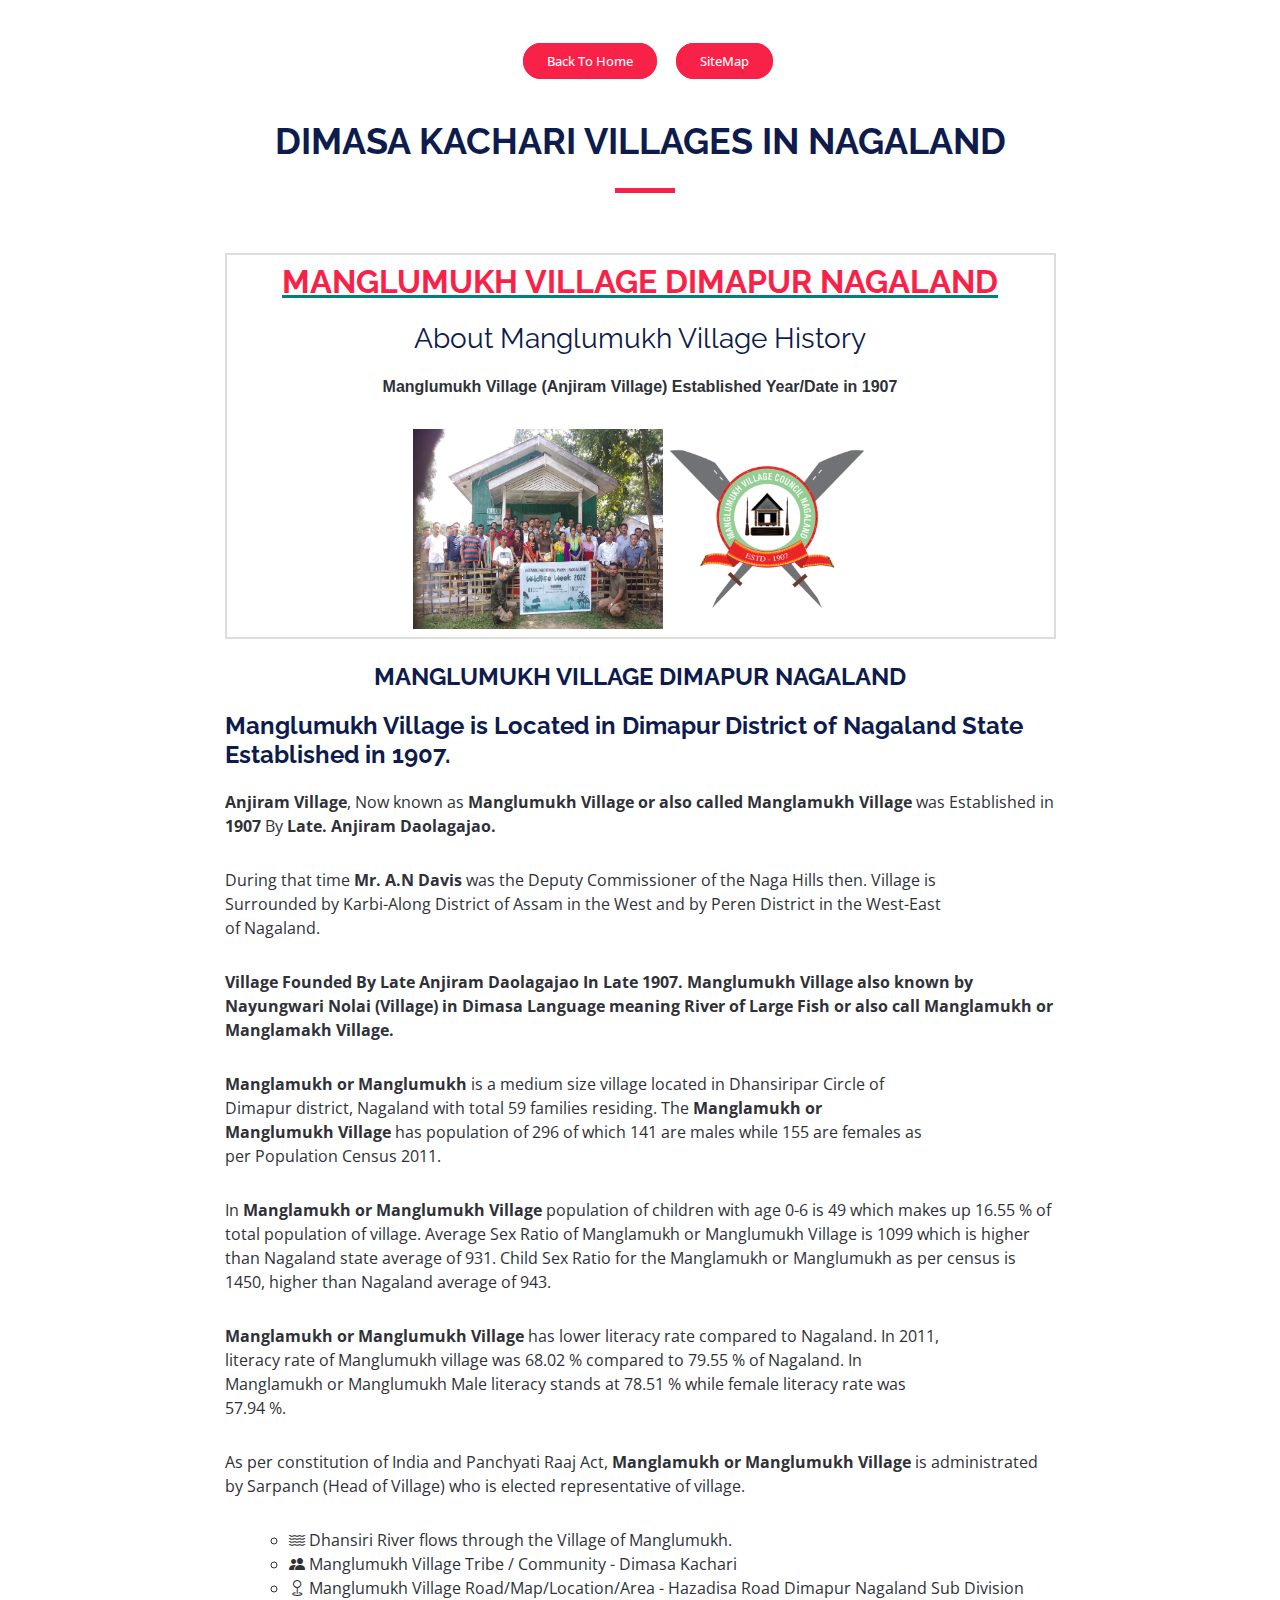
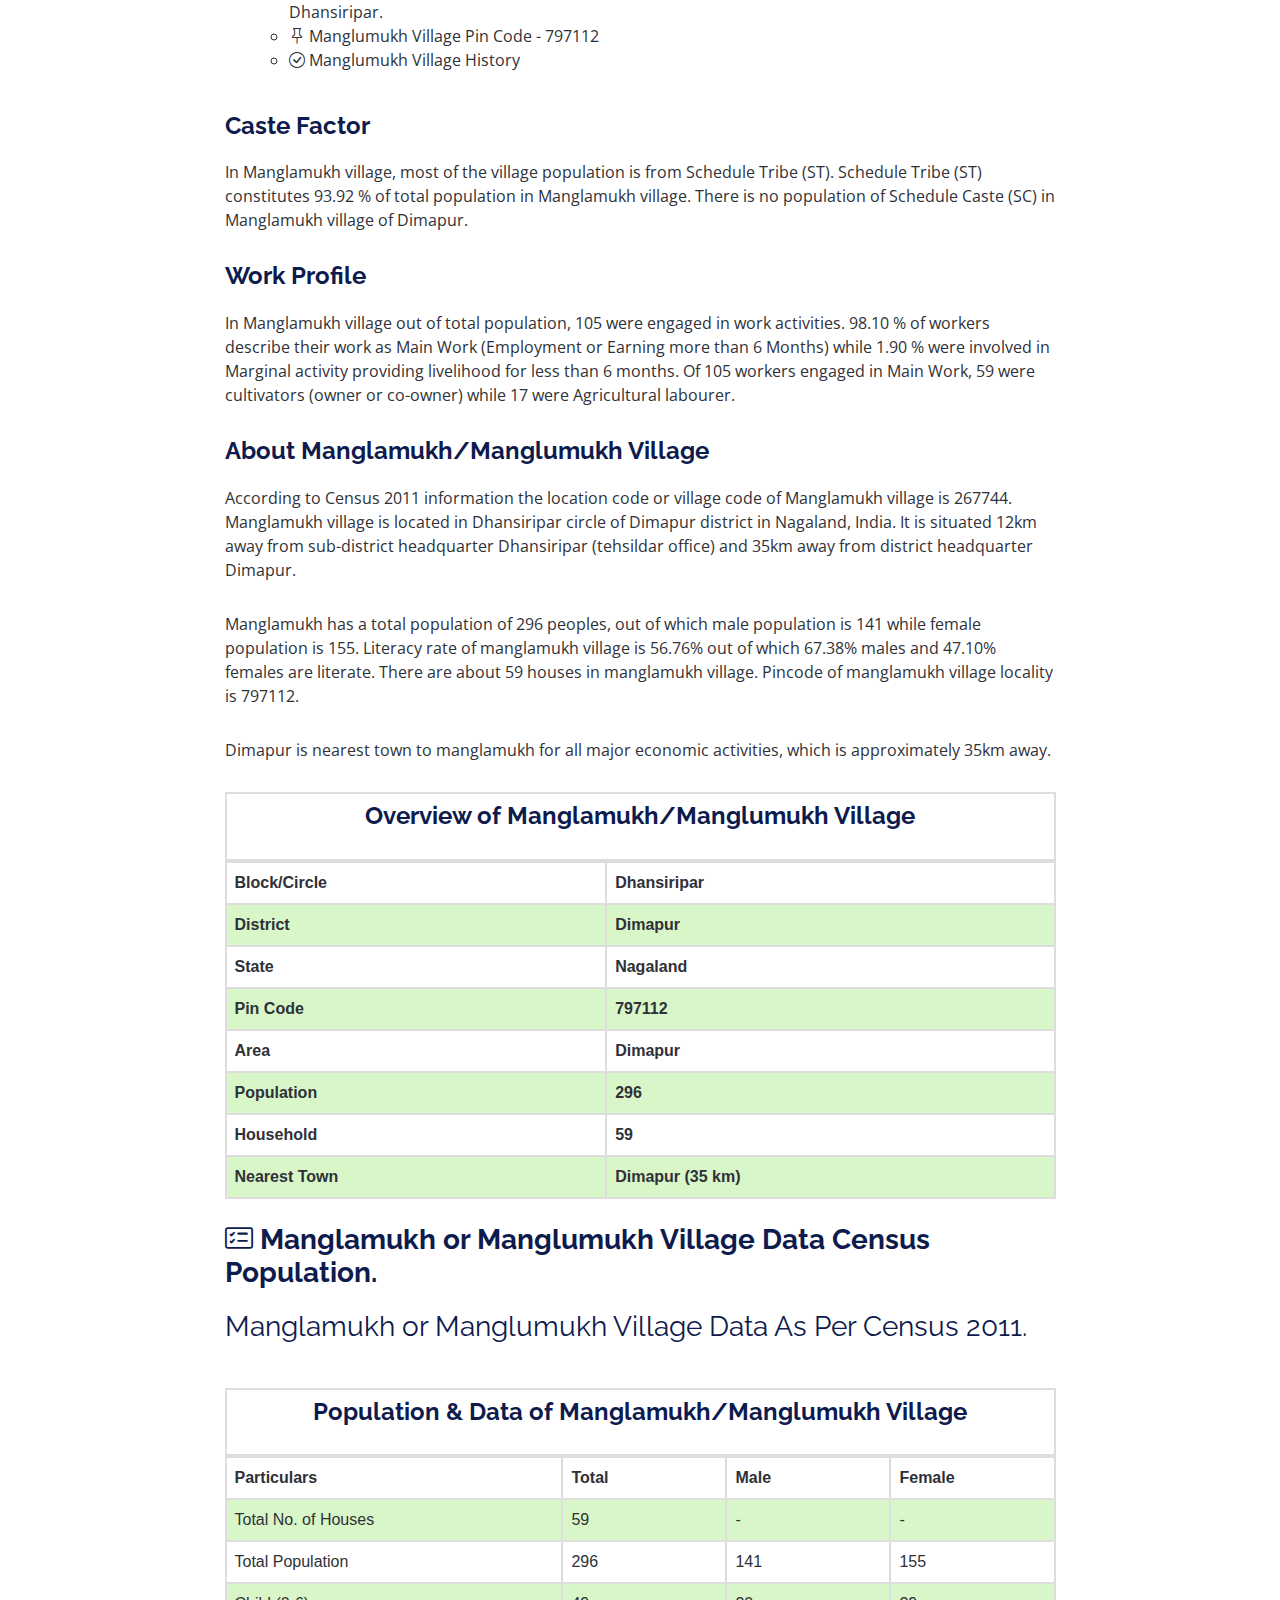
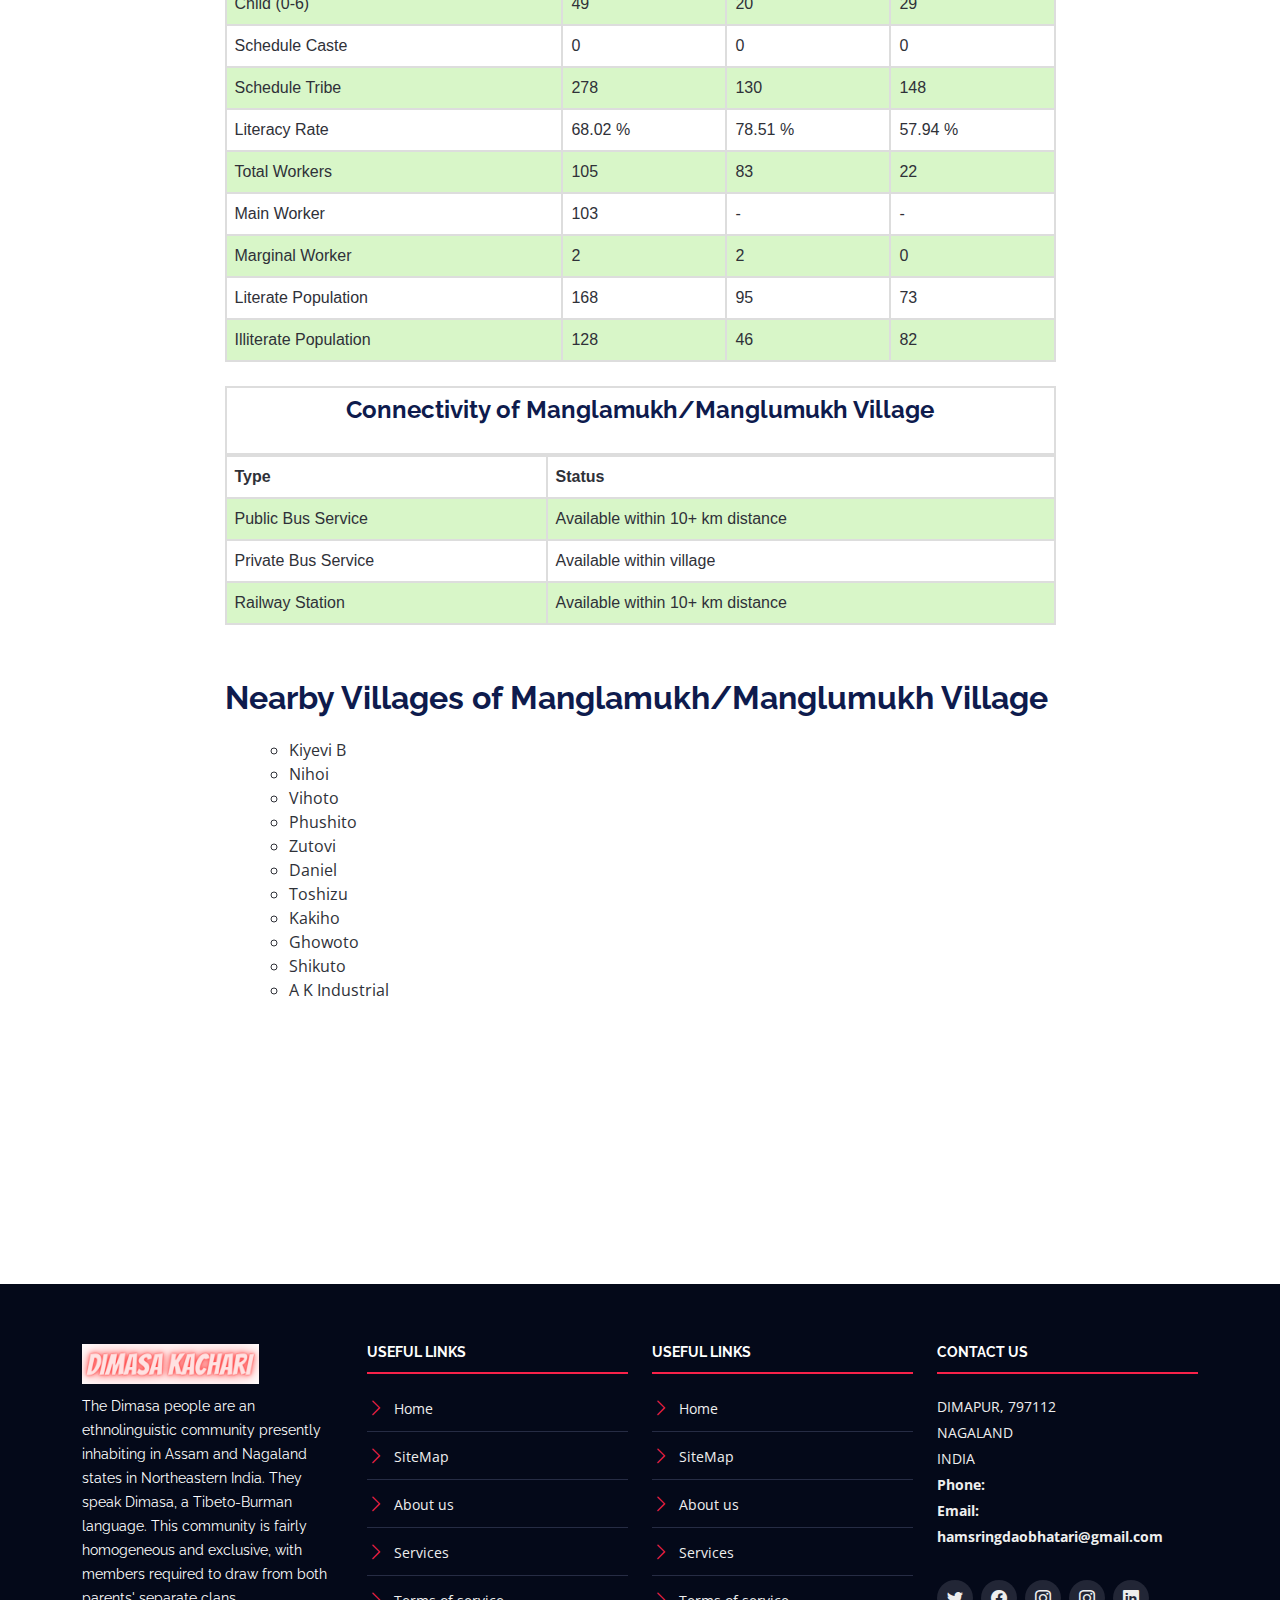
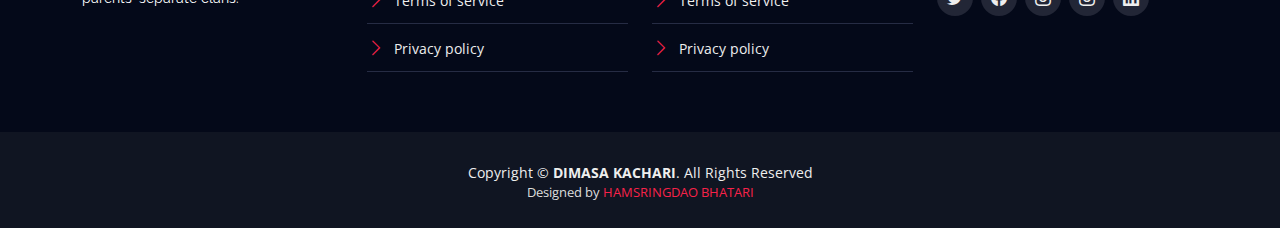
<file: manglumukh-village.html>
<!DOCTYPE html>
<html lang="en">

<head>
  <meta charset="utf-8">
  <meta content="width=device-width, initial-scale=1.0" name="viewport">

  <title>MANGLUMUKH VILLAGE | DIMAPUR NAGALAND</title>
  <meta content="DIMASA KACHARI" name="description">
  <meta content="DIMASA KACHARI NAGALAND" name="keywords">

  <!-- Favicons -->
  <link href="assets/img/favicon.png" rel="icon">
  <link href="assets/img/apple-touch-icon.png" rel="apple-touch-icon">

  <!-- Google Fonts -->
  <link href="https://fonts.googleapis.com/css?family=Open+Sans:300,300i,400,400i,700,700i|Raleway:300,400,500,700,800" rel="stylesheet">

  <!-- Vendor CSS Files -->
  <link href="assets/vendor/aos/aos.css" rel="stylesheet">
  <link href="assets/vendor/bootstrap/css/bootstrap.min.css" rel="stylesheet">
  <link href="assets/vendor/bootstrap-icons/bootstrap-icons.css" rel="stylesheet">
  <link href="assets/vendor/glightbox/css/glightbox.min.css" rel="stylesheet">
  <link href="assets/vendor/swiper/swiper-bundle.min.css" rel="stylesheet">

  <!-- Template Main CSS File -->
  <link href="assets/css/style.css" rel="stylesheet">

</head>

<body>


  
        <br><br>
        <center>
        <a class="dimasa-kachari scrollto" href="index.html">Back To Home</a>
        <a class="dimasa-kachari scrollto" href="sitemap.html">SiteMap</a>
        

        </center>
        <br><br>
    
    <!---- ======= About Dimasa ======= ---->
    <section id="about-info">

      <div class="container" data-aos="fade-up">
        <div class="row justify-content-center" data-aos="fade-up" data-aos-delay="100">

        <div class="section-header">
          
          <h2>DIMASA KACHARI VILLAGES IN NAGALAND</h2>
        </div>
           
         
          </div></div>
          </section>
          
         <!---- ======= Village ======= ---->

        


         
                    <!-------======   Manglumukh =======------->

                    <section id="manglumukh">
                        <div class="container" data-aos="fade-out">
                          <div class="row justify-content-center" data-aos="fade-out" data-aos-delay="100">
                            <div class="col-lg-9">
                        
                          <table>
                          <tr><th>
  
                            <center>
                          <h2><b><font color="teal"><u><a href="manglumukh-village.html">MANGLUMUKH VILLAGE DIMAPUR NAGALAND</a></u></b></font></h2>
                          <h3>About Manglumukh Village History</h3>
                          <p>Manglumukh Village (Anjiram Village) Established Year/Date in 1907</p>
                          <img src="assets/img/photos/Manglumukh Village 2022 Photos (2).jpg" height="200" width="250" title="Manglumukh village ESTD 1907">
                          <img src="assets/img/photos/Manglumukh Village Logo.png" height="200" width="200" title="Manglumukh village ESTD 1907">
                          
                          </center>
                          </th></tr></table> <br>
                          
                          <center>
                            <h4><b>MANGLUMUKH VILLAGE DIMAPUR NAGALAND</b></h4>
                          </center>
                          
  
                          <h4><b>Manglumukh Village is Located in Dimapur District of Nagaland State Established in 1907.</b></h4>
  
                          
                        
                          <p><b>Anjiram Village</b>, Now known as <b>Manglumukh  Village or also called Manglamukh Village</b> was Established in <b>1907</b>
                          By <b>Late. Anjiram Daolagajao.</b> </p>
  
                          
                          <div class="container" data-aos="fade-in">
                          <span class="">
                          <img align="right" src="assets/img/photos/Manglumukh Cemetery.jpeg" class="img-fluid" height="120" width="100" title="Manglumukh Village Photos"></span>
                          </div>
                          
                          <p>During that time  <b>Mr. A.N Davis</b> was the Deputy Commissioner of the Naga Hills then.
                           Village is Surrounded by Karbi-Along District of Assam in the 
                           West and by Peren District in the West-East of Nagaland.</p>
                        
                          
                          <p><b> Village Founded By Late Anjiram Daolagajao In Late 1907.
                           Manglumukh Village also known by Nayungwari Nolai (Village) in Dimasa Language meaning River of Large Fish or also call Manglamukh or Manglamakh Village.</b></p>
                        
                          <div class="container" data-aos="fade-out">
                          <span class="">
                          <img align="right" src="assets/img/photos/MANGLUMUKH VILLAGE DIMAPUR NAGALAND (37).jpg" class="img-fluid" height="100" width="120" title="Manglumukh Village Photos">
                          </span></div>
                        
                          <p><b>Manglamukh or Manglumukh</b> is a medium size village located in Dhansiripar Circle of Dimapur district, Nagaland with total 59 families residing. 
                            The <b>Manglamukh or Manglumukh Village</b> has population of 296 of which 141 are males while 155 are females as per Population Census 2011. </p>
  
                            
                          <p>
                            In <b>Manglamukh or Manglumukh Village</b> population of children with age 0-6 is 49 which makes up 16.55 % of total population of village. 
                            Average Sex Ratio of Manglamukh or Manglumukh Village is 1099 which is higher than Nagaland state average of 931. 
                            Child Sex Ratio for the Manglamukh or Manglumukh as per census is 1450, higher than Nagaland average of 943.</p>
  
                            <div class="container" data-aos="fade-in">
                              <span class="">
                           <img align="right" src="assets/img/photos/MANGLUMUKH VILLAGE DIMAPUR NAGALAND (22).jpg" class="img-fluid" height="50" width="100" title="Manglumukh Village Photos"></span>
                           </div>
  
                            <p><b>Manglamukh or Manglumukh Village</b> has lower literacy rate compared to Nagaland. In 2011, 
                              literacy rate of Manglumukh village was 68.02 % compared to 79.55 % of Nagaland. 
                              In Manglamukh or Manglumukh Male literacy stands at 78.51 % while female literacy rate was 57.94 %.</p>
  
                            <p>As per constitution of India and Panchyati Raaj Act, 
                              <b>Manglamukh or Manglumukh Village</b> is administrated by Sarpanch (Head of Village) 
                              who is elected representative of village.<br>
                            </p>
                          
                          
                          <ul><ul>
                          <li><i class="bi bi-water"></i>  Dhansiri River flows through the Village of Manglumukh.</li>
  
                          <li><i class="bi bi-people-fill"></i>  Manglumukh Village Tribe / Community - Dimasa Kachari</li>
  
                          <li><i class="bi bi-geo"></i>  Manglumukh Village Road/Map/Location/Area - Hazadisa Road Dimapur Nagaland Sub Division Dhansiripar.</li>
  
                          <li><i class="bi bi-pin"></i>  Manglumukh Village Pin Code - 797112</li>
  
                          <li><i class="bi bi-check-circle"></i>  Manglumukh Village History </li></ul></ul>
  
                          <br>
  
  
                          <h4><b>Caste Factor</b></h4>
                          <p>
                          In Manglamukh village, most of the village population is from Schedule Tribe (ST). Schedule Tribe (ST) constitutes 93.92 % of total
                          population in Manglamukh village. There is no population of Schedule Caste (SC) in Manglamukh village of Dimapur.
                        </p>
  
                          <h4><b>Work Profile</b></h4>
                          <p>
                            In Manglamukh village out of total population, 105 were engaged in work activities. 98.10 % of workers describe their work as Main
                            Work (Employment or Earning more than 6 Months) while 1.90 % were involved in Marginal activity providing livelihood for less
                            than 6 months. Of 105 workers engaged in Main Work, 59 were cultivators (owner or co-owner) while 17 were Agricultural labourer.
                          </p>
  
                          
                          <h4><b>About Manglamukh/Manglumukh Village</b></h4>
  
                          <p>
                            According to Census 2011 information the location code or village code of Manglamukh village is 267744. Manglamukh village is located in
                            Dhansiripar circle of Dimapur district in Nagaland, India. It is situated 12km away from sub-district headquarter Dhansiripar (tehsildar office) and 35km
                            away from district headquarter Dimapur.
                          </p>
                          <p>
                            Manglamukh has a total population of 296 peoples, out of which male population is 141 while female population is 155. Literacy rate of manglamukh
                            village is 56.76% out of which 67.38% males and 47.10% females are literate. There are about 59 houses in manglamukh village. Pincode of
                            manglamukh village locality is 797112.
                          </p>
                          <p>
                            Dimapur is nearest town to manglamukh for all major economic activities, which is approximately 35km away.
                          </p>
  
                          <!---- ====== Table ==== ---->
  
                      <table>
                        <th><center><h4><b>Overview of Manglamukh/Manglumukh Village</b></h4>
                      </center></th>
                    </table>
                    <table>
                        
                      <tr>
                        
                      <th>Block/Circle</th><th>Dhansiripar</th></tr>
  
                      <tr><th>District</th><th>Dimapur</th></tr>
  
                      <tr><th>State</th><th>Nagaland</th></tr>
  
                      <tr><th>Pin Code</th><th>797112</th></tr>
  
                      <tr><th>Area</th><th>Dimapur</th></tr>
  
                      <tr><th>Population</th><th>296</th></tr>
  
                      <tr><th>Household</th><th>59</th></tr>
  
                      <tr><th>Nearest Town</th><th>Dimapur (35 km)</th></tr>
  
                      </table>
                      <br>
                          
  
  
                        <h3><i class="bi bi-card-checklist"></i> <b>Manglamukh or Manglumukh Village Data Census Population.</b></h3> 
                              
                        <h3>Manglamukh or Manglumukh Village Data As Per Census 2011.</h3>
  
                            <br>
                            <table><th>
                              <center>
                              <h4><b>
                              Population & Data of Manglamukh/Manglumukh Village</b></h4>
                            </center>
                            </th>
                          </table>
                              <table>
                                <tr><th>Particulars</th><th>Total</th><th>Male</th><th>Female</th></tr>
  
                                <tr><td>Total No. of Houses</td><td>59</td><td>-</td><td>-</td></tr>
  
                                <tr><td>Total Population</td><td>296</td><td>141</td><td>155</td></tr>
  
                                <tr><td>Child (0-6)</td><td>49</td><td>20</td><td>29</td></tr>
  
                                <tr><td>Schedule Caste</td><td>0</td><td>0</td><td>0</td></tr>
  
                                <tr><td>Schedule Tribe</td><td>278</td><td>130</td><td>148</td></tr>
  
                                <tr><td>Literacy Rate</td><td>68.02 %</td><td>78.51 %</td><td>57.94 %</td></tr>
  
                                <tr><td>Total Workers</td><td>105</td><td>83</td><td>22</td></tr>
                              
                                <tr><td>Main Worker</td><td>103</td><td>-</td><td>-</td></tr>
  
                                <tr><td>Marginal Worker</td><td>2</td><td>2</td><td>0</td></tr>
  
                                <tr><td>Literate Population</td><td>168</td><td>95</td><td>73</td></tr>
  
                                <tr><td>Illiterate Population</td><td>128</td><td>46</td><td>82</td></tr>
  
                              </table>
  
                              <br>
  
  
                                  <table><th>
                        <center>
                        <h4><b>
                          Connectivity of Manglamukh/Manglumukh Village
                        </b></h4>
                      </center>
                      </th>
                    </table>
  
                    <table>
                    <tr><th>Type</th><th>Status</th></tr>
  
                    <tr><td>Public Bus Service</td><td>Available within 10+ km distance</td></tr>
  
                    <tr><td>Private Bus Service</td><td>Available within village</td></tr>
  
                    <tr><td>Railway Station<td>Available within 10+ km distance</td></tr>
  
  
                      </table>
                                <br>
                      
                                <p>
                      <h2><b>Nearby Villages of Manglamukh/Manglumukh Village</b></h2>
                      <ul>
                        <ul>
                          <li>Kiyevi B</li>
                          <li>Nihoi</li>
                          <li>Vihoto</li>
                          <li>Phushito</li>
                          <li>Zutovi</li>
                          <li>Daniel</li>
                          <li>Toshizu</li>
                          <li>Kakiho</li>
                          <li>Ghowoto</li>
                          <li>Shikuto</li>
                          <li>A K Industrial
                          </li>
                        </ul>
                      </ul></p>
  
  
  
  
  
  
  
  
  
  
  
              <!--- ===== End Table ====== ---->
  
  
                      </div></div></div></section>
  
                      <!-------------===============  End Manglumukh  ========-------------------->






          <!---- ======= End Village ======= ---->


              
                        <!-------------===============  Marquee Notice  ========-------------------->

                        <section id="notice">
                          <div class="container" data-aos="fade-out">
                            <div class="row justify-content-center" data-aos="fade-out" data-aos-delay="100">
                              <div class="col-lg-9">
                        

                                <center><p><b><font color="teal"> ********  ========  BOTTOM ==========  ******** </font></b></p></center>
                        <marquee><font color="red"><b>Note: </b></font> This Webpage Information is based upon sources from internet and based on my knownledge, understanding and information i got, 
                          if any coreection, any complaint, feedback and suggestions please feel free to mail on the given mail address</marquee>



                          <br><br><br>
                          <center>
                          <a href="https://hamsringdao.github.io/">
                          DEPLOYED BY HAMSRINGDAO BHATARI OFFICIAL</a>
                        </center>
                          
                          </div></div></div></section>
                          
                          
                          <br><br>
                          <!----- ====  END Note  ====== -->





  <!-------------===============  Break  ========-------------------->

  <br><br>

  </main><!-- End #main -->
  


  <!-- ======= Footer ======= -->
  <footer id="footer">
    <div class="footer-top">
      <div class="container">
        <div class="row">

          <div class="col-lg-3 col-md-6 footer-info">
            <img src="assets/img/logo.png" alt="TheEvenet">
            <p>The Dimasa people are an ethnolinguistic community presently inhabiting in Assam and Nagaland states in Northeastern India. 
              They speak Dimasa, a Tibeto-Burman language. 
              This community is fairly homogeneous and exclusive, with members required to draw from both parents' separate clans.</p>
          </div>

          <div class="col-lg-3 col-md-6 footer-links">
            <h4>Useful Links</h4>
            <ul>
              <li><i class="bi bi-chevron-right"></i> <a href="index.html">Home</a></li>
              <li><i class="bi bi-chevron-right"></i> <a href="sitemap.html">SiteMap</a></li>
              <li><i class="bi bi-chevron-right"></i> <a href="#">About us</a></li>
              <li><i class="bi bi-chevron-right"></i> <a href="#">Services</a></li>
              <li><i class="bi bi-chevron-right"></i> <a href="#">Terms of service</a></li>
              <li><i class="bi bi-chevron-right"></i> <a href="#">Privacy policy</a></li>
            </ul>
          </div>

          <div class="col-lg-3 col-md-6 footer-links">
            <h4>Useful Links</h4>
            <ul>
              <li><i class="bi bi-chevron-right"></i> <a href="index.html">Home</a></li>
              <li><i class="bi bi-chevron-right"></i> <a href="sitemap.html">SiteMap</a></li>
              <li><i class="bi bi-chevron-right"></i> <a href="#">About us</a></li>
              <li><i class="bi bi-chevron-right"></i> <a href="#">Services</a></li>
              <li><i class="bi bi-chevron-right"></i> <a href="#">Terms of service</a></li>
              <li><i class="bi bi-chevron-right"></i> <a href="#">Privacy policy</a></li>
            </ul>
          </div>

          <div class="col-lg-3 col-md-6 footer-contact">
            <h4>Contact Us</h4>
            <p>
              DIMAPUR, 797112<br>
              NAGALAND<br>
              INDIA <br>
              <strong>Phone: </strong> <br>
              <strong>Email: hamsringdaobhatari@gmail.com</strong> <br>
            </p>

            <div class="social-links">
              <a href="#" class="twitter"><i class="bi bi-twitter"></i></a>
              <a href="#" class="facebook"><i class="bi bi-facebook"></i></a>
              <a href="#" class="instagram"><i class="bi bi-instagram"></i></a>
              <a href="#" class="google-plus"><i class="bi bi-instagram"></i></a>
              <a href="#" class="linkedin"><i class="bi bi-linkedin"></i></a>
            </div>

          </div>

        </div>
      </div>
    </div>

    <div class="container">
      <div class="copyright">
       Copyright  &copy; <strong>DIMASA KACHARI</strong>. All Rights Reserved
      </div>
      <div class="credits">
        <!--
        All the links in the footer should remain intact.
        You can delete the links only if you purchased the pro version.
        Licensing information: https://bootstrapmade.com/license/
        Purchase the pro version with working PHP/AJAX contact form: https://bootstrapmade.com/buy/?theme=TheEvent
      -->
        Designed by <a href="https://hamsringdao.github.io/">HAMSRINGDAO BHATARI</a>
      </div>
    </div>
  </footer><!-- End  Footer -->

  <a href="#" class="back-to-top d-flex align-items-center justify-content-center"><i class="bi bi-arrow-up-short"></i></a>

  <!-- Vendor JS Files -->
  <script src="assets/vendor/aos/aos.js"></script>
  <script src="assets/vendor/bootstrap/js/bootstrap.bundle.min.js"></script>
  <script src="assets/vendor/glightbox/js/glightbox.min.js"></script>
  <script src="assets/vendor/swiper/swiper-bundle.min.js"></script>
  <script src="assets/vendor/php-email-form/validate.js"></script>

  <!-- Template Main JS File -->
  <script src="assets/js/main.js"></script>

</body>

</html>
</file>
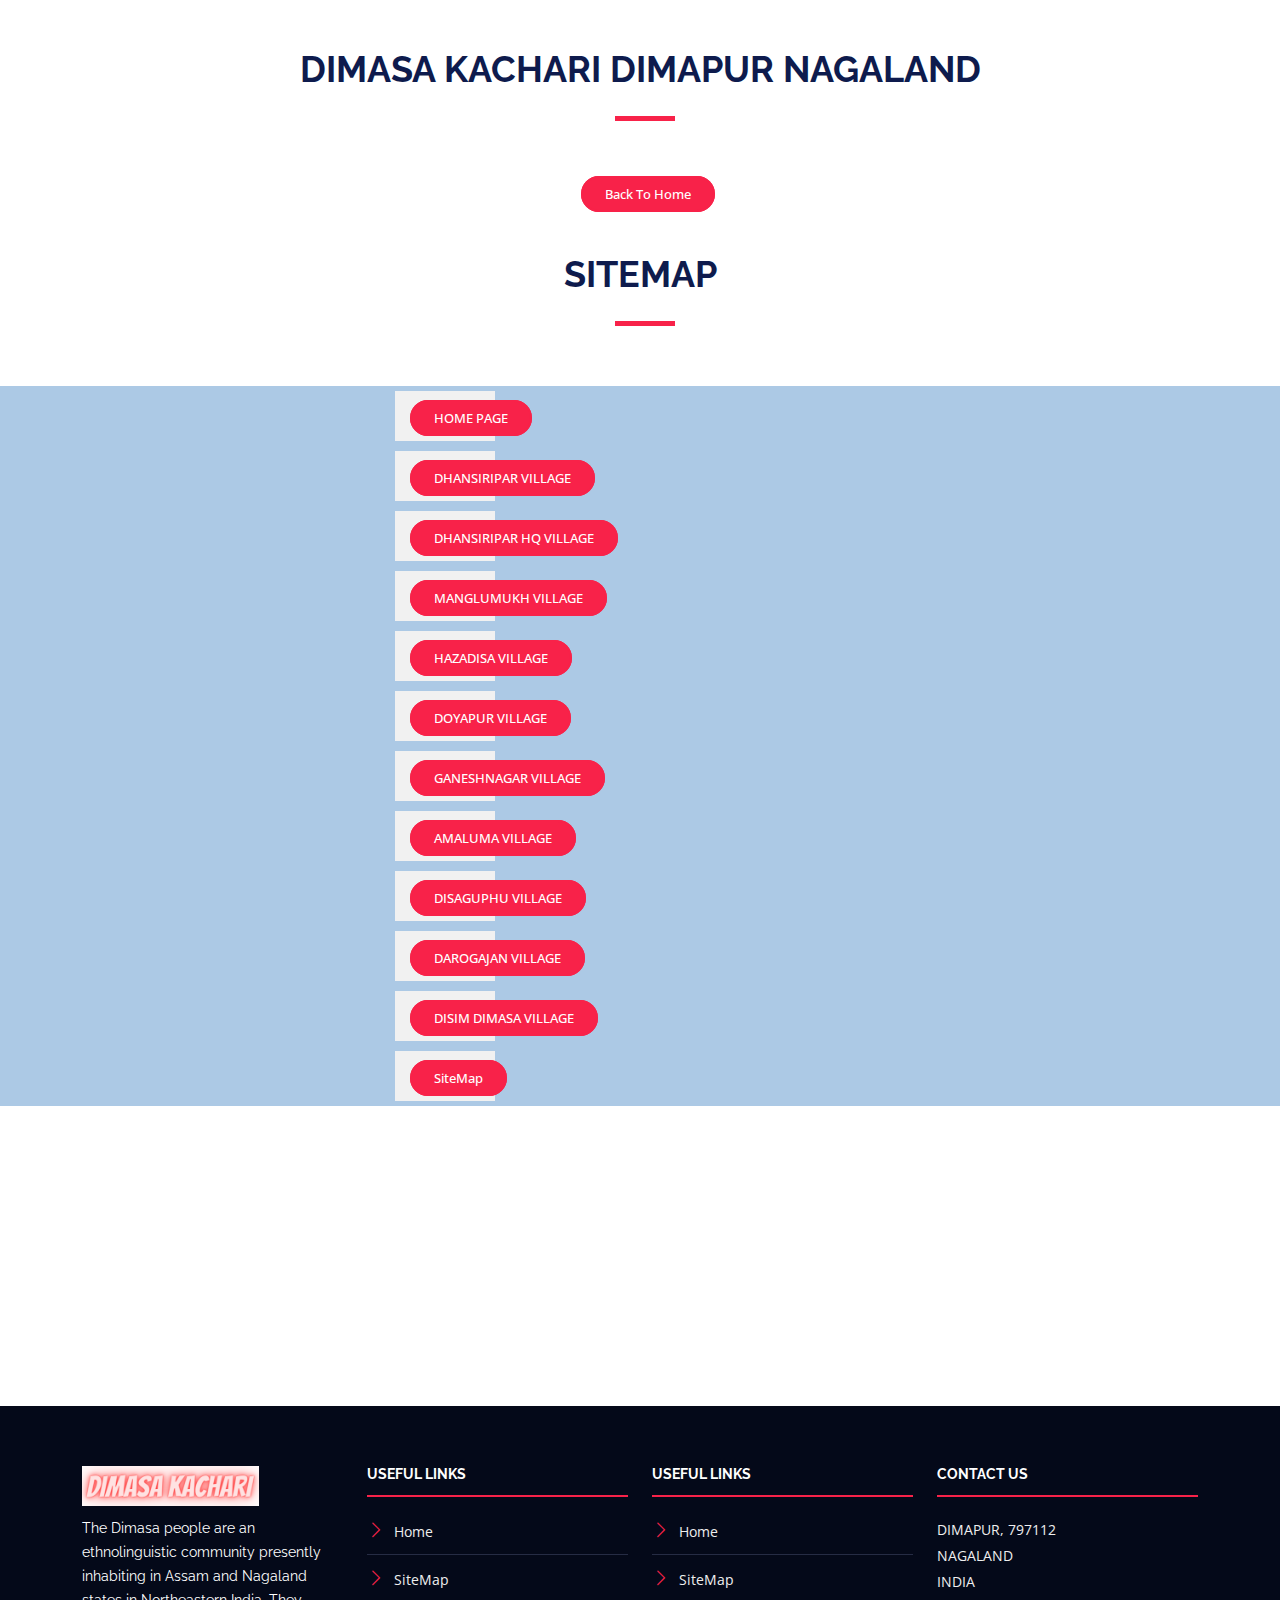
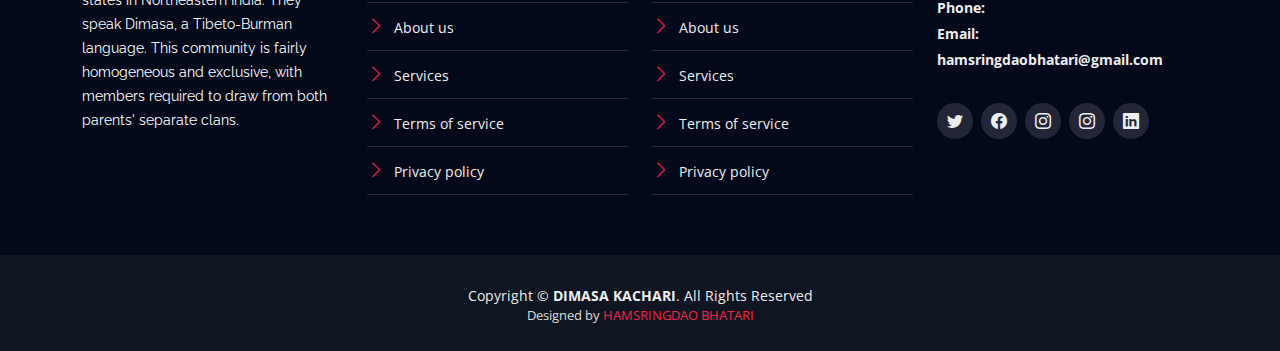
<file: sitemap.html>
<!DOCTYPE html>
<html lang="en">

<head>
  <meta charset="utf-8">
  <meta content="width=device-width, initial-scale=1.0" name="viewport">

  <title>SITEMAP | DIMASA KACHARI DIMAPUR NAGALAND</title>
  <meta content="DIMASA KACHARI" name="description">
  <meta content="DIMASA KACHARI NAGALAND" name="keywords">

  <!-- Favicons -->
  <link href="assets/img/favicon.png" rel="icon">
  <link href="assets/img/apple-touch-icon.png" rel="apple-touch-icon">

  <!-- Google Fonts -->
  <link href="https://fonts.googleapis.com/css?family=Open+Sans:300,300i,400,400i,700,700i|Raleway:300,400,500,700,800" rel="stylesheet">

  <!-- Vendor CSS Files -->
  <link href="assets/vendor/aos/aos.css" rel="stylesheet">
  <link href="assets/vendor/bootstrap/css/bootstrap.min.css" rel="stylesheet">
  <link href="assets/vendor/bootstrap-icons/bootstrap-icons.css" rel="stylesheet">
  <link href="assets/vendor/glightbox/css/glightbox.min.css" rel="stylesheet">
  <link href="assets/vendor/swiper/swiper-bundle.min.css" rel="stylesheet">

  

  <!-- Template Main CSS File -->
  <link href="assets/css/style.css" rel="stylesheet">

</head>


<body>

  <br><br>

  <div class="section-header">
    <div class="container" data-aos="fade-down">
    <h2> DIMASA KACHARI DIMAPUR NAGALAND </h2>
  </div></div>

  <div>
<center>
  <a class="dimasa-kachari scrollto" href="index.html">Back To Home</a>
</center>
   
</div>
<br><br>
    
    <!---- ======= About Dimasa ======= ---->
    <section id="dimasakachari">

      <div class="container" data-aos="fade-up">
        <div class="row justify-content-center" data-aos="fade-up" data-aos-delay="100">

        <div class="section-header">
          <h2> SITEMAP </h2>
        </div>
          </div>
          </div>
          
       
            
          <div class="flex-containermy">          
            <div>
             <a class="dimasa-kachari scrollto" href="index.html">HOME PAGE</a>
           </div>
           <br>
           </div>


           <div class="flex-containermy">

           <div>
            <a class="dimasa-kachari scrollto" href="dhansiripar-village.html">DHANSIRIPAR VILLAGE</a>
          </div>
          <br>
          </div>


          <div class="flex-containermy">

          <div>
            <a class="dimasa-kachari scrollto" href="dhansiripar-hq.html">DHANSIRIPAR HQ VILLAGE</a>
          </div>
          <br>
          </div>

          <div class="flex-containermy">
          <div>
            <a class="dimasa-kachari scrollto" href="manglumukh-village.html">MANGLUMUKH VILLAGE</a>
          </div>
          <br>
          </div>


          <div class="flex-containermy">
          <div>
            <a class="dimasa-kachari scrollto" href="hazadisa-village.html">HAZADISA VILLAGE</a>
          </div>
          <br>
          </div>

          <div class="flex-containermy">
          <div>
            <a class="dimasa-kachari scrollto" href="doyapur-village.html">DOYAPUR VILLAGE</a>
          </div>
          <br>
          </div>


          <div class="flex-containermy">
          <div>
            <a class="dimasa-kachari scrollto" href="ganeshnagar-village.html">GANESHNAGAR VILLAGE</a>
          </div>
          <br>
          </div>

          <div class="flex-containermy">
          <div>
            <a class="dimasa-kachari scrollto" href="amaluma-village.html">AMALUMA VILLAGE</a>
          </div>
          <br>
          </div>

          <div class="flex-containermy">
          <div>
            <a class="dimasa-kachari scrollto" href="disaguphu-village.html">DISAGUPHU VILLAGE</a>
          </div>
          <br>
          </div>
          
          <div class="flex-containermy">
          <div>
            <a class="dimasa-kachari scrollto" href="darogajan-village.html">DAROGAJAN VILLAGE</a>
          </div>
          <br>
          </div>
          
          <div class="flex-containermy">
          <div>
            <a class="dimasa-kachari scrollto" href="disim-dimasa-village.html">DISIM DIMASA VILLAGE</a>
          </div>
          <br>

          </div>

          <div class="flex-containermy">
            <div>
              <a class="dimasa-kachari scrollto" href="sitemap.html">SiteMap</a>
            </div>
            <br>
  
            </div>

             
   

          </section>



          <br><br>

         
                        <!-------------===============  Marquee Notice  ========-------------------->

                        <section id="notice">
                          <div class="container" data-aos="fade-out">
                            <div class="row justify-content-center" data-aos="fade-out" data-aos-delay="100">
                              <div class="col-lg-9">
                        

                                <center><p><b><font color="teal"> ********  ========  BOTTOM ==========  ******** </font></b></p></center>
                        <marquee><font color="red"><b>Note: </b></font> This Webpage Information is based upon sources from internet and based on my knownledge, understanding and information i got, 
                          if any coreection, any complaint, feedback and suggestions please feel free to mail on the given mail address</marquee>



                          <br><br><br>
                          <center>
                          <a href="https://hamsringdao.github.io/">
                          DEPLOYED BY HAMSRINGDAO BHATARI OFFICIAL</a>
                        </center>
                          
                          </div></div></div></section>
                          
                          
                          <br><br>
                          <!----- ====  END Note  ====== -->






  <!-------------===============  Break  ========-------------------->

  <br><br>

  </main><!-- End #main -->
  


  <!-- ======= Footer ======= -->
  <footer id="footer">
    <div class="footer-top">
      <div class="container">
        <div class="row">

          <div class="col-lg-3 col-md-6 footer-info">
            <img src="assets/img/logo.png" alt="TheEvenet">
            <p>The Dimasa people are an ethnolinguistic community presently inhabiting in Assam and Nagaland states in Northeastern India. 
              They speak Dimasa, a Tibeto-Burman language. 
              This community is fairly homogeneous and exclusive, with members required to draw from both parents' separate clans.</p>
          </div>

          <div class="col-lg-3 col-md-6 footer-links">
            <h4>Useful Links</h4>
            <ul>
              <li><i class="bi bi-chevron-right"></i> <a href="index.html">Home</a></li>
              <li><i class="bi bi-chevron-right"></i> <a href="sitemap.html">SiteMap</a></li>
              <li><i class="bi bi-chevron-right"></i> <a href="#">About us</a></li>
              <li><i class="bi bi-chevron-right"></i> <a href="#">Services</a></li>
              <li><i class="bi bi-chevron-right"></i> <a href="#">Terms of service</a></li>
              <li><i class="bi bi-chevron-right"></i> <a href="#">Privacy policy</a></li>
            </ul>
          </div>

          <div class="col-lg-3 col-md-6 footer-links">
            <h4>Useful Links</h4>
            <ul>
              <li><i class="bi bi-chevron-right"></i> <a href="index.html">Home</a></li>
              <li><i class="bi bi-chevron-right"></i> <a href="sitemap.html">SiteMap</a></li>
              <li><i class="bi bi-chevron-right"></i> <a href="#">About us</a></li>
              <li><i class="bi bi-chevron-right"></i> <a href="#">Services</a></li>
              <li><i class="bi bi-chevron-right"></i> <a href="#">Terms of service</a></li>
              <li><i class="bi bi-chevron-right"></i> <a href="#">Privacy policy</a></li>
            </ul>
          </div>

          <div class="col-lg-3 col-md-6 footer-contact">
            <h4>Contact Us</h4>
            <p>
              DIMAPUR, 797112<br>
              NAGALAND<br>
              INDIA <br>
              <strong>Phone: </strong> <br>
              <strong>Email: hamsringdaobhatari@gmail.com</strong> <br>
            </p>

            <div class="social-links">
              <a href="#" class="twitter"><i class="bi bi-twitter"></i></a>
              <a href="#" class="facebook"><i class="bi bi-facebook"></i></a>
              <a href="#" class="instagram"><i class="bi bi-instagram"></i></a>
              <a href="#" class="google-plus"><i class="bi bi-instagram"></i></a>
              <a href="#" class="linkedin"><i class="bi bi-linkedin"></i></a>
            </div>

          </div>

        </div>
      </div>
    </div>

    <div class="container">
      <div class="copyright">
       Copyright  &copy; <strong>DIMASA KACHARI</strong>. All Rights Reserved
      </div>
      <div class="credits">
        <!--
        All the links in the footer should remain intact.
        You can delete the links only if you purchased the pro version.
        Licensing information: https://bootstrapmade.com/license/
        Purchase the pro version with working PHP/AJAX contact form: https://bootstrapmade.com/buy/?theme=TheEvent
      -->
        Designed by <a href="https://hamsringdao.github.io/">HAMSRINGDAO BHATARI</a>
      </div>
    </div>
  </footer><!-- End  Footer -->

  <a href="#" class="back-to-top d-flex align-items-center justify-content-center"><i class="bi bi-arrow-up-short"></i></a>

  <!-- Vendor JS Files -->
  <script src="assets/vendor/aos/aos.js"></script>
  <script src="assets/vendor/bootstrap/js/bootstrap.bundle.min.js"></script>
  <script src="assets/vendor/glightbox/js/glightbox.min.js"></script>
  <script src="assets/vendor/swiper/swiper-bundle.min.js"></script>
  <script src="assets/vendor/php-email-form/validate.js"></script>

  <!-- Template Main JS File -->
  <script src="assets/js/main.js"></script>

</body>

</html>
</file>
<file: assets/css/style.css>
/**
* Template Name: TheEvent
* Updated: Sep 18 2023 with Bootstrap v5.3.2
* Template URL: https://bootstrapmade.com/theevent-conference-event-bootstrap-template/
* Author: BootstrapMade.com
* License: https://bootstrapmade.com/license/
*/

/*--------------------------------------------------------------
# General
--------------------------------------------------------------*/
body {
  background: #fff;
  color: #2f3138;
  font-family: "Open Sans", sans-serif;
}

a {
  color: #f82249;
  text-decoration: none;
  transition: 0.5s;
}

a:hover,
a:active,
a:focus {
  color: #f8234a;
  outline: none;
  text-decoration: none;
}

p {
  padding: 0;
  margin: 0 0 30px 0;
}

h1,
h2,
h3,
h4,
h5,
h6 {
  font-family: "Raleway", sans-serif;
  font-weight: 400;
  margin: 0 0 20px 0;
  padding: 0;
  color: #0e1b4d;
}

.main-page {
  margin-top: 70px;
}

/* Prelaoder */
#preloader {
  position: fixed;
  left: 0;
  top: 0;
  z-index: 999;
  width: 100%;
  height: 100%;
  overflow: visible;
  background: #fff url("../img/preloader.svg") no-repeat center center;
}

/*--------------------------------------------------------------
# Back to top button
--------------------------------------------------------------*/
.back-to-top {
  position: fixed;
  visibility: hidden;
  opacity: 0;
  right: 15px;
  bottom: 15px;
  z-index: 996;
  background: #f82249;
  width: 40px;
  height: 40px;
  border-radius: 50px;
  transition: all 0.4s;
}

.back-to-top i {
  font-size: 28px;
  color: #fff;
  line-height: 0;
}

.back-to-top:hover {
  background: #f94a6a;
  color: #fff;
}

.back-to-top.active {
  visibility: visible;
  opacity: 1;
}

/* Sections Header
--------------------------------*/
.section-header {
  margin-bottom: 60px;
  position: relative;
  padding-bottom: 20px;
}

.section-header::before {
  content: "";
  position: absolute;
  display: block;
  width: 60px;
  height: 5px;
  background: #f82249;
  bottom: 0;
  left: calc(50% - 25px);
}

.section-header h2 {
  font-size: 36px;
  text-transform: uppercase;
  text-align: center;
  font-weight: 700;
  margin-bottom: 10px;
}

.section-header p {
  text-align: center;
  padding: 0;
  margin: 0;
  font-size: 18px;
  font-weight: 500;
  color: #9195a2;
}

.section-with-bg {
  background-color: #f6f7fd;
}

/*--------------------------------------------------------------
# Header
--------------------------------------------------------------*/
#header {
  height: 90px;
  position: fixed;
  left: 0;
  top: 0;
  right: 0;
  transition: all 0.5s;
  z-index: 997;
}

#header.header-scrolled,
#header.header-inner {
  background: rgba(6, 12, 34, 0.98);
  height: 70px;
}

#header #logo h1 {
  font-size: 36px;
  margin: 0;
  font-family: "Raleway", sans-serif;
  font-weight: 700;
  letter-spacing: 3px;
  text-transform: uppercase;
}

#header #logo h1 span {
  color: #f82249;
}

#header #logo h1 a,
#header #logo h1 a:hover {
  color: #fff;
}

#header #logo img {
  padding: 0;
  margin: 0;
  max-height: 40px;
}

@media (max-width: 992px) {
  #header #logo img {
    max-height: 30px;
  }
}

/*--------------------------------------------------------------
# Buy Tickets
--------------------------------------------------------------*/
.dimasa-kachari {
  color: #fff;
  background: #f82249;
  padding: 7px 22px;
  margin: 0 0 0 15px;
  border-radius: 50px;
  border: 2px solid #f82249;
  transition: all ease-in-out 0.3s;
  font-weight: 500;
  line-height: 1;
  font-size: 13px;
  white-space: nowrap;
}

.dimasa-kachari:hover {
  background: none;
  color: #fff;
}

.dimasa-kachari:focus {
  color: #fff;
}

@media (max-width: 992px) {
  .buy-tickets {
    margin: 0 15px 0 0;
  }
}

/*--------------------------------------------------------------
# Navigation Menu
--------------------------------------------------------------*/
/**
* Desktop Navigation 
*/
.navbar {
  padding: 0;
}

.navbar ul {
  margin: 0;
  padding: 0;
  display: flex;
  list-style: none;
  align-items: center;
}

.navbar li {
  position: relative;
}

.navbar>ul>li {
  white-space: nowrap;
  padding: 10px 0 10px 12px;
}

.navbar a,
.navbar a:focus {
  display: flex;
  align-items: center;
  justify-content: space-between;
  color: rgba(202, 206, 221, 0.8);
  font-family: "Raleway", sans-serif;
  font-weight: 600;
  font-size: 14px;
  white-space: nowrap;
  transition: 0.3s;
  position: relative;
  padding: 6px 4px;
}

.navbar a i,
.navbar a:focus i {
  font-size: 12px;
  line-height: 0;
  margin-left: 5px;
}

.navbar>ul>li>a:before {
  content: "";
  position: absolute;
  width: 0;
  height: 2px;
  bottom: -6px;
  left: 0;
  background-color: #f82249;
  visibility: hidden;
  transition: all 0.3s ease-in-out 0s;
}

.navbar a:hover:before,
.navbar li:hover>a:before,
.navbar .active:before {
  visibility: visible;
  width: 100%;
}

.navbar a:hover,
.navbar .active,
.navbar .active:focus,
.navbar li:hover>a {
  color: #fff;
}

.navbar .dropdown ul {
  display: block;
  position: absolute;
  left: 12px;
  top: calc(100% + 30px);
  margin: 0;
  padding: 10px 0;
  z-index: 99;
  opacity: 0;
  visibility: hidden;
  background: #fff;
  box-shadow: 0px 0px 30px rgba(127, 137, 161, 0.25);
  transition: 0.3s;
}

.navbar .dropdown ul li {
  min-width: 200px;
}

.navbar .dropdown ul a {
  padding: 10px 20px;
  font-size: 14px;
  text-transform: none;
  color: #060c22;
}

.navbar .dropdown ul a i {
  font-size: 12px;
}

.navbar .dropdown ul a:hover,
.navbar .dropdown ul .active:hover,
.navbar .dropdown ul li:hover>a {
  color: #f82249;
}

.navbar .dropdown:hover>ul {
  opacity: 1;
  top: 100%;
  visibility: visible;
}

.navbar .dropdown .dropdown ul {
  top: 0;
  left: calc(100% - 30px);
  visibility: hidden;
}

.navbar .dropdown .dropdown:hover>ul {
  opacity: 1;
  top: 0;
  left: 100%;
  visibility: visible;
}

@media (max-width: 1366px) {
  .navbar .dropdown .dropdown ul {
    left: -90%;
  }

  .navbar .dropdown .dropdown:hover>ul {
    left: -100%;
  }
}

/**
* Mobile Navigation 
*/
.mobile-nav-toggle {
  color: #fff;
  font-size: 28px;
  cursor: pointer;
  display: none;
  line-height: 0;
  transition: 0.5s;
}

@media (max-width: 991px) {
  .mobile-nav-toggle {
    display: block;
  }

  .navbar ul {
    display: none;
  }
}

.navbar-mobile {
  position: fixed;
  overflow: hidden;
  top: 0;
  right: 0;
  left: 0;
  bottom: 0;
  background: rgba(0, 0, 0, 0.9);
  transition: 0.3s;
  z-index: 999;
}

.navbar-mobile .mobile-nav-toggle {
  position: absolute;
  top: 15px;
  right: 15px;
}

.navbar-mobile ul {
  display: block;
  position: absolute;
  top: 55px;
  right: 15px;
  bottom: 15px;
  left: 15px;
  padding: 10px 0;
  background-color: #fff;
  overflow-y: auto;
  transition: 0.3s;
}

.navbar-mobile>ul>li {
  padding: 0;
}

.navbar-mobile a:hover:before,
.navbar-mobile li:hover>a:before,
.navbar-mobile .active:before {
  visibility: hidden;
}

.navbar-mobile a,
.navbar-mobile a:focus {
  padding: 10px 20px;
  font-size: 15px;
  color: #060c22;
}

.navbar-mobile a:hover,
.navbar-mobile .active,
.navbar-mobile li:hover>a {
  color: #f82249;
}

.navbar-mobile .getstarted,
.navbar-mobile .getstarted:focus {
  margin: 15px;
}

.navbar-mobile .dropdown ul {
  position: static;
  display: none;
  margin: 10px 20px;
  padding: 10px 0;
  z-index: 99;
  opacity: 1;
  visibility: visible;
  background: #fff;
  box-shadow: 0px 0px 30px rgba(127, 137, 161, 0.25);
}

.navbar-mobile .dropdown ul li {
  min-width: 200px;
}

.navbar-mobile .dropdown ul a {
  padding: 10px 20px;
}

.navbar-mobile .dropdown ul a i {
  font-size: 12px;
}

.navbar-mobile .dropdown ul a:hover,
.navbar-mobile .dropdown ul .active:hover,
.navbar-mobile .dropdown ul li:hover>a {
  color: #f82249;
}

.navbar-mobile .dropdown>.dropdown-active {
  display: block;
}

/*--------------------------------------------------------------
# Hero Section
--------------------------------------------------------------*/
#hero {
  width: 100%;
  height: 100vh;
  background: url(../img/hero-bg.jpg) top center;
  background-size: cover;
  overflow: hidden;
  position: relative;
}

@media (min-width: 1024px) {
  #hero {
    background-attachment: fixed;
  }
}

#hero:before {
  content: "";
  background: rgba(6, 12, 34, 0.8);
  position: absolute;
  bottom: 0;
  top: 0;
  left: 0;
  right: 0;
}

#hero .hero-container {
  position: absolute;
  bottom: 0;
  left: 0;
  top: 90px;
  right: 0;
  display: flex;
  justify-content: center;
  align-items: center;
  flex-direction: column;
  text-align: center;
  padding: 0 15px;
}

@media (max-width: 991px) {
  #hero .hero-container {
    top: 70px;
  }
}

#hero h1 {
  color: #fff;
  font-family: "Raleway", sans-serif;
  font-size: 56px;
  font-weight: 600;
  text-transform: uppercase;
}

#hero h1 span {
  color: #f82249;
}

@media (max-width: 991px) {
  #hero h1 {
    font-size: 34px;
  }
}

#hero p {
  color: #ebebeb;
  font-weight: 700;
  font-size: 20px;
}

@media (max-width: 991px) {
  #hero p {
    font-size: 16px;
  }
}

#hero .play-btn {
  width: 94px;
  height: 94px;
  background: radial-gradient(#f82249 50%, rgba(101, 111, 150, 0.15) 52%);
  border-radius: 50%;
  display: block;
  position: relative;
  overflow: hidden;
}

#hero .play-btn::after {
  content: "";
  position: absolute;
  left: 50%;
  top: 50%;
  transform: translateX(-40%) translateY(-50%);
  width: 0;
  height: 0;
  border-top: 10px solid transparent;
  border-bottom: 10px solid transparent;
  border-left: 15px solid #fff;
  z-index: 100;
  transition: all 400ms cubic-bezier(0.55, 0.055, 0.675, 0.19);
}

#hero .play-btn:before {
  content: "";
  position: absolute;
  width: 120px;
  height: 120px;
  animation-delay: 0s;
  animation: pulsate-btn 2s;
  animation-direction: forwards;
  animation-iteration-count: infinite;
  animation-timing-function: steps;
  opacity: 1;
  border-radius: 50%;
  border: 2px solid rgba(163, 163, 163, 0.4);
  top: -15%;
  left: -15%;
  background: rgba(198, 16, 0, 0);
}

#hero .play-btn:hover::after {
  border-left: 15px solid #f82249;
  transform: scale(20);
}

#hero .play-btn:hover::before {
  content: "";
  position: absolute;
  left: 50%;
  top: 50%;
  transform: translateX(-40%) translateY(-50%);
  width: 0;
  height: 0;
  border: none;
  border-top: 10px solid transparent;
  border-bottom: 10px solid transparent;
  border-left: 15px solid #fff;
  z-index: 200;
  animation: none;
  border-radius: 0;
}

#hero .about-btn {
  font-family: "Raleway", sans-serif;
  font-weight: 500;
  font-size: 14px;
  letter-spacing: 1px;
  display: inline-block;
  padding: 12px 32px;
  border-radius: 50px;
  transition: 0.5s;
  line-height: 1;
  margin: 10px;
  color: #fff;
  animation-delay: 0.8s;
  border: 2px solid #f82249;
}

#hero .about-btn:hover {
  background: #f82249;
  color: #fff;
}

@keyframes pulsate-btn {
  0% {
    transform: scale(0.6, 0.6);
    opacity: 1;
  }

  100% {
    transform: scale(1, 1);
    opacity: 0;
  }
}

/*--------------------------------------------------------------
# About Section
--------------------------------------------------------------*/
#about {
  background: url("../img/about-bg.jpg");
  background-size: cover;
  overflow: hidden;
  position: relative;
  color: #fff;
  padding: 60px 0 40px 0;
}

@media (min-width: 1024px) {
  #about {
    background-attachment: fixed;
  }
}

#about:before {
  content: "";
  background: rgba(13, 20, 41, 0.8);
  position: absolute;
  bottom: 0;
  top: 0;
  left: 0;
  right: 0;
}

#about h2 {
  font-size: 36px;
  font-weight: bold;
  margin-bottom: 10px;
  color: #fff;
}

#about h3 {
  font-size: 18px;
  font-weight: bold;
  text-transform: uppercase;
  margin-bottom: 10px;
  color: #fff;
}

#about p {
  font-size: 14px;
  margin-bottom: 20px;
  color: #fff;
}

/*--------------------------------------------------------------
# Speakers Section
--------------------------------------------------------------*/
#speakers {
  padding: 60px 0 30px 0;
}

#speakers .speaker {
  position: relative;
  overflow: hidden;
  margin-bottom: 30px;
}

#speakers .speaker .details {
  background: rgba(6, 12, 34, 0.76);
  position: absolute;
  left: 0;
  bottom: -40px;
  right: 0;
  text-align: center;
  padding-top: 10px;
  transition: all 300ms cubic-bezier(0.645, 0.045, 0.355, 1);
}

#speakers .speaker .details h3 {
  color: #fff;
  font-size: 22px;
  font-weight: 600;
  margin-bottom: 5px;
}

#speakers .speaker .details p {
  color: #fff;
  font-size: 15px;
  margin-bottom: 10px;
  font-style: italic;
}

#speakers .speaker .details .social {
  height: 40px;
}

#speakers .speaker .details .social i {
  line-height: 0;
  margin: 0 2px;
}

#speakers .speaker .details a {
  color: #fff;
}

#speakers .speaker .details a:hover {
  color: #f82249;
}

#speakers .speaker:hover .details {
  bottom: 0;
}

#speakers-details {
  padding: 60px 0;
}

#speakers-details .details h2 {
  color: #112363;
  font-size: 28px;
  font-weight: 700;
  margin-bottom: 10px;
}

#speakers-details .details .social {
  margin-bottom: 15px;
}

#speakers-details .details .social a {
  background: #e9edfb;
  color: #112363;
  line-height: 1;
  display: inline-block;
  text-align: center;
  border-radius: 50%;
  width: 36px;
  height: 36px;
  display: inline-flex;
  align-items: center;
  justify-content: center;
}

#speakers-details .details .social a:hover {
  background: #f82249;
  color: #fff;
}

#speakers-details .details .social a i {
  font-size: 16px;
  line-height: 0;
}

#speakers-details .details p {
  color: #112363;
  font-size: 15px;
  margin-bottom: 10px;
}

/*--------------------------------------------------------------
# Schedule Section
--------------------------------------------------------------*/
#schedule {
  padding: 60px 0 60px 0;
}

#schedule .nav-tabs {
  text-align: center;
  margin: auto;
  display: block;
  border-bottom: 0;
  margin-bottom: 30px;
}

#schedule .nav-tabs li {
  display: inline-block;
  margin-bottom: 0;
}

#schedule .nav-tabs a {
  border: none;
  border-radius: 50px;
  font-weight: 600;
  background-color: #0e1b4d;
  color: #fff;
  padding: 10px 100px;
}

@media (max-width: 991px) {
  #schedule .nav-tabs a {
    padding: 8px 60px;
  }
}

@media (max-width: 767px) {
  #schedule .nav-tabs a {
    padding: 8px 50px;
  }
}

@media (max-width: 480px) {
  #schedule .nav-tabs a {
    padding: 8px 30px;
  }
}

#schedule .nav-tabs a.active {
  background-color: #f82249;
  color: #fff;
}

#schedule .sub-heading {
  text-align: center;
  font-size: 18px;
  font-style: italic;
  margin: 0 auto 30px auto;
}

@media (min-width: 991px) {
  #schedule .sub-heading {
    width: 75%;
  }
}

#schedule .tab-pane {
  transition: ease-in-out 0.2s;
}

#schedule .schedule-item {
  border-bottom: 1px solid #cad4f6;
  padding-top: 15px;
  padding-bottom: 15px;
  transition: background-color ease-in-out 0.3s;
}

#schedule .schedule-item:hover {
  background-color: #fff;
}

#schedule .schedule-item time {
  padding-bottom: 5px;
  display: inline-block;
}

#schedule .schedule-item .speaker {
  width: 60px;
  height: 60px;
  overflow: hidden;
  border-radius: 50%;
  float: left;
  margin: 0 10px 10px 0;
}

#schedule .schedule-item .speaker img {
  height: 100%;
  transform: translateX(-50%);
  margin-left: 50%;
  transition: all ease-in-out 0.3s;
}

#schedule .schedule-item h4 {
  font-size: 18px;
  font-weight: 600;
  margin-bottom: 5px;
}

#schedule .schedule-item h4 span {
  font-style: italic;
  color: #19328e;
  font-weight: normal;
  font-size: 16px;
}

#schedule .schedule-item p {
  font-style: italic;
  color: #152b79;
  margin-bottom: 0;
}

/*--------------------------------------------------------------
# Venue Section
--------------------------------------------------------------*/
#venue {
  padding: 60px 0;
}

#venue .container-fluid {
  margin-bottom: 3px;
}

#venue .venue-map iframe {
  width: 100%;
  height: 100%;
  min-height: 300px;
}

#venue .venue-info {
  background: url("../img/venue-info-bg.jpg") top center no-repeat;
  background-size: cover;
  position: relative;
  padding-top: 60px;
  padding-bottom: 60px;
}

#venue .venue-info:before {
  content: "";
  background: rgba(13, 20, 41, 0.8);
  position: absolute;
  bottom: 0;
  top: 0;
  left: 0;
  right: 0;
}

#venue .venue-info h3 {
  font-size: 36px;
  font-weight: 700;
  color: #fff;
}

@media (max-width: 574px) {
  #venue .venue-info h3 {
    font-size: 24px;
  }
}

#venue .venue-info p {
  color: #fff;
  margin-bottom: 0;
}

#venue .venue-gallery-container {
  padding-right: 12px;
}

#venue .venue-gallery {
  overflow: hidden;
  border-right: 3px solid #fff;
  border-bottom: 3px solid #fff;
}

#venue .venue-gallery img {
  transition: all ease-in-out 0.4s;
}

#venue .venue-gallery:hover img {
  transform: scale(1.1);
}

/*--------------------------------------------------------------
# Hotels Section
--------------------------------------------------------------*/
#hotels {
  padding: 60px 0;
}

#hotels .hotel {
  border: 1px solid #e0e5fa;
  background: #fff;
  margin-bottom: 30px;
}

#hotels .hotel:hover .hotel-img img {
  transform: scale(1.1);
}

#hotels .hotel-img {
  overflow: hidden;
  margin-bottom: 15px;
}

#hotels .hotel-img img {
  transition: 0.3s ease-in-out;
}

#hotels h3 {
  font-weight: 600;
  font-size: 20px;
  margin-bottom: 5px;
  padding: 0 20px;
}

#hotels a {
  color: #152b79;
}

#hotels a:hover {
  color: #f82249;
}

#hotels .stars {
  padding: 0 20px;
  margin-bottom: 5px;
}

#hotels .stars i {
  color: rgb(255, 195, 29);
}

#hotels p {
  padding: 0 20px;
  margin-bottom: 20px;
  color: #060c22;
  font-style: italic;
  font-size: 15px;
}

/*--------------------------------------------------------------
# Gallery Section
--------------------------------------------------------------*/
#gallery {
  padding: 60px;
  overflow: hidden;
}

#gallery .swiper-pagination {
  margin-top: 20px;
  position: relative;
}

#gallery .swiper-pagination .swiper-pagination-bullet {
  width: 12px;
  height: 12px;
  background-color: #fff;
  opacity: 1;
  border: 1px solid #f82249;
}

#gallery .swiper-pagination .swiper-pagination-bullet-active {
  background-color: #f82249;
}

#gallery .swiper-slide-active {
  text-align: center;
}

@media (min-width: 992px) {
  #gallery .swiper-wrapper {
    padding: 40px 0;
  }

  #gallery .swiper-slide-active {
    border: 5px solid #f82249;
    padding: 4px;
    background: #fff;
    z-index: 1;
    transform: scale(1.15);
    margin-top: 6px;
  }
}

/*--------------------------------------------------------------
# Sponsors Section
--------------------------------------------------------------*/
#supporters {
  padding: 60px 0;
}

#supporters .supporters-wrap {
  border-top: 1px solid #e0e5fa;
  border-left: 1px solid #e0e5fa;
  margin-bottom: 30px;
}

#supporters .supporter-logo {
  padding: 30px;
  display: flex;
  justify-content: center;
  align-items: center;
  border-right: 1px solid #e0e5fa;
  border-bottom: 1px solid #e0e5fa;
  overflow: hidden;
  background: rgba(255, 255, 255, 0.5);
  height: 160px;
}

#supporters .supporter-logo:hover img {
  transform: scale(1.2);
}

#supporters img {
  transition: all 0.4s ease-in-out;
}

/*--------------------------------------------------------------
# F.A.Q Section
--------------------------------------------------------------*/
#faq {
  padding: 60px 0;
}

#faq .faq-list {
  padding: 0;
  list-style: none;
}

#faq .faq-list li {
  border-bottom: 1px solid #e9eaed;
  margin-bottom: 20px;
  padding-bottom: 20px;
}

#faq .faq-list .question {
  display: block;
  position: relative;
  font-family: #f82249;
  font-size: 18px;
  line-height: 24px;
  font-weight: 400;
  padding-left: 25px;
  cursor: pointer;
  color: #e0072f;
  transition: 0.3s;
}

#faq .faq-list i {
  font-size: 16px;
  position: absolute;
  left: 0;
  top: -2px;
}

#faq .faq-list p {
  margin-bottom: 0;
  padding: 10px 0 0 25px;
}

#faq .faq-list .icon-show {
  display: none;
}

#faq .faq-list .collapsed {
  color: black;
}

#faq .faq-list .collapsed:hover {
  color: #f82249;
}

#faq .faq-list .collapsed .icon-show {
  display: inline-block;
  transition: 0.6s;
}

#faq .faq-list .collapsed .icon-close {
  display: none;
  transition: 0.6s;
}

/*--------------------------------------------------------------
# Subscribe Section
--------------------------------------------------------------*/
#subscribe {
  padding: 60px;
  background: url(../img/subscribe-bg.jpg) center center no-repeat;
  background-size: cover;
  overflow: hidden;
  position: relative;
}

#subscribe:before {
  content: "";
  background: rgba(6, 12, 34, 0.6);
  position: absolute;
  bottom: 0;
  top: 0;
  left: 0;
  right: 0;
}

@media (min-width: 1024px) {
  #subscribe {
    background-attachment: fixed;
  }
}

#subscribe .section-header h2,
#subscribe p {
  color: #fff;
}

#subscribe input {
  background: #fff;
  color: #060c22;
  border: 0;
  outline: none;
  margin: 0;
  padding: 9px 20px;
  border-radius: 50px;
  font-size: 14px;
}

@media (min-width: 767px) {
  #subscribe input {
    min-width: 400px;
  }
}

#subscribe button {
  border: 0;
  padding: 9px 25px;
  cursor: pointer;
  background: #f82249;
  color: #fff;
  transition: all 0.3s ease;
  outline: none;
  font-size: 14px;
  border-radius: 50px;
}

#subscribe button:hover {
  background: #e0072f;
}

@media (max-width: 460px) {
  #subscribe button {
    margin-top: 10px;
  }
}

/*--------------------------------------------------------------
# Buy Tickets Section
--------------------------------------------------------------*/
#buy-tickets {
  padding: 60px 0;
}

#buy-tickets .card {
  border: none;
  border-radius: 5px;
  transition: all 0.3s ease-in-out;
  box-shadow: 0 10px 25px 0 rgba(6, 12, 34, 0.1);
}

#buy-tickets .card:hover {
  box-shadow: 0 10px 35px 0 rgba(6, 12, 34, 0.2);
}

#buy-tickets .card hr {
  margin: 25px 0;
}

#buy-tickets .card .card-title {
  margin: 10px 0;
  font-size: 14px;
  letter-spacing: 1px;
  font-weight: bold;
}

#buy-tickets .card .card-price {
  font-size: 48px;
  margin: 0;
}

#buy-tickets .card ul li {
  margin-bottom: 20px;
}

#buy-tickets .card .text-muted {
  opacity: 0.7;
}

#buy-tickets .card .btn {
  font-size: 15px;
  border-radius: 50px;
  padding: 10px 40px;
  transition: all 0.2s;
  background-color: #f82249;
  border: 0;
  color: #fff;
}

#buy-tickets .card .btn:hover {
  background-color: #e0072f;
}

#buy-tickets #buy-ticket-modal input,
#buy-tickets #buy-ticket-modal select {
  border-radius: 0;
}

#buy-tickets #buy-ticket-modal .btn {
  font-size: 15px;
  border-radius: 50px;
  padding: 10px 40px;
  transition: all 0.2s;
  background-color: #f82249;
  border: 0;
  color: #fff;
}

#buy-tickets #buy-ticket-modal .btn:hover {
  background-color: #e0072f;
}

/*--------------------------------------------------------------
# Contact Section
--------------------------------------------------------------*/
#contact {
  padding: 60px 0;
}

#contact .contact-info {
  margin-bottom: 20px;
  text-align: center;
}

#contact .contact-info i {
  font-size: 48px;
  display: inline-block;
  margin-bottom: 10px;
  color: #f82249;
}

#contact .contact-info address,
#contact .contact-info p {
  margin-bottom: 0;
  color: #112363;
}

#contact .contact-info h3 {
  font-size: 18px;
  margin-bottom: 15px;
  font-weight: bold;
  text-transform: uppercase;
  color: #112363;
}

#contact .contact-info a {
  color: #4869df;
}

#contact .contact-info a:hover {
  color: #f82249;
}

#contact .contact-address,
#contact .contact-phone,
#contact .contact-email {
  margin-bottom: 20px;
}

@media (min-width: 768px) {

  #contact .contact-address,
  #contact .contact-phone,
  #contact .contact-email {
    padding: 20px 0;
  }
}

@media (min-width: 768px) {
  #contact .contact-phone {
    border-left: 1px solid #ddd;
    border-right: 1px solid #ddd;
  }
}

#contact .php-email-form .error-message {
  display: none;
  color: #fff;
  background: #ed3c0d;
  text-align: left;
  padding: 15px;
  font-weight: 600;
}

#contact .php-email-form .error-message br+br {
  margin-top: 25px;
}

#contact .php-email-form .sent-message {
  display: none;
  color: #fff;
  background: #18d26e;
  text-align: center;
  padding: 15px;
  font-weight: 600;
}

#contact .php-email-form .loading {
  display: none;
  background: #fff;
  text-align: center;
  padding: 15px;
}

#contact .php-email-form .loading:before {
  content: "";
  display: inline-block;
  border-radius: 50%;
  width: 24px;
  height: 24px;
  margin: 0 10px -6px 0;
  border: 3px solid #18d26e;
  border-top-color: #eee;
  animation: animate-loading 1s linear infinite;
}

#contact .php-email-form input,
#contact .php-email-form textarea {
  border-radius: 0;
  box-shadow: none;
  font-size: 14px;
}

#contact .php-email-form input:focus,
#contact .php-email-form textarea:focus {
  border-color: #f82249;
}

#contact .php-email-form input {
  padding: 10px 15px;
}

#contact .php-email-form textarea {
  padding: 12px 15px;
}

#contact .php-email-form button[type=submit] {
  background: #f82249;
  border: 0;
  padding: 10px 40px;
  color: #fff;
  transition: 0.4s;
  border-radius: 50px;
  cursor: pointer;
}

#contact .php-email-form button[type=submit]:hover {
  background: #e0072f;
}

@keyframes animate-loading {
  0% {
    transform: rotate(0deg);
  }

  100% {
    transform: rotate(360deg);
  }
}

/*--------------------------------------------------------------
# Footer
--------------------------------------------------------------*/
#footer {
  background: #101522;
  padding: 0 0 25px 0;
  color: #eee;
  font-size: 14px;
}

#footer .footer-top {
  background: #040919;
  padding: 60px 0 30px 0;
}

#footer .footer-top .footer-info {
  margin-bottom: 30px;
}

#footer .footer-top .footer-info h3 {
  font-size: 26px;
  margin: 0 0 20px 0;
  padding: 2px 0 2px 0;
  line-height: 1;
  font-family: "Raleway", sans-serif;
  font-weight: 700;
  color: #fff;
}

#footer .footer-top .footer-info img {
  height: 40px;
  margin-bottom: 10px;
}

#footer .footer-top .footer-info p {
  font-size: 14px;
  line-height: 24px;
  margin-bottom: 0;
  font-family: "Raleway", sans-serif;
  color: #fff;
}

#footer .footer-top .social-links a {
  display: inline-block;
  background: #222636;
  color: #eee;
  line-height: 1;
  margin-right: 4px;
  border-radius: 50%;
  width: 36px;
  height: 36px;
  transition: 0.3s;
  display: inline-flex;
  align-items: center;
  justify-content: center;
}

#footer .footer-top .social-links a i {
  line-height: 0;
  font-size: 16px;
}

#footer .footer-top .social-links a:hover {
  background: #f82249;
  color: #fff;
}

#footer .footer-top h4 {
  font-size: 14px;
  font-weight: bold;
  color: #fff;
  text-transform: uppercase;
  position: relative;
  padding-bottom: 12px;
  border-bottom: 2px solid #f82249;
}

#footer .footer-top .footer-links {
  margin-bottom: 30px;
}

#footer .footer-top .footer-links ul {
  list-style: none;
  padding: 0;
  margin: 0;
}

#footer .footer-top .footer-links ul i {
  padding-right: 5px;
  color: #f82249;
  font-size: 18px;
}

#footer .footer-top .footer-links ul li {
  border-bottom: 1px solid #262c44;
  padding: 10px 0;
}

#footer .footer-top .footer-links ul li:first-child {
  padding-top: 0;
}

#footer .footer-top .footer-links ul a {
  color: #eee;
}

#footer .footer-top .footer-links ul a:hover {
  color: #f82249;
}

#footer .footer-top .footer-contact {
  margin-bottom: 30px;
}

#footer .footer-top .footer-contact p {
  line-height: 26px;
}

#footer .footer-top .footer-newsletter {
  margin-bottom: 30px;
}

#footer .footer-top .footer-newsletter input[type=email] {
  border: 0;
  padding: 6px 8px;
  width: 65%;
}

#footer .footer-top .footer-newsletter input[type=submit] {
  background: #f82249;
  border: 0;
  width: 35%;
  padding: 6px 0;
  text-align: center;
  color: #fff;
  transition: 0.3s;
  cursor: pointer;
}

#footer .footer-top .footer-newsletter input[type=submit]:hover {
  background: #e0072f;
}

#footer .copyright {
  text-align: center;
  padding-top: 30px;
}

#footer .credits {
  text-align: center;
  font-size: 13px;
  color: #ddd;
}


table {
  font-family: arial, sans-serif;
  border-collapse: collapse;
  width: 100%;
}

td, th {
  border: 2px solid #dddddd;
  text-align: left;
  padding: 8px;
}

tr:nth-child(even) {
  background-color: #d8f6c8;
}




.flex-containermy {
  display: flex;
  justify-content: space-evenly;
  background-color: rgb(172, 201, 229);
}

.flex-containermy > div {
  background-color: #f1f1f1;
  width: 100px;
  margin: 5px;
  text-align: center;
  line-height: 50px;
  font-size: 20px;
}
</file>
